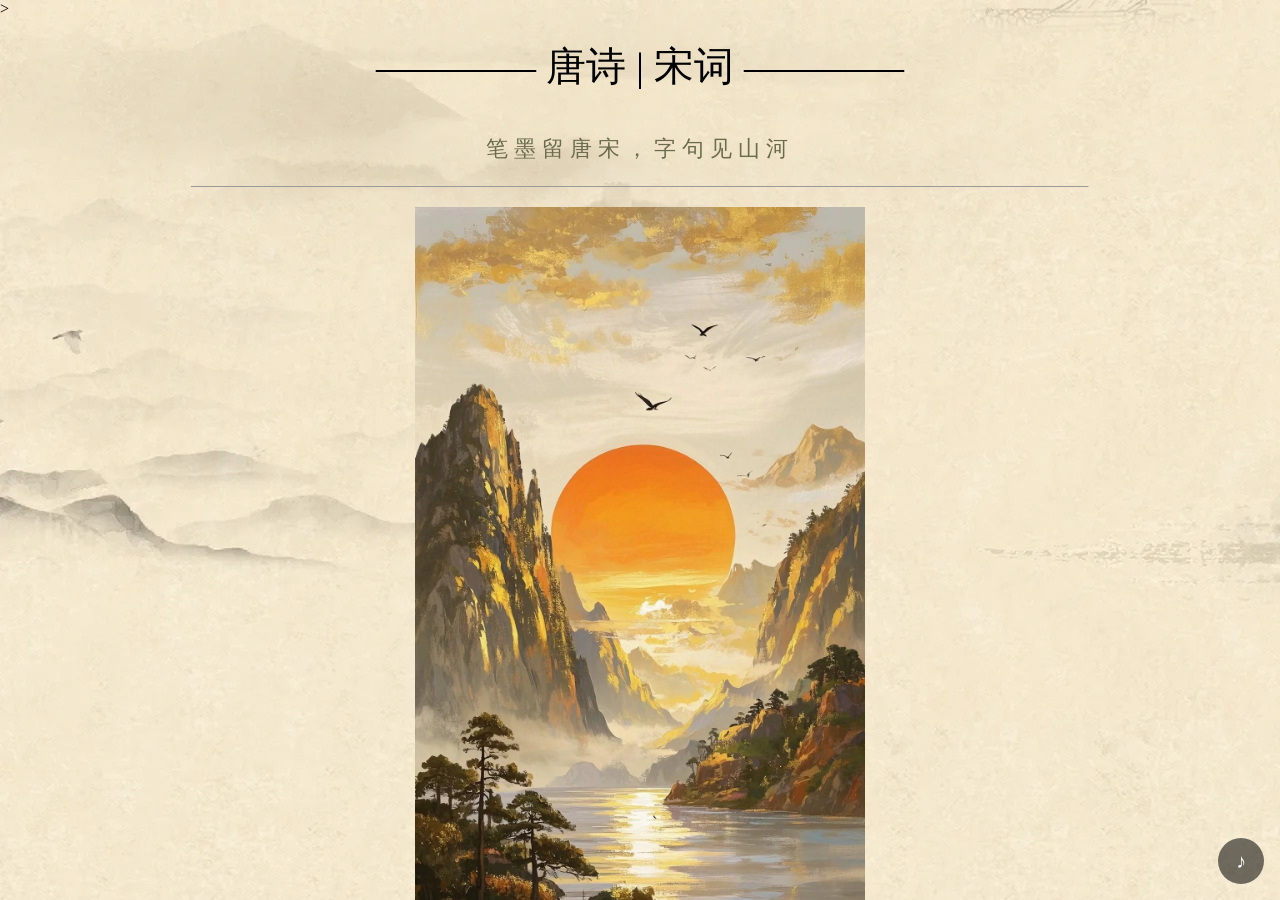
<file: index.html>
<html>
<head>
    <meta charset="utf-8" />
    <title>唐诗宋词-首页</title>
    <link rel="stylesheet" type="text/css" href="mycss.css" />
    <style>
        html, body {
            width: 100%;
            height: 100%;
            margin: 0;
            padding: 0;
            overflow: hidden;
        }
        #homeView {
            position: fixed;
            left: 0;
            top: 0;
            width: 100%;
            height: 100%;
            overflow: auto;
        }
        #contentFrame {
            display: none;
            position: fixed;
            left: 0;
            top: 0;
            width: 100%;
            height: 100%;
            border: 0;
            background: #fff;
        }
        #musicBtn {
            position: fixed;
            right: 16px;
            bottom: 16px;
            z-index: 9999;
            width: 46px;
            height: 46px;
            border: 0;
            border-radius: 50%;
            background: rgba(0, 0, 0, 0.55);
            color: #fff;
            font-size: 20px;
            cursor: pointer;
        }
        #musicBtn:hover {
            background: rgba(0, 0, 0, 0.8);
        }
    </style>
</head>
<body>>
    <audio id="music" src="images/music.mp3" loop preload="auto"></audio>
    <button id="musicBtn" type="button" title="播放/暂停背景音乐">♪</button>

    <div id="homeView">
        <div align="center">
            <h1 align="center" style="font-size:40px;" width="70%">———— <a href="tangshi/tangshi.html">唐诗</a> | <a href="songci/songci.html">宋词</a> ————</h1>
            <p align="center" style="font-size:22px;letter-spacing:6px;color:#6b6b4e;">笔墨留唐宋，字句见山河</p>
            <hr size="1" width="70%">
            <p align="center"><img src="images/sy.jpg" width="450"></p>
            <hr size="1" width="70%">
            <p align="center"><small>&copy;2026年终末列车组 <a href="mailto:564997486@qq.com">联系我们</a></p>
        </div>
    </div>

    <iframe id="contentFrame" name="contentFrame"></iframe>

    <script>
        var music = document.getElementById("music");
        var btn = document.getElementById("musicBtn");
        var homeView = document.getElementById("homeView");
        var contentFrame = document.getElementById("contentFrame");

        function refreshBtn() {
            if (music.paused) {
                btn.textContent = "♪";
                btn.title = "播放背景音乐";
            } else {
                btn.textContent = "♫";
                btn.title = "暂停背景音乐";
            }
        }

        function tryPlay() {
            var p = music.play();
            if (p) {
                p.then(refreshBtn).catch(function () {});
            }
        }

        btn.onclick = function () {
            if (music.paused) {
                tryPlay();
            } else {
                music.pause();
                refreshBtn();
            }
        };

        // 若浏览器自动播放被限制，用户第一次点击页面任意处即可开始播放
        document.addEventListener("click", tryPlay, { once: true });
        tryPlay();

        // 首页点击“唐诗/宋词/诗词问答”时，在框架中打开子页面，页面不刷新，音乐不中断
        var subLinks = document.querySelectorAll(
            '#homeView a[href$="tangshi/tangshi.html"], #homeView a[href$="songci/songci.html"], #homeView a[href$="Q%26A.html"]'
        );
        for (var i = 0; i < subLinks.length; i++) {
            subLinks[i].addEventListener("click", function (e) {
                e.preventDefault();
                contentFrame.src = this.getAttribute("href");
                homeView.style.display = "none";
                contentFrame.style.display = "block";
            });
        }

        // 子页面内点击“首页”时，通过 postMessage 通知外层返回首页内容
        window.addEventListener("message", function (e) {
            if (e.data === "tangsong-go-home") {
                contentFrame.style.display = "none";
                contentFrame.src = "about:blank";
                homeView.style.display = "block";
            }
        });
    </script>
</body>
</html>
</file>
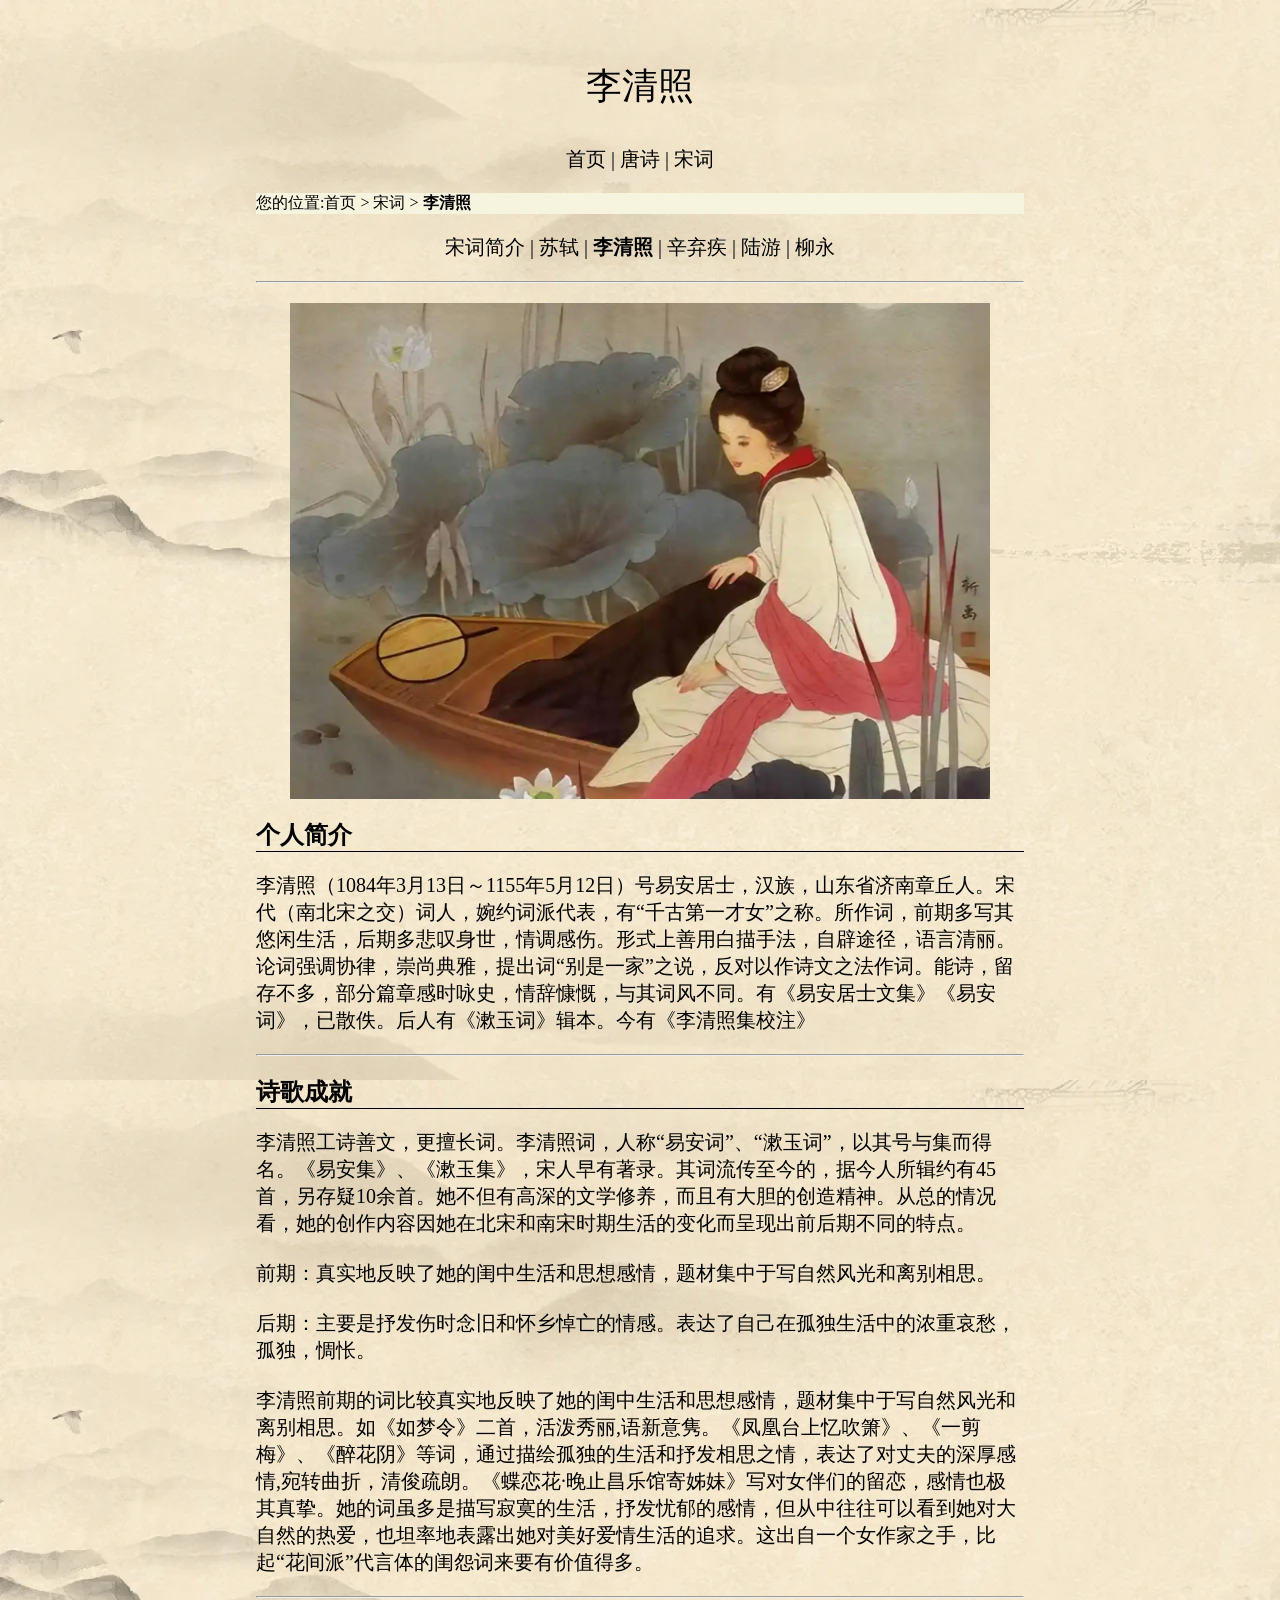
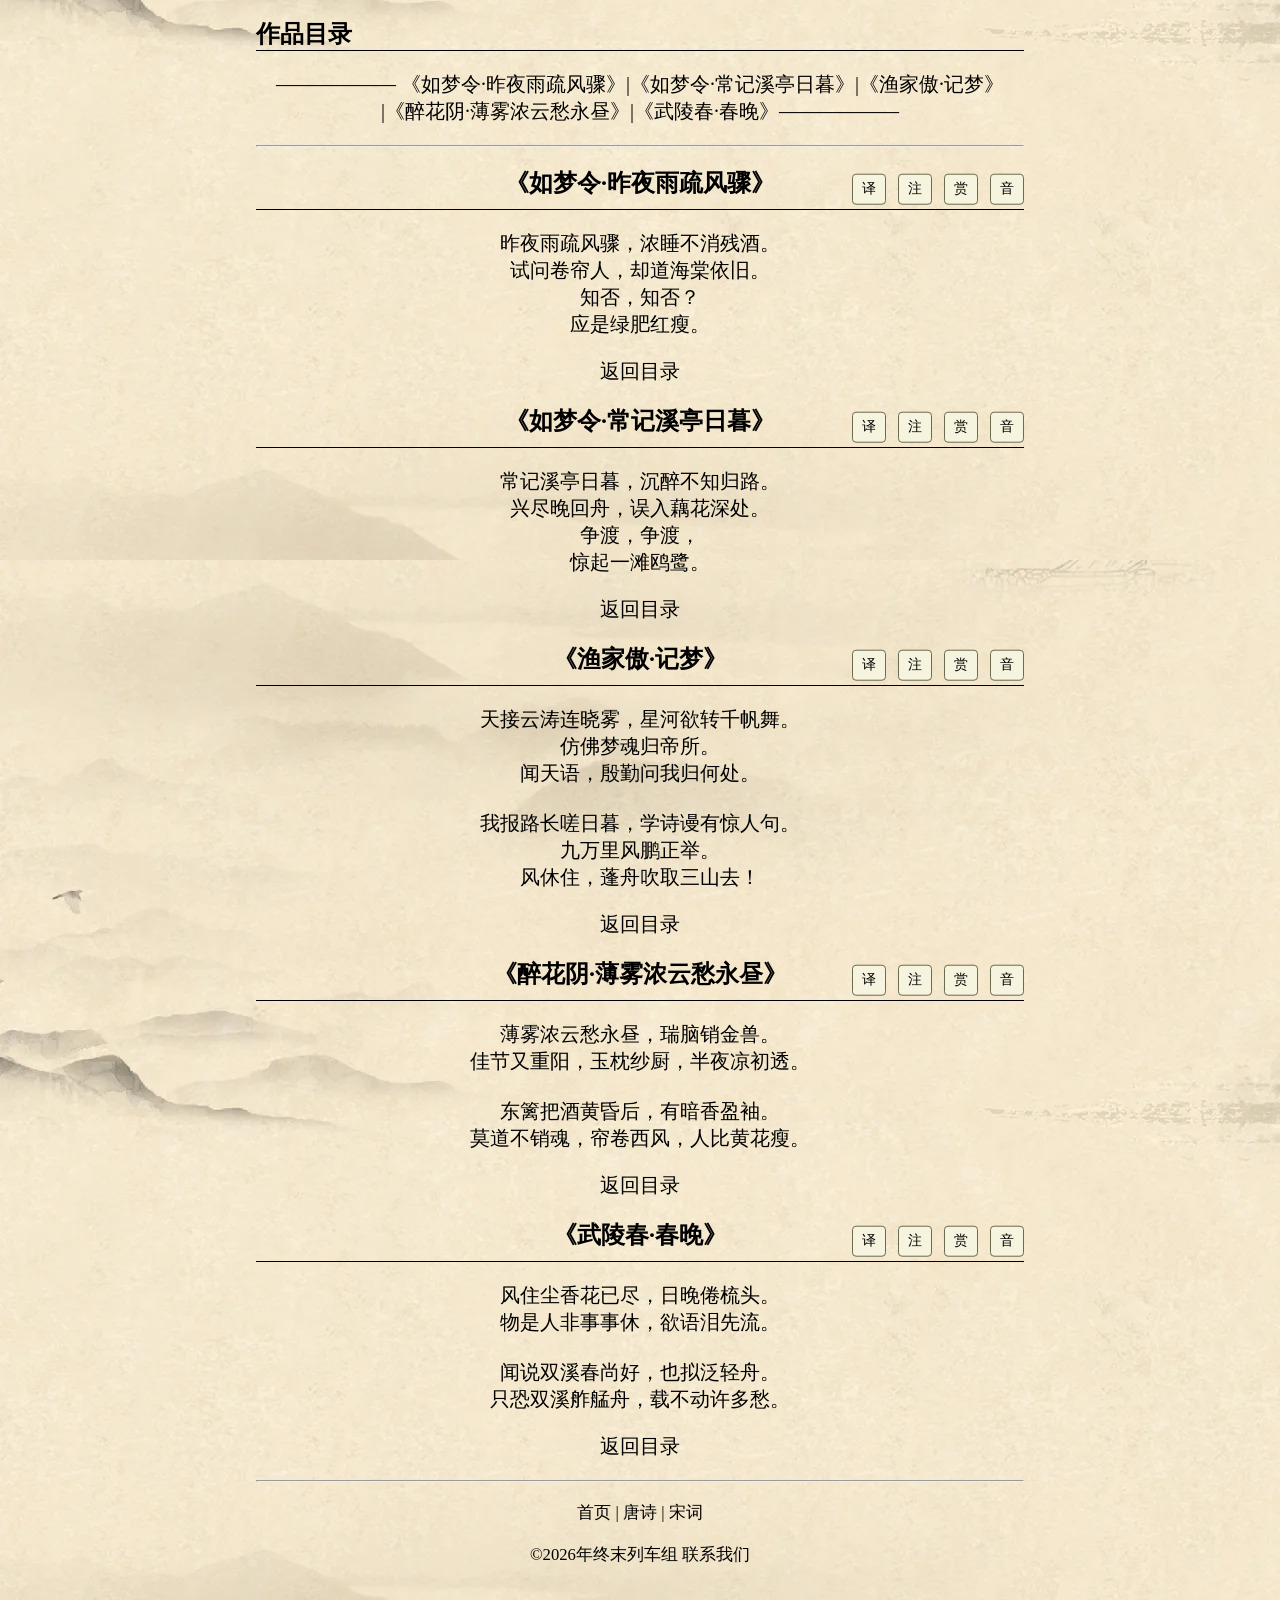
<file: songci/liqingzhao.html>
<html>
    <head><title>李清照</title>
    <link rel="stylesheet" type="text/css" href="../mycss.css" />
    </head>
<body>
    <h1 align="center">李清照</h1>
    <p align="center"><a href="../index.html">首页</a> | <a href="../tangshi/tangshi.html">唐诗</a> | <a href="../songci/songci.html">宋词</a></p>
    <p style="background:#f6f3de;font-family: 楷体;font-size:medium">您的位置:<a href="../index.html">首页</a> > <a href="../songci/songci.html">宋词</a> > <strong>李清照</strong></p>
    <p align="center"><a href="../songci/songci.html">宋词简介</a>  | <a href="sushi.html">苏轼</a> | <strong>李清照</strong> | <a href="xinqiji.html">辛弃疾</a> | <a href="luyou.html">陆游</a> | <a href="liuyong.html">柳永</a></p>
    <hr>
    <p align="center"><img src="../images/liqingzhao.png" width="700"></p>
    <h2>个人简介</h2>
    <p>
       李清照（1084年3月13日～1155年5月12日）号易安居士，汉族，山东省济南章丘人。宋代（南北宋之交）词人，婉约词派代表，有“千古第一才女”之称。所作词，前期多写其悠闲生活，后期多悲叹身世，情调感伤。形式上善用白描手法，自辟途径，语言清丽。论词强调协律，崇尚典雅，提出词“别是一家”之说，反对以作诗文之法作词。能诗，留存不多，部分篇章感时咏史，情辞慷慨，与其词风不同。有《易安居士文集》《易安词》，已散佚。后人有《漱玉词》辑本。今有《李清照集校注》 
    </p>
    <hr>
    <h2>诗歌成就</h2>
    <p>
      李清照工诗善文，更擅长词。李清照词，人称“易安词”、“漱玉词”，以其号与集而得名。《易安集》、《漱玉集》，宋人早有著录。其词流传至今的，据今人所辑约有45首，另存疑10余首。她不但有高深的文学修养，而且有大胆的创造精神。从总的情况看，她的创作内容因她在北宋和南宋时期生活的变化而呈现出前后期不同的特点。
<br><br>前期：真实地反映了她的闺中生活和思想感情，题材集中于写自然风光和离别相思。

<br><br>后期：主要是抒发伤时念旧和怀乡悼亡的情感。表达了自己在孤独生活中的浓重哀愁，孤独，惆怅。

<br><br>李清照前期的词比较真实地反映了她的闺中生活和思想感情，题材集中于写自然风光和离别相思。如《如梦令》二首，活泼秀丽,语新意隽。《凤凰台上忆吹箫》、《一剪梅》、《醉花阴》等词，通过描绘孤独的生活和抒发相思之情，表达了对丈夫的深厚感情,宛转曲折，清俊疏朗。《蝶恋花·晚止昌乐馆寄姊妹》写对女伴们的留恋，感情也极其真挚。她的词虽多是描写寂寞的生活，抒发忧郁的感情，但从中往往可以看到她对大自然的热爱，也坦率地表露出她对美好爱情生活的追求。这出自一个女作家之手，比起“花间派”代言体的闺怨词来要有价值得多。    
    </p>
    <hr>
      <h2><a name="mulu" id="mulu"></a>作品目录</h2>
    <div align="center">   
    <p style="font-size: 20px;">—————— <a href="#zy">《如梦令·昨夜雨疏风骤》</a>|<a href="#cj">《如梦令·常记溪亭日暮》</a>|<a href="#yj">《渔家傲·记梦》</a><br>|<a href="#zhy">《醉花阴·薄雾浓云愁永昼》</a>|<a href="#wlc">《武陵春·春晚》</a>——————</p>
    <hr>
    <h2 class="poem-heading"><a name="zy" id="zy"></a>《如梦令·昨夜雨疏风骤》
        <span class="poem-tools">
            <button type="button" class="tag" title="显示/隐藏译文" onclick="togglePanel('zy-yi', this)">译</button>
            <button type="button" class="tag" title="显示/隐藏注释" onclick="togglePanel('zy-zhu', this)">注</button>
            <button type="button" class="tag" title="显示/隐藏赏析" onclick="togglePanel('zy-shang', this)">赏</button>
            <button type="button" class="tag" title="显示/隐藏拼音" onclick="togglePinyin(this)" data-poem="zy-shi">音</button>
        </span>
    </h2>
    <p id="zy-shi" class="poem-shi">
<span class="ln"><span class="py">zuó yè yǔ shū fēng zhòu，nóng shuì bù xiāo cán jiǔ。</span>昨夜雨疏风骤，浓睡不消残酒。</span>
<span class="ln"><span class="py">shì wèn juǎn lián rén，què dào hǎi táng yī jiù。</span>试问卷帘人，却道海棠依旧。</span>
<span class="ln"><span class="py">zhī fǒu，zhī fǒu？</span>知否，知否？</span>
<span class="ln"><span class="py">yīng shì lǜ féi hóng shòu。</span>应是绿肥红瘦。</span>
    </p>
<div class="poem-info" id="zy-yi">
        <p class="panel-title">译文</p>
<p class="p-para">昨夜雨下得稀疏，风却刮得很急，我酣睡一夜，醒来酒意还未完全消除。</p>
<p class="p-para">试问卷帘的侍女，她却说海棠花依然和以前一样。</p>
<p class="p-para">你可知道，你可知道？此时应是绿叶繁茂、红花凋零了！</p>
        <p class="info-src">译文参考：古诗文网</p>
    </div>
<div class="poem-info" id="zy-zhu">
        <p class="panel-title">注释</p>
<p><b>疏：</b>指稀疏。</p>
<p><b>雨疏风骤：</b>雨点稀疏，晚风急猛。</p>
<p><b>浓睡不消残酒：</b>虽然睡了一夜，仍有余醉未消。</p>
<p><b>浓睡：</b>酣睡 残酒：尚未消散的醉意。</p>
<p><b>卷帘人：</b>有学者认为此指侍女。</p>
<p><b>绿肥红瘦：</b>绿叶繁茂，红花凋零。</p>
        <p class="info-src">注释参考：古诗文网</p>
    </div>
<div class="poem-info" id="zy-shang">
        <p class="panel-title">赏析</p>
<p class="p-para">这首词借宿酒醒后询问花事的描写，委婉地表达了词人怜花惜花的心情，充分体现出她对大自然、对春天的热爱，也流露出其内心的苦闷。全词篇幅虽短，但含蓄蕴藉，意味深长；委曲精工，轻灵新巧，对人物心理情绪的刻画栩栩如生，以对话推动词意发展，跌宕起伏，极尽传神之妙，显示出词人深厚的艺术功力。</p>
        <p class="info-src">赏析参考：古诗文网</p>
    </div>
<p><a href="#mulu">返回目录</a></p>






    <h2 class="poem-heading"><a name="cj" id="cj"></a>《如梦令·常记溪亭日暮》
        <span class="poem-tools">
            <button type="button" class="tag" title="显示/隐藏译文" onclick="togglePanel('cj-yi', this)">译</button>
            <button type="button" class="tag" title="显示/隐藏注释" onclick="togglePanel('cj-zhu', this)">注</button>
            <button type="button" class="tag" title="显示/隐藏赏析" onclick="togglePanel('cj-shang', this)">赏</button>
            <button type="button" class="tag" title="显示/隐藏拼音" onclick="togglePinyin(this)" data-poem="cj-shi">音</button>
        </span>
    </h2>
    <p id="cj-shi" class="poem-shi">
<span class="ln"><span class="py">cháng jì xī tíng rì mù，chén zuì bù zhī guī lù。</span>常记溪亭日暮，沉醉不知归路。</span>
<span class="ln"><span class="py">xīng jǐn wǎn huí zhōu，wù rù ǒu huā shēn chù。</span>兴尽晚回舟，误入藕花深处。</span>
<span class="ln"><span class="py">zhēng dù，zhēng dù，</span>争渡，争渡，</span>
<span class="ln"><span class="py">jīng qǐ yī tān ōu lù。</span>惊起一滩鸥鹭。</span>
    </p>
<div class="poem-info" id="cj-yi">
        <p class="panel-title">译文</p>
<p><span class="yi-ori">常记溪亭日暮，沉醉不知归路。</span><br>
        <span class="yi-txt">时常记起溪边亭中游玩至日色已暮，沉迷在优美的景色中忘记了回家的路。尽了酒宴兴致才乘舟返回，不小心进入藕花深处。奋力把船划出去呀！奋力把船划出去！划船声惊起了一群鸥鹭。</span></p>
<p><span class="yi-ori">兴尽晚回舟，误入藕花深处。</span><br>
        <span class="yi-txt">经常记起在溪边的亭子游玩直到太阳落山的时候，被美景陶醉而流连忘返。游兴满足了，天黑往回划船，不小心划进了荷花池深处。划呀，划呀，惊动满滩的水鸟，都飞起来了。</span></p>
<p><span class="yi-ori">争渡，争渡，惊起一滩鸥鹭。</span><br>
        <span class="yi-txt">曾记得一次溪亭饮酒到日暮，喝得大醉回家找不着了道路。兴尽之后很晚才往回划船，却不小心进入了荷花深处。怎么渡，怎么渡？（最终）惊起水边满滩鸥鹭。</span></p>
        <p class="info-src">译文参考：古诗文网</p>
    </div>
<div class="poem-info" id="cj-zhu">
        <p class="panel-title">注释</p>
<p><b>常记：</b>常常记得。</p>
<p><b>溪亭：</b>溪边的亭子。</p>
<p><b>日暮：</b>黄昏。</p>
<p><b>沉醉：</b>大醉，也指陶醉。</p>
<p><b>不知归路：</b>找不到回去的路。</p>
<p><b>兴尽：</b>尽兴。</p>
<p><b>回舟：</b>划船回去。</p>
<p><b>藕花：</b>荷花。</p>
<p><b>争渡：</b>怎么把船划出去（“争”意为怎）。</p>
<p><b>鸥鹭：</b>沙鸥、白鹭等水鸟。</p>
        <p class="info-src">注释参考：古诗文网</p>
    </div>
<div class="poem-info" id="cj-shang">
        <p class="panel-title">赏析</p>
<p class="p-para">《如梦令·常记溪亭日暮》是一首忆昔词。开头两句，便饱含着沉醉兴奋之情；接着写“兴尽”归家，又“误入”荷塘深处，别有天地，更令人流连；最后一句，纯洁天真，言尽而意未尽。 全词寥寥数语，看似随意而出，实则惜墨如金，每一句都蕴含着深意。其语言不事雕琢，自然流畅，它以女词人特有的细腻笔触，展示出词人早期生活的情趣和心境，洋溢着生活的气息和欢快的旋律。</p>
        <p class="info-src">赏析参考：古诗文网</p>
    </div>
<p><a href="#mulu">返回目录</a></p>






    <h2 class="poem-heading"><a name="yj" id="yj"></a>《渔家傲·记梦》
        <span class="poem-tools">
            <button type="button" class="tag" title="显示/隐藏译文" onclick="togglePanel('yj-yi', this)">译</button>
            <button type="button" class="tag" title="显示/隐藏注释" onclick="togglePanel('yj-zhu', this)">注</button>
            <button type="button" class="tag" title="显示/隐藏赏析" onclick="togglePanel('yj-shang', this)">赏</button>
            <button type="button" class="tag" title="显示/隐藏拼音" onclick="togglePinyin(this)" data-poem="yj-shi">音</button>
        </span>
    </h2>
    <p id="yj-shi" class="poem-shi">
<span class="ln"><span class="py">tiān jiē yún tāo lián xiǎo wù，xīng hé yù zhuǎn qiān fān wǔ。</span>天接云涛连晓雾，星河欲转千帆舞。</span>
<span class="ln"><span class="py">fǎng fú mèng hún guī dì suǒ。</span>仿佛梦魂归帝所。</span>
<span class="ln"><span class="py">wén tiān yǔ，yīn qín wèn wǒ guī hé chù。</span>闻天语，殷勤问我归何处。</span>
<span class="ln">&nbsp;</span>
<span class="ln"><span class="py">wǒ bào lù zhǎng jiē rì mù，xué shī màn yǒu jīng rén jù。</span>我报路长嗟日暮，学诗谩有惊人句。</span>
<span class="ln"><span class="py">jiǔ wàn lǐ fēng péng zhèng jǔ。</span>九万里风鹏正举。</span>
<span class="ln"><span class="py">fēng xiū zhù，péng zhōu chuī qǔ sān shān qù！</span>风休住，蓬舟吹取三山去！</span>
    </p>
<div class="poem-info" id="yj-yi">
        <p class="panel-title">译文</p>
<p class="p-para">水天相接，晨雾蒙蒙笼云涛。银河转动，像无数的船只在舞动风帆。梦魂仿佛回天庭，听见天帝在对我说话。他热情而又有诚意地问我要到哪里去。</p>
<p class="p-para">我回答天帝路途还很漫长，现在已是黄昏却还未到达。即使我学诗能写出惊人的句子，又有什么用呢？长空九万里，大鹏冲天飞正高。风啊！千万别停息，将载着我的这一叶轻舟，直送往蓬莱三仙岛。</p>
        <p class="info-src">译文参考：古诗文网</p>
    </div>
<div class="poem-info" id="yj-zhu">
        <p class="panel-title">注释</p>
<p><b>星河：</b>银河。</p>
<p><b>转：</b>《历代诗余》作“曙”。</p>
<p><b>帝所：</b>天帝居住的地方。</p>
<p><b>天语：</b>天帝的话语。</p>
<p><b>嗟：</b>慨叹。</p>
<p><b>报：</b>回答。</p>
        <p class="info-src">注释参考：古诗文网</p>
    </div>
<div class="poem-info" id="yj-shang">
        <p class="panel-title">赏析</p>
<p class="p-para">这首词气势磅礴，音调豪迈，是婉约派词宗李清照的另类作品。这首词写梦中海天溟蒙的景象及与天帝的问答，隐寓对社会现实的不满与失望和对理想境界的追求和向往。作者把真实的生活感受融入梦境，以浪漫主义的艺术构思、梦游的方式、奇妙的设想去倾述隐衷，寄托情思。全词打破了上片写景下片抒情或情景交错的惯常格局，以故事性情节为主干，以人神对话为内容，实现了梦幻与生活、历史与现实的有机结合，用典巧妙，景象壮阔，充分显示了作者性情中豪放不羁的一面。</p>
        <p class="info-src">赏析参考：古诗文网</p>
    </div>
<p><a href="#mulu">返回目录</a></p>






    <h2 class="poem-heading"><a name="zhy" id="zhy"></a>《醉花阴·薄雾浓云愁永昼》
        <span class="poem-tools">
            <button type="button" class="tag" title="显示/隐藏译文" onclick="togglePanel('zhy-yi', this)">译</button>
            <button type="button" class="tag" title="显示/隐藏注释" onclick="togglePanel('zhy-zhu', this)">注</button>
            <button type="button" class="tag" title="显示/隐藏赏析" onclick="togglePanel('zhy-shang', this)">赏</button>
            <button type="button" class="tag" title="显示/隐藏拼音" onclick="togglePinyin(this)" data-poem="zhy-shi">音</button>
        </span>
    </h2>
    <p id="zhy-shi" class="poem-shi">
<span class="ln"><span class="py">báo wù nóng yún chóu yǒng zhòu，ruì nǎo xiāo jīn shòu。</span>薄雾浓云愁永昼，瑞脑销金兽。</span>
<span class="ln"><span class="py">jiā jié yòu chóng yáng，yù zhěn shā chú，bàn yè liáng chū tòu。</span>佳节又重阳，玉枕纱厨，半夜凉初透。</span>
<span class="ln">&nbsp;</span>
<span class="ln"><span class="py">dōng lí bǎ jiǔ huáng hūn hòu，yǒu àn xiāng yíng xiù。</span>东篱把酒黄昏后，有暗香盈袖。</span>
<span class="ln"><span class="py">mò dào bù xiāo hún，lián juǎn xī fēng，rén bǐ huáng huā shòu。</span>莫道不销魂，帘卷西风，人比黄花瘦。</span>
    </p>
<div class="poem-info" id="zhy-yi">
        <p class="panel-title">译文</p>
<p class="p-para">薄雾弥漫，云层浓密，日子过得郁闷愁烦，金兽香炉内，龙脑香的烟雾袅袅升起。又到了重阳佳节，独自一人躺在玉枕纱帐之间，感受着夜晚的凉意逐渐侵入身体，直至将全身浸透。</p>
<p class="p-para">在东篱边饮酒直到黄昏以后，淡淡的黄菊香气，随着微风，悄然溢满我的双袖。此情此景怎么能不令人伤感呢？秋风乍起，卷帘而入，帘内的人儿因过度思念身形竟比那黄花还要瘦弱。</p>
        <p class="info-src">译文参考：古诗文网</p>
    </div>
<div class="poem-info" id="zhy-zhu">
        <p class="panel-title">注释</p>
<p><b>云：</b>《古今词统》等作“雰”，《全芳备祖》作：“阴”。</p>
<p><b>永昼：</b>漫长的白天。</p>
<p><b>瑞脑：</b>一种薰香名。又称龙脑，即冰片。</p>
<p><b>消：</b>一本作“销”，《花草粹编》等作“喷”。</p>
        <p class="info-src">注释参考：古诗文网</p>
    </div>
<div class="poem-info" id="zhy-shang">
        <p class="panel-title">赏析</p>
<p class="p-para">这首词为词人婚后所作，通过描述重阳节把酒赏菊的情景，烘托了一种凄凉寂寥的氛围，表达了词人思念丈夫而感到孤独、寂寞的心情。全词两阕，上阕咏时节，写别愁；下阕写赏菊情景。词人在自然景物的描写中，倾注自己浓重的情感色彩，使客观环境和自己内心的情绪融合交织。全词含蓄深沉，言有尽而意无穷，历来广为传诵。</p>
        <p class="info-src">赏析参考：古诗文网</p>
    </div>
<p><a href="#mulu">返回目录</a></p>






    <h2 class="poem-heading"><a name="wlc" id="wlc"></a>《武陵春·春晚》
        <span class="poem-tools">
            <button type="button" class="tag" title="显示/隐藏译文" onclick="togglePanel('wlc-yi', this)">译</button>
            <button type="button" class="tag" title="显示/隐藏注释" onclick="togglePanel('wlc-zhu', this)">注</button>
            <button type="button" class="tag" title="显示/隐藏赏析" onclick="togglePanel('wlc-shang', this)">赏</button>
            <button type="button" class="tag" title="显示/隐藏拼音" onclick="togglePinyin(this)" data-poem="wlc-shi">音</button>
        </span>
    </h2>
    <p id="wlc-shi" class="poem-shi">
<span class="ln"><span class="py">fēng zhù chén xiāng huā yǐ jǐn，rì wǎn juàn shū tóu。</span>风住尘香花已尽，日晚倦梳头。</span>
<span class="ln"><span class="py">wù shì rén fēi shì shì xiū，yù yǔ lèi xiān liú。</span>物是人非事事休，欲语泪先流。</span>
<span class="ln">&nbsp;</span>
<span class="ln"><span class="py">wén shuō shuāng xī chūn shàng hǎo，yě nǐ fàn qīng zhōu。</span>闻说双溪春尚好，也拟泛轻舟。</span>
<span class="ln"><span class="py">zhǐ kǒng shuāng xī zé měng zhōu，zài bù dòng xǔ duō chóu。</span>只恐双溪舴艋舟，载不动许多愁。</span>
    </p>
<div class="poem-info" id="wlc-yi">
        <p class="panel-title">译文</p>
<p><span class="yi-ori">风住尘香花已尽，日晚倦梳头。物是人非事事休，欲语泪先流。</span><br>
        <span class="yi-txt">风停了，花儿已凋落殆尽，只有尘土还带有花的香气。抬头看看，日已高，却仍无心梳洗打扮。事物依旧在，人不似往昔了，一切事情都已经完结。想要倾诉自己的感慨，还未开口，眼泪先流下来。</span></p>
<p><span class="yi-ori">闻说双溪春尚好，也拟泛轻舟。只恐双溪舴艋舟，载不动许多愁。</span><br>
        <span class="yi-txt">听说双溪春景尚好，我也打算泛舟前去。只恐怕双溪蚱蜢般的小船，怕是载不动我内心沉重的忧愁啊！</span></p>
        <p class="info-src">译文参考：古诗文网</p>
    </div>
<div class="poem-info" id="wlc-zhu">
        <p class="panel-title">注释</p>
<p><b>武陵春：</b>词牌名，又作“武林春”、“花想容”，双调小令。双调四十八字，上下阕各四句三平韵。这首词为变格。</p>
<p><b>尘香：</b>落花触地，尘土也沾染上落花的香气。花：一作“春”。</p>
<p><b>日晚：</b>一作“日落”，一作“日晓”。梳头：古代的妇女习惯，起床后的第一件事是梳妆打扮。</p>
        <p class="info-src">注释参考：古诗文网</p>
    </div>
<div class="poem-info" id="wlc-shang">
        <p class="panel-title">赏析</p>
<p class="p-para">此词借暮春之景，深刻地揭示了词人内心深处的苦闷和忧愁，塑造了一个在孤苦凄凉环境中流荡无依的才女形象。上片以生动的笔触描绘出眼前暮春景物的破败和凄凉，让人感到无比的心痛和无助；下片则进一步展现出其悲愁的深重，运用新颖的艺术手法，以舴艋舟载不动愁的意象，巧妙地表达出悲愁的重量。词中充满了对故国故人的深沉思念、对物是人非的痛苦感受，情感真挚而深沉，有言尽而意未尽之美。</p>
        <p class="info-src">赏析参考：古诗文网</p>
    </div>
<p><a href="#mulu">返回目录</a></p>






    </div>
    <hr>
    <p align="center"><small><a href="../index.html">首页</a> | <a href="../tangshi/tangshi.html">唐诗</a> | <a href="../songci/songci.html">宋词</a></small></p>
    <p align="center"><small>&copy;2026年终末列车组 <a href="mailto:564997486@qq.com">联系我们</a></p>

<script>
function togglePanel(id, btn) {
    var panel = document.getElementById(id);
    if (!panel) return;
    var show = !panel.classList.contains('show');
    panel.classList.toggle('show', show);
    btn.classList.toggle('on', show);
}
function togglePinyin(btn) {
    var id = btn.getAttribute('data-poem') || 'djm-shi';
    var poem = document.getElementById(id);
    if (!poem) return;
    var show = !poem.classList.contains('showpy');
    poem.classList.toggle('showpy', show);
    btn.classList.toggle('on', show);
}
if (window.top && window.top !== window) {
    var homeLinks = document.querySelectorAll('a[href="../index.html"]');
    for (var i = 0; i < homeLinks.length; i++) {
        homeLinks[i].addEventListener("click", function (e) {
            e.preventDefault();
            window.top.postMessage("tangsong-go-home", "*");
        });
    }
}
</script>
</body>
</html>
</file>
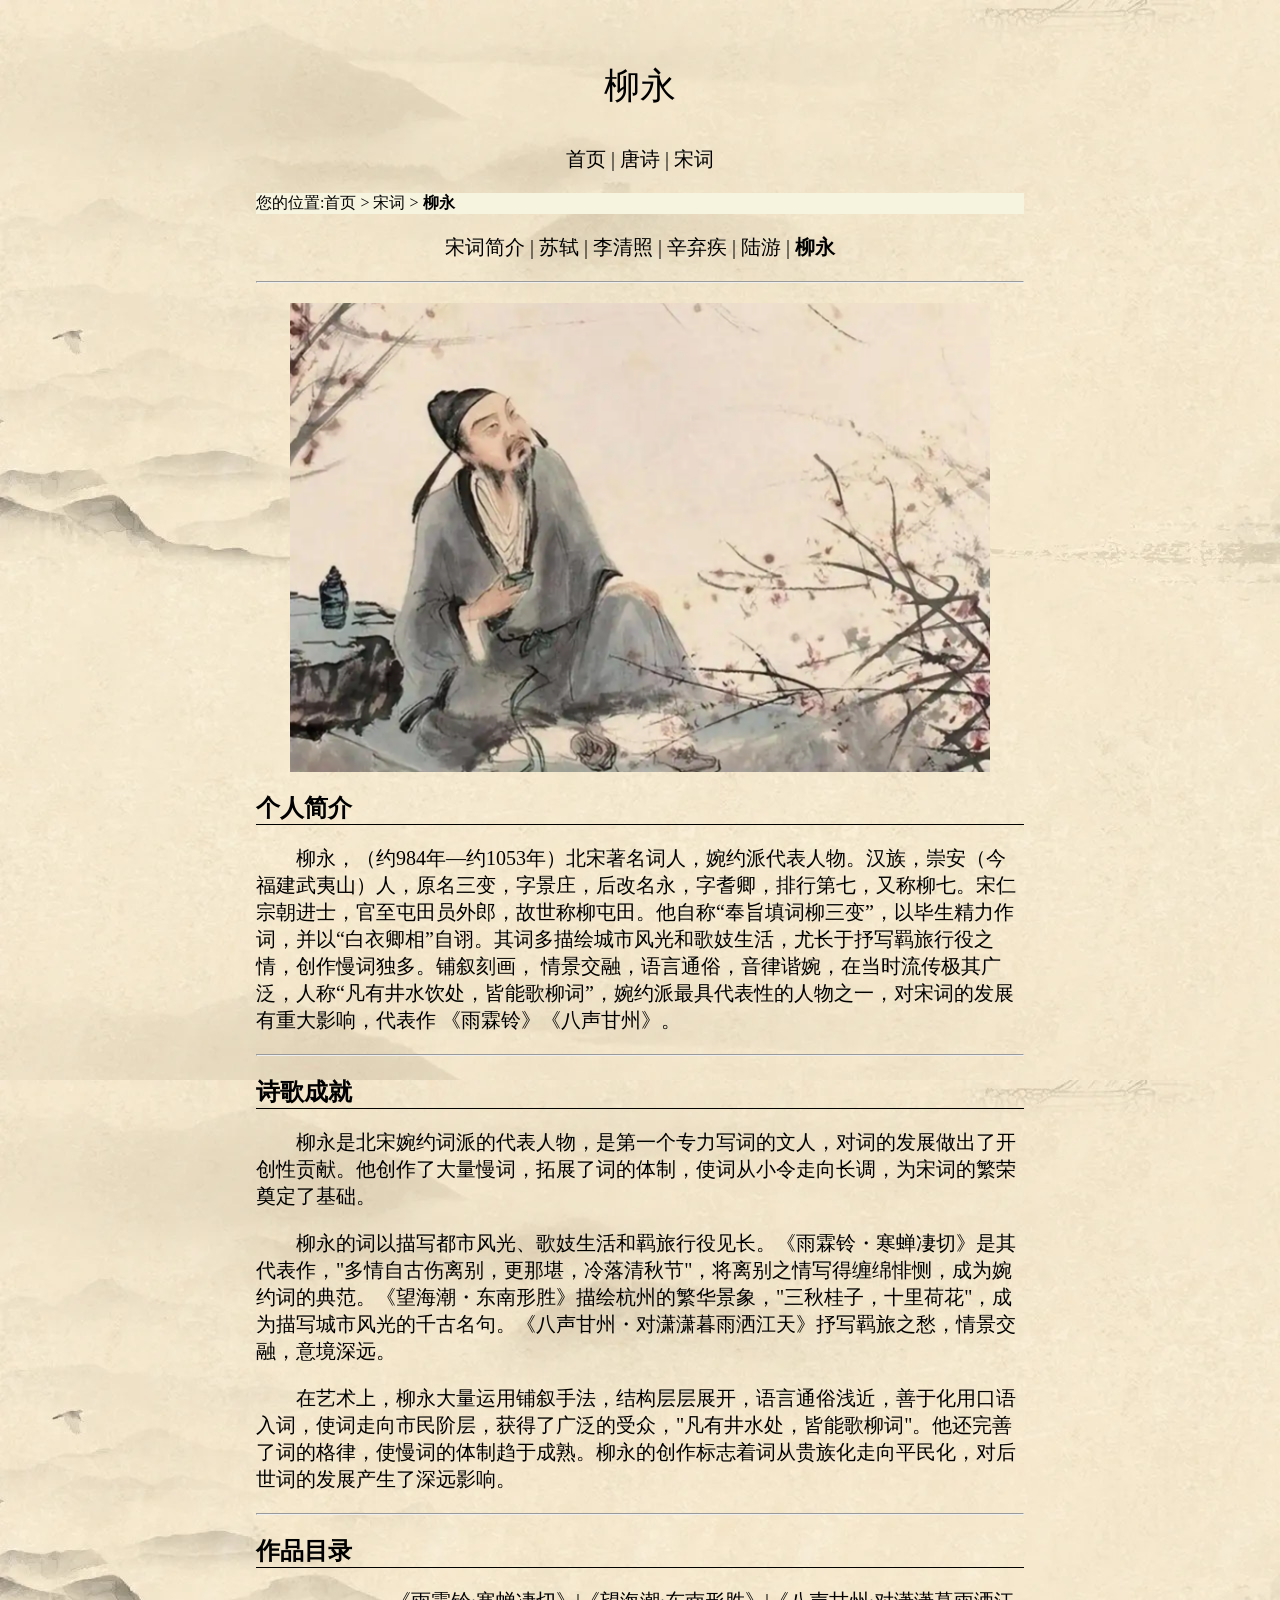
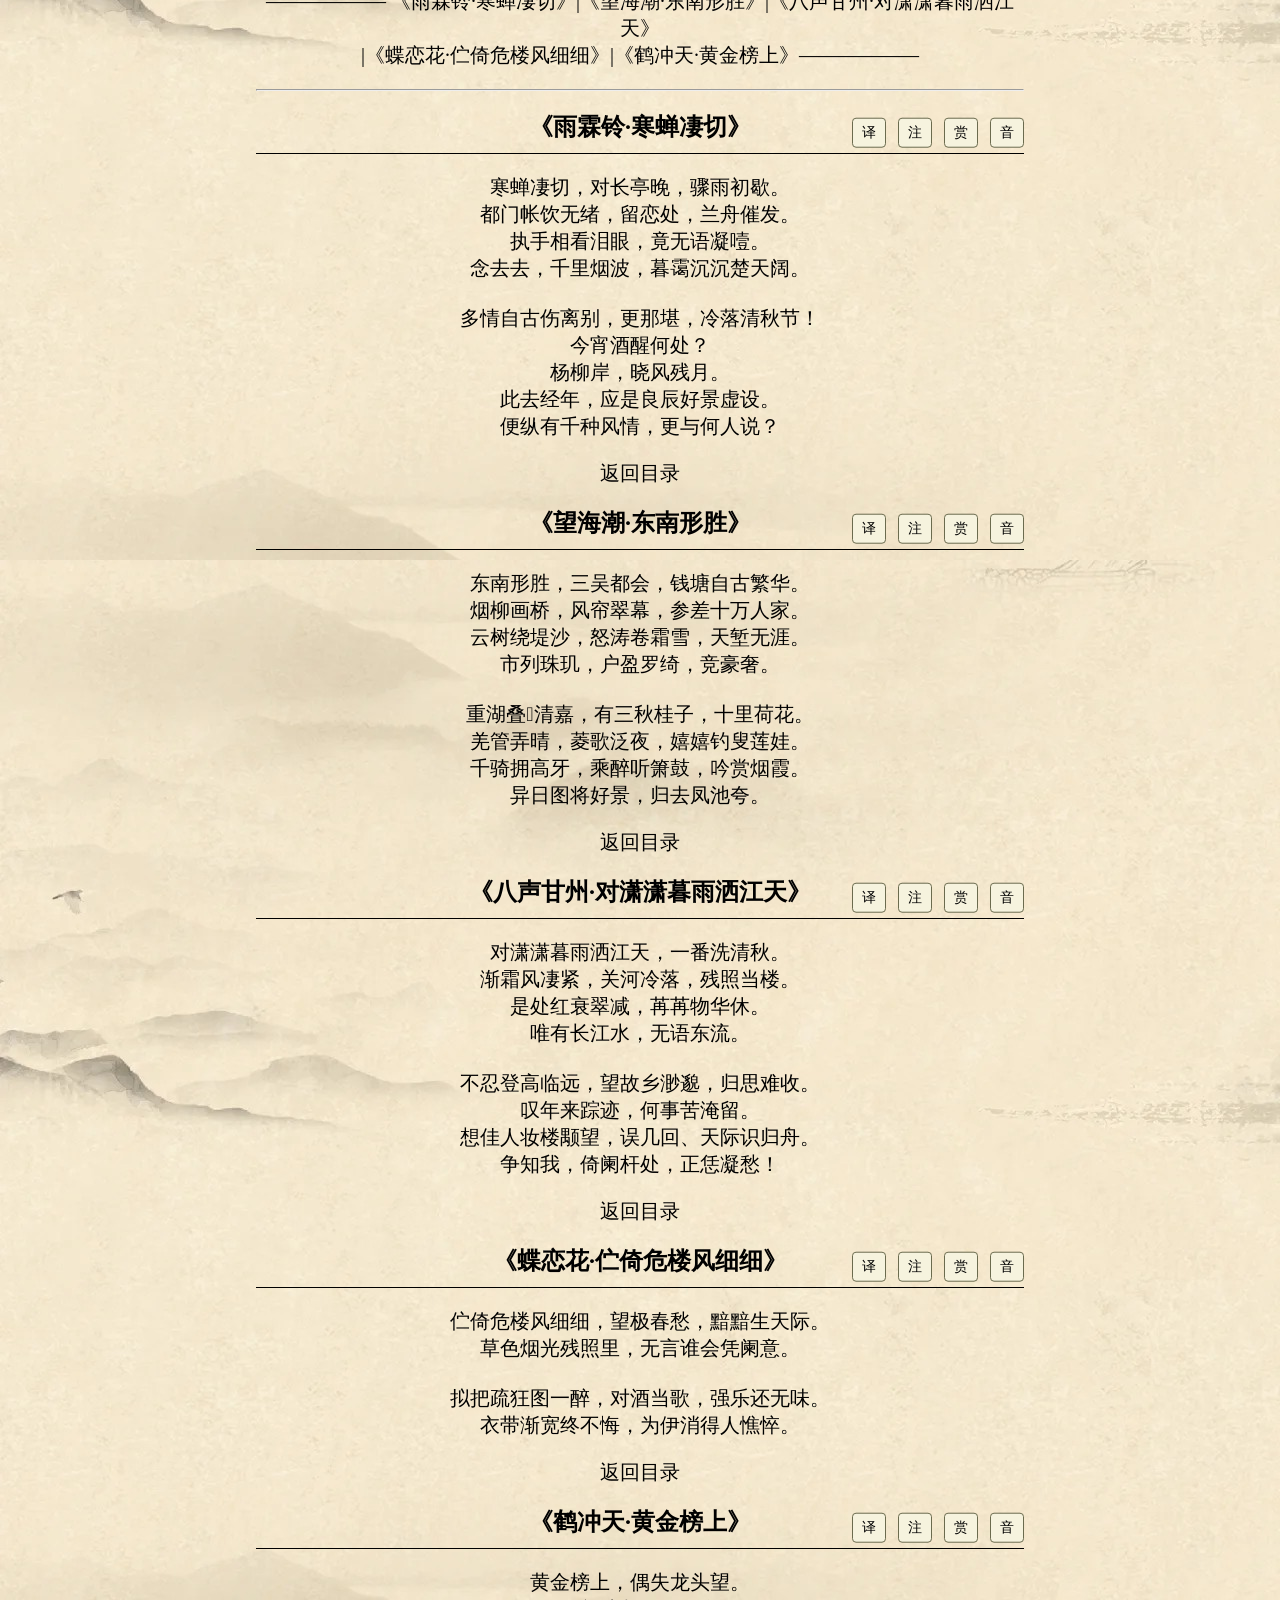
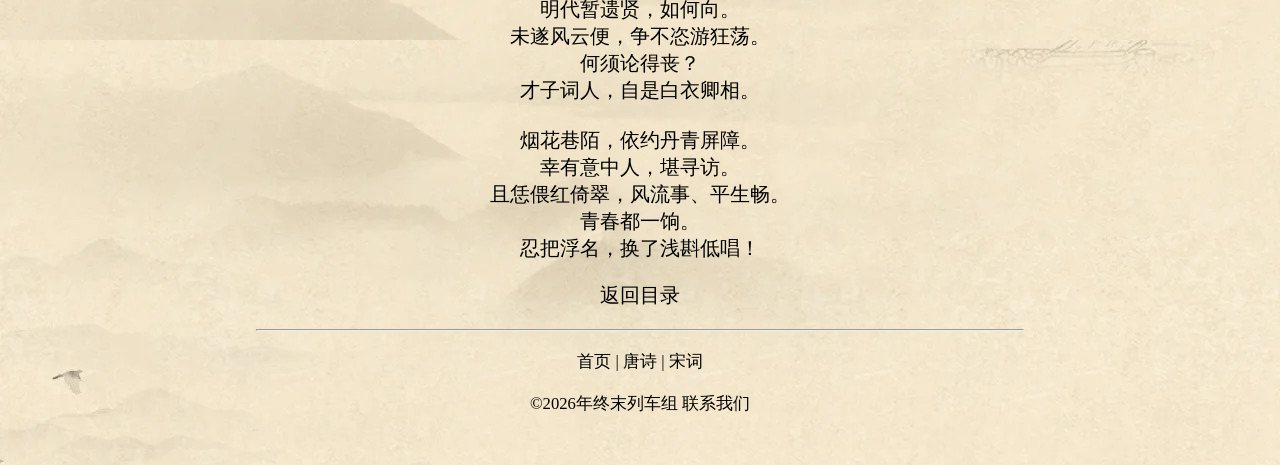
<file: songci/liuyong.html>
<html>
    <head><title>柳永</title>
    <link rel="stylesheet" type="text/css" href="../mycss.css" />
    </head>
<body>
    <h1 align="center">柳永</h1>
    <p align="center"><a href="../index.html">首页</a> | <a href="../tangshi/tangshi.html">唐诗</a> | <a href="../songci/songci.html">宋词</a></p>
    <p style="background:#f6f3de;font-family: 楷体;font-size:medium">您的位置:<a href="../index.html">首页</a> > <a href="../songci/songci.html">宋词</a> > <strong>柳永</strong></p>
    <p align="center"><a href="../songci/songci.html">宋词简介</a>  | <a href="sushi.html">苏轼</a> | <a href="liqingzhao.html">李清照</a> | <a href="xinqiji.html">辛弃疾</a> | <a href="luyou.html">陆游</a> | <strong>柳永</strong></p>
    <hr>
    <p align="center"><img src="../images/liuyong.png" width="700"></p>
    <h2>个人简介</h2>
   <p  style="text-indent: 2em;">
       柳永，（约984年—约1053年）北宋著名词人，婉约派代表人物。汉族，崇安（今福建武夷山）人，原名三变，字景庄，后改名永，字耆卿，排行第七，又称柳七。宋仁宗朝进士，官至屯田员外郎，故世称柳屯田。他自称“奉旨填词柳三变”，以毕生精力作词，并以“白衣卿相”自诩。其词多描绘城市风光和歌妓生活，尤长于抒写羁旅行役之情，创作慢词独多。铺叙刻画，
       情景交融，语言通俗，音律谐婉，在当时流传极其广泛，人称“凡有井水饮处，皆能歌柳词”，婉约派最具代表性的人物之一，对宋词的发展有重大影响，代表作 《雨霖铃》《八声甘州》。 
    </p>
    <hr>
    <h2>诗歌成就</h2>
    <p  style="text-indent: 2em;">
       柳永是北宋婉约词派的代表人物，是第一个专力写词的文人，对词的发展做出了开创性贡献。他创作了大量慢词，拓展了词的体制，使词从小令走向长调，为宋词的繁荣奠定了基础。</p>

<p  style="text-indent: 2em;">柳永的词以描写都市风光、歌妓生活和羁旅行役见长。《雨霖铃・寒蝉凄切》是其代表作，"多情自古伤离别，更那堪，冷落清秋节"，将离别之情写得缠绵悱恻，成为婉约词的典范。《望海潮・东南形胜》描绘杭州的繁华景象，"三秋桂子，十里荷花"，成为描写城市风光的千古名句。《八声甘州・对潇潇暮雨洒江天》抒写羁旅之愁，情景交融，意境深远。</p>

<p  style="text-indent: 2em;">在艺术上，柳永大量运用铺叙手法，结构层层展开，语言通俗浅近，善于化用口语入词，使词走向市民阶层，获得了广泛的受众，"凡有井水处，皆能歌柳词"。他还完善了词的格律，使慢词的体制趋于成熟。柳永的创作标志着词从贵族化走向平民化，对后世词的发展产生了深远影响。   
    </p>
    <hr>
      <h2><a name="mulu" id="mulu"></a>作品目录</h2>
    <div align="center">   
    <p style="font-size: 20px;">—————— <a href="#yll">《雨霖铃·寒蝉凄切》</a>|<a href="#whc">《望海潮·东南形胜》</a>|<a href="#bsgz">《八声甘州·对潇潇暮雨洒江天》</a><br>|<a href="#dlh">《蝶恋花·伫倚危楼风细细》</a>|<a href="#hct">《鹤冲天·黄金榜上》</a>——————</p>
    <hr>
    <h2 class="poem-heading"><a name="yll" id="yll"></a>《雨霖铃·寒蝉凄切》
        <span class="poem-tools">
            <button type="button" class="tag" title="显示/隐藏译文" onclick="togglePanel('yll-yi', this)">译</button>
            <button type="button" class="tag" title="显示/隐藏注释" onclick="togglePanel('yll-zhu', this)">注</button>
            <button type="button" class="tag" title="显示/隐藏赏析" onclick="togglePanel('yll-shang', this)">赏</button>
            <button type="button" class="tag" title="显示/隐藏拼音" onclick="togglePinyin(this)" data-poem="yll-shi">音</button>
        </span>
    </h2>
    <p id="yll-shi" class="poem-shi">
<span class="ln"><span class="py">hán chán qī qiè，duì zhǎng tíng wǎn，zhòu yǔ chū xiē。</span>寒蝉凄切，对长亭晚，骤雨初歇。</span>
<span class="ln"><span class="py">dōu mén zhàng yǐn wú xù，liú liàn chù，lán zhōu cuī fā。</span>都门帐饮无绪，留恋处，兰舟催发。</span>
<span class="ln"><span class="py">zhí shǒu xiāng kàn lèi yǎn，jìng wú yǔ níng yē。</span>执手相看泪眼，竟无语凝噎。</span>
<span class="ln"><span class="py">niàn qù qù，qiān lǐ yān bō，mù ǎi chén chén chǔ tiān kuò。</span>念去去，千里烟波，暮霭沉沉楚天阔。</span>
<span class="ln">&nbsp;</span>
<span class="ln"><span class="py">duō qíng zì gǔ shāng lí bié，gèng nà kān，lěng luò qīng qiū jié！</span>多情自古伤离别，更那堪，冷落清秋节！</span>
<span class="ln"><span class="py">jīn xiāo jiǔ xǐng hé chù？</span>今宵酒醒何处？</span>
<span class="ln"><span class="py">yáng liǔ àn，xiǎo fēng cán yuè。</span>杨柳岸，晓风残月。</span>
<span class="ln"><span class="py">cǐ qù jīng nián，yīng shì liáng chén hǎo jǐng xū shè。</span>此去经年，应是良辰好景虚设。</span>
<span class="ln"><span class="py">biàn zòng yǒu qiān zhǒng fēng qíng，gèng yǔ hé rén shuō？</span>便纵有千种风情，更与何人说？</span>
    </p>
<div class="poem-info" id="yll-yi">
        <p class="panel-title">译文</p>
<p class="p-para">秋蝉的叫声凄凉而急促，傍晚时分，面对着长亭，骤雨刚停。在京都郊外设帐饯行，却没有畅饮的心绪，正在依依不舍的时候，船上的人已催着出发。握着对方的手含着泪对视，哽咽的说不出话来。想到这一去路途遥远，千里烟波渺茫，傍晚的云雾笼罩着天空，深厚广阔，不知尽头 。</p>
<p class="p-para">自古以来，多情的人总是为离别而伤感，更何况是在这冷清、凄凉的秋天！谁知我今夜酒醒时身在何处？怕是只有杨柳岸边，面对凄厉的晨风和黎明的残月了。这一去长年相别，我料想即使遇到好天气、好风景，也如同虚设。即使有满腹的情意，又再同谁去诉说呢？？</p>
        <p class="info-src">译文参考：古诗文网</p>
    </div>
<div class="poem-info" id="yll-zhu">
        <p class="panel-title">注释</p>
<p><b>雨霖铃：</b>词牌名。</p>
<p><b>寒蝉：</b>秋蝉。</p>
<p><b>凄切：</b>凄凉而急促。</p>
<p><b>长亭：</b>古时大道旁供人歇息、送别之处。</p>
<p><b>骤雨：</b>急雨。</p>
<p><b>都门帐饮：</b>在京城门外设帐饯行。</p>
<p><b>无绪：</b>没有心绪。</p>
<p><b>兰舟：</b>木兰木所造之船，是对船的美称。</p>
<p><b>凝噎：</b>因悲伤而哽咽，说不出话。</p>
<p><b>念去去：</b>想到将不断远去。</p>
<p><b>暮霭：</b>傍晚的云气。</p>
<p><b>楚天：</b>南方的天空。</p>
<p><b>更那堪：</b>更怎能忍受。</p>
<p><b>经年：</b>年复一年。</p>
<p><b>便纵有：</b>即使有。</p>
        <p class="info-src">注释参考：古诗文网</p>
    </div>
<div class="poem-info" id="yll-shang">
        <p class="panel-title">赏析</p>
<p class="p-para">此词上片细腻刻画了情人离别的场景，抒发离情别绪；下片着重摹写想象中离别后的凄楚情状。全词遣词造句不着痕迹，绘景直白而富有生命力，场面生动逼真。其中的起承转合优雅从容、情景交融、情感深沉，将情人惜别时的真情实感表达得缠绵悱恻、凄婉动人。这首词在章法上不拘一格、变化多端，使得情感与声韵相得益彰，堪称抒写别情的千古名篇。</p>
        <p class="info-src">赏析参考：古诗文网</p>
    </div>
<p><a href="#mulu">返回目录</a></p>






    <h2 class="poem-heading"><a name="whc" id="whc"></a>《望海潮·东南形胜》
        <span class="poem-tools">
            <button type="button" class="tag" title="显示/隐藏译文" onclick="togglePanel('whc-yi', this)">译</button>
            <button type="button" class="tag" title="显示/隐藏注释" onclick="togglePanel('whc-zhu', this)">注</button>
            <button type="button" class="tag" title="显示/隐藏赏析" onclick="togglePanel('whc-shang', this)">赏</button>
            <button type="button" class="tag" title="显示/隐藏拼音" onclick="togglePinyin(this)" data-poem="whc-shi">音</button>
        </span>
    </h2>
    <p id="whc-shi" class="poem-shi">
<span class="ln"><span class="py">dōng nán xíng shèng，sān wú dōu huì，qián táng zì gǔ fán huá。</span>东南形胜，三吴都会，钱塘自古繁华。</span>
<span class="ln"><span class="py">yān liǔ huà qiáo，fēng lián cuì mù，cēn cī shí wàn rén jiā。</span>烟柳画桥，风帘翠幕，参差十万人家。</span>
<span class="ln"><span class="py">yún shù rào dī shā，nù tāo juǎn shuāng xuě，tiān qiàn wú yá。</span>云树绕堤沙，怒涛卷霜雪，天堑无涯。</span>
<span class="ln"><span class="py">shì liè zhū jī，hù yíng luó qǐ，jìng háo shē。</span>市列珠玑，户盈罗绮，竞豪奢。</span>
<span class="ln">&nbsp;</span>
<span class="ln"><span class="py">chóng hú dié yǎn qīng jiā，yǒu sān qiū guì zi，shí lǐ hé huā。</span>重湖叠𪩘清嘉，有三秋桂子，十里荷花。</span>
<span class="ln"><span class="py">qiāng guǎn nòng qíng，líng gē fàn yè，xī xī diào sǒu lián wá。</span>羌管弄晴，菱歌泛夜，嬉嬉钓叟莲娃。</span>
<span class="ln"><span class="py">qiān jì yōng gāo yá，chéng zuì tīng xiāo gǔ，yín shǎng yān xiá。</span>千骑拥高牙，乘醉听箫鼓，吟赏烟霞。</span>
<span class="ln"><span class="py">yì rì tú jiāng hǎo jǐng，guī qù fèng chí kuā。</span>异日图将好景，归去凤池夸。</span>
    </p>
<div class="poem-info" id="whc-yi">
        <p class="panel-title">译文</p>
<p><span class="yi-ori">东南形胜，三吴都会，钱塘自古繁华。</span><br>
        <span class="yi-txt">杭州地处东南，地理形势优越，是三吴一带的都会，这里自古以来就十分繁华。</span></p>
<p><span class="yi-ori">烟柳画桥，风帘翠幕，参差十万人家。</span><br>
        <span class="yi-txt">如烟的柳色、彩绘的桥梁，挡风的帘子、翠绿的帐幕，楼阁高低错落，约有十万户人家。</span></p>
<p><span class="yi-ori">云树绕堤沙，怒涛卷霜雪，天堑无涯。</span><br>
        <span class="yi-txt">高耸的树木环绕钱塘江堤，怒涛翻卷如霜雪滚动，宽阔的江面一望无涯。</span></p>
<p><span class="yi-ori">市列珠玑，户盈罗绮，竞豪奢。</span><br>
        <span class="yi-txt">市上陈列着珠玉珍宝，家家户户都堆满绫罗绸缎，争相夸耀豪奢。</span></p>
<p><span class="yi-ori">重湖叠𪩘清嘉，有三秋桂子，十里荷花。</span><br>
        <span class="yi-txt">里湖外湖与重重叠叠的山岭清秀美丽，秋天桂花飘香，夏季十里荷花。</span></p>
<p><span class="yi-ori">羌管弄晴，菱歌泛夜，嬉嬉钓叟莲娃。</span><br>
        <span class="yi-txt">晴天羌笛悠扬，夜里菱歌回荡，垂钓的老翁、采莲的姑娘都喜笑颜开。</span></p>
<p><span class="yi-ori">千骑拥高牙，乘醉听箫鼓，吟赏烟霞。</span><br>
        <span class="yi-txt">成队的马簇拥着高高的牙旗，官员乘醉听箫鼓，吟赏烟霞。</span></p>
<p><span class="yi-ori">异日图将好景，归去凤池夸。</span><br>
        <span class="yi-txt">他日把这美景描画下来，回京后好向朝廷夸耀。</span></p>
        <p class="info-src">译文参考：古诗文网</p>
    </div>
<div class="poem-info" id="whc-zhu">
        <p class="panel-title">注释</p>
<p><b>形胜：</b>地理形势优越。</p>
<p><b>三吴：</b>古称吴兴、吴郡、会稽一带。</p>
<p><b>都会：</b>大城市。</p>
<p><b>钱塘：</b>今杭州。</p>
<p><b>烟柳画桥：</b>如烟的柳色与彩绘的桥梁。</p>
<p><b>风帘翠幕：</b>挡风的帘子与翠绿的帐幕。</p>
<p><b>参差：</b>高低错落，形容楼阁众多。</p>
<p><b>天堑：</b>天然的壕沟，指钱塘江。</p>
<p><b>珠玑：</b>珍珠宝玉。</p>
<p><b>罗绮：</b>绫罗绸缎。</p>
<p><b>叠𪩘：</b>重叠的山峰（𪩘同“巘”）。</p>
<p><b>清嘉：</b>清秀美丽。</p>
<p><b>三秋：</b>秋季的三个月。</p>
<p><b>羌管：</b>羌笛。</p>
<p><b>菱歌：</b>采菱人唱的歌。</p>
<p><b>千骑拥高牙：</b>众多马队簇拥着高举的牙旗，指大官出行。</p>
<p><b>图将：</b>描绘下来（“将”为助词）。</p>
<p><b>凤池：</b>凤凰池，代指朝廷中枢。</p>
        <p class="info-src">注释参考：古诗文网</p>
    </div>
<div class="poem-info" id="whc-shang">
        <p class="panel-title">赏析</p>
<p class="p-para">这首词主要表现杭州的富庶与美丽。上片描写杭州的自然风光和都市的繁华；下片写西湖，展现杭州人民和平、宁静、安乐的生活景象。全词以点带面，明暗相间，铺叙晓畅，形容得体，一反柳词惯常的风格，以大开大阖、波澜起伏的笔法，浓墨重彩地铺叙展现了杭州的繁荣、壮丽景象。此词慢声长调之音韵和所抒之情起伏相应，声律协调，情致婉转，堪称佳作。</p>
        <p class="info-src">赏析参考：古诗文网</p>
    </div>
<p><a href="#mulu">返回目录</a></p>






    <h2 class="poem-heading"><a name="bsgz" id="bsgz"></a>《八声甘州·对潇潇暮雨洒江天》
        <span class="poem-tools">
            <button type="button" class="tag" title="显示/隐藏译文" onclick="togglePanel('bsgz-yi', this)">译</button>
            <button type="button" class="tag" title="显示/隐藏注释" onclick="togglePanel('bsgz-zhu', this)">注</button>
            <button type="button" class="tag" title="显示/隐藏赏析" onclick="togglePanel('bsgz-shang', this)">赏</button>
            <button type="button" class="tag" title="显示/隐藏拼音" onclick="togglePinyin(this)" data-poem="bsgz-shi">音</button>
        </span>
    </h2>
    <p id="bsgz-shi" class="poem-shi">
<span class="ln"><span class="py">duì xiāo xiāo mù yǔ sǎ jiāng tiān，yī fān xǐ qīng qiū。</span>对潇潇暮雨洒江天，一番洗清秋。</span>
<span class="ln"><span class="py">jiàn shuāng fēng qī jǐn，guān hé lěng luò，cán zhào dāng lóu。</span>渐霜风凄紧，关河冷落，残照当楼。</span>
<span class="ln"><span class="py">shì chù hóng shuāi cuì jiǎn，rǎn rǎn wù huá xiū。</span>是处红衰翠减，苒苒物华休。</span>
<span class="ln"><span class="py">wéi yǒu zhǎng jiāng shuǐ，wú yǔ dōng liú。</span>唯有长江水，无语东流。</span>
<span class="ln">&nbsp;</span>
<span class="ln"><span class="py">bù rěn dēng gāo lín yuǎn，wàng gù xiāng miǎo miǎo，guī sī nán shōu。</span>不忍登高临远，望故乡渺邈，归思难收。</span>
<span class="ln"><span class="py">tàn nián lái zōng jì，hé shì kǔ yān liú。</span>叹年来踪迹，何事苦淹留。</span>
<span class="ln"><span class="py">xiǎng jiā rén zhuāng lóu yóng wàng，wù jǐ huí、tiān jì shí guī zhōu。</span>想佳人妆楼颙望，误几回、天际识归舟。</span>
<span class="ln"><span class="py">zhēng zhī wǒ，yǐ lán gān chù，zhèng nèn níng chóu！</span>争知我，倚阑杆处，正恁凝愁！</span>
    </p>
<div class="poem-info" id="bsgz-yi">
        <p class="panel-title">译文</p>
<p class="p-para">面对着潇潇暮雨从天空洒落在江面上，经过一番雨洗的秋景，分外寒凉清朗。凄凉的霜风一阵紧似一阵，关山江河一片冷清萧条，落日的余光照耀在高楼上。到处红花凋零翠叶枯落，一切美好的景物渐渐地衰残。只有那滔滔的长江水，不声不响地向东流淌。</p>
<p class="p-para">不忍心登高遥看远方，眺望渺茫遥远的故乡，渴求回家的心思难以收拢。叹息这些年来的行踪，为什么苦苦地长期停留在异乡？想着佳人正在华丽的楼上抬头凝望思念着我，多少次错把远处驶来的船当作心上人回家的船。她哪会知道我，倚着栏杆，愁思正如此的深重。</p>
        <p class="info-src">译文参考：古诗文网</p>
    </div>
<div class="poem-info" id="bsgz-zhu">
        <p class="panel-title">注释</p>
<p><b>潇潇：</b>风雨声。</p>
<p><b>洗清秋：</b>雨洗后的清冷秋景。</p>
<p><b>霜风凄紧：</b>寒风凄凉而紧逼。</p>
<p><b>关河：</b>关隘山河。</p>
<p><b>是处：</b>到处。</p>
<p><b>红衰翠减：</b>花叶凋残（红指花，翠指叶）。</p>
<p><b>苒苒：</b>渐渐。</p>
<p><b>物华休：</b>美好的景物衰败。</p>
<p><b>渺邈：</b>遥远。</p>
<p><b>归思：</b>归乡的心绪。</p>
<p><b>淹留：</b>久留他乡。</p>
<p><b>颙望：</b>抬头凝望。</p>
<p><b>争知：</b>怎知。</p>
<p><b>恁：</b>如此。</p>
<p><b>凝愁：</b>愁绪凝结。</p>
        <p class="info-src">注释参考：古诗文网</p>
    </div>
<div class="poem-info" id="bsgz-shang">
        <p class="panel-title">赏析</p>
<p class="p-para">这首词抒写了词人漂泊江湖的愁思和仕途失意的悲慨。上片描绘了雨后清秋的傍晚，关河冷落夕阳斜照的凄凉之景；下片抒写词人久客他乡而急切归家之情和思乡之意。全词语浅而情深，融写景、抒情为一体，通过描写羁旅行役之苦，表达了强烈的思归情绪，写出封建社会知识分子怀才不遇的典型感受，成为传诵千古的名篇。</p>
        <p class="info-src">赏析参考：古诗文网</p>
    </div>
<p><a href="#mulu">返回目录</a></p>






    <h2 class="poem-heading"><a name="dlh" id="dlh"></a>《蝶恋花·伫倚危楼风细细》
        <span class="poem-tools">
            <button type="button" class="tag" title="显示/隐藏译文" onclick="togglePanel('dlh-yi', this)">译</button>
            <button type="button" class="tag" title="显示/隐藏注释" onclick="togglePanel('dlh-zhu', this)">注</button>
            <button type="button" class="tag" title="显示/隐藏赏析" onclick="togglePanel('dlh-shang', this)">赏</button>
            <button type="button" class="tag" title="显示/隐藏拼音" onclick="togglePinyin(this)" data-poem="dlh-shi">音</button>
        </span>
    </h2>
    <p id="dlh-shi" class="poem-shi">
<span class="ln"><span class="py">zhù yǐ wēi lóu fēng xì xì，wàng jí chūn chóu，àn àn shēng tiān jì。</span>伫倚危楼风细细，望极春愁，黯黯生天际。</span>
<span class="ln"><span class="py">cǎo sè yān guāng cán zhào lǐ，wú yán shuí huì píng lán yì。</span>草色烟光残照里，无言谁会凭阑意。</span>
<span class="ln">&nbsp;</span>
<span class="ln"><span class="py">nǐ bǎ shū kuáng tú yī zuì，duì jiǔ dāng gē，qiǎng lè hái wú wèi。</span>拟把疏狂图一醉，对酒当歌，强乐还无味。</span>
<span class="ln"><span class="py">yī dài jiàn kuān zhōng bù huǐ，wèi yī xiāo dé rén qiáo cuì。</span>衣带渐宽终不悔，为伊消得人憔悴。</span>
    </p>
<div class="poem-info" id="dlh-yi">
        <p class="panel-title">译文</p>
<p class="p-para">我长时间倚靠在高楼的栏杆上，微风拂面一丝丝一细细，望不尽的春日离愁，沮丧忧愁从遥远无边的天际升起。碧绿的草色，飘忽缭绕的云霭雾气掩映在落日余晖里，默默无言谁理解我靠在栏杆上的心情。</p>
<p class="p-para">本想尽情放纵喝个一醉方休，举杯高歌，勉强欢笑反而觉得毫无意味。我日渐消瘦下去却始终不感到懊悔，宁愿为她消瘦得精神萎靡神色憔悴。</p>
        <p class="info-src">译文参考：古诗文网</p>
    </div>
<div class="poem-info" id="dlh-zhu">
        <p class="panel-title">注释</p>
<p><b>伫倚危楼：</b>久久站立，靠着高楼。</p>
<p><b>望极：</b>极目远望。</p>
<p><b>黯黯：</b>心情黯然。</p>
<p><b>烟光：</b>烟雾笼罩的暮色。</p>
<p><b>凭阑意：</b>倚栏远眺时的心意。</p>
<p><b>拟把疏狂图一醉：</b>打算以狂放之态求一醉（疏狂：狂放不羁）。</p>
<p><b>强乐还无味：</b>勉强作乐仍觉无味（还：仍然）。</p>
<p><b>衣带渐宽：</b>衣带渐渐宽松，指人渐渐消瘦。</p>
<p><b>为伊消得人憔悴：</b>为了她，甘愿变得憔悴（消得：值得、甘愿）。</p>
        <p class="info-src">注释参考：古诗文网</p>
    </div>
<div class="poem-info" id="dlh-shang">
        <p class="panel-title">赏析</p>
<p class="p-para">这首词情景交融，感情真挚，成功地刻画了一个志诚男子的形象。此词上片写男子登高望远所引起的无尽离愁，通过迷离的景物描写渲染出凄楚悲凉的气氛；下片则讲述了他为消释离愁决意痛饮狂歌，但强颜为欢终觉无味，最后以健笔写柔情，其自誓甘愿为思念伊人而日渐消瘦憔悴。全词巧妙地把飘泊异乡的落魄感受同怀恋意中人的缠绵情思融为一体，展现出其坚毅的性格与执着的态度。</p>
        <p class="info-src">赏析参考：古诗文网</p>
    </div>
<p><a href="#mulu">返回目录</a></p>






    <h2 class="poem-heading"><a name="hct" id="hct"></a>《鹤冲天·黄金榜上》
        <span class="poem-tools">
            <button type="button" class="tag" title="显示/隐藏译文" onclick="togglePanel('hct-yi', this)">译</button>
            <button type="button" class="tag" title="显示/隐藏注释" onclick="togglePanel('hct-zhu', this)">注</button>
            <button type="button" class="tag" title="显示/隐藏赏析" onclick="togglePanel('hct-shang', this)">赏</button>
            <button type="button" class="tag" title="显示/隐藏拼音" onclick="togglePinyin(this)" data-poem="hct-shi">音</button>
        </span>
    </h2>
    <p id="hct-shi" class="poem-shi">
<span class="ln"><span class="py">huáng jīn bǎng shàng，ǒu shī lóng tóu wàng。</span>黄金榜上，偶失龙头望。</span>
<span class="ln"><span class="py">míng dài zàn yí xián，rú hé xiàng。</span>明代暂遗贤，如何向。</span>
<span class="ln"><span class="py">wèi suì fēng yún biàn，zhēng bù zì yóu kuáng dàng。</span>未遂风云便，争不恣游狂荡。</span>
<span class="ln"><span class="py">hé xū lùn dé sàng？</span>何须论得丧？</span>
<span class="ln"><span class="py">cái zi cí rén，zì shì bái yī qīng xiāng。</span>才子词人，自是白衣卿相。</span>
<span class="ln">&nbsp;</span>
<span class="ln"><span class="py">yān huā xiàng mò，yī yuē dān qīng píng zhàng。</span>烟花巷陌，依约丹青屏障。</span>
<span class="ln"><span class="py">xìng yǒu yì zhōng rén，kān xún fǎng。</span>幸有意中人，堪寻访。</span>
<span class="ln"><span class="py">qiě nèn wēi hóng yǐ cuì，fēng liú shì、píng shēng chàng。</span>且恁偎红倚翠，风流事、平生畅。</span>
<span class="ln"><span class="py">qīng chūn dōu yī xiǎng。</span>青春都一饷。</span>
<span class="ln"><span class="py">rěn bǎ fú míng，huàn le qiǎn zhēn dī chàng！</span>忍把浮名，换了浅斟低唱！</span>
    </p>
<div class="poem-info" id="hct-yi">
        <p class="panel-title">译文</p>
<p class="p-para">在黄金榜上，我只不过是偶然失去皇帝的题名。圣明的时代失去了如我一般的贤能之士，未来又会走向何处？既然没有得到好的机遇，为什么不随心所欲地游乐呢！何必为功名患得患失？做一个风流才子为歌姬谱写词章，即使身着白衣，也不亚于公卿将相。</p>
<p class="p-para">在歌姬居住的街巷里，有摆放着丹青画屏的绣房。幸运的是那里住着我的意中人，值得我细细地追求寻访。与她们依偎，享受这风流的生活，才是我平生最大的欢乐。青春不过是片刻时间，我宁愿把功名，换成手中浅浅的一杯酒和耳畔低徊婉转的歌唱。</p>
        <p class="info-src">译文参考：古诗文网</p>
    </div>
<div class="poem-info" id="hct-zhu">
        <p class="panel-title">注释</p>
<p><b>鹤冲天：</b>词牌名。</p>
<p><b>黄金榜：</b>进士榜，即金榜。</p>
<p><b>龙头：</b>状元。</p>
<p><b>明代：</b>圣明的时代。</p>
<p><b>遗贤：</b>遗漏贤才。</p>
<p><b>风云便：</b>风云际会的机会。</p>
<p><b>恣狂荡：</b>纵情狂放。</p>
<p><b>得丧：</b>得失。</p>
<p><b>白衣卿相：</b>没有功名却自比卿相。</p>
<p><b>烟花巷陌：</b>歌楼妓馆所在之处。</p>
<p><b>丹青屏障：</b>绘有图画的屏风。</p>
<p><b>偎红倚翠：</b>依偎歌妓（红、翠指歌妓服饰）。</p>
<p><b>一饷：</b>片刻（“饷”通“晌”）。</p>
<p><b>浅斟低唱：</b>浅浅地饮酒、低声吟唱。</p>
        <p class="info-src">注释参考：古诗文网</p>
    </div>
<div class="poem-info" id="hct-shang">
        <p class="panel-title">赏析</p>
<p class="p-para">这首词上片叙述了词人落第后的失意不满，下片叙写他放浪形骸、频繁出入风月场中的生活。全词表现出词人恃才傲物、狂放不羁的个性与怀才不第的牢骚和感慨，带有一种消极反抗的情绪。它正面倡导文人士大夫与统治者分离，与下层人民，尤其是歌妓等群体更加亲近，这不仅展现了词人自身的漂泊身世之感，还显露出其蔑视功名、鄙薄卿相的倾向。</p>
        <p class="info-src">赏析参考：古诗文网</p>
    </div>
<p><a href="#mulu">返回目录</a></p>






    </div>
    <hr>
    <p align="center"><small><a href="../index.html">首页</a> | <a href="../tangshi/tangshi.html">唐诗</a> | <a href="../songci/songci.html">宋词</a></small></p>
    <p align="center"><small>&copy;2026年终末列车组 <a href="mailto:564997486@qq.com">联系我们</a></p>

<script>
function togglePanel(id, btn) {
    var panel = document.getElementById(id);
    if (!panel) return;
    var show = !panel.classList.contains('show');
    panel.classList.toggle('show', show);
    btn.classList.toggle('on', show);
}
function togglePinyin(btn) {
    var id = btn.getAttribute('data-poem') || 'djm-shi';
    var poem = document.getElementById(id);
    if (!poem) return;
    var show = !poem.classList.contains('showpy');
    poem.classList.toggle('showpy', show);
    btn.classList.toggle('on', show);
}
if (window.top && window.top !== window) {
    var homeLinks = document.querySelectorAll('a[href="../index.html"]');
    for (var i = 0; i < homeLinks.length; i++) {
        homeLinks[i].addEventListener("click", function (e) {
            e.preventDefault();
            window.top.postMessage("tangsong-go-home", "*");
        });
    }
}
</script>
</body>
</html>
</file>
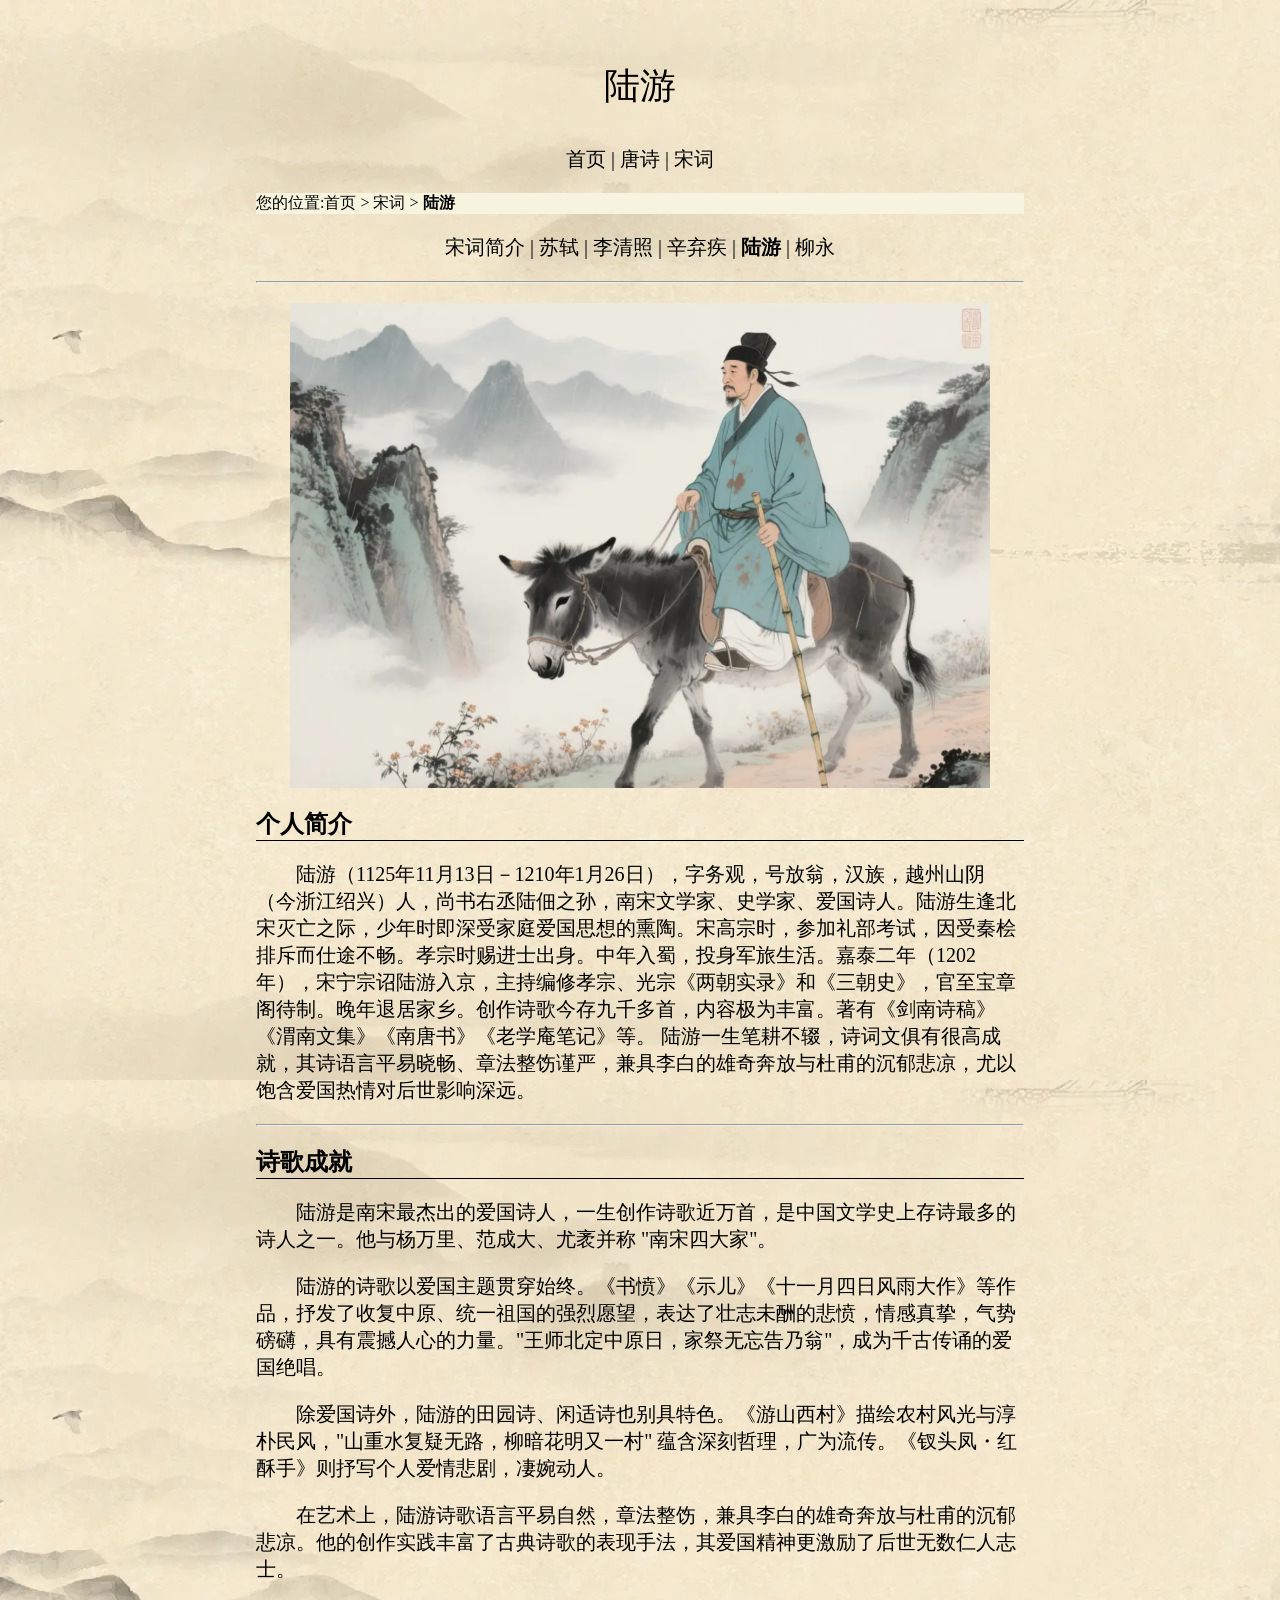
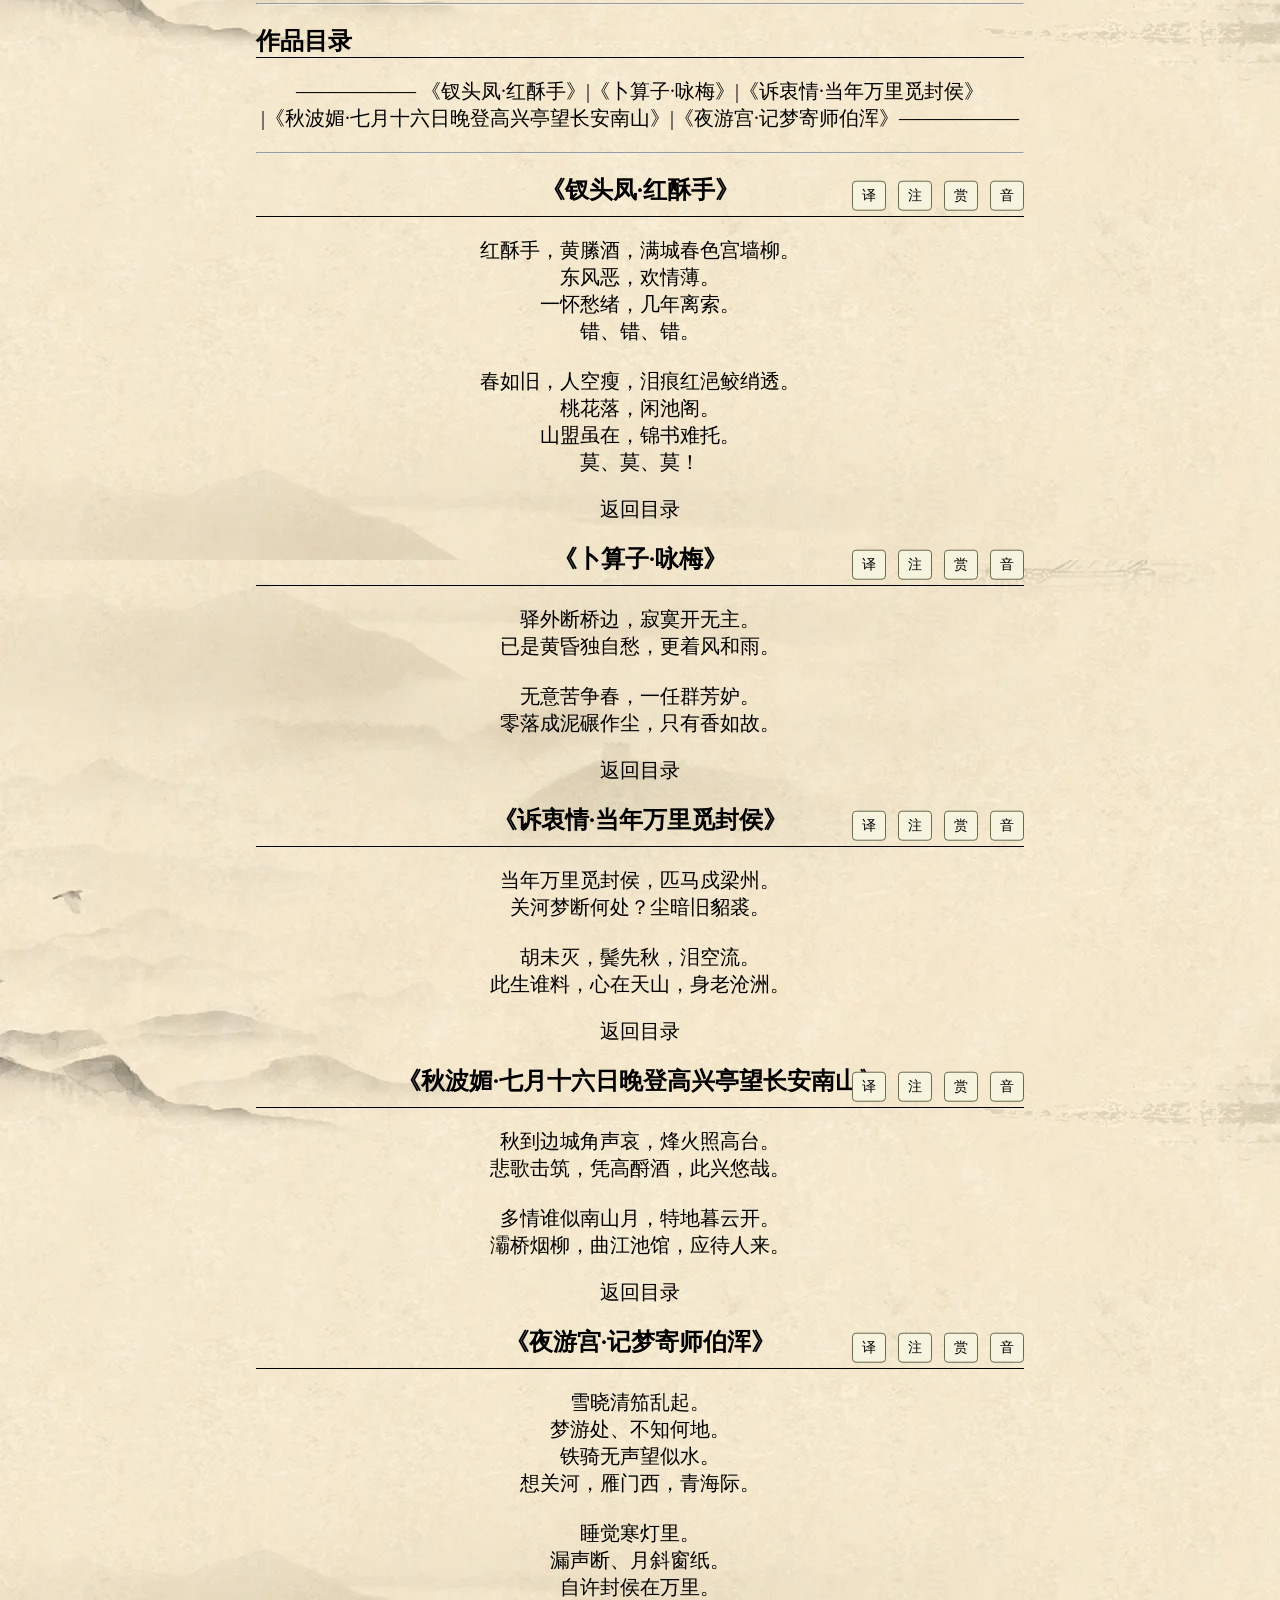
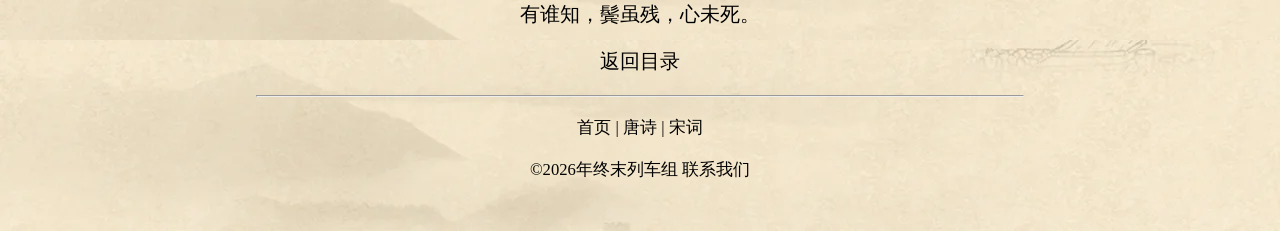
<file: songci/luyou.html>
<html>
    <head><title>陆游</title>
    <link rel="stylesheet" type="text/css" href="../mycss.css" />
    </head>
<body>
    <h1 align="center">陆游</h1>
    <p align="center"><a href="../index.html">首页</a> | <a href="../tangshi/tangshi.html">唐诗</a> | <a href="../songci/songci.html">宋词</a></p>
    <p style="background:#f6f3de;font-family: 楷体;font-size:medium">您的位置:<a href="../index.html">首页</a> > <a href="../songci/songci.html">宋词</a> > <strong>陆游</strong></p>
    <p align="center"><a href="../songci/songci.html">宋词简介</a>  | <a href="sushi.html">苏轼</a> | <a href="liqingzhao.html">李清照</a> | <a href="xinqiji.html">辛弃疾</a> | <strong>陆游</strong> | <a href="liuyong.html">柳永</a></p>
    <hr>
    <p align="center"><img src="../images/luyou.png" width="700"></p>
    <h2>个人简介</h2>
    <p  style="text-indent: 2em;">
       陆游（1125年11月13日－1210年1月26日），字务观，号放翁，汉族，越州山阴（今浙江绍兴）人，尚书右丞陆佃之孙，南宋文学家、史学家、爱国诗人。陆游生逢北宋灭亡之际，少年时即深受家庭爱国思想的熏陶。宋高宗时，参加礼部考试，因受秦桧排斥而仕途不畅。孝宗时赐进士出身。中年入蜀，投身军旅生活。嘉泰二年（1202年），宋宁宗诏陆游入京，主持编修孝宗、光宗《两朝实录》和《三朝史》，官至宝章阁待制。晚年退居家乡。创作诗歌今存九千多首，内容极为丰富。著有《剑南诗稿》《渭南文集》《南唐书》《老学庵笔记》等。
        陆游一生笔耕不辍，诗词文俱有很高成就，其诗语言平易晓畅、章法整饬谨严，兼具李白的雄奇奔放与杜甫的沉郁悲凉，尤以饱含爱国热情对后世影响深远。
    </p>
    <hr>
    <h2>诗歌成就</h2>
    <p  style="text-indent: 2em;">
        陆游是南宋最杰出的爱国诗人，一生创作诗歌近万首，是中国文学史上存诗最多的诗人之一。他与杨万里、范成大、尤袤并称 "南宋四大家"。</p>

<p  style="text-indent: 2em;">陆游的诗歌以爱国主题贯穿始终。《书愤》《示儿》《十一月四日风雨大作》等作品，抒发了收复中原、统一祖国的强烈愿望，表达了壮志未酬的悲愤，情感真挚，气势磅礴，具有震撼人心的力量。"王师北定中原日，家祭无忘告乃翁"，成为千古传诵的爱国绝唱。</p>

<p  style="text-indent: 2em;">除爱国诗外，陆游的田园诗、闲适诗也别具特色。《游山西村》描绘农村风光与淳朴民风，"山重水复疑无路，柳暗花明又一村" 蕴含深刻哲理，广为流传。《钗头凤・红酥手》则抒写个人爱情悲剧，凄婉动人。</p>

<p  style="text-indent: 2em;">在艺术上，陆游诗歌语言平易自然，章法整饬，兼具李白的雄奇奔放与杜甫的沉郁悲凉。他的创作实践丰富了古典诗歌的表现手法，其爱国精神更激励了后世无数仁人志士。  
    </p>
    <hr>
      <h2><a name="mulu" id="mulu"></a>作品目录</h2>
    <div align="center">   
    <p style="font-size:20px;">—————— <a href="#ctf">《钗头凤·红酥手》</a>|<a href="#bss">《卜算子·咏梅》</a>|<a href="#szq">《诉衷情·当年万里觅封侯》</a><br>|<a href="#qbm">《秋波媚·七月十六日晚登高兴亭望长安南山》</a>|<a href="#yyg">《夜游宫·记梦寄师伯浑》</a>——————</p>
    <hr>
    <h2 class="poem-heading"><a name="ctf" id="ctf"></a>《钗头凤·红酥手》
        <span class="poem-tools">
            <button type="button" class="tag" title="显示/隐藏译文" onclick="togglePanel('ctf-yi', this)">译</button>
            <button type="button" class="tag" title="显示/隐藏注释" onclick="togglePanel('ctf-zhu', this)">注</button>
            <button type="button" class="tag" title="显示/隐藏赏析" onclick="togglePanel('ctf-shang', this)">赏</button>
            <button type="button" class="tag" title="显示/隐藏拼音" onclick="togglePinyin(this)" data-poem="ctf-shi">音</button>
        </span>
    </h2>
    <p id="ctf-shi" class="poem-shi">
<span class="ln"><span class="py">hóng sū shǒu，huáng téng jiǔ，mǎn chéng chūn sè gōng qiáng liǔ。</span>红酥手，黄縢酒，满城春色宫墙柳。</span>
<span class="ln"><span class="py">dōng fēng è，huān qíng báo。</span>东风恶，欢情薄。</span>
<span class="ln"><span class="py">yī huái chóu xù，jǐ nián lí suǒ。</span>一怀愁绪，几年离索。</span>
<span class="ln"><span class="py">cuò、cuò、cuò。</span>错、错、错。</span>
<span class="ln">&nbsp;</span>
<span class="ln"><span class="py">chūn rú jiù，rén kōng shòu，lèi hén hóng yì jiāo xiāo tòu。</span>春如旧，人空瘦，泪痕红浥鲛绡透。</span>
<span class="ln"><span class="py">táo huā luò，xián chí gé。</span>桃花落，闲池阁。</span>
<span class="ln"><span class="py">shān méng suī zài，jǐn shū nán tuō。</span>山盟虽在，锦书难托。</span>
<span class="ln"><span class="py">mò、mò、mò！</span>莫、莫、莫！</span>
    </p>
<div class="poem-info" id="ctf-yi">
        <p class="panel-title">译文</p>
<p class="p-para">你红润酥腻的手里，捧着盛上黄縢酒的杯子。春色满城，你却早已像宫墙中的绿柳那般遥不可及。春风多么可恶，将欢情吹得那样稀薄。满怀的忧愁情绪，离别几年来的生活十分萧索。遥想当初，只能感叹：错，错，错！</p>
<p class="p-para">春景依旧，只是人却憔悴消瘦。泪水洗尽脸上的胭脂，又把薄绸的手帕全都湿透。桃花被风吹落，洒满清冷的池塘楼阁上。永远相爱的誓言还在，可是锦文书信再也难以交付。遥想当初，只能感叹：莫，莫，莫！</p>
        <p class="info-src">译文参考：古诗文网</p>
    </div>
<div class="poem-info" id="ctf-zhu">
        <p class="panel-title">注释</p>
<p><b>钗头凤：</b>词牌名。</p>
<p><b>红酥手：</b>红润柔软的手。</p>
<p><b>黄縢酒：</b>黄纸封口的酒（縢：封缄）。</p>
<p><b>宫墙柳：</b>绍兴沈园内宫墙旁的柳树。</p>
<p><b>东风恶：</b>喻指拆散他们姻缘的势力。</p>
<p><b>离索：</b>离散、孤独。</p>
<p><b>鲛绡：</b>传说中鲛人所织的薄纱，代指手帕。</p>
<p><b>山盟：</b>山一样的誓言。</p>
<p><b>锦书：</b>书信的美称。</p>
        <p class="info-src">注释参考：古诗文网</p>
    </div>
<div class="poem-info" id="ctf-shang">
        <p class="panel-title">赏析</p>
<p class="p-para">这首词描写了词人与原配唐氏的爱情悲剧，词的上片通过追忆往昔美满的爱情生活，感叹被迫离异的痛苦；词的下片，由感慨往事回到现实，进一步抒写内心的巨大哀痛。全词展现了他们的眷恋之深和相思之切，抒发了词人怨恨愁苦而又难以言状的凄楚痴情，全词情感真挚，多用对比，节奏急促，声韵凄紧，是一首别开生面、催人泪下的词作。</p>
        <p class="info-src">赏析参考：古诗文网</p>
    </div>
<p><a href="#mulu">返回目录</a></p>






    <h2 class="poem-heading"><a name="bss" id="bss"></a>《卜算子·咏梅》
        <span class="poem-tools">
            <button type="button" class="tag" title="显示/隐藏译文" onclick="togglePanel('bss-yi', this)">译</button>
            <button type="button" class="tag" title="显示/隐藏注释" onclick="togglePanel('bss-zhu', this)">注</button>
            <button type="button" class="tag" title="显示/隐藏赏析" onclick="togglePanel('bss-shang', this)">赏</button>
            <button type="button" class="tag" title="显示/隐藏拼音" onclick="togglePinyin(this)" data-poem="bss-shi">音</button>
        </span>
    </h2>
    <p id="bss-shi" class="poem-shi">
<span class="ln"><span class="py">yì wài duàn qiáo biān，jì mò kāi wú zhǔ。</span>驿外断桥边，寂寞开无主。</span>
<span class="ln"><span class="py">yǐ shì huáng hūn dú zì chóu，gèng zhe fēng hé yǔ。</span>已是黄昏独自愁，更着风和雨。</span>
<span class="ln">&nbsp;</span>
<span class="ln"><span class="py">wú yì kǔ zhēng chūn，yī rèn qún fāng dù。</span>无意苦争春，一任群芳妒。</span>
<span class="ln"><span class="py">líng luò chéng ní niǎn zuò chén，zhǐ yǒu xiāng rú gù。</span>零落成泥碾作尘，只有香如故。</span>
    </p>
<div class="poem-info" id="bss-yi">
        <p class="panel-title">译文</p>
<p><span class="yi-ori">驿外断桥边，寂寞开无主。已是黄昏独自愁，更着风和雨。</span><br>
        <span class="yi-txt">驿站外的断桥边，梅花孤单冷清的绽放着，无人过问。已是日落黄昏，她正独自忧愁感伤，却又遭到了风雨的摧残。</span></p>
<p><span class="yi-ori">无意苦争春，一任群芳妒。零落成泥碾作尘，只有香如故。</span><br>
        <span class="yi-txt">梅花并不想费尽心思与百花争奇斗艳，任凭百花嫉妒。即使凋零被碾作泥土，又化作尘土，它仍和往常一样散发出缕缕清香。</span></p>
        <p class="info-src">译文参考：古诗文网</p>
    </div>
<div class="poem-info" id="bss-zhu">
        <p class="panel-title">注释</p>
<p><b>驿外：</b>驿站之外。</p>
<p><b>断桥：</b>残破的桥。</p>
<p><b>寂寞开无主：</b>梅花孤独开放，无人欣赏照料。</p>
<p><b>更著：</b>又遭受（“著”同“着”）。</p>
<p><b>苦争春：</b>苦苦与百花争抢春光。</p>
<p><b>一任：</b>完全任凭。</p>
<p><b>群芳：</b>百花。</p>
<p><b>妒：</b>嫉妒。</p>
<p><b>零落成泥碾作尘：</b>凋落在地，被碾成尘土。</p>
<p><b>香如故：</b>香气依然如旧。</p>
        <p class="info-src">注释参考：古诗文网</p>
    </div>
<div class="poem-info" id="bss-shang">
        <p class="panel-title">赏析</p>
<p class="p-para">此词是一首咏梅词，上片集中写了梅花的困难处境，下片写梅花的灵魂及生死观。词人以物喻人，托物言志，他以梅花自况，借咏梅的凄苦来发泄心中的郁愤，感叹人生的失意坎坷；赞梅的精神，同时又表达了青春无悔的信念以及对自己爱国情操和坚贞人格的自许。这首词真正达到了物我融一的境界，笔致细腻，意味深隽，是咏梅词中的绝唱。</p>
        <p class="info-src">赏析参考：古诗文网</p>
    </div>
<p><a href="#mulu">返回目录</a></p>






    <h2 class="poem-heading"><a name="szq" id="szq"></a>《诉衷情·当年万里觅封侯》
        <span class="poem-tools">
            <button type="button" class="tag" title="显示/隐藏译文" onclick="togglePanel('szq-yi', this)">译</button>
            <button type="button" class="tag" title="显示/隐藏注释" onclick="togglePanel('szq-zhu', this)">注</button>
            <button type="button" class="tag" title="显示/隐藏赏析" onclick="togglePanel('szq-shang', this)">赏</button>
            <button type="button" class="tag" title="显示/隐藏拼音" onclick="togglePinyin(this)" data-poem="szq-shi">音</button>
        </span>
    </h2>
    <p id="szq-shi" class="poem-shi">
<span class="ln"><span class="py">dāng nián wàn lǐ mì fēng hóu，pǐ mǎ shù liáng zhōu。</span>当年万里觅封侯，匹马戍梁州。</span>
<span class="ln"><span class="py">guān hé mèng duàn hé chù？chén àn jiù diāo qiú。</span>关河梦断何处？尘暗旧貂裘。</span>
<span class="ln">&nbsp;</span>
<span class="ln"><span class="py">hú wèi miè，bìn xiān qiū，lèi kōng liú。</span>胡未灭，鬓先秋，泪空流。</span>
<span class="ln"><span class="py">cǐ shēng shuí liào，xīn zài tiān shān，shēn lǎo cāng zhōu。</span>此生谁料，心在天山，身老沧洲。</span>
    </p>
<div class="poem-info" id="szq-yi">
        <p class="panel-title">译文</p>
<p><span class="yi-ori">当年万里觅封侯，匹马戍梁州。关河梦断何处？尘暗旧貂裘。</span><br>
        <span class="yi-txt">回想当年为了建功立业驰骋万里，单枪匹马奔赴边境戍守梁州。如今防守边疆要塞的从军生活只能在梦中出现，梦一醒不知身在何处？唯有曾穿过的貂裘，已积满灰尘变得又暗又旧。</span></p>
<p><span class="yi-ori">胡未灭，鬓先秋，泪空流。此生谁料，心在天山，身老沧洲。</span><br>
        <span class="yi-txt">胡人还未消灭，自己的双鬓却早已白如秋霜，只能任忧国的眼泪白白地流淌。谁能料我这一生，心始终在前线抗敌，人却老死在沧洲！</span></p>
        <p class="info-src">译文参考：古诗文网</p>
    </div>
<div class="poem-info" id="szq-zhu">
        <p class="panel-title">注释</p>
<p><b>诉衷情：</b>词牌名。</p>
<p><b>万里觅封侯：</b>奔赴万里外的疆场，寻找建功立业的机会。</p>
<p><b>戍（shù）：</b>守边。</p>
<p><b>梁州：</b>治所在南郑。陆游著作中，称其参加四川宣抚使幕府所在地，常杂用以上地名。</p>
        <p class="info-src">注释参考：古诗文网</p>
    </div>
<div class="poem-info" id="szq-shang">
        <p class="panel-title">赏析</p>
<p class="p-para">这首词追忆词人一生中最值得怀念的峥嵘岁月，通过今昔对比，反映了一位爱国志士的坎坷经历和不幸遭遇，表达了其壮志未酬、报国无门的悲愤不平之情。上片开头思忆词人昔日戎马疆场的意气风发，接着转写其当年宏愿只能在梦中实现的失望；下片抒发敌人尚未消灭但英雄却已迟暮的感叹，词人的阑干老泪中融汇了对祖国炽热的感情。全词格调苍凉悲壮，语言明白晓畅，用典自然，不着痕迹，不加雕饰，如叹如诉，有强烈的艺术感染力。</p>
        <p class="info-src">赏析参考：古诗文网</p>
    </div>
<p><a href="#mulu">返回目录</a></p>






    <h2 class="poem-heading"><a name="qbm" id="qbm"></a>《秋波媚·七月十六日晚登高兴亭望长安南山》
        <span class="poem-tools">
            <button type="button" class="tag" title="显示/隐藏译文" onclick="togglePanel('qbm-yi', this)">译</button>
            <button type="button" class="tag" title="显示/隐藏注释" onclick="togglePanel('qbm-zhu', this)">注</button>
            <button type="button" class="tag" title="显示/隐藏赏析" onclick="togglePanel('qbm-shang', this)">赏</button>
            <button type="button" class="tag" title="显示/隐藏拼音" onclick="togglePinyin(this)" data-poem="qbm-shi">音</button>
        </span>
    </h2>
    <p id="qbm-shi" class="poem-shi">
<span class="ln"><span class="py">qiū dào biān chéng jiǎo shēng āi，fēng huǒ zhào gāo tái。</span>秋到边城角声哀，烽火照高台。</span>
<span class="ln"><span class="py">bēi gē jī zhù，píng gāo lèi jiǔ，cǐ xīng yōu zāi。</span>悲歌击筑，凭高酹酒，此兴悠哉。</span>
<span class="ln">&nbsp;</span>
<span class="ln"><span class="py">duō qíng shuí shì nán shān yuè，tè dì mù yún kāi。</span>多情谁似南山月，特地暮云开。</span>
<span class="ln"><span class="py">bà qiáo yān liǔ，qū jiāng chí guǎn，yīng dài rén lái。</span>灞桥烟柳，曲江池馆，应待人来。</span>
    </p>
<div class="poem-info" id="qbm-yi">
        <p class="panel-title">译文</p>
<p><span class="yi-ori">秋到边城角声哀，烽火照高台。悲歌击筑，凭高酹酒，此兴悠哉。</span><br>
        <span class="yi-txt">秋意来到边城，声声号角哀鸣，平安烽火映照着高兴亭。击筑高歌，站在高处把酒洒向国土，引起了收复关中的无限兴致。</span></p>
<p><span class="yi-ori">多情谁似南山月，特地暮云开。灞桥烟柳，曲江池馆，应待人来。</span><br>
        <span class="yi-txt">谁能像多情的南山明月，把层层的暮云都推开？灞桥边的如烟翠柳，曲江池畔的美丽楼台，应该在月下伫立，等待着我军收复失地，胜利归来。</span></p>
        <p class="info-src">译文参考：古诗文网</p>
    </div>
<div class="poem-info" id="qbm-zhu">
        <p class="panel-title">注释</p>
<p><b>秋波媚：</b>词牌名。双调四十八字，前片三平韵，后片两平韵。</p>
<p><b>高兴亭：</b>亭名，在南郑（今属陕西）内城西北，正对当时在金占领区的长安南山。南郑地处南宋抗金前线，当时陆游在南郑任上。</p>
<p><b>角声：</b>行军打仗用的鼓角之声。</p>
        <p class="info-src">注释参考：古诗文网</p>
    </div>
<div class="poem-info" id="qbm-shang">
        <p class="panel-title">赏析</p>
<p class="p-para">这首词上片从角声烽火写起，高歌击筑，凭高洒酒，引起收复关中成功在望的无限高兴；下片从上片的“凭高”和“此兴悠哉”过渡，全面表达了“高兴”的“兴”。全词充溢着乐观气氛和胜利在望的情绪，情调昂扬，表达了词人对收复失地的渴望以及强烈的爱国精神。</p>
        <p class="info-src">赏析参考：古诗文网</p>
    </div>
<p><a href="#mulu">返回目录</a></p>






    <h2 class="poem-heading"><a name="yyg" id="yyg"></a>《夜游宫·记梦寄师伯浑》
        <span class="poem-tools">
            <button type="button" class="tag" title="显示/隐藏译文" onclick="togglePanel('yyg-yi', this)">译</button>
            <button type="button" class="tag" title="显示/隐藏注释" onclick="togglePanel('yyg-zhu', this)">注</button>
            <button type="button" class="tag" title="显示/隐藏赏析" onclick="togglePanel('yyg-shang', this)">赏</button>
            <button type="button" class="tag" title="显示/隐藏拼音" onclick="togglePinyin(this)" data-poem="yyg-shi">音</button>
        </span>
    </h2>
    <p id="yyg-shi" class="poem-shi">
<span class="ln"><span class="py">xuě xiǎo qīng jiā luàn qǐ。</span>雪晓清笳乱起。</span>
<span class="ln"><span class="py">mèng yóu chù、bù zhī hé dì。</span>梦游处、不知何地。</span>
<span class="ln"><span class="py">tiě jì wú shēng wàng sì shuǐ。</span>铁骑无声望似水。</span>
<span class="ln"><span class="py">xiǎng guān hé，yàn mén xī，qīng hǎi jì。</span>想关河，雁门西，青海际。</span>
<span class="ln">&nbsp;</span>
<span class="ln"><span class="py">shuì jiào hán dēng lǐ。</span>睡觉寒灯里。</span>
<span class="ln"><span class="py">lòu shēng duàn、yuè xié chuāng zhǐ。</span>漏声断、月斜窗纸。</span>
<span class="ln"><span class="py">zì xǔ fēng hóu zài wàn lǐ。</span>自许封侯在万里。</span>
<span class="ln"><span class="py">yǒu shuí zhī，bìn suī cán，xīn wèi sǐ。</span>有谁知，鬓虽残，心未死。</span>
    </p>
<div class="poem-info" id="yyg-yi">
        <p class="panel-title">译文</p>
<p class="p-para">下过雪的清晨，有清幽笳声响起，梦中所游之地，不知道是什么地方。铁骑无声，望过去如水流淌一般绵延不绝。我猜想这样的关河，应该在雁门关西边，青海的边际。</p>
<p class="p-para">在寒灯照射下睡醒时，更漏声已经滴断了，月光斜斜透过窗纸。我自许可在万里之外的战场封侯，但有谁能知道呢？我鬓发虽残败灰白，可我（在战场杀敌立功报效祖国的）心却并未死去！</p>
        <p class="info-src">译文参考：古诗文网</p>
    </div>
<div class="poem-info" id="yyg-zhu">
        <p class="panel-title">注释</p>
<p><b>记梦：</b>记录梦境；师伯浑，词人的朋友。</p>
<p><b>雪晓清笳乱起：</b>大雪飘飞的清早笳声乱起。笳，古代军队中用的一种管乐器。</p>
<p><b>想关河：</b>想必这样的边关河防。</p>
<p><b>雁门：</b>雁门关，在今山西省代县西北。</p>
        <p class="info-src">注释参考：古诗文网</p>
    </div>
<div class="poem-info" id="yyg-shang">
        <p class="panel-title">赏析</p>
<p class="p-para">这首词上片记梦，写梦游中词人来到前线，清笳四起，铁骑无声，关塞雄丽，一派清寒肃穆的边塞军旅生活场面；下片抒情，对孤苦寒灯，听凄切漏声，看斜月清冷，感慨功名未就，悲叹鬓发花白，却依然执着自信，壮志不老。全词以梦境与现实的交织对比，来抒写词人至死不衰的爱国激情，颇具沉雄悲壮之美。</p>
        <p class="info-src">赏析参考：古诗文网</p>
    </div>
<p><a href="#mulu">返回目录</a></p>






    </div>
    <hr>
    <p align="center"><small><a href="../index.html">首页</a> | <a href="../tangshi/tangshi.html">唐诗</a> | <a href="../songci/songci.html">宋词</a></small></p>
    <p align="center"><small>&copy;2026年终末列车组 <a href="mailto:564997486@qq.com">联系我们</a></p>

<script>
function togglePanel(id, btn) {
    var panel = document.getElementById(id);
    if (!panel) return;
    var show = !panel.classList.contains('show');
    panel.classList.toggle('show', show);
    btn.classList.toggle('on', show);
}
function togglePinyin(btn) {
    var id = btn.getAttribute('data-poem') || 'djm-shi';
    var poem = document.getElementById(id);
    if (!poem) return;
    var show = !poem.classList.contains('showpy');
    poem.classList.toggle('showpy', show);
    btn.classList.toggle('on', show);
}
if (window.top && window.top !== window) {
    var homeLinks = document.querySelectorAll('a[href="../index.html"]');
    for (var i = 0; i < homeLinks.length; i++) {
        homeLinks[i].addEventListener("click", function (e) {
            e.preventDefault();
            window.top.postMessage("tangsong-go-home", "*");
        });
    }
}
</script>
</body>
</html>
</file>
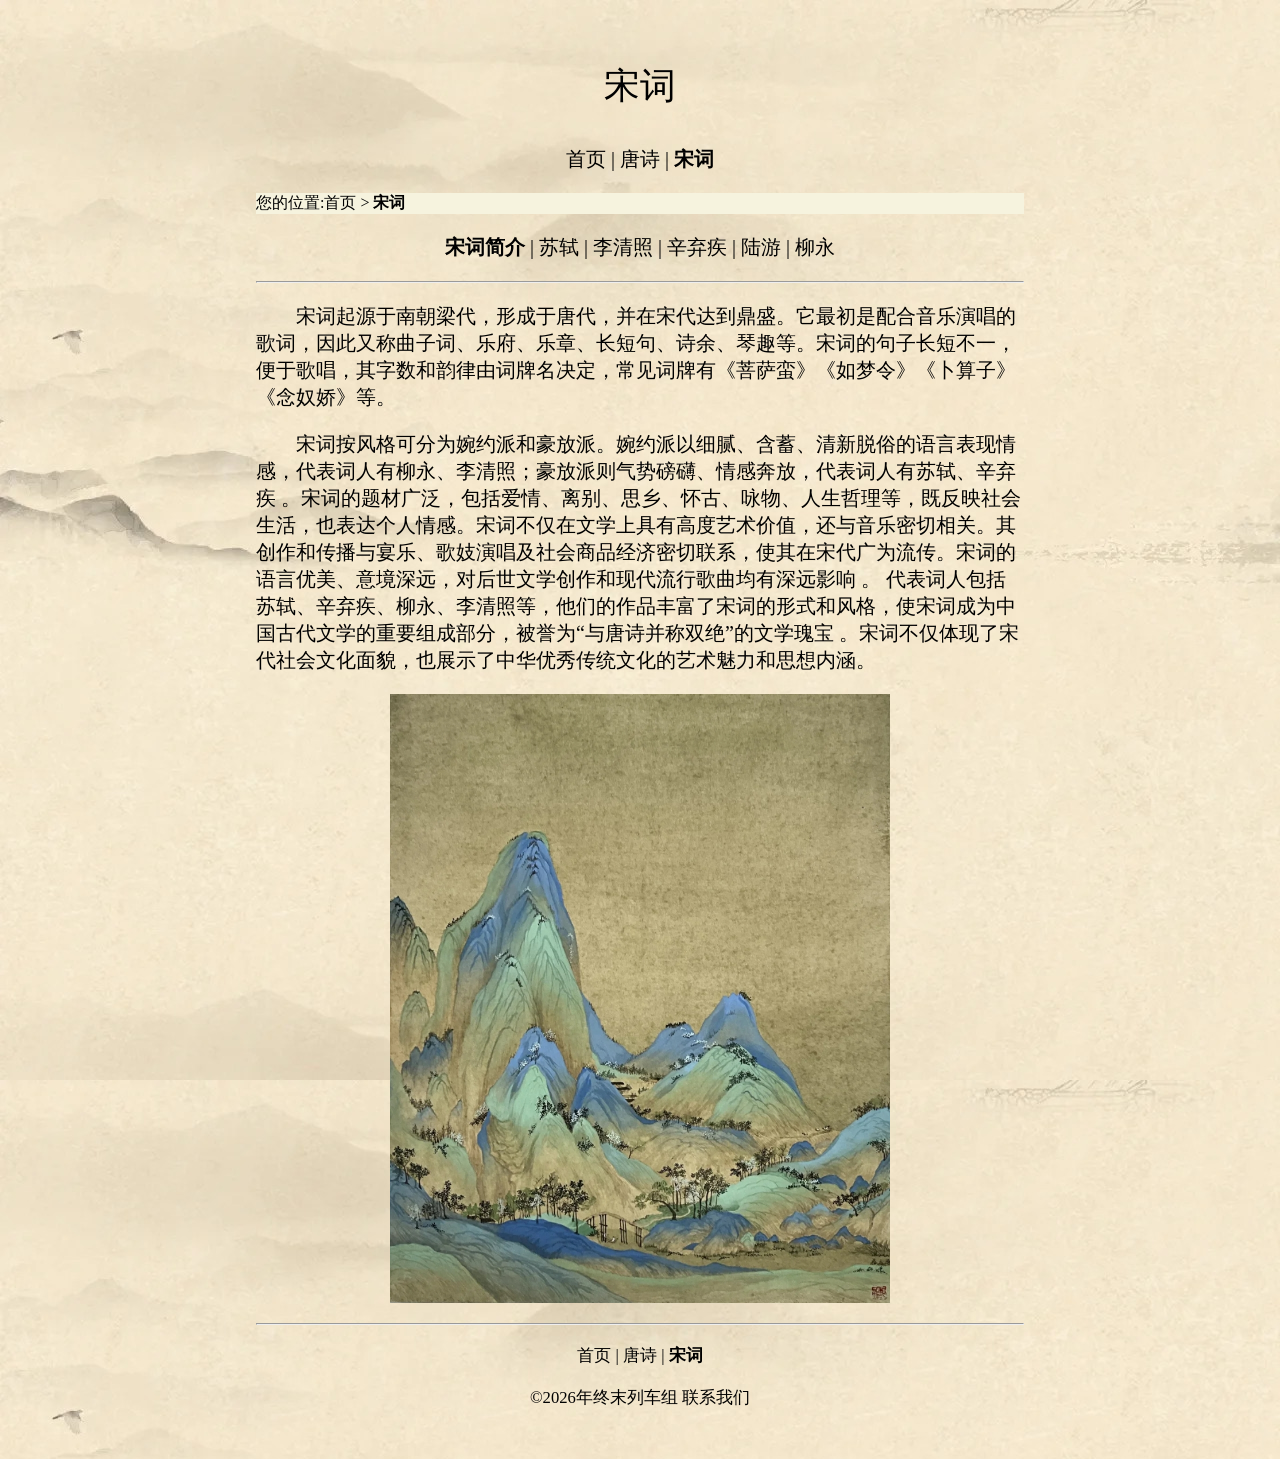
<file: songci/songci.html>
<html>
    <head><title>宋词简介</title>
    <link rel="stylesheet" type="text/css" href="../mycss.css" />
    </head>
<body>
    <h1 align="center">宋词</h1>
    <p align="center"><a href="../index.html">首页</a> | <a href="../tangshi/tangshi.html">唐诗</a> | <strong>宋词</strong></p>
    <p style="background:#f6f3de;font-family: 楷体;font-size:medium">您的位置:<a href="../index.html">首页</a> > <strong>宋词</strong></p>
    <p align="center"><strong>宋词简介</strong> | <a href="sushi.html">苏轼</a> | <a href="liqingzhao.html">李清照</a> | <a href="xinqiji.html">辛弃疾</a> | <a href="luyou.html">陆游</a> | <a href="liuyong.html">柳永</a></p>
    <hr>
    <p  style="text-indent: 2em;">宋词起源于南朝梁代，形成于唐代，并在宋代达到鼎盛。它最初是配合音乐演唱的歌词，因此又称曲子词、乐府、乐章、长短句、诗余、琴趣等。宋词的句子长短不一，便于歌唱，其字数和韵律由词牌名决定，常见词牌有《菩萨蛮》《如梦令》《卜算子》《念奴娇》等。 </p>
<p  style="text-indent: 2em;">宋词按风格可分为婉约派和豪放派。婉约派以细腻、含蓄、清新脱俗的语言表现情感，代表词人有柳永、李清照；豪放派则气势磅礴、情感奔放，代表词人有苏轼、辛弃疾 。宋词的题材广泛，包括爱情、离别、思乡、怀古、咏物、人生哲理等，既反映社会生活，也表达个人情感。宋词不仅在文学上具有高度艺术价值，还与音乐密切相关。其创作和传播与宴乐、歌妓演唱及社会商品经济密切联系，使其在宋代广为流传。宋词的语言优美、意境深远，对后世文学创作和现代流行歌曲均有深远影响 。
代表词人包括苏轼、辛弃疾、柳永、李清照等，他们的作品丰富了宋词的形式和风格，使宋词成为中国古代文学的重要组成部分，被誉为“与唐诗并称双绝”的文学瑰宝 。宋词不仅体现了宋代社会文化面貌，也展示了中华优秀传统文化的艺术魅力和思想内涵。</p>
    <p align="center"><img src="../images/songci.jpeg" width="500"></p>
    <hr>
    <p align="center"><small><a href="../index.html">首页</a> | <a href="../tangshi/tangshi.html">唐诗</a> | <strong>宋词</strong></small></p>
    <p align="center"><small>&copy;2026年终末列车组 <a href="mailto:564997486@qq.com">联系我们</a></p>

<script>
if (window.top && window.top !== window) {
    var homeLinks = document.querySelectorAll('a[href="../index.html"]');
    for (var i = 0; i < homeLinks.length; i++) {
        homeLinks[i].addEventListener("click", function (e) {
            e.preventDefault();
            window.top.postMessage("tangsong-go-home", "*");
        });
    }
}
</script>
</body>
</html>
</file>
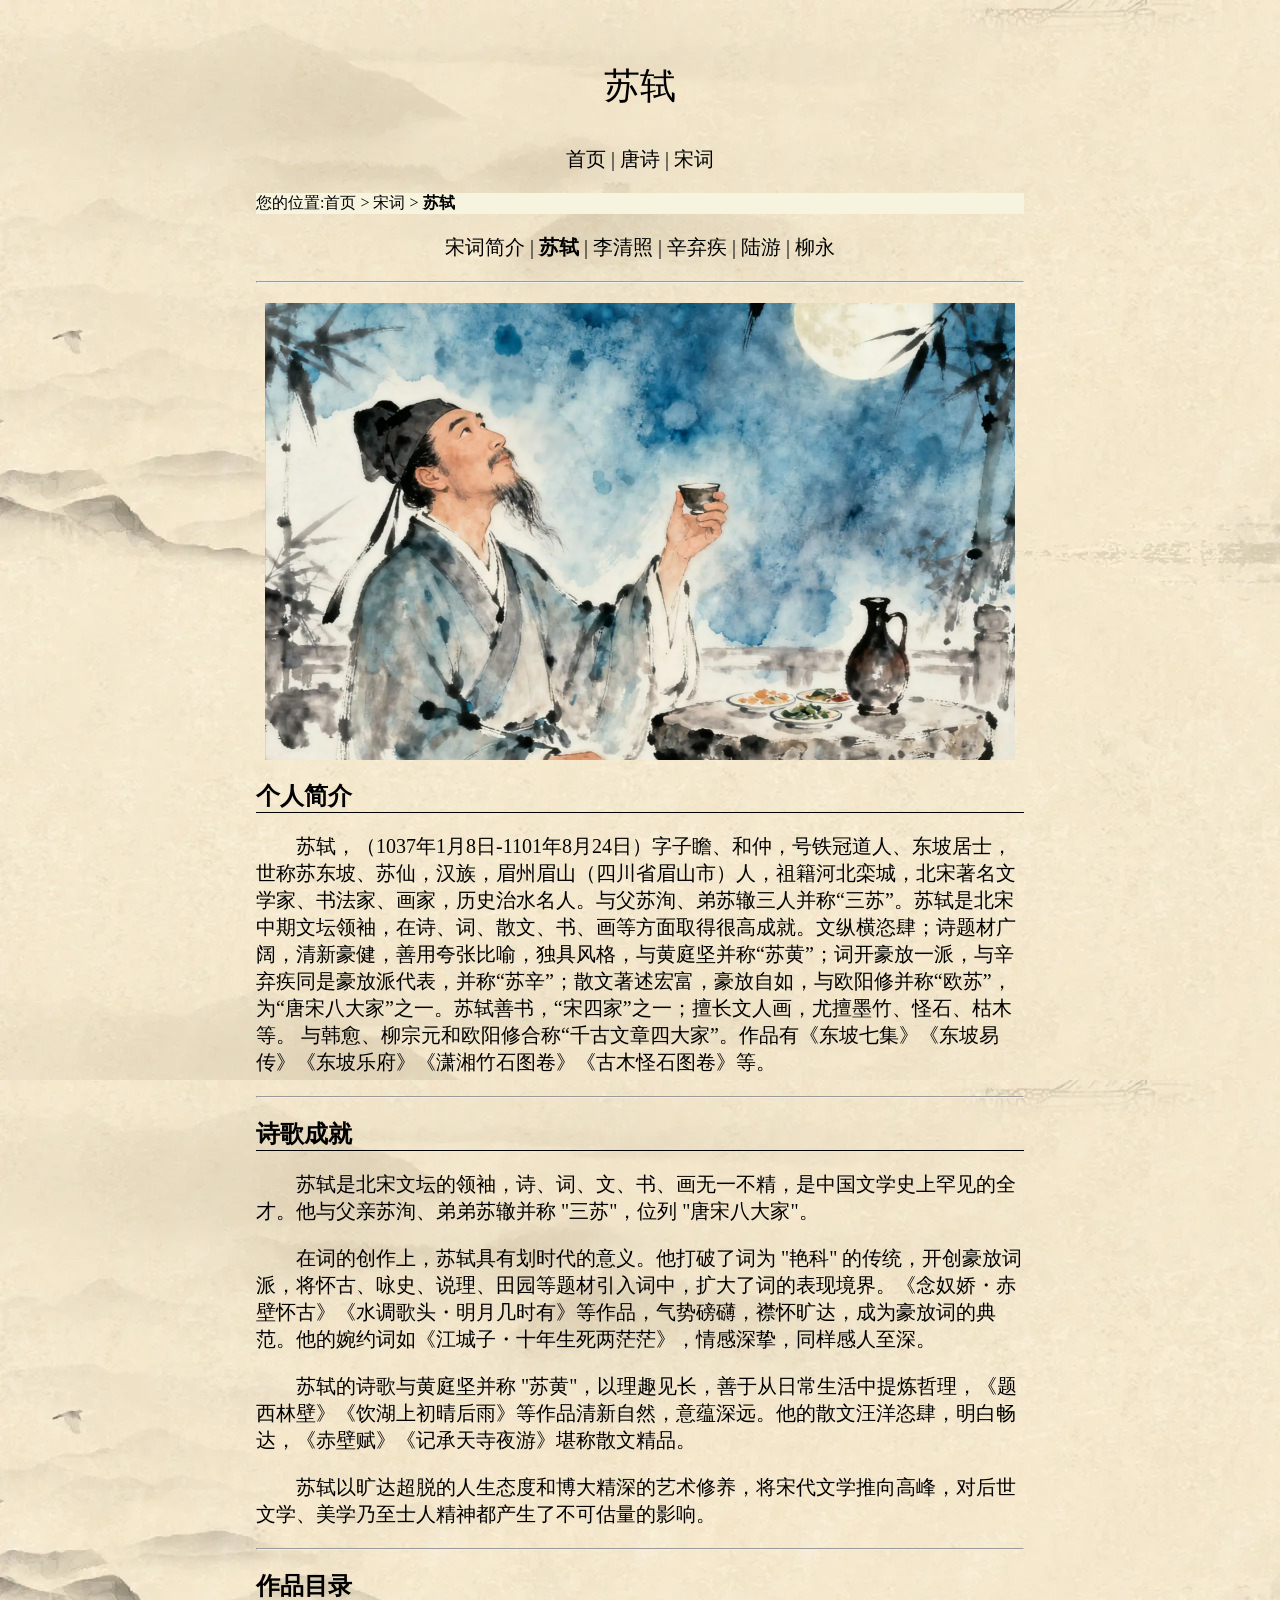
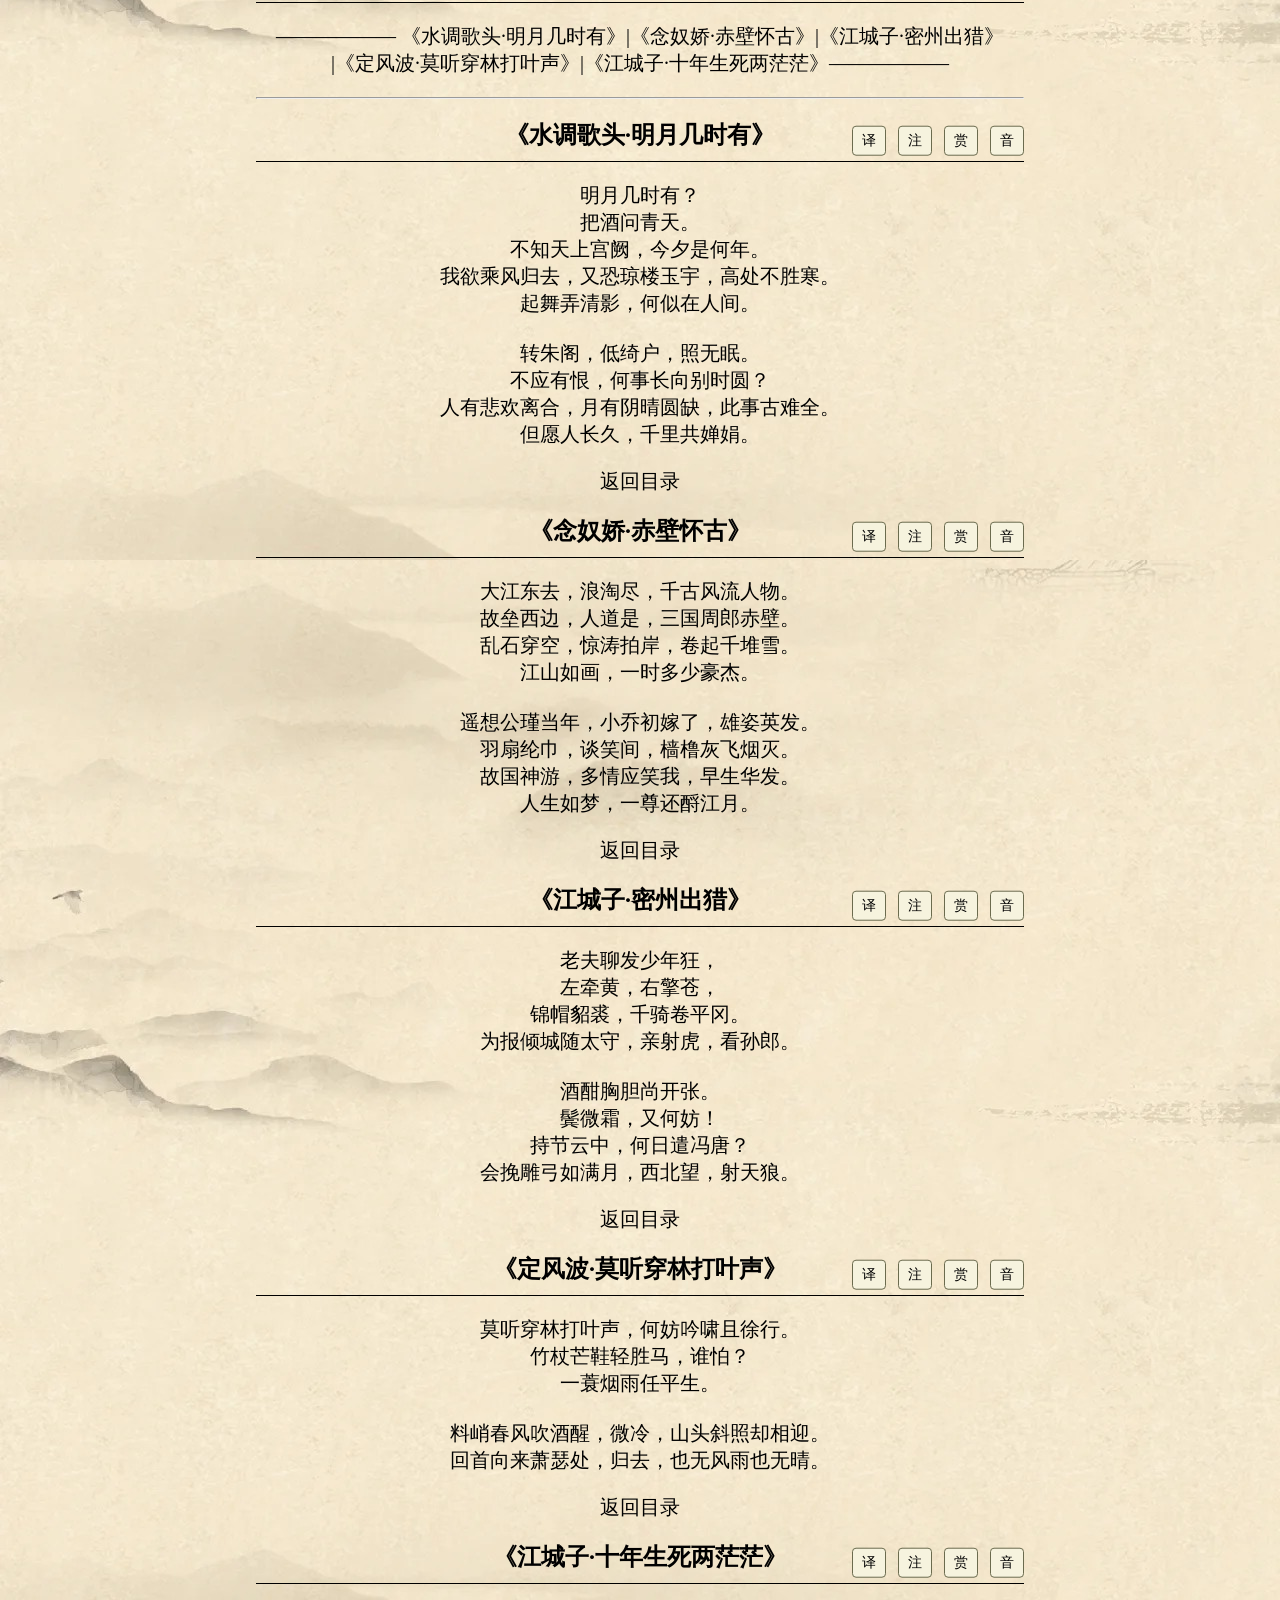
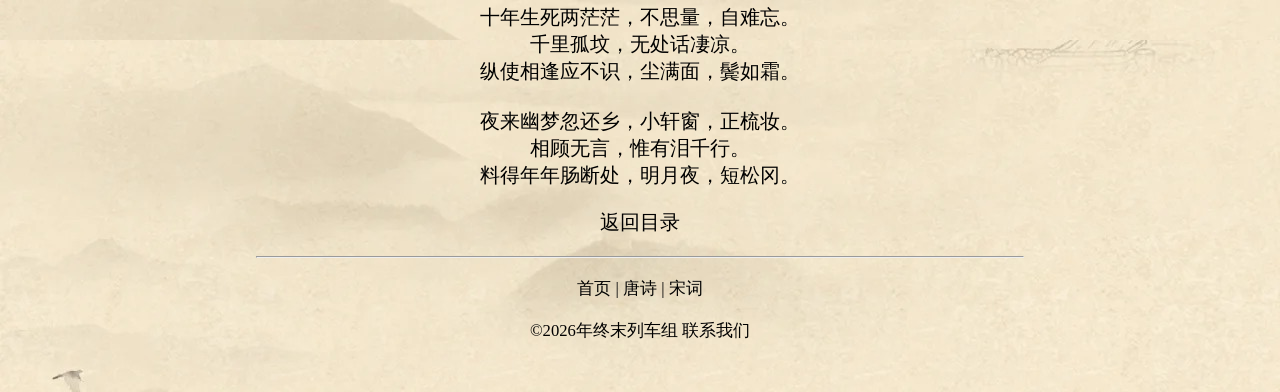
<file: songci/sushi.html>
<html>
    <head><title>苏轼</title>
    <link rel="stylesheet" type="text/css" href="../mycss.css" />
    </head>
<body>
    <h1 align="center">苏轼</h1>
    <p align="center"><a href="../index.html">首页</a> | <a href="../tangshi/tangshi.html">唐诗</a> | <a href="../songci/songci.html">宋词</a></p>
    <p style="background:#f6f3de;font-family: 楷体;font-size:medium">您的位置:<a href="../index.html">首页</a> > <a href="../songci/songci.html">宋词</a> > <strong>苏轼</strong></p>
    <p align="center"><a href="../songci/songci.html">宋词简介</a>  | <strong>苏轼</strong> | <a href="liqingzhao.html">李清照</a> | <a href="xinqiji.html">辛弃疾</a> | <a href="luyou.html">陆游</a> | <a href="liuyong.html">柳永</a></p>
    <hr>
    <p align="center"><img src="../images/sushi.png" width="750"></p>
    <h2>个人简介</h2>
    <p  style="text-indent: 2em;">
        苏轼，（1037年1月8日-1101年8月24日）字子瞻、和仲，号铁冠道人、东坡居士，世称苏东坡、苏仙，汉族，眉州眉山（四川省眉山市）人，祖籍河北栾城，北宋著名文学家、书法家、画家，历史治水名人。与父苏洵、弟苏辙三人并称“三苏”。苏轼是北宋中期文坛领袖，在诗、词、散文、书、画等方面取得很高成就。文纵横恣肆；诗题材广阔，清新豪健，善用夸张比喻，独具风格，与黄庭坚并称“苏黄”；词开豪放一派，与辛弃疾同是豪放派代表，并称“苏辛”；散文著述宏富，豪放自如，与欧阳修并称“欧苏”，为“唐宋八大家”之一。苏轼善书，“宋四家”之一；擅长文人画，尤擅墨竹、怪石、枯木等。
        与韩愈、柳宗元和欧阳修合称“千古文章四大家”。作品有《东坡七集》《东坡易传》《东坡乐府》《潇湘竹石图卷》《古木怪石图卷》等。
    </p>
    <hr>
    <h2>诗歌成就</h2>
    <p  style="text-indent: 2em;">
         苏轼是北宋文坛的领袖，诗、词、文、书、画无一不精，是中国文学史上罕见的全才。他与父亲苏洵、弟弟苏辙并称 "三苏"，位列 "唐宋八大家"。</p>

<p  style="text-indent: 2em;">在词的创作上，苏轼具有划时代的意义。他打破了词为 "艳科" 的传统，开创豪放词派，将怀古、咏史、说理、田园等题材引入词中，扩大了词的表现境界。《念奴娇・赤壁怀古》《水调歌头・明月几时有》等作品，气势磅礴，襟怀旷达，成为豪放词的典范。他的婉约词如《江城子・十年生死两茫茫》，情感深挚，同样感人至深。</p>

<p  style="text-indent: 2em;">苏轼的诗歌与黄庭坚并称 "苏黄"，以理趣见长，善于从日常生活中提炼哲理，《题西林壁》《饮湖上初晴后雨》等作品清新自然，意蕴深远。他的散文汪洋恣肆，明白畅达，《赤壁赋》《记承天寺夜游》堪称散文精品。</p>

<p  style="text-indent: 2em;">苏轼以旷达超脱的人生态度和博大精深的艺术修养，将宋代文学推向高峰，对后世文学、美学乃至士人精神都产生了不可估量的影响。 
    </p>
    <hr>
      <h2><a name="mulu" id="mulu"></a>作品目录</h2>
    <div align="center">   
    <p style="font-size: 20px;">—————— <a href="#myjs">《水调歌头·明月几时有》</a>|<a href="#cbhg">《念奴娇·赤壁怀古》</a>|<a href="#mzcl">《江城子·密州出猎》</a><br>|<a href="#dfb">《定风波·莫听穿林打叶声》</a>|<a href="#snss">《江城子·十年生死两茫茫》</a>——————</p>
    <hr>
    <h2 class="poem-heading"><a name="myjs" id="myjs"></a>《水调歌头·明月几时有》
        <span class="poem-tools">
            <button type="button" class="tag" title="显示/隐藏译文" onclick="togglePanel('myjs-yi', this)">译</button>
            <button type="button" class="tag" title="显示/隐藏注释" onclick="togglePanel('myjs-zhu', this)">注</button>
            <button type="button" class="tag" title="显示/隐藏赏析" onclick="togglePanel('myjs-shang', this)">赏</button>
            <button type="button" class="tag" title="显示/隐藏拼音" onclick="togglePinyin(this)" data-poem="myjs-shi">音</button>
        </span>
    </h2>
    <p id="myjs-shi" class="poem-shi">
<span class="ln"><span class="py">míng yuè jǐ shí yǒu？</span>明月几时有？</span>
<span class="ln"><span class="py">bǎ jiǔ wèn qīng tiān。</span>把酒问青天。</span>
<span class="ln"><span class="py">bù zhī tiān shàng gōng quē，jīn xī shì hé nián。</span>不知天上宫阙，今夕是何年。</span>
<span class="ln"><span class="py">wǒ yù chéng fēng guī qù，yòu kǒng qióng lóu yù yǔ，gāo chù bù shèng hán。</span>我欲乘风归去，又恐琼楼玉宇，高处不胜寒。</span>
<span class="ln"><span class="py">qǐ wǔ nòng qīng yǐng，hé shì zài rén jiān。</span>起舞弄清影，何似在人间。</span>
<span class="ln">&nbsp;</span>
<span class="ln"><span class="py">zhuǎn zhū gé，dī qǐ hù，zhào wú mián。</span>转朱阁，低绮户，照无眠。</span>
<span class="ln"><span class="py">bù yīng yǒu hèn，hé shì zhǎng xiàng bié shí yuán？</span>不应有恨，何事长向别时圆？</span>
<span class="ln"><span class="py">rén yǒu bēi huān lí hé，yuè yǒu yīn qíng yuán quē，cǐ shì gǔ nán quán。</span>人有悲欢离合，月有阴晴圆缺，此事古难全。</span>
<span class="ln"><span class="py">dàn yuàn rén zhǎng jiǔ，qiān lǐ gòng chán juān。</span>但愿人长久，千里共婵娟。</span>
    </p>
<div class="poem-info" id="myjs-yi">
        <p class="panel-title">译文</p>
<p class="p-para">明月从什么时候才开始出现的？我端起酒杯遥问苍天。不知道在天上的宫殿，今天晚上是何月何年。我想要乘御清风回到天上，又恐怕在美玉砌成的楼宇中，受不住高耸九天的寒冷。此刻在月光下翩翩起舞玩赏着自己的清影，天上哪里比得上人世间？</p>
        <p class="info-src">译文参考：古诗文网</p>
    </div>
<div class="poem-info" id="myjs-zhu">
        <p class="panel-title">注释</p>
<p><b>丙辰：</b>宋神宗熙宁九年（1076年）。</p>
<p><b>达旦：</b>直到天亮。</p>
<p><b>子由：</b>苏轼的弟弟苏辙，字子由。</p>
<p><b>把酒：</b>端起酒杯。</p>
<p><b>宫阙：</b>宫殿楼阁，这里指月宫。</p>
<p><b>琼楼玉宇：</b>美玉砌成的楼宇，指想象中的月宫。</p>
<p><b>不胜寒：</b>经受不住寒冷。</p>
<p><b>弄清影：</b>在月光下起舞，与影子嬉戏。</p>
<p><b>何似：</b>哪里比得上。</p>
<p><b>转朱阁，低绮户：</b>月光转过朱红的楼阁，低低照进雕花的窗户。</p>
<p><b>不应有恨，何事长向别时圆：</b>月亮不该有什么怨恨，为什么总在人们离别时圆呢？</p>
<p><b>婵娟：</b>指月亮。</p>
        <p class="info-src">注释参考：古诗文网</p>
    </div>
<div class="poem-info" id="myjs-shang">
        <p class="panel-title">赏析</p>
<p class="p-para">全词以咏月为中心，展现出游仙“归去”与直舞“人间”、离欲与入世的矛盾和困惑；同时表达了人生长久、乐观和美好的愿望。词中运用形象的描绘手法，创造出一个皓月当空、亲人千里、孤高旷远的意境，表达了词人对亲人的思念和美好祝愿，也显示出他在仕途失意时旷达超脱的胸怀和乐观的情致，典型地体现了苏词清雄旷达的风格。</p>
        <p class="info-src">赏析参考：古诗文网</p>
    </div>
<p><a href="#mulu">返回目录</a></p>






    <h2 class="poem-heading"><a name="cbhg" id="cbhg"></a>《念奴娇·赤壁怀古》
        <span class="poem-tools">
            <button type="button" class="tag" title="显示/隐藏译文" onclick="togglePanel('cbhg-yi', this)">译</button>
            <button type="button" class="tag" title="显示/隐藏注释" onclick="togglePanel('cbhg-zhu', this)">注</button>
            <button type="button" class="tag" title="显示/隐藏赏析" onclick="togglePanel('cbhg-shang', this)">赏</button>
            <button type="button" class="tag" title="显示/隐藏拼音" onclick="togglePinyin(this)" data-poem="cbhg-shi">音</button>
        </span>
    </h2>
    <p id="cbhg-shi" class="poem-shi">
<span class="ln"><span class="py">dà jiāng dōng qù，làng táo jǐn，qiān gǔ fēng liú rén wù。</span>大江东去，浪淘尽，千古风流人物。</span>
<span class="ln"><span class="py">gù lěi xī biān，rén dào shì，sān guó zhōu láng chì bì。</span>故垒西边，人道是，三国周郎赤壁。</span>
<span class="ln"><span class="py">luàn shí chuān kōng，jīng tāo pāi àn，juǎn qǐ qiān duī xuě。</span>乱石穿空，惊涛拍岸，卷起千堆雪。</span>
<span class="ln"><span class="py">jiāng shān rú huà，yī shí duō shǎo háo jié。</span>江山如画，一时多少豪杰。</span>
<span class="ln">&nbsp;</span>
<span class="ln"><span class="py">yáo xiǎng gōng jǐn dāng nián，xiǎo qiáo chū jià le，xióng zī yīng fā。</span>遥想公瑾当年，小乔初嫁了，雄姿英发。</span>
<span class="ln"><span class="py">yǔ shàn guān jīn，tán xiào jiān，qiáng lǔ huī fēi yān miè。</span>羽扇纶巾，谈笑间，樯橹灰飞烟灭。</span>
<span class="ln"><span class="py">gù guó shén yóu，duō qíng yīng xiào wǒ，zǎo shēng huá fā。</span>故国神游，多情应笑我，早生华发。</span>
<span class="ln"><span class="py">rén shēng rú mèng，yī zūn hái lèi jiāng yuè。</span>人生如梦，一尊还酹江月。</span>
    </p>
<div class="poem-info" id="cbhg-yi">
        <p class="panel-title">译文</p>
<p class="p-para">滚滚长江向东奔流而去，千百年来奔腾不息的滔滔巨浪，淘尽了多少杰出的英雄人物。</p>
<p class="p-para">旧日营垒的西边，人们说，那就是三国时周瑜大破曹军的赤壁。</p>
<p class="p-para">陡峭纷乱的岩壁高耸入云，汹涌的巨浪拍打江岸，卷起无数堆雪白的浪花。</p>
<p class="p-para">江山壮丽如画，一时间涌现出多少英雄豪杰。</p>
<p class="p-para">遥想当年的周公瑾，美丽的小乔刚嫁给他，他英姿勃发、风度翩翩。</p>
<p class="p-para">手摇羽扇、头戴纶巾，谈笑之间，曹军战船便已灰飞烟灭。</p>
<p class="p-para">神游于这古战场，应笑我太多愁善感，以致过早生出了白发。</p>
<p class="p-para">人生如梦，还是举起一杯酒，祭奠江中的明月吧。</p>
        <p class="info-src">译文参考：古诗文网</p>
    </div>
<div class="poem-info" id="cbhg-zhu">
        <p class="panel-title">注释</p>
<p><b>赤壁：</b>黄州城外长江边的一处红色山崖（赤鼻矶），并非赤壁之战旧址。</p>
<p><b>浪淘尽：</b>浪涛冲洗净尽，指英雄人物随历史长河逝去。</p>
<p><b>故垒：</b>旧时的营垒。</p>
<p><b>周郎：</b>周瑜，曾任吴国大都督。</p>
<p><b>乱石穿空：</b>陡峭错落的石壁高插云霄。</p>
<p><b>千堆雪：</b>形容浪花如雪。</p>
<p><b>小乔初嫁了：</b>小乔刚刚嫁给他（周瑜）。</p>
<p><b>雄姿英发：</b>姿容雄伟、英气勃发。</p>
<p><b>羽扇纶巾：</b>手持羽扇、头戴纶巾，形容周瑜的儒将风度。</p>
<p><b>樯橹：</b>桅杆与船桨，代指曹军战船。</p>
<p><b>灰飞烟灭：</b>指曹军被火烧得化为灰烬。</p>
<p><b>华发：</b>花白的头发。</p>
<p><b>酹：</b>把酒洒在地上祭奠。</p>
        <p class="info-src">注释参考：古诗文网</p>
    </div>
<div class="poem-info" id="cbhg-shang">
        <p class="panel-title">赏析</p>
<p class="p-para">《念奴娇·赤壁怀古》是豪放词的代表作之一。词人以壮美的月夜江景为引，又借对古代战场的凭吊和对风流人物才略、气度、功业的追念，曲折地表达了怀才不遇、功业未就、老大无成的忧愤之情，也展现了他对历史的深邃思考和对人生的旷达态度。全词借古抒怀，雄浑苍凉，气韵磅礴，笔力遒劲，境界宏阔，将写景、咏史、抒情融为一体，给人以撼魂荡魄的艺术力量，被誉为“古今绝唱”。</p>
        <p class="info-src">赏析参考：古诗文网</p>
    </div>
<p><a href="#mulu">返回目录</a></p>






    <h2 class="poem-heading"><a name="mzcl" id="mzcl"></a>《江城子·密州出猎》
        <span class="poem-tools">
            <button type="button" class="tag" title="显示/隐藏译文" onclick="togglePanel('mzcl-yi', this)">译</button>
            <button type="button" class="tag" title="显示/隐藏注释" onclick="togglePanel('mzcl-zhu', this)">注</button>
            <button type="button" class="tag" title="显示/隐藏赏析" onclick="togglePanel('mzcl-shang', this)">赏</button>
            <button type="button" class="tag" title="显示/隐藏拼音" onclick="togglePinyin(this)" data-poem="mzcl-shi">音</button>
        </span>
    </h2>
    <p id="mzcl-shi" class="poem-shi">
<span class="ln"><span class="py">lǎo fū liáo fā shào nián kuáng，</span>老夫聊发少年狂，</span>
<span class="ln"><span class="py">zuǒ qiān huáng，yòu qíng cāng，</span>左牵黄，右擎苍，</span>
<span class="ln"><span class="py">jǐn mào diāo qiú，qiān jì juǎn píng gāng。</span>锦帽貂裘，千骑卷平冈。</span>
<span class="ln"><span class="py">wèi bào qīng chéng suí tài shǒu，qīn shè hǔ，kàn sūn láng。</span>为报倾城随太守，亲射虎，看孙郎。</span>
<span class="ln">&nbsp;</span>
<span class="ln"><span class="py">jiǔ hān xiōng dǎn shàng kāi zhāng。</span>酒酣胸胆尚开张。</span>
<span class="ln"><span class="py">bìn wēi shuāng，yòu hé fáng！</span>鬓微霜，又何妨！</span>
<span class="ln"><span class="py">chí jié yún zhōng，hé rì qiǎn féng táng？</span>持节云中，何日遣冯唐？</span>
<span class="ln"><span class="py">huì wǎn diāo gōng rú mǎn yuè，xī běi wàng，shè tiān láng。</span>会挽雕弓如满月，西北望，射天狼。</span>
    </p>
<div class="poem-info" id="mzcl-yi">
        <p class="panel-title">译文</p>
<p class="p-para">我姑且抒发一下少年的豪情壮志，左手牵着黄犬，右臂托起苍鹰，头戴华美鲜艳的帽子，身穿貂鼠皮衣，带着浩浩荡荡的大部队像疾风一样，席卷平坦的山冈。为了报答百姓随行出猎的厚意，我决心亲自射杀老虎，让大家看看孙权当年搏虎的英姿。</p>
<p class="p-para">我痛饮美酒，心胸开阔，胆气更为豪壮，两鬓微微发白，这又有何妨？什么时候皇帝会派人下来，就像汉文帝派遣冯唐去云中赦免魏尚一样信任我呢？那时我将使尽力气拉满雕弓就像满月一样，瞄准西北，射向西夏军队。</p>
        <p class="info-src">译文参考：古诗文网</p>
    </div>
<div class="poem-info" id="mzcl-zhu">
        <p class="panel-title">注释</p>
<p><b>江城子：</b>词牌名。</p>
<p><b>密州：</b>今山东诸城。</p>
<p><b>老夫：</b>作者自称。</p>
<p><b>聊：</b>姑且，暂且。</p>
        <p class="info-src">注释参考：古诗文网</p>
    </div>
<div class="poem-info" id="mzcl-shang">
        <p class="panel-title">赏析</p>
<p class="p-para">这首词表达了词人强国抗敌的政治主张，抒写了其渴望报效朝廷的慷慨意气和壮志豪情。词人在上片开头直出会猎题意；次写围猎时的装束和盛况；然后转写自己的感想：坚定了亲手猎杀猛虎的决心，以回报全城军民的深厚情意。下片他叙述猎后的开怀畅饮，并以古代英雄魏尚自比，期望能担负起保卫国家、守卫边疆的重任。结尾直抒胸臆，展示出词人无畏的战斗精神和杀敌报国的豪情。全词“狂”态毕露，虽不乏郁愤之情，但气象恢弘、声势浩大、情志激越，呈现出刚健壮美的独特韵味。</p>
        <p class="info-src">赏析参考：古诗文网</p>
    </div>
<p><a href="#mulu">返回目录</a></p>






    <h2 class="poem-heading"><a name="dfb" id="dfb"></a>《定风波·莫听穿林打叶声》
        <span class="poem-tools">
            <button type="button" class="tag" title="显示/隐藏译文" onclick="togglePanel('dfb-yi', this)">译</button>
            <button type="button" class="tag" title="显示/隐藏注释" onclick="togglePanel('dfb-zhu', this)">注</button>
            <button type="button" class="tag" title="显示/隐藏赏析" onclick="togglePanel('dfb-shang', this)">赏</button>
            <button type="button" class="tag" title="显示/隐藏拼音" onclick="togglePinyin(this)" data-poem="dfb-shi">音</button>
        </span>
    </h2>
    <p id="dfb-shi" class="poem-shi">
<span class="ln"><span class="py">mò tīng chuān lín dǎ yè shēng，hé fáng yín xiào qiě xú xíng。</span>莫听穿林打叶声，何妨吟啸且徐行。</span>
<span class="ln"><span class="py">zhú zhàng máng xié qīng shèng mǎ，shuí pà？</span>竹杖芒鞋轻胜马，谁怕？</span>
<span class="ln"><span class="py">yī suō yān yǔ rèn píng shēng。</span>一蓑烟雨任平生。</span>
<span class="ln">&nbsp;</span>
<span class="ln"><span class="py">liào qiào chūn fēng chuī jiǔ xǐng，wēi lěng，shān tóu xié zhào què xiāng yíng。</span>料峭春风吹酒醒，微冷，山头斜照却相迎。</span>
<span class="ln"><span class="py">huí shǒu xiàng lái xiāo sè chù，guī qù，yě wú fēng yǔ yě wú qíng。</span>回首向来萧瑟处，归去，也无风雨也无晴。</span>
    </p>
<div class="poem-info" id="dfb-yi">
        <p class="panel-title">译文</p>
<p class="p-para">不用注意那穿林打叶的雨声，何妨放开喉咙吟咏长啸从容而行。拄竹杖、穿芒鞋，走得比骑马还轻便，一身蓑衣任凭风吹雨打，照样过我的一生！</p>
<p class="p-para">春风微凉吹醒我的酒意，微微有些冷，山头初晴的斜阳却应时相迎。回头望一眼走过来的风雨萧瑟的地方，我信步归去，不管它是风雨还是放晴。</p>
        <p class="info-src">译文参考：古诗文网</p>
    </div>
<div class="poem-info" id="dfb-zhu">
        <p class="panel-title">注释</p>
<p><b>定风波：</b>词牌名。</p>
<p><b>吟啸：</b>吟咏长啸，形容意态潇洒。</p>
<p><b>芒鞋：</b>草鞋。</p>
<p><b>轻胜马：</b>比骑马还轻便。</p>
<p><b>一蓑烟雨任平生：</b>披着蓑衣在风雨中过一生，任何风浪都不在乎。</p>
<p><b>料峭：</b>形容春风微寒。</p>
<p><b>向来：</b>刚才。</p>
<p><b>萧瑟处：</b>指刚才风雨吹打的地方。</p>
<p><b>也无风雨也无晴：</b>既无所谓风雨，也无所谓晴天，暗含超脱得失的人生态度。</p>
        <p class="info-src">注释参考：古诗文网</p>
    </div>
<div class="poem-info" id="dfb-shang">
        <p class="panel-title">赏析</p>
<p class="p-para">《定风波·莫听穿林打叶声》为一篇醉归遇雨抒怀之作，全词即景生情，语言诙谐。词中通过野外途中偶遇风雨这一生活中的小事映射出一位正直文人在坎坷人生中力求解脱之道。词人借雨中潇洒徐行之举动，表现了其虽处逆境、屡遭挫折仍不畏惧、不颓丧的倔强性格和旷达胸怀。这首词于简朴中见深意，于寻常处生奇景，篇幅虽短，但意境深邃、内蕴丰富。</p>
        <p class="info-src">赏析参考：古诗文网</p>
    </div>
<p><a href="#mulu">返回目录</a></p>






    <h2 class="poem-heading"><a name="snss" id="snss"></a>《江城子·十年生死两茫茫》
        <span class="poem-tools">
            <button type="button" class="tag" title="显示/隐藏译文" onclick="togglePanel('snss-yi', this)">译</button>
            <button type="button" class="tag" title="显示/隐藏注释" onclick="togglePanel('snss-zhu', this)">注</button>
            <button type="button" class="tag" title="显示/隐藏赏析" onclick="togglePanel('snss-shang', this)">赏</button>
            <button type="button" class="tag" title="显示/隐藏拼音" onclick="togglePinyin(this)" data-poem="snss-shi">音</button>
        </span>
    </h2>
    <p id="snss-shi" class="poem-shi">
<span class="ln"><span class="py">shí nián shēng sǐ liǎng máng máng，bù sī liàng，zì nán wàng。</span>十年生死两茫茫，不思量，自难忘。</span>
<span class="ln"><span class="py">qiān lǐ gū fén，wú chù huà qī liáng。</span>千里孤坟，无处话凄凉。</span>
<span class="ln"><span class="py">zòng shǐ xiāng féng yīng bù shí，chén mǎn miàn，bìn rú shuāng。</span>纵使相逢应不识，尘满面，鬓如霜。</span>
<span class="ln">&nbsp;</span>
<span class="ln"><span class="py">yè lái yōu mèng hū hái xiāng，xiǎo xuān chuāng，zhèng shū zhuāng。</span>夜来幽梦忽还乡，小轩窗，正梳妆。</span>
<span class="ln"><span class="py">xiāng gù wú yán，wéi yǒu lèi qiān xíng。</span>相顾无言，惟有泪千行。</span>
<span class="ln"><span class="py">liào dé nián nián cháng duàn chù，míng yuè yè，duǎn sōng gāng。</span>料得年年肠断处，明月夜，短松冈。</span>
    </p>
<div class="poem-info" id="snss-yi">
        <p class="panel-title">译文</p>
<p class="p-para">你我夫妻诀别已经整整十年，强忍不去思念可终究难以忘怀。你的坟墓远在千里之外，没有地方能诉说我心中的悲伤凄凉。即使你我夫妻相逢怕是也认不出我来了，我四处奔波早已是灰尘满面两鬓如霜。</p>
<p class="p-para">昨夜在梦中回到了家乡，看见你正在小室的窗前对镜梳妆。你我二人默默相对无言，只有泪落千行。料想你年年都为我柔肠寸断，在那凄冷的月明之夜，在那长满矮松的山冈上。</p>
        <p class="info-src">译文参考：古诗文网</p>
    </div>
<div class="poem-info" id="snss-zhu">
        <p class="panel-title">注释</p>
<p><b>乙卯：</b>公元1075年，即北宋熙宁八年。</p>
<p><b>十年：</b>指结发妻子王弗去世已十年。</p>
<p><b>思量：</b>想念。</p>
<p><b>千里：</b>王弗葬地四川眉山与苏轼任所山东密州，相隔遥远，故称“千里”。</p>
        <p class="info-src">注释参考：古诗文网</p>
    </div>
<div class="poem-info" id="snss-shang">
        <p class="panel-title">赏析</p>
<p class="p-para">《江城子·乙卯正月二十日夜记梦》表现了词人对亡妻的深沉思念和无尽哀伤。此词情意缠绵，字字血泪。上阕写词人对亡妻深沉的思念，是写实的笔法；下阕则通过记述梦境，抒发了词人对亡妻的执着不舍之情，为写虚的笔法。上阕记实，下阕记梦，虚实结合，更加强化了对亡妻的思念之情，使得全词的悲伤氛围更加浓厚。整首词采用了朴素自然的白描手法，语言质朴如话家常，但字字深入肺腑，情感真挚而深刻。全词于平淡言语中寄寓真淳，思致委婉，层次丰富，意境深远。</p>
        <p class="info-src">赏析参考：古诗文网</p>
    </div>
<p><a href="#mulu">返回目录</a></p>






    </div>
    <hr>
    <p align="center"><small><a href="../index.html">首页</a> | <a href="../tangshi/tangshi.html">唐诗</a> | <a href="../songci/songci.html">宋词</a></small></p>
    <p align="center"><small>&copy;2026年终末列车组 <a href="mailto:564997486@qq.com">联系我们</a></p>

<script>
function togglePanel(id, btn) {
    var panel = document.getElementById(id);
    if (!panel) return;
    var show = !panel.classList.contains('show');
    panel.classList.toggle('show', show);
    btn.classList.toggle('on', show);
}
function togglePinyin(btn) {
    var id = btn.getAttribute('data-poem') || 'djm-shi';
    var poem = document.getElementById(id);
    if (!poem) return;
    var show = !poem.classList.contains('showpy');
    poem.classList.toggle('showpy', show);
    btn.classList.toggle('on', show);
}
if (window.top && window.top !== window) {
    var homeLinks = document.querySelectorAll('a[href="../index.html"]');
    for (var i = 0; i < homeLinks.length; i++) {
        homeLinks[i].addEventListener("click", function (e) {
            e.preventDefault();
            window.top.postMessage("tangsong-go-home", "*");
        });
    }
}
</script>
</body>
</html>
</file>
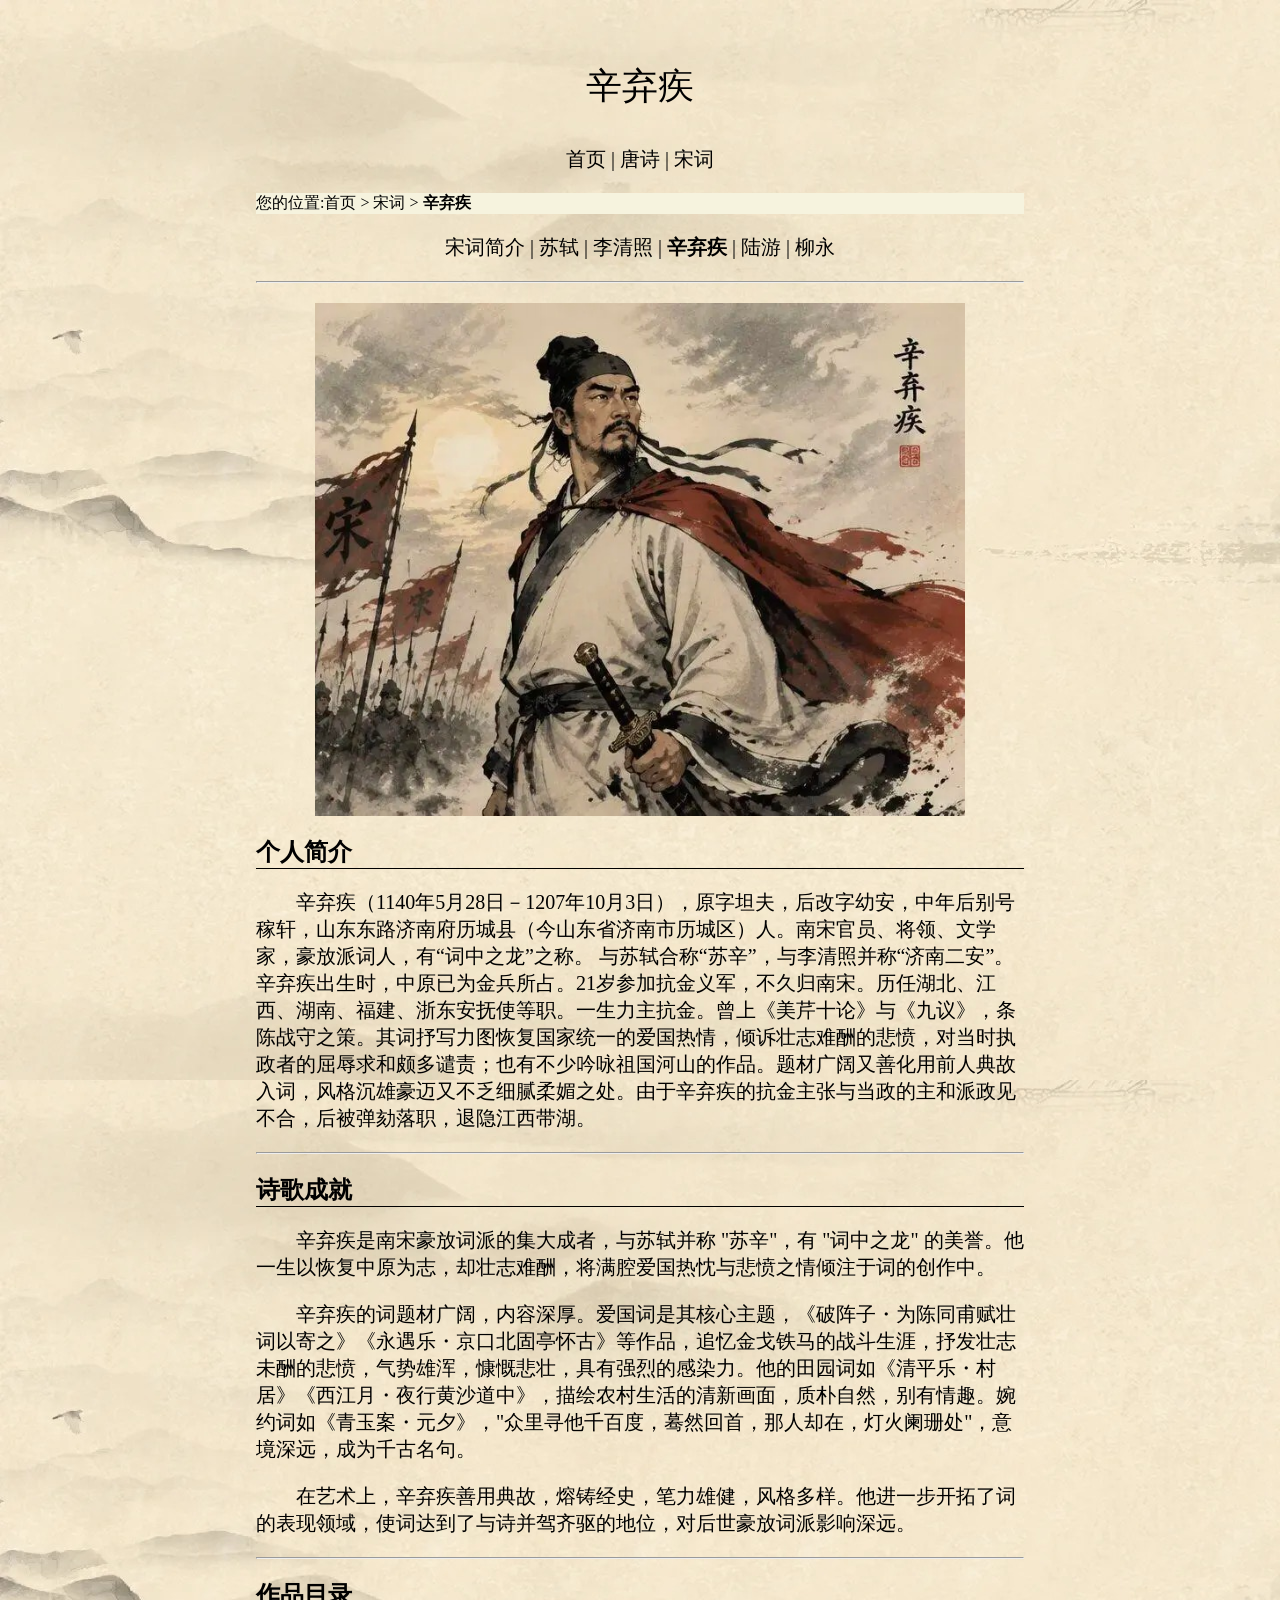
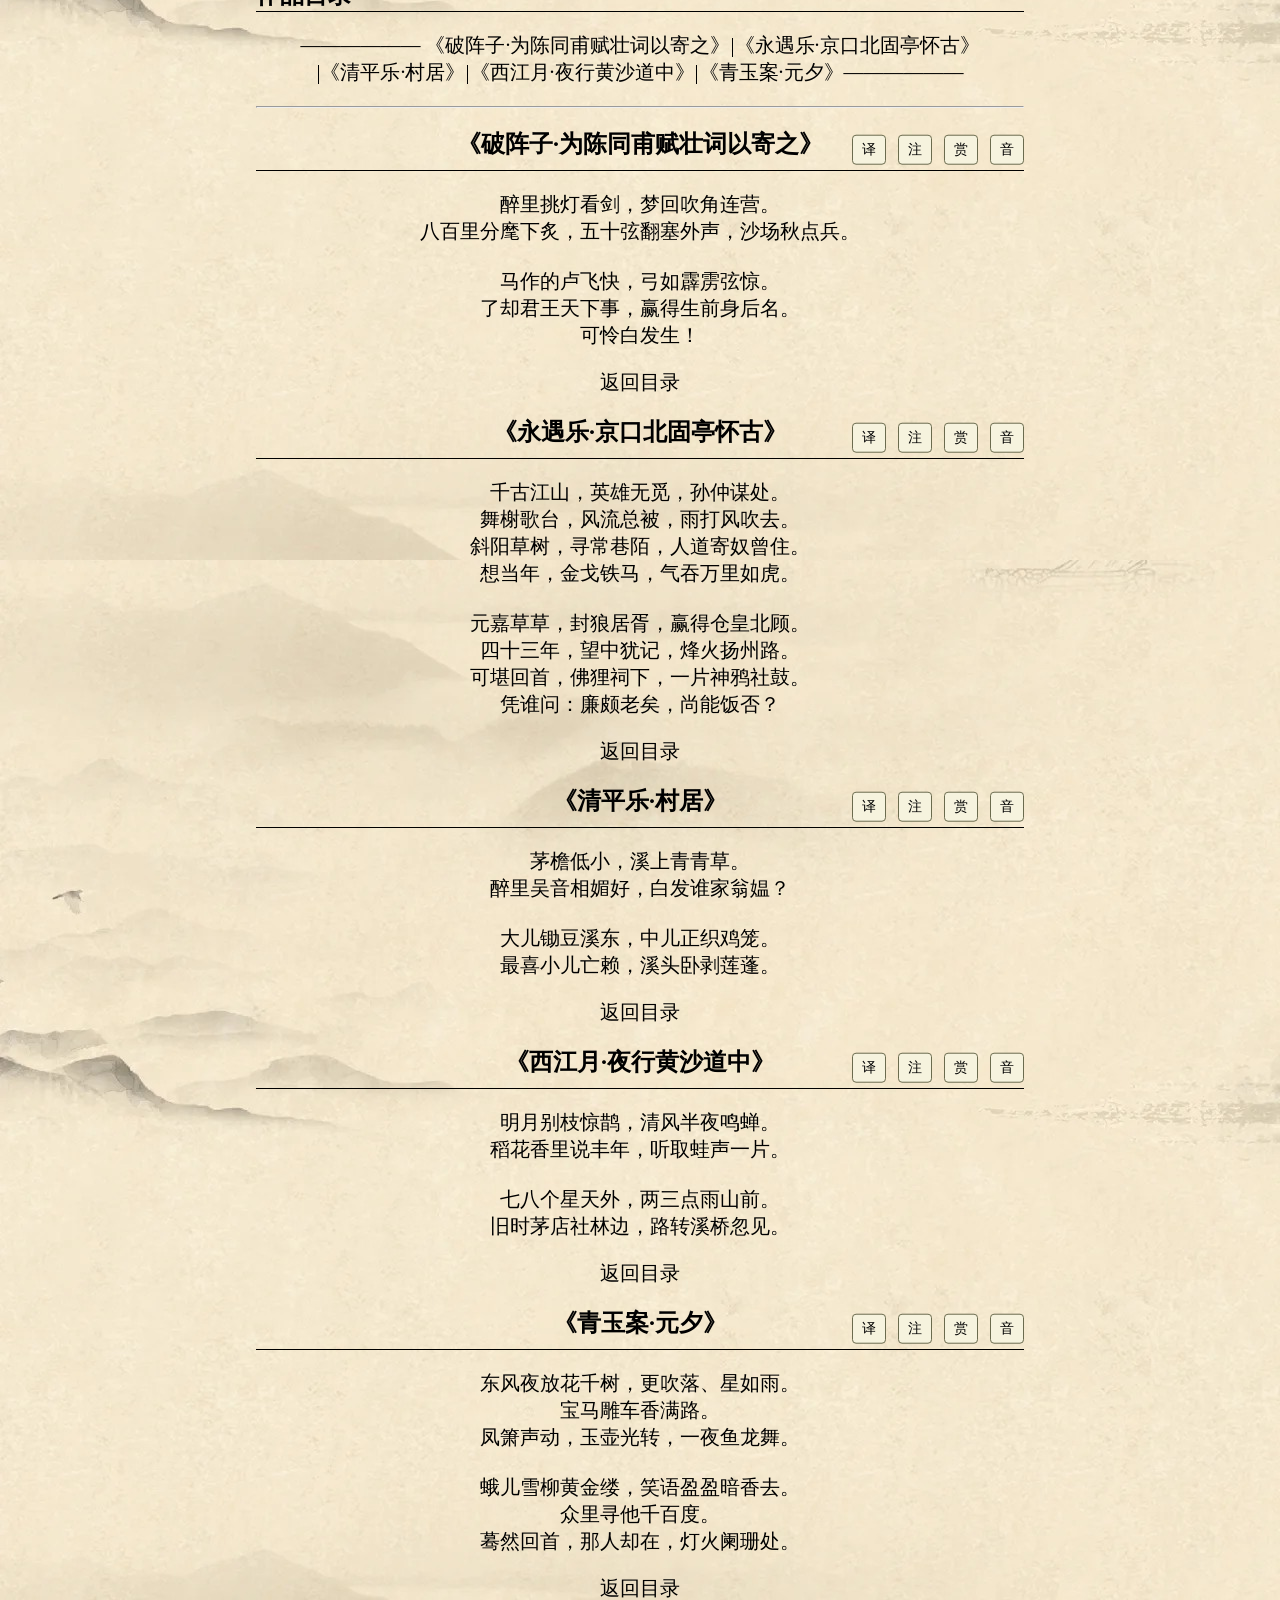
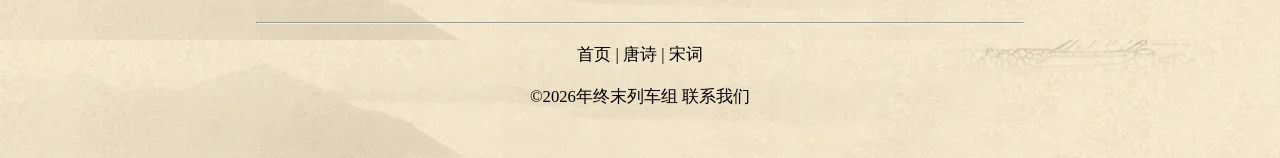
<file: songci/xinqiji.html>
<html>
    <head><title>辛弃疾</title>
    <link rel="stylesheet" type="text/css" href="../mycss.css" />
    </head>
<body>
    <h1 align="center">辛弃疾</h1>
    <p align="center"><a href="../index.html">首页</a> | <a href="../tangshi/tangshi.html">唐诗</a> | <a href="../songci/songci.html">宋词</a></p>
    <p style="background:#f6f3de;font-family: 楷体;font-size:medium">您的位置:<a href="../index.html">首页</a> > <a href="../songci/songci.html">宋词</a> > <strong>辛弃疾</strong></p>
    <p align="center"><a href="../songci/songci.html">宋词简介</a>  | <a href="sushi.html">苏轼</a> | <a href="liqingzhao.html">李清照</a> | <strong>辛弃疾</strong> | <a href="luyou.html">陆游</a> | <a href="liuyong.html">柳永</a></p>
    <hr>
    <p align="center"><img src="../images/xinqiji.jpg" width="650"></p>
    <h2>个人简介</h2>
    <p  style="text-indent: 2em;">
        辛弃疾（1140年5月28日－1207年10月3日），原字坦夫，后改字幼安，中年后别号稼轩，山东东路济南府历城县（今山东省济南市历城区）人。南宋官员、将领、文学家，豪放派词人，有“词中之龙”之称。
        与苏轼合称“苏辛”，与李清照并称“济南二安”。辛弃疾出生时，中原已为金兵所占。21岁参加抗金义军，不久归南宋。历任湖北、江西、湖南、福建、浙东安抚使等职。一生力主抗金。曾上《美芹十论》与《九议》，条陈战守之策。其词抒写力图恢复国家统一的爱国热情，倾诉壮志难酬的悲愤，对当时执政者的屈辱求和颇多谴责；也有不少吟咏祖国河山的作品。题材广阔又善化用前人典故入词，风格沉雄豪迈又不乏细腻柔媚之处。由于辛弃疾的抗金主张与当政的主和派政见不合，后被弹劾落职，退隐江西带湖。
    </p>
    <hr>
    <h2>诗歌成就</h2>
    <p  style="text-indent: 2em;">
       辛弃疾是南宋豪放词派的集大成者，与苏轼并称 "苏辛"，有 "词中之龙" 的美誉。他一生以恢复中原为志，却壮志难酬，将满腔爱国热忱与悲愤之情倾注于词的创作中。</p>

<p  style="text-indent: 2em;">辛弃疾的词题材广阔，内容深厚。爱国词是其核心主题，《破阵子・为陈同甫赋壮词以寄之》《永遇乐・京口北固亭怀古》等作品，追忆金戈铁马的战斗生涯，抒发壮志未酬的悲愤，气势雄浑，慷慨悲壮，具有强烈的感染力。他的田园词如《清平乐・村居》《西江月・夜行黄沙道中》，描绘农村生活的清新画面，质朴自然，别有情趣。婉约词如《青玉案・元夕》，"众里寻他千百度，蓦然回首，那人却在，灯火阑珊处"，意境深远，成为千古名句。</p>

<p  style="text-indent: 2em;">在艺术上，辛弃疾善用典故，熔铸经史，笔力雄健，风格多样。他进一步开拓了词的表现领域，使词达到了与诗并驾齐驱的地位，对后世豪放词派影响深远。   </p>
    </p>
    <hr>
      <h2><a name="mulu" id="mulu"></a>作品目录</h2>
    <div align="center">   
    <p style="font-size: 20px;">—————— <a href="#pzz">《破阵子·为陈同甫赋壮词以寄之》</a>|<a href="#yyl">《永遇乐·京口北固亭怀古》</a><br>|<a href="#qpl">《清平乐·村居》</a>|<a href="#xjy">《西江月·夜行黄沙道中》</a>|<a href="#qya">《青玉案·元夕》</a>——————</p>
    <hr>
    <h2 class="poem-heading"><a name="pzz" id="pzz"></a>《破阵子·为陈同甫赋壮词以寄之》
        <span class="poem-tools">
            <button type="button" class="tag" title="显示/隐藏译文" onclick="togglePanel('pzz-yi', this)">译</button>
            <button type="button" class="tag" title="显示/隐藏注释" onclick="togglePanel('pzz-zhu', this)">注</button>
            <button type="button" class="tag" title="显示/隐藏赏析" onclick="togglePanel('pzz-shang', this)">赏</button>
            <button type="button" class="tag" title="显示/隐藏拼音" onclick="togglePinyin(this)" data-poem="pzz-shi">音</button>
        </span>
    </h2>
    <p id="pzz-shi" class="poem-shi">
<span class="ln"><span class="py">zuì lǐ tiāo dēng kàn jiàn，mèng huí chuī jiǎo lián yíng。</span>醉里挑灯看剑，梦回吹角连营。</span>
<span class="ln"><span class="py">bā bǎi lǐ fēn huī xià zhì，wǔ shí xián fān sāi wài shēng，shā chǎng qiū diǎn bīng。</span>八百里分麾下炙，五十弦翻塞外声，沙场秋点兵。</span>
<span class="ln">&nbsp;</span>
<span class="ln"><span class="py">mǎ zuò de lú fēi kuài，gōng rú pī lì xián jīng。</span>马作的卢飞快，弓如霹雳弦惊。</span>
<span class="ln"><span class="py">le què jūn wáng tiān xià shì，yíng dé shēng qián shēn hòu míng。</span>了却君王天下事，赢得生前身后名。</span>
<span class="ln"><span class="py">kě lián bái fā shēng！</span>可怜白发生！</span>
    </p>
<div class="poem-info" id="pzz-yi">
        <p class="panel-title">译文</p>
<p class="p-para">醉梦里挑亮油灯观看宝剑，恍惚间又回到了当年，各个军营里接连不断地响起号角声。把酒食分给部下享用，让乐器奏起雄壮的军乐鼓舞士气。这是秋天在战场上阅兵。</p>
<p class="p-para">战马像的卢马一样跑得飞快，弓箭像惊雷一样震耳离弦。我一心想替君主完成收复国家失地的大业，取得世代相传的美名。一梦醒来，可惜已是白发人！</p>
        <p class="info-src">译文参考：古诗文网</p>
    </div>
<div class="poem-info" id="pzz-zhu">
        <p class="panel-title">注释</p>
<p><b>醉里：</b>醉酒之中。</p>
<p><b>挑灯：</b>拨动灯火，点灯。 看剑：查看宝剑。准备上战场杀敌的形象。说明作者即使在醉酒之际也不忘抗敌。</p>
        <p class="info-src">注释参考：古诗文网</p>
    </div>
<div class="poem-info" id="pzz-shang">
        <p class="panel-title">赏析</p>
<p class="p-para">这首词通过创造雄奇的意境，生动地描绘出一位披肝沥胆、忠诚不二、勇往直前的将军形象。词人通过追忆早年抗金部队的阵容气概以及自己浴血奋战的沙场岁月，表达了对杀敌报国、收复失地的坚定信念，抒发了壮志难酬、英雄迟暮的悲愤心情。全词在结构上打破传统规则，前九句与末一句形成鲜明对比。前九句情感浓烈，刻画生动，为末一句的失望之情做了充分的铺垫和渲染。这种独特的艺术手法，展现出辛词的豪放风格和独创精神。</p>
        <p class="info-src">赏析参考：古诗文网</p>
    </div>
<p><a href="#mulu">返回目录</a></p>






    <h2 class="poem-heading"><a name="yyl" id="yyl"></a>《永遇乐·京口北固亭怀古》
        <span class="poem-tools">
            <button type="button" class="tag" title="显示/隐藏译文" onclick="togglePanel('yyl-yi', this)">译</button>
            <button type="button" class="tag" title="显示/隐藏注释" onclick="togglePanel('yyl-zhu', this)">注</button>
            <button type="button" class="tag" title="显示/隐藏赏析" onclick="togglePanel('yyl-shang', this)">赏</button>
            <button type="button" class="tag" title="显示/隐藏拼音" onclick="togglePinyin(this)" data-poem="yyl-shi">音</button>
        </span>
    </h2>
    <p id="yyl-shi" class="poem-shi">
<span class="ln"><span class="py">qiān gǔ jiāng shān，yīng xióng wú mì，sūn zhòng móu chù。</span>千古江山，英雄无觅，孙仲谋处。</span>
<span class="ln"><span class="py">wǔ xiè gē tái，fēng liú zǒng bèi，yǔ dǎ fēng chuī qù。</span>舞榭歌台，风流总被，雨打风吹去。</span>
<span class="ln"><span class="py">xié yáng cǎo shù，xún cháng xiàng mò，rén dào jì nú céng zhù。</span>斜阳草树，寻常巷陌，人道寄奴曾住。</span>
<span class="ln"><span class="py">xiǎng dāng nián，jīn gē tiě mǎ，qì tūn wàn lǐ rú hǔ。</span>想当年，金戈铁马，气吞万里如虎。</span>
<span class="ln">&nbsp;</span>
<span class="ln"><span class="py">yuán jiā cǎo cǎo，fēng láng jū xū，yíng dé cāng huáng běi gù。</span>元嘉草草，封狼居胥，赢得仓皇北顾。</span>
<span class="ln"><span class="py">sì shí sān nián，wàng zhōng yóu jì，fēng huǒ yáng zhōu lù。</span>四十三年，望中犹记，烽火扬州路。</span>
<span class="ln"><span class="py">kě kān huí shǒu，bì lí cí xià，yī piàn shén yā shè gǔ。</span>可堪回首，佛狸祠下，一片神鸦社鼓。</span>
<span class="ln"><span class="py">píng shuí wèn：lián pǒ lǎo yǐ，shàng néng fàn fǒu？</span>凭谁问：廉颇老矣，尚能饭否？</span>
    </p>
<div class="poem-info" id="yyl-yi">
        <p class="panel-title">译文</p>
<p class="p-para">历经千古的江山，再也难以寻觅到像孙权那样的英雄。当年的舞榭歌台还在，英雄人物却早已随着岁月的流逝不复存在了。斜阳照着长满草树的普通街道，人们说那里是刘裕曾经住过的地方。遥想当年，他指挥着强劲精良的兵马，气吞骄虏一如猛虎！</p>
<p class="p-para">宋文帝兴兵北伐多么轻率鲁莽，想建立不朽战功封狼居胥，却落得仓皇逃命，北望追兵泪下无数的结果。四十三年过去了，如今瞭望长江北岸，仍然记得当年扬州地区金兵南侵时烽火连天的情景。哪里能忍心回头看啊？拓跋焘的行宫下，神鸦叫声应和着喧闹的社鼓。还有谁会询问，廉颇将军已老，他的身体是否强健如故？</p>
        <p class="info-src">译文参考：古诗文网</p>
    </div>
<div class="poem-info" id="yyl-zhu">
        <p class="panel-title">注释</p>
<p><b>京口：</b>今江苏镇江。</p>
<p><b>北固亭：</b>在今镇江北固山上，又名北顾亭。</p>
<p><b>孙仲谋：</b>孙权，字仲谋，曾在京口建都。</p>
<p><b>寄奴：</b>南朝宋武帝刘裕的小名。</p>
<p><b>舞榭歌台：</b>歌舞楼台，代指往日的繁华。</p>
<p><b>金戈铁马：</b>代指精锐军队。</p>
<p><b>元嘉草草：</b>指南朝宋文帝元嘉年间草率北伐。</p>
<p><b>封狼居胥：</b>西汉霍去病追击匈奴至狼居胥山，筑坛祭天，代指北伐立功。</p>
<p><b>仓皇北顾：</b>仓皇败退，回头北望。</p>
<p><b>四十三年：</b>辛弃疾南归到写此词约四十三年。</p>
<p><b>佛狸祠：</b>北魏太武帝拓跋焘（小名佛狸，读 bì lí）驻军处所建的祠庙。</p>
<p><b>神鸦社鼓：</b>社日祭神的鼓声，指沦陷区民众安于异族统治。</p>
<p><b>廉颇老矣，尚能饭否：</b>用战国廉颇典故，表达自己虽老仍想报国却无人重用的悲愤。</p>
        <p class="info-src">注释参考：古诗文网</p>
    </div>
<div class="poem-info" id="yyl-shang">
        <p class="panel-title">赏析</p>
<p class="p-para">《永遇乐·京口北固亭怀古》是词人登临京口北固亭怀古忆昔所作，他怀着深重的忧虑和一腔悲愤写就此词。上片赞扬了在京口建立霸业的孙权和率军北伐气吞胡虏的刘裕，表示要像他们一样金戈铁马为国立功。下片，词人借讽刺刘义隆来表明自己坚决主张抗金但反对冒进误国的立场和态度。全词豪壮悲凉，义重情深，闪耀着爱国主义的思想光辉。全词用典贴切自然，紧扣题旨，增强了词篇的说服力和意境美。</p>
        <p class="info-src">赏析参考：古诗文网</p>
    </div>
<p><a href="#mulu">返回目录</a></p>






    <h2 class="poem-heading"><a name="qpl" id="qpl"></a>《清平乐·村居》
        <span class="poem-tools">
            <button type="button" class="tag" title="显示/隐藏译文" onclick="togglePanel('qpl-yi', this)">译</button>
            <button type="button" class="tag" title="显示/隐藏注释" onclick="togglePanel('qpl-zhu', this)">注</button>
            <button type="button" class="tag" title="显示/隐藏赏析" onclick="togglePanel('qpl-shang', this)">赏</button>
            <button type="button" class="tag" title="显示/隐藏拼音" onclick="togglePinyin(this)" data-poem="qpl-shi">音</button>
        </span>
    </h2>
    <p id="qpl-shi" class="poem-shi">
<span class="ln"><span class="py">máo yán dī xiǎo，xī shàng qīng qīng cǎo。</span>茅檐低小，溪上青青草。</span>
<span class="ln"><span class="py">zuì lǐ wú yīn xiāng mèi hǎo，bái fā shuí jiā wēng ǎo？</span>醉里吴音相媚好，白发谁家翁媪？</span>
<span class="ln">&nbsp;</span>
<span class="ln"><span class="py">dà ér chú dòu xī dōng，zhōng ér zhèng zhī jī lóng。</span>大儿锄豆溪东，中儿正织鸡笼。</span>
<span class="ln"><span class="py">zuì xǐ xiǎo ér wú lài，xī tóu wò bō lián péng。</span>最喜小儿亡赖，溪头卧剥莲蓬。</span>
    </p>
<div class="poem-info" id="qpl-yi">
        <p class="panel-title">译文</p>
<p><span class="yi-ori">茅檐低小，溪上青青草。醉里吴音相媚好，白发谁家翁媪？</span><br>
        <span class="yi-txt">茅屋矮小，溪边长满了翠绿的小草。含有醉意的吴地方音，听起来温柔又美好，那满头白发的是谁家的公婆父老？</span></p>
<p><span class="yi-ori">大儿锄豆溪东，中儿正织鸡笼。最喜小儿亡赖，溪头卧剥莲蓬。</span><br>
        <span class="yi-txt">大儿子在小溪东边的豆田锄草，二儿子正在家里编织鸡笼。最喜欢的顽皮的小儿子，他正横卧在溪头草丛，剥着刚摘下的莲蓬。</span></p>
        <p class="info-src">译文参考：古诗文网</p>
    </div>
<div class="poem-info" id="qpl-zhu">
        <p class="panel-title">注释</p>
<p><b>清平乐：</b>词牌名。</p>
<p><b>村居：</b>题目。</p>
<p><b>茅檐：</b>代指茅屋。</p>
<p><b>吴音：</b>吴地的方言。作者当时住在信州（今上饶），这一带的方言为吴音。</p>
<p><b>相媚好：</b>指相互逗趣，取乐。</p>
<p><b>翁媪：</b>老翁、老妇。</p>
<p><b>锄豆：</b>锄掉豆田里的草。</p>
<p><b>织：</b>编织，指编织鸡笼。</p>
        <p class="info-src">注释参考：古诗文网</p>
    </div>
<div class="poem-info" id="qpl-shang">
        <p class="panel-title">赏析</p>
<p class="p-para">这首词描绘了农村一个五口之家的生活环境和情景，借此表现人情之美和生活之趣。词中把这家老小的不同面貌、情态，以及他们美好的农家生活描写得有声有色，惟妙惟肖，活灵活现，具有浓厚的生活气息，透出词人对农村和平宁静生活的喜爱，呈现了一种清新宁馨的风格。</p>
        <p class="info-src">赏析参考：古诗文网</p>
    </div>
<p><a href="#mulu">返回目录</a></p>






    <h2 class="poem-heading"><a name="xjy" id="xjy"></a>《西江月·夜行黄沙道中》
        <span class="poem-tools">
            <button type="button" class="tag" title="显示/隐藏译文" onclick="togglePanel('xjy-yi', this)">译</button>
            <button type="button" class="tag" title="显示/隐藏注释" onclick="togglePanel('xjy-zhu', this)">注</button>
            <button type="button" class="tag" title="显示/隐藏赏析" onclick="togglePanel('xjy-shang', this)">赏</button>
            <button type="button" class="tag" title="显示/隐藏拼音" onclick="togglePinyin(this)" data-poem="xjy-shi">音</button>
        </span>
    </h2>
    <p id="xjy-shi" class="poem-shi">
<span class="ln"><span class="py">míng yuè bié zhī jīng què，qīng fēng bàn yè míng chán。</span>明月别枝惊鹊，清风半夜鸣蝉。</span>
<span class="ln"><span class="py">dào huā xiāng lǐ shuō fēng nián，tīng qǔ wā shēng yī piàn。</span>稻花香里说丰年，听取蛙声一片。</span>
<span class="ln">&nbsp;</span>
<span class="ln"><span class="py">qī bā gè xīng tiān wài，liǎng sān diǎn yǔ shān qián。</span>七八个星天外，两三点雨山前。</span>
<span class="ln"><span class="py">jiù shí máo diàn shè lín biān，lù zhuǎn xī qiáo hū xiàn。</span>旧时茅店社林边，路转溪桥忽见。</span>
    </p>
<div class="poem-info" id="xjy-yi">
        <p class="panel-title">译文</p>
<p><span class="yi-ori">明月别枝惊鹊，清风半夜鸣蝉。稻花香里说丰年，听取蛙声一片。</span><br>
        <span class="yi-txt">皎洁的月光从树枝间掠过，惊飞了枝头喜鹊，清凉的晚风吹来仿佛听见了远处的蝉叫声。田里稻花飘香，蛙声阵阵，似乎在告诉人们今年是一个丰收年。</span></p>
<p><span class="yi-ori">七八个星天外，两三点雨山前。旧时茅店社林边，路转溪桥忽见。</span><br>
        <span class="yi-txt">天边几颗星星忽明忽暗，山前下起了淅淅沥沥的小雨。往日的小茅草屋还在土地庙的树林旁，道路转过溪水的源头，它便忽然出现在眼前。</span></p>
        <p class="info-src">译文参考：古诗文网</p>
    </div>
<div class="poem-info" id="xjy-zhu">
        <p class="panel-title">注释</p>
<p><b>西江月：</b>词牌名。</p>
<p><b>黄沙：</b>黄沙岭，在江西上饶的西面。</p>
<p><b>别枝惊鹊：</b>惊动喜鹊飞离树枝。</p>
<p><b>鸣蝉：</b>蝉叫声。</p>
<p><b>旧时：</b>往日。</p>
<p><b>茅店：</b>茅草盖的乡村客店。</p>
<p><b>社林：</b>土地庙附近的树林。社，土地神庙。古时，村有社树，为祀神处，故曰社林。</p>
        <p class="info-src">注释参考：古诗文网</p>
    </div>
<div class="poem-info" id="xjy-shang">
        <p class="panel-title">赏析</p>
<p class="p-para">《西江月·夜行黄沙道中》展现了稼轩词在雄浑豪迈之外的另一种境界，别具韵味。词人着意描写黄沙岭的夜景：明月清风，疏星稀雨，鹊惊蝉鸣，稻花飘香，蛙声一片。词中围绕着夜行的特点，展现出夏夜乡村田野的幽美景色及词人对丰收年景的由衷喜悦。全词从视觉、听觉和嗅觉三方面抒写夏夜的山村田园风光，其幽美如画，恬静自然，生动逼真，于平易中见真切、浑沦中见准确、连绵中呈陡转，是宋词中以农村生活为题材的佳作。</p>
        <p class="info-src">赏析参考：古诗文网</p>
    </div>
<p><a href="#mulu">返回目录</a></p>






    <h2 class="poem-heading"><a name="qya" id="qya"></a>《青玉案·元夕》
        <span class="poem-tools">
            <button type="button" class="tag" title="显示/隐藏译文" onclick="togglePanel('qya-yi', this)">译</button>
            <button type="button" class="tag" title="显示/隐藏注释" onclick="togglePanel('qya-zhu', this)">注</button>
            <button type="button" class="tag" title="显示/隐藏赏析" onclick="togglePanel('qya-shang', this)">赏</button>
            <button type="button" class="tag" title="显示/隐藏拼音" onclick="togglePinyin(this)" data-poem="qya-shi">音</button>
        </span>
    </h2>
    <p id="qya-shi" class="poem-shi">
<span class="ln"><span class="py">dōng fēng yè fàng huā qiān shù，gèng chuī luò、xīng rú yǔ。</span>东风夜放花千树，更吹落、星如雨。</span>
<span class="ln"><span class="py">bǎo mǎ diāo chē xiāng mǎn lù。</span>宝马雕车香满路。</span>
<span class="ln"><span class="py">fèng xiāo shēng dòng，yù hú guāng zhuǎn，yī yè yú lóng wǔ。</span>凤箫声动，玉壶光转，一夜鱼龙舞。</span>
<span class="ln">&nbsp;</span>
<span class="ln"><span class="py">é ér xuě liǔ huáng jīn lǚ，xiào yǔ yíng yíng àn xiāng qù。</span>蛾儿雪柳黄金缕，笑语盈盈暗香去。</span>
<span class="ln"><span class="py">zhòng lǐ xún tā qiān bǎi dù。</span>众里寻他千百度。</span>
<span class="ln"><span class="py">mò rán huí shǒu，nà rén què zài，dēng huǒ lán shān chù。</span>蓦然回首，那人却在，灯火阑珊处。</span>
    </p>
<div class="poem-info" id="qya-yi">
        <p class="panel-title">译文</p>
<p class="p-para">东风吹开了元宵夜的火树银花，花灯灿烂，就像千树花开。从天而降的礼花，犹如星雨。豪华的马车在飘香的街道行过。悠扬的凤箫声四处回荡，玉壶般的明月渐渐转向西边，一夜舞动鱼灯、龙灯不停歇。</p>
<p class="p-para">美人头上都戴着华丽的饰物，笑语盈盈地随人群走过，只有衣香犹在暗中飘散。我在人群中寻找她千百回，猛然回头，不经意间却在灯火将尽未尽之处发现了她。</p>
        <p class="info-src">译文参考：古诗文网</p>
    </div>
<div class="poem-info" id="qya-zhu">
        <p class="panel-title">注释</p>
<p><b>元夕：</b>元宵节。</p>
<p><b>花千树：</b>形容花灯之多，如千树花开。</p>
<p><b>星如雨：</b>烟火纷纷坠落，如流星雨。</p>
<p><b>宝马雕车：</b>装饰华美的马车。</p>
<p><b>凤箫：</b>排箫一类乐器，这里指乐声。</p>
<p><b>玉壶：</b>比喻明月，一说指精美的灯。</p>
<p><b>鱼龙舞：</b>舞动鱼形、龙形的彩灯。</p>
<p><b>蛾儿雪柳黄金缕：</b>古代女子元宵节戴的饰物。</p>
<p><b>盈盈：</b>形容仪态美好、笑语轻盈。</p>
<p><b>蓦然：</b>猛然、忽然。</p>
<p><b>阑珊：</b>零落、稀疏。</p>
        <p class="info-src">注释参考：古诗文网</p>
    </div>
<div class="poem-info" id="qya-shang">
        <p class="panel-title">赏析</p>
<p class="p-para">《青玉案·元夕》是古代词作中描写“上元佳节”主题的佳作。整首词巧妙地运用了对比手法，上阕描绘了花灯璀璨、乐声悠扬的元夕盛况，犹如一幅繁华热闹的画卷。而下阕则以寻找孤高女子为中心，透过灯火阑珊的细节，展现了她的独特魅力，这样的描写方式构思精妙，语言精致，含蓄婉转，余味无穷。词人从极力渲染元宵节绚丽多彩的热闹场面入手，反衬出一个孤高淡泊、超群拔俗、不同于金翠脂粉的女性形象，寄托着作者政治失意后不愿与世俗同流合污的孤高品格。</p>
        <p class="info-src">赏析参考：古诗文网</p>
    </div>
<p><a href="#mulu">返回目录</a></p>






    </div>
    <hr>
    <p align="center"><small><a href="../index.html">首页</a> | <a href="../tangshi/tangshi.html">唐诗</a> | <a href="../songci/songci.html">宋词</a></small></p>
    <p align="center"><small>&copy;2026年终末列车组 <a href="mailto:564997486@qq.com">联系我们</a></p>

<script>
function togglePanel(id, btn) {
    var panel = document.getElementById(id);
    if (!panel) return;
    var show = !panel.classList.contains('show');
    panel.classList.toggle('show', show);
    btn.classList.toggle('on', show);
}
function togglePinyin(btn) {
    var id = btn.getAttribute('data-poem') || 'djm-shi';
    var poem = document.getElementById(id);
    if (!poem) return;
    var show = !poem.classList.contains('showpy');
    poem.classList.toggle('showpy', show);
    btn.classList.toggle('on', show);
}
if (window.top && window.top !== window) {
    var homeLinks = document.querySelectorAll('a[href="../index.html"]');
    for (var i = 0; i < homeLinks.length; i++) {
        homeLinks[i].addEventListener("click", function (e) {
            e.preventDefault();
            window.top.postMessage("tangsong-go-home", "*");
        });
    }
}
</script>
</body>
</html>
</file>
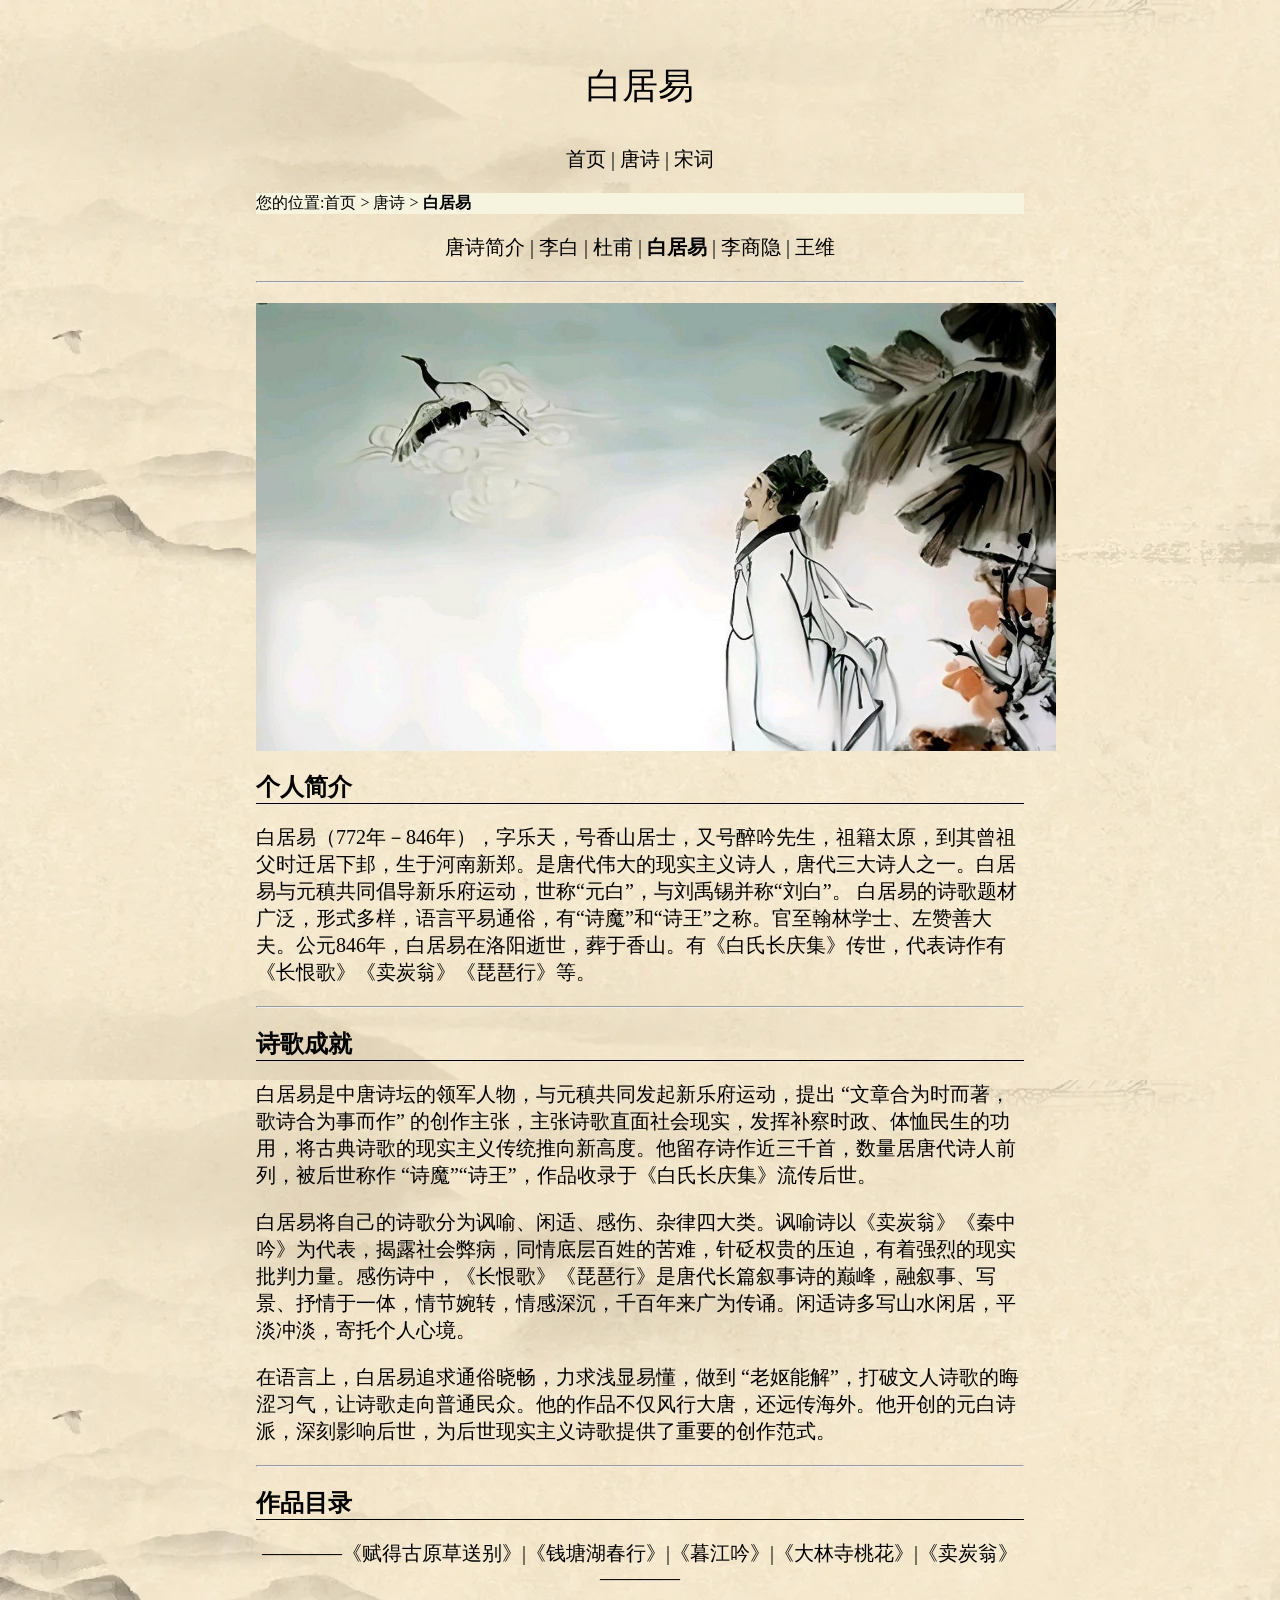
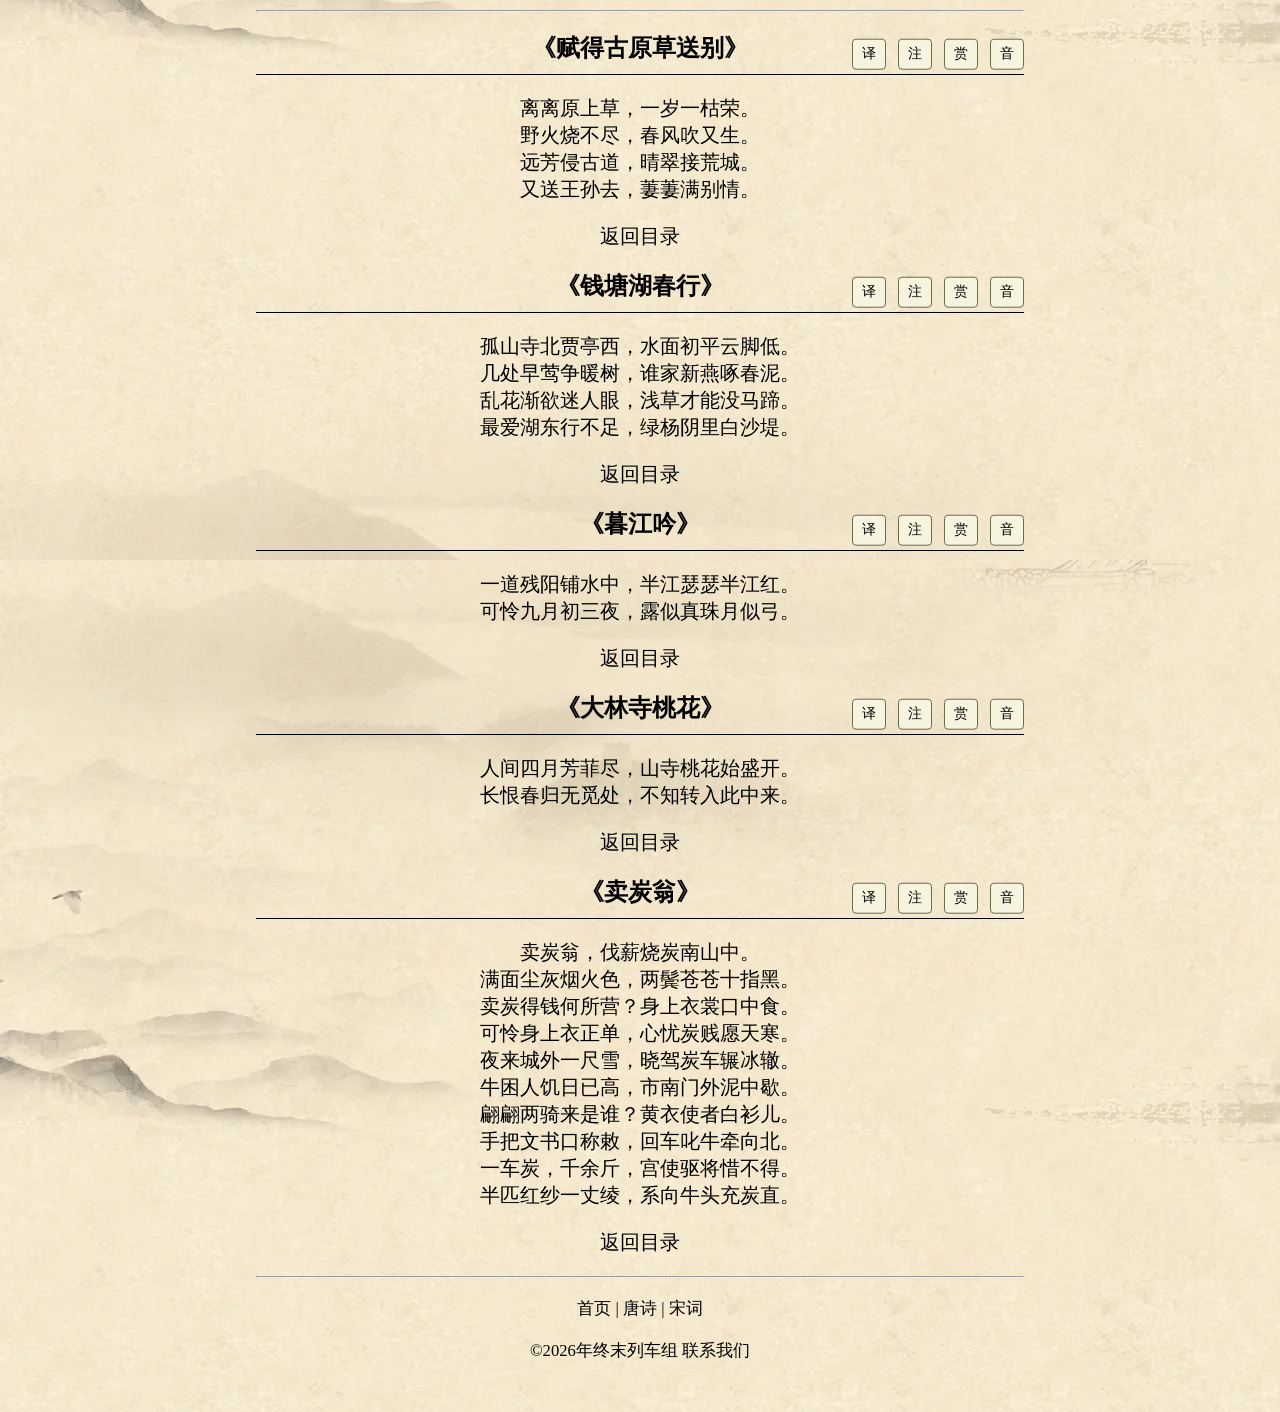
<file: tangshi/baijvyi.html>
<html>
    <head><title>白居易</title>
    <link rel="stylesheet" type="text/css" href="../mycss.css" />
    </head>
<body>
    <h1 align="center">白居易</h1>
    <p align="center"><a href="../index.html">首页</a> | <a href="../tangshi/tangshi.html">唐诗</a> | <a href="../songci/songci.html">宋词</a></p>
    <p style="background:#f6f3de;font-family: 楷体;font-size:medium">您的位置:<a href="../index.html">首页</a> > <a href="../tangshi/tangshi.html">唐诗</a> > <strong>白居易</strong></p>
    <p align="center"><a href="../tangshi/tangshi.html">唐诗简介</a>   | <a href="libai.html">李白</a> | <a href="dufu.html">杜甫</a> | <strong>白居易</strong> | <a href="lishangyin.html">李商隐</a> | <a href="wang.html">王维</a></p>
    <hr>
   <p style="text-align: center; text-indent: 0;"><img src="../images/baijvyi.jpeg" width="800"></p>
    <h2>个人简介</h2>
    <p>
       白居易（772年－846年），字乐天，号香山居士，又号醉吟先生，祖籍太原，到其曾祖父时迁居下邽，生于河南新郑。是唐代伟大的现实主义诗人，唐代三大诗人之一。白居易与元稹共同倡导新乐府运动，世称“元白”，与刘禹锡并称“刘白”。
       白居易的诗歌题材广泛，形式多样，语言平易通俗，有“诗魔”和“诗王”之称。官至翰林学士、左赞善大夫。公元846年，白居易在洛阳逝世，葬于香山。有《白氏长庆集》传世，代表诗作有《长恨歌》《卖炭翁》《琵琶行》等。
    </p>
    <hr>
    <h2>诗歌成就</h2>
    <p>白居易是中唐诗坛的领军人物，与元稹共同发起新乐府运动，提出 “文章合为时而著，歌诗合为事而作” 的创作主张，主张诗歌直面社会现实，发挥补察时政、体恤民生的功用，将古典诗歌的现实主义传统推向新高度。他留存诗作近三千首，数量居唐代诗人前列，被后世称作 “诗魔”“诗王”，作品收录于《白氏长庆集》流传后世。</p>
    <p>白居易将自己的诗歌分为讽喻、闲适、感伤、杂律四大类。讽喻诗以《卖炭翁》《秦中吟》为代表，揭露社会弊病，同情底层百姓的苦难，针砭权贵的压迫，有着强烈的现实批判力量。感伤诗中，《长恨歌》《琵琶行》是唐代长篇叙事诗的巅峰，融叙事、写景、抒情于一体，情节婉转，情感深沉，千百年来广为传诵。闲适诗多写山水闲居，平淡冲淡，寄托个人心境。</p>
    <p>在语言上，白居易追求通俗晓畅，力求浅显易懂，做到 “老妪能解”，打破文人诗歌的晦涩习气，让诗歌走向普通民众。他的作品不仅风行大唐，还远传海外。他开创的元白诗派，深刻影响后世，为后世现实主义诗歌提供了重要的创作范式。</p>
    <hr>
      <h2><a name="mulu" id="mulu"></a>作品目录</h2>
<div style="text-align: center;">   
    <p style="font-size: 20px;text-indent:0;">————<a href="#fdgycsb">《赋得古原草送别》</a>|<a href="#qthcx">《钱塘湖春行》</a>|<a href="#mjy">《暮江吟》</a>|<a href="#dlsth">《大林寺桃花》</a>|<a href="#mtw">《卖炭翁》</a>————</p>
    <hr>

    <h2 class="poem-heading"><a name="fdgycsb" id="fdgycsb"></a>《赋得古原草送别》
        <span class="poem-tools">
            <button type="button" class="tag" title="显示/隐藏译文" onclick="togglePanel('fdgycsb-yi', this)">译</button>
            <button type="button" class="tag" title="显示/隐藏注释" onclick="togglePanel('fdgycsb-zhu', this)">注</button>
            <button type="button" class="tag" title="显示/隐藏赏析" onclick="togglePanel('fdgycsb-shang', this)">赏</button>
            <button type="button" class="tag" title="显示/隐藏拼音" onclick="togglePinyin(this)" data-poem="fdgycsb-shi">音</button>
        </span>
    </h2>
    <p id="fdgycsb-shi" class="poem-shi">
<span class="ln"><span class="py">lí lí yuán shàng cǎo，yī suì yī kū róng。</span>离离原上草，一岁一枯荣。</span>
<span class="ln"><span class="py">yě huǒ shāo bù jǐn，chūn fēng chuī yòu shēng。</span>野火烧不尽，春风吹又生。</span>
<span class="ln"><span class="py">yuǎn fāng qīn gǔ dào，qíng cuì jiē huāng chéng。</span>远芳侵古道，晴翠接荒城。</span>
<span class="ln"><span class="py">yòu sòng wáng sūn qù，qī qī mǎn bié qíng。</span>又送王孙去，萋萋满别情。</span>
    </p>
<div class="poem-info" id="fdgycsb-yi">
        <p class="panel-title">译文</p>
<p><span class="yi-ori">离离原上草，一岁一枯荣。</span><br>
        <span class="yi-txt">原野上长满茂盛的青草，年年岁岁枯萎了又再度繁荣。</span></p>
<p><span class="yi-ori">野火烧不尽，春风吹又生。</span><br>
        <span class="yi-txt">野火无法烧尽满地的野草，春风一吹，它又会再一次生长出来。</span></p>
<p><span class="yi-ori">远芳侵古道，晴翠接荒城。</span><br>
        <span class="yi-txt">远处芬芳的野草遮没了古道，阳光照耀下，明丽翠绿的草原连接着荒城。</span></p>
<p><span class="yi-ori">又送王孙去，萋萋满别情。</span><br>
        <span class="yi-txt">今天我又来送别老朋友，连繁茂的草儿也满怀离别之情。</span></p>
        <p class="info-src">译文参考：古诗文网</p>
    </div>
<div class="poem-info" id="fdgycsb-zhu">
        <p class="panel-title">注释</p>
<p><b>赋得：</b>借古人诗句或成语命题作诗。诗题前一般都冠以“赋得”二字。这是古代人学习作诗或文人聚会分题作诗或科举考试时命题作诗的一种方式，称为"赋得体"。</p>
<p><b>离离：</b>青草茂盛的样子。</p>
<p><b>一岁一枯荣：</b>枯，枯萎。荣，茂盛。野草每年都会茂盛一次，枯萎一次。</p>
        <p class="info-src">注释参考：古诗文网</p>
    </div>
<div class="poem-info" id="fdgycsb-shang">
        <p class="panel-title">赏析</p>
<p class="p-para">《赋得古原草送别》是白居易的成名作。此诗通过对古原上野草的描绘，抒发诗人送别友人时的依依惜别之情。它是一曲野草颂，也是生命的颂歌。前四句侧重表现野草生命的历时之美，后四句侧重表现其共时之美。全诗章法谨严，用语自然流畅，对仗工整，写景抒情水乳交融，意境浑成，是“赋得体”中的绝唱。</p>
        <p class="info-src">赏析参考：古诗文网</p>
    </div>
<p><a href="#mulu">返回目录</a></p>







    <h2 class="poem-heading"><a name="qthcx" id="qthcx"></a>《钱塘湖春行》
        <span class="poem-tools">
            <button type="button" class="tag" title="显示/隐藏译文" onclick="togglePanel('qthcx-yi', this)">译</button>
            <button type="button" class="tag" title="显示/隐藏注释" onclick="togglePanel('qthcx-zhu', this)">注</button>
            <button type="button" class="tag" title="显示/隐藏赏析" onclick="togglePanel('qthcx-shang', this)">赏</button>
            <button type="button" class="tag" title="显示/隐藏拼音" onclick="togglePinyin(this)" data-poem="qthcx-shi">音</button>
        </span>
    </h2>
    <p id="qthcx-shi" class="poem-shi">
<span class="ln"><span class="py">gū shān sì běi jiǎ tíng xī，shuǐ miàn chū píng yún jiǎo dī。</span>孤山寺北贾亭西，水面初平云脚低。</span>
<span class="ln"><span class="py">jǐ chù zǎo yīng zhēng nuǎn shù，shuí jiā xīn yàn zhuó chūn ní。</span>几处早莺争暖树，谁家新燕啄春泥。</span>
<span class="ln"><span class="py">luàn huā jiàn yù mí rén yǎn，qiǎn cǎo cái néng mò mǎ tí。</span>乱花渐欲迷人眼，浅草才能没马蹄。</span>
<span class="ln"><span class="py">zuì ài hú dōng xíng bù zú，lǜ yáng yīn lǐ bái shā dī。</span>最爱湖东行不足，绿杨阴里白沙堤。</span>
    </p>
<div class="poem-info" id="qthcx-yi">
        <p class="panel-title">译文</p>
<p><span class="yi-ori">孤山寺北贾亭西，水面初平云脚低。</span><br>
        <span class="yi-txt">从孤山寺的北面到贾亭的西面，春水初涨，湖水刚与堤岸齐平，低垂的白云同湖面连成一片。</span></p>
<p><span class="yi-ori">几处早莺争暖树，谁家新燕啄春泥。</span><br>
        <span class="yi-txt">几只早出的黄莺争相飞往向阳的树木，谁家新飞来的燕子忙着筑巢衔泥。</span></p>
<p><span class="yi-ori">乱花渐欲迷人眼，浅草才能没马蹄。</span><br>
        <span class="yi-txt">纷繁的花朵渐渐开放使人眼花缭乱，浅浅的青草刚刚够上遮没马蹄。</span></p>
<p><span class="yi-ori">最爱湖东行不足，绿杨阴里白沙堤。</span><br>
        <span class="yi-txt">最爱的湖东美景百游不厌，杨柳成排绿荫中穿过一条白沙堤。</span></p>
        <p class="info-src">译文参考：古诗文网</p>
    </div>
<div class="poem-info" id="qthcx-zhu">
        <p class="panel-title">注释</p>
<p><b>钱塘湖：</b>即杭州西湖。</p>
<p><b>孤山寺：</b>西湖孤山上的寺院。</p>
<p><b>贾亭：</b>贾公亭，唐代贾全任杭州刺史时所建。</p>
<p><b>水面初平：</b>湖水初涨，水面与堤岸齐平。</p>
<p><b>云脚低：</b>白云低垂，与湖面相连。</p>
<p><b>早莺：</b>初春的黄莺。</p>
<p><b>争暖树：</b>争着飞向向阳的树枝。</p>
<p><b>新燕：</b>刚从南方飞回的燕子。</p>
<p><b>乱花：</b>纷繁开放的花。</p>
<p><b>没马蹄：</b>春草初长，刚刚没过马蹄。</p>
<p><b>白沙堤：</b>即白堤，西湖中的长堤。</p>
        <p class="info-src">注释参考：古诗文网</p>
    </div>
<div class="poem-info" id="qthcx-shang">
        <p class="panel-title">赏析</p>
<p class="p-para">《钱塘湖春行》是一首七言律诗，为历代吟咏西湖的名篇。此诗通过对杭州西湖早春明媚风光的描绘，抒发了诗人早春游湖的喜悦和对西湖风景的喜爱，更表达了诗人对于自然之美的热爱之情。西湖春行的景色，在中间四句中得到了细致的描绘，形象活现，诗人即景寓情，巧妙地表现了自然之物的活泼情趣和雅致闲情。全诗结构谨严，衔接自然，对仗工整；语言质朴而不失优美，用词准确，气质清新，为不可多得的写景佳作。</p>
        <p class="info-src">赏析参考：古诗文网</p>
    </div>
<p><a href="#mulu">返回目录</a></p>







    <h2 class="poem-heading"><a name="mjy" id="mjy"></a>《暮江吟》
        <span class="poem-tools">
            <button type="button" class="tag" title="显示/隐藏译文" onclick="togglePanel('mjy-yi', this)">译</button>
            <button type="button" class="tag" title="显示/隐藏注释" onclick="togglePanel('mjy-zhu', this)">注</button>
            <button type="button" class="tag" title="显示/隐藏赏析" onclick="togglePanel('mjy-shang', this)">赏</button>
            <button type="button" class="tag" title="显示/隐藏拼音" onclick="togglePinyin(this)" data-poem="mjy-shi">音</button>
        </span>
    </h2>
    <p id="mjy-shi" class="poem-shi">
<span class="ln"><span class="py">yī dào cán yáng pù shuǐ zhōng，bàn jiāng sè sè bàn jiāng hóng。</span>一道残阳铺水中，半江瑟瑟半江红。</span>
<span class="ln"><span class="py">kě lián jiǔ yuè chū sān yè，lù shì zhēn zhū yuè shì gōng。</span>可怜九月初三夜，露似真珠月似弓。</span>
    </p>
<div class="poem-info" id="mjy-yi">
        <p class="panel-title">译文</p>
<p><span class="yi-ori">一道残阳铺水中，半江瑟瑟半江红。</span><br>
        <span class="yi-txt">残阳倒映在江面上，霞光洒下，波光粼粼；江水一半呈现出深深的碧色，一半呈现出红色。</span></p>
<p><span class="yi-ori">可怜九月初三夜，露似真珠月似弓。</span><br>
        <span class="yi-txt">最可爱的是那九月初三之夜，露水像珍珠一样晶莹光亮，朗朗新月形如弯弓。</span></p>
        <p class="info-src">译文参考：古诗文网</p>
    </div>
<div class="poem-info" id="mjy-zhu">
        <p class="panel-title">注释</p>
<p><b>暮江吟：</b>黄昏时分在江边所作的诗。吟，古代诗歌的一种形式。</p>
<p><b>残阳：</b>快落山的太阳的光。也指晚霞。</p>
<p><b>瑟瑟：</b>原意为碧色珍宝，此处指碧绿色 。</p>
<p><b>可怜：</b>可爱。</p>
<p><b>九月初三：</b>农历九月初三的时候。</p>
<p><b>真珠：</b>即珍珠。</p>
<p><b>月似弓：</b>月亮其弯如弓。</p>
        <p class="info-src">注释参考：古诗文网</p>
    </div>
<div class="poem-info" id="mjy-shang">
        <p class="panel-title">赏析</p>
<p class="p-para">《暮江吟》是白居易“杂律诗”中的一首，为不可多得的写景佳作。诗人选取了红日西沉到新月东升这一段时间里的两组景物进行描写，其分开看各具佳景，合起来读更显精妙，诗人还在其间运用新颖巧妙的比喻，创造出和谐、宁静的意境，通过吟咏表现出内心深处的情思和对大自然的热爱之情，也渗透了他自愿远离朝廷后轻松愉悦的解放情绪和个性色彩。全诗语言清丽流畅，格调清新，绘影绘色，细致真切，其写景之精妙，历来备受称道。</p>
        <p class="info-src">赏析参考：古诗文网</p>
    </div>
<p><a href="#mulu">返回目录</a></p>







    <h2 class="poem-heading"><a name="dlsth" id="dlsth"></a>《大林寺桃花》
        <span class="poem-tools">
            <button type="button" class="tag" title="显示/隐藏译文" onclick="togglePanel('dlsth-yi', this)">译</button>
            <button type="button" class="tag" title="显示/隐藏注释" onclick="togglePanel('dlsth-zhu', this)">注</button>
            <button type="button" class="tag" title="显示/隐藏赏析" onclick="togglePanel('dlsth-shang', this)">赏</button>
            <button type="button" class="tag" title="显示/隐藏拼音" onclick="togglePinyin(this)" data-poem="dlsth-shi">音</button>
        </span>
    </h2>
    <p id="dlsth-shi" class="poem-shi">
<span class="ln"><span class="py">rén jiān sì yuè fāng fēi jǐn，shān sì táo huā shǐ shèng kāi。</span>人间四月芳菲尽，山寺桃花始盛开。</span>
<span class="ln"><span class="py">zhǎng hèn chūn guī wú mì chù，bù zhī zhuǎn rù cǐ zhōng lái。</span>长恨春归无觅处，不知转入此中来。</span>
    </p>
<div class="poem-info" id="dlsth-yi">
        <p class="panel-title">译文</p>
<p><span class="yi-ori">人间四月芳菲尽，山寺桃花始盛开。</span><br>
        <span class="yi-txt">四月正是平地上百花凋零殆尽的时候，高山古寺中的桃花才刚刚盛放。</span></p>
<p><span class="yi-ori">长恨春归无觅处，不知转入此中来。</span><br>
        <span class="yi-txt">我常为春光逝去无处寻觅而惋惜，却不知它已经转到这里来。</span></p>
        <p class="info-src">译文参考：古诗文网</p>
    </div>
<div class="poem-info" id="dlsth-zhu">
        <p class="panel-title">注释</p>
<p><b>大林寺：</b>在在庐山大林峰，相传为晋代僧人昙诜所建，为中国佛教胜地之一。</p>
<p><b>人间：</b>指庐山下的平地村落。芳菲：盛开的花，亦可泛指花，花草艳盛的阳春景色。尽：指花凋谢了。</p>
<p><b>山寺：</b>指大林寺。始：才；刚刚。</p>
<p><b>长恨：</b>常常惋惜。春归：春天回去了。觅：寻找。</p>
<p><b>不知：</b>岂料，想不到。转：反。此中：这深山的寺庙里。</p>
        <p class="info-src">注释参考：古诗文网</p>
    </div>
<div class="poem-info" id="dlsth-shang">
        <p class="panel-title">赏析</p>
<p class="p-para">《大林寺桃花》是一首纪游诗。此诗说初夏四月诗人来到大林寺，此时山下芳菲已尽，而不期在山寺中遇上了一片刚刚盛开的桃花。诗中生动表达了作者触目所见的感受，突出展示了其偶然发现桃林的惊喜之情。全诗把山寺春光描写得生动具体，天真可爱，活灵活现；其立意新颖，构思巧妙，趣味横生，是唐人绝句中一首珍品。</p>
        <p class="info-src">赏析参考：古诗文网</p>
    </div>
<p><a href="#mulu">返回目录</a></p>







    <h2 class="poem-heading"><a name="mtw" id="mtw"></a>《卖炭翁》
        <span class="poem-tools">
            <button type="button" class="tag" title="显示/隐藏译文" onclick="togglePanel('mtw-yi', this)">译</button>
            <button type="button" class="tag" title="显示/隐藏注释" onclick="togglePanel('mtw-zhu', this)">注</button>
            <button type="button" class="tag" title="显示/隐藏赏析" onclick="togglePanel('mtw-shang', this)">赏</button>
            <button type="button" class="tag" title="显示/隐藏拼音" onclick="togglePinyin(this)" data-poem="mtw-shi">音</button>
        </span>
    </h2>
    <p id="mtw-shi" class="poem-shi">
<span class="ln"><span class="py">mài tàn wēng，fá xīn shāo tàn nán shān zhōng。</span>卖炭翁，伐薪烧炭南山中。</span>
<span class="ln"><span class="py">mǎn miàn chén huī yān huǒ sè，liǎng bìn cāng cāng shí zhǐ hēi。</span>满面尘灰烟火色，两鬓苍苍十指黑。</span>
<span class="ln"><span class="py">mài tàn dé qián hé suǒ yíng？shēn shàng yī shang kǒu zhōng shí。</span>卖炭得钱何所营？身上衣裳口中食。</span>
<span class="ln"><span class="py">kě lián shēn shàng yī zhèng dān，xīn yōu tàn jiàn yuàn tiān hán。</span>可怜身上衣正单，心忧炭贱愿天寒。</span>
<span class="ln"><span class="py">yè lái chéng wài yī chǐ xuě，xiǎo jià tàn chē niǎn bīng zhé。</span>夜来城外一尺雪，晓驾炭车辗冰辙。</span>
<span class="ln"><span class="py">niú kùn rén jī rì yǐ gāo，shì nán mén wài ní zhōng xiē。</span>牛困人饥日已高，市南门外泥中歇。</span>
<span class="ln"><span class="py">piān piān liǎng jì lái shì shuí？huáng yī shǐ zhě bái shān ér。</span>翩翩两骑来是谁？黄衣使者白衫儿。</span>
<span class="ln"><span class="py">shǒu bǎ wén shū kǒu chēng chì，huí chē chì niú qiān xiàng běi。</span>手把文书口称敕，回车叱牛牵向北。</span>
<span class="ln"><span class="py">yī chē tàn，qiān yú jīn，gōng shǐ qū jiāng xī bù dé。</span>一车炭，千余斤，宫使驱将惜不得。</span>
<span class="ln"><span class="py">bàn pǐ hóng shā yī zhàng líng，jì xiàng niú tóu chōng tàn zhí。</span>半匹红纱一丈绫，系向牛头充炭直。</span>
    </p>
<div class="poem-info" id="mtw-yi">
        <p class="panel-title">译文</p>
<p><span class="yi-ori">卖炭翁，伐薪烧炭南山中。</span><br>
        <span class="yi-txt">有位卖炭的老翁，在终南山里砍柴烧炭。</span></p>
<p><span class="yi-ori">满面尘灰烟火色，两鬓苍苍十指黑。</span><br>
        <span class="yi-txt">他满脸灰尘，显出烟火熏过的颜色，两鬓灰白，十个手指乌黑。</span></p>
<p><span class="yi-ori">卖炭得钱何所营？身上衣裳口中食。</span><br>
        <span class="yi-txt">卖炭得来的钱用来做什么？不过是身上的衣裳、口中的食物。</span></p>
<p><span class="yi-ori">可怜身上衣正单，心忧炭贱愿天寒。</span><br>
        <span class="yi-txt">可怜他身上穿着单薄的衣裳，却担心炭价太低，盼望着天气更冷些。</span></p>
<p><span class="yi-ori">夜来城外一尺雪，晓驾炭车辗冰辙。</span><br>
        <span class="yi-txt">夜里城外下了一尺厚的大雪，清晨他赶着炭车轧着结冰的车辙前行。</span></p>
<p><span class="yi-ori">牛困人饥日已高，市南门外泥中歇。</span><br>
        <span class="yi-txt">牛困人饥，太阳已经很高了，他就在集市南门外泥泞中歇息。</span></p>
<p><span class="yi-ori">翩翩两骑来是谁？黄衣使者白衫儿。</span><br>
        <span class="yi-txt">那两个轻快骑马而来的人是谁？是穿黄衣的太监和穿白衫的爪牙。</span></p>
<p><span class="yi-ori">手把文书口称敕，回车叱牛牵向北。</span><br>
        <span class="yi-txt">他们手拿文书，口称皇帝的命令，掉转车头，吆喝着牛朝皇宫牵去。</span></p>
<p><span class="yi-ori">一车炭，千余斤，宫使驱将惜不得。</span><br>
        <span class="yi-txt">一车炭，一千多斤，宫使们赶走了它，老翁心疼也舍不得却没有办法。</span></p>
<p><span class="yi-ori">半匹红纱一丈绫，系向牛头充炭直。</span><br>
        <span class="yi-txt">他们只给半匹红绡一丈绫，系在牛头上充当炭钱。</span></p>
        <p class="info-src">译文参考：古诗文网</p>
    </div>
<div class="poem-info" id="mtw-zhu">
        <p class="panel-title">注释</p>
<p><b>伐薪：</b>砍柴。</p>
<p><b>南山：</b>终南山。</p>
<p><b>烟火色：</b>烟熏火燎的脸色。</p>
<p><b>苍苍：</b>灰白色。</p>
<p><b>何所营：</b>做什么用（营：谋求）。</p>
<p><b>衣正单：</b>衣服正单薄。</p>
<p><b>愿天寒：</b>盼望天气更冷（炭才好卖）。</p>
<p><b>辗：</b>碾压。</p>
<p><b>冰辙：</b>结冰的车辙。</p>
<p><b>翩翩：</b>本指轻快的样子，此处形容宦官爪牙趾高气扬。</p>
<p><b>两骑：</b>两个骑马的人（“骑”读 jì）。</p>
<p><b>黄衣使者白衫儿：</b>穿黄衣的太监和穿白衫的差役。</p>
<p><b>敕：</b>皇帝的命令。</p>
<p><b>叱：</b>大声呵斥。</p>
<p><b>宫使：</b>皇宫派出的使者。</p>
<p><b>驱将：</b>赶着走（“将”为助词）。</p>
<p><b>惜不得：</b>舍不得也没有办法。</p>
<p><b>充炭直：</b>充当炭钱（“直”通“值”）。</p>
        <p class="info-src">注释参考：古诗文网</p>
    </div>
<div class="poem-info" id="mtw-shang">
        <p class="panel-title">赏析</p>
<p class="p-para">《卖炭翁》是《新乐府五十首》中第三十二首诗，为一首讽喻诗。此诗以个别事例来表现普遍情况，描写了一个烧木炭的老人艰难谋生，通过卖炭翁的遭遇，深刻地揭露了“宫市”的腐败本质，对统治者掠夺人民的罪行给予了有力的鞭挞与抨击，讽刺了当时腐败的社会现实，表达作者对下层劳动人民的深切同情，有很强的社会典型意义。全诗描写具体生动，历历如绘，结尾戛然而止，含蓄有力，事物细节的选择和对人物心理的刻画都匠心独具。</p>
        <p class="info-src">赏析参考：古诗文网</p>
    </div>
<p><a href="#mulu">返回目录</a></p>






</div>
    <hr>
    <p align="center"><small><a href="../index.html">首页</a> | <a href="../tangshi/tangshi.html">唐诗</a> | <a href="../songci/songci.html">宋词</a></small></p>
    <p align="center"><small>&copy;2026年终末列车组 <a href="mailto:564997486@qq.com">联系我们</a></p>

<script>
function togglePanel(id, btn) {
    var panel = document.getElementById(id);
    if (!panel) return;
    var show = !panel.classList.contains('show');
    panel.classList.toggle('show', show);
    btn.classList.toggle('on', show);
}
function togglePinyin(btn) {
    var id = btn.getAttribute('data-poem') || 'djm-shi';
    var poem = document.getElementById(id);
    if (!poem) return;
    var show = !poem.classList.contains('showpy');
    poem.classList.toggle('showpy', show);
    btn.classList.toggle('on', show);
}
if (window.top && window.top !== window) {
    var homeLinks = document.querySelectorAll('a[href="../index.html"]');
    for (var i = 0; i < homeLinks.length; i++) {
        homeLinks[i].addEventListener("click", function (e) {
            e.preventDefault();
            window.top.postMessage("tangsong-go-home", "*");
        });
    }
}
</script>
</body>
</html>
</file>
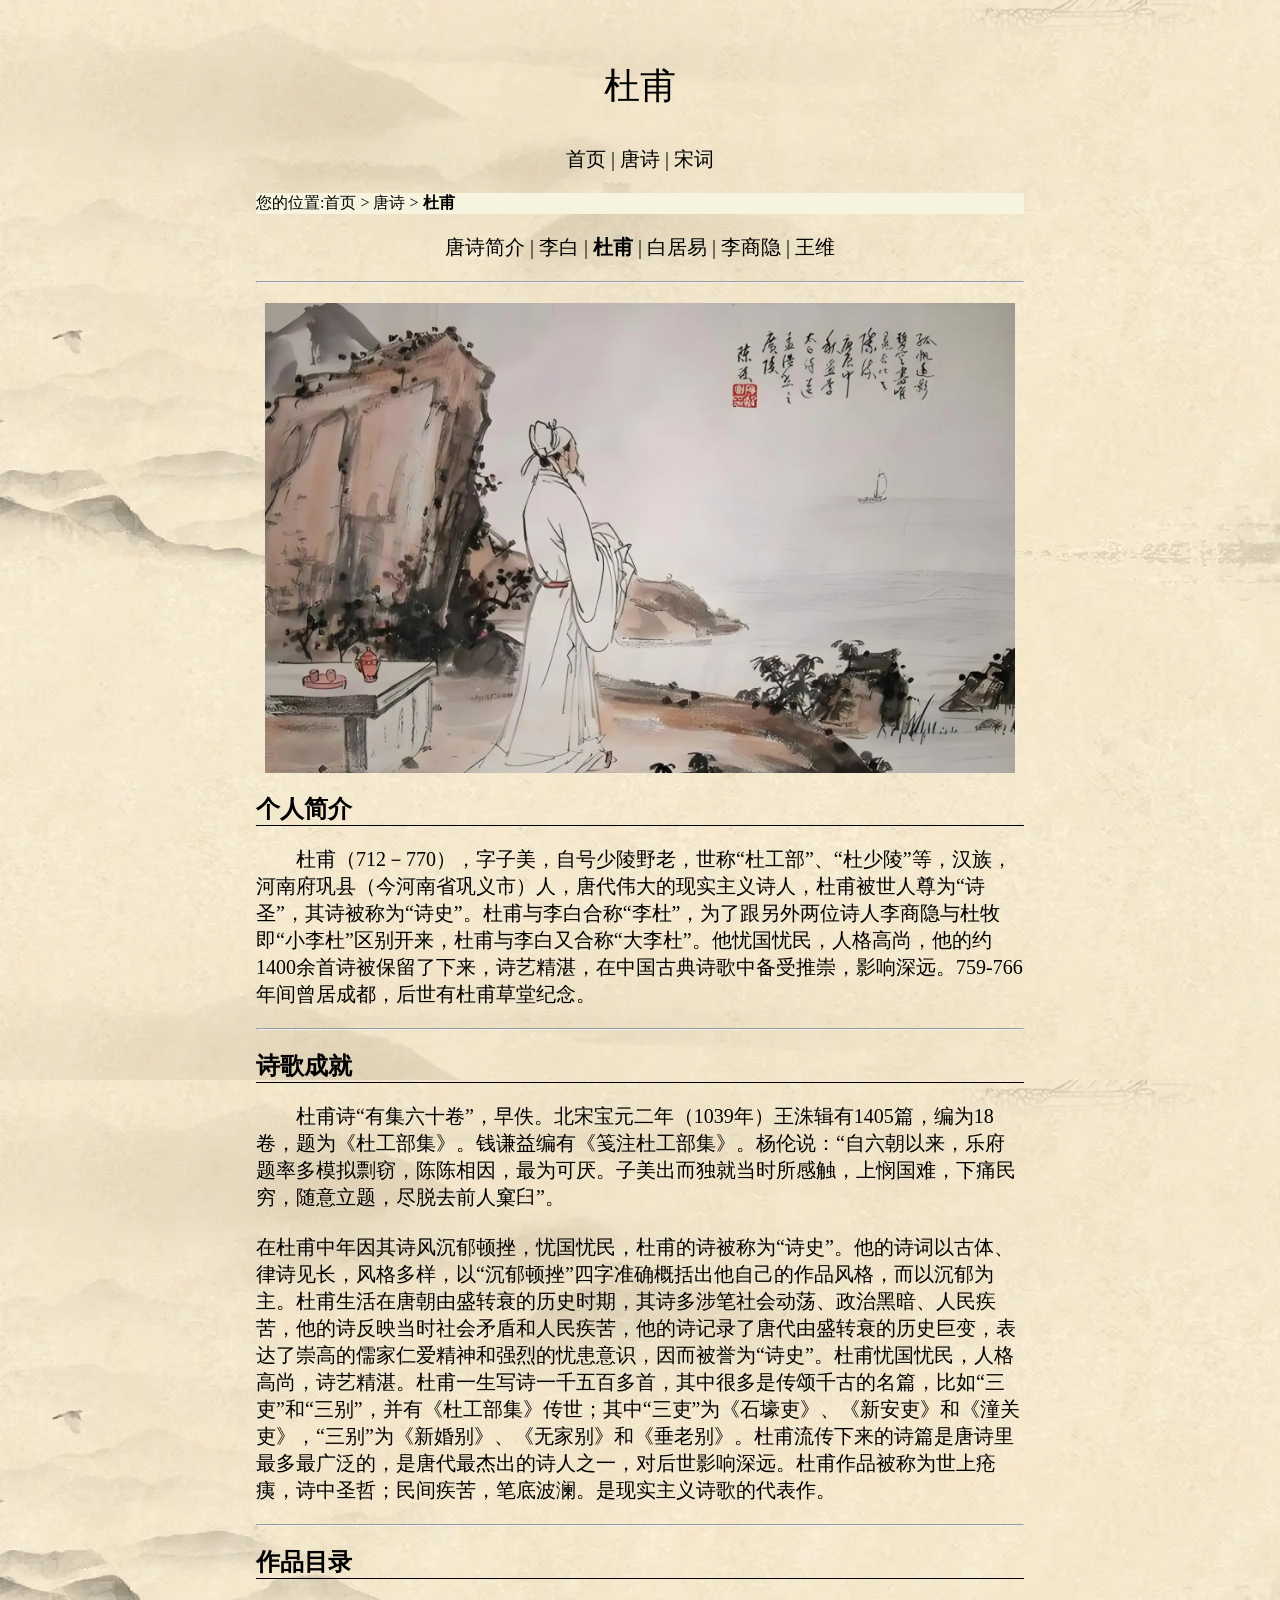
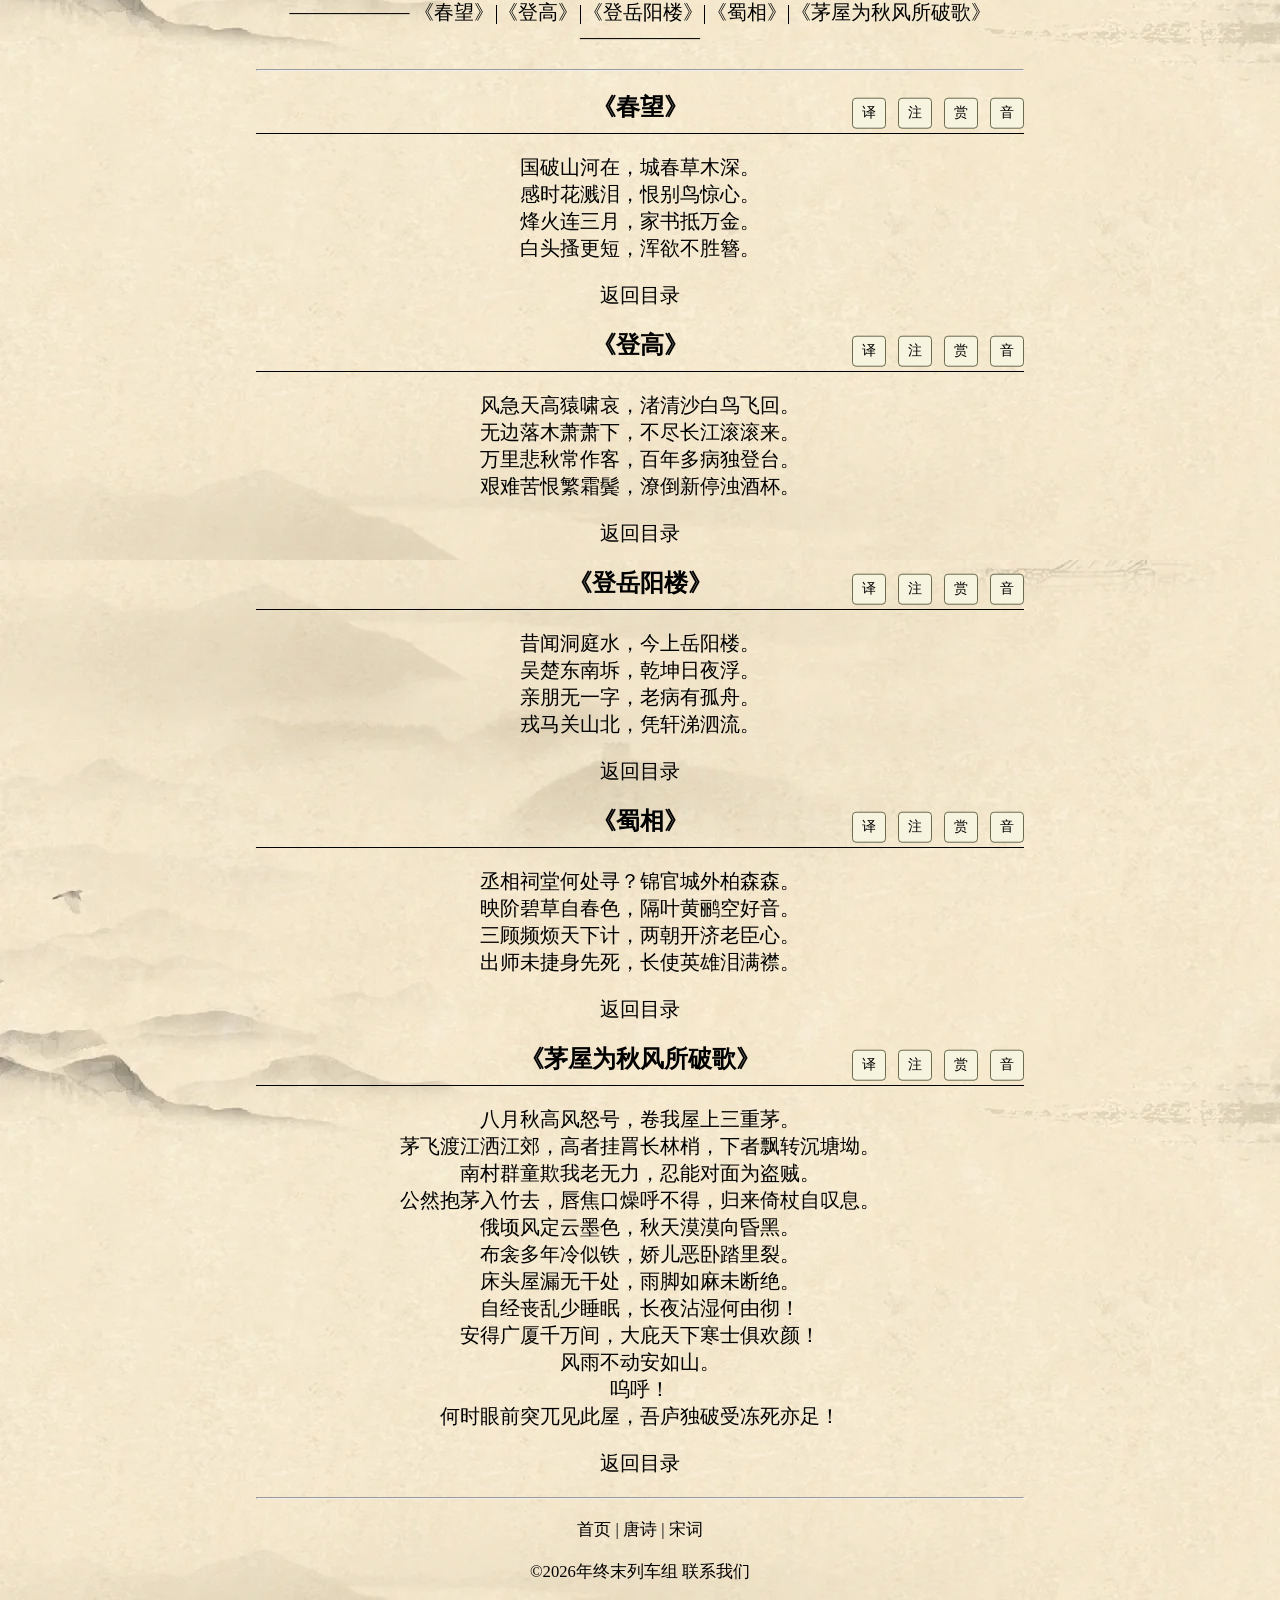
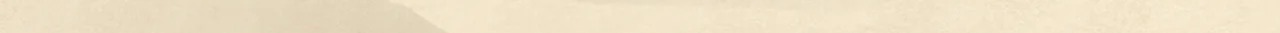
<file: tangshi/dufu.html>
<html>
    <head><title>杜甫</title>
    <link rel="stylesheet" type="text/css" href="../mycss.css" />
    </head>
<body>
    <h1 align="center">杜甫</h1>
    <p align="center"><a href="../index.html">首页</a> | <a href="../tangshi/tangshi.html">唐诗</a> | <a href="../songci/songci.html">宋词</a></p>
    <p style="background:#f6f3de;font-family: 楷体;font-size:medium">您的位置:<a href="../index.html">首页</a> > <a href="../tangshi/tangshi.html">唐诗</a> > <strong>杜甫</strong></p>
    <p align="center"><a href="../tangshi/tangshi.html">唐诗简介</a>   | <a href="libai.html">李白</a> | <strong>杜甫</strong> | <a href="baijvyi.html">白居易</a> | <a href="lishangyin.html">李商隐</a> | <a href="wang.html">王维</a></p>
    <hr>
    <p align="center"><img src="../images/dufu.jpeg" width="750"></p>
    <h2>个人简介</h2>
    <p  style="text-indent: 2em;">
        杜甫（712－770），字子美，自号少陵野老，世称“杜工部”、“杜少陵”等，汉族，河南府巩县（今河南省巩义市）人，唐代伟大的现实主义诗人，杜甫被世人尊为“诗圣”，其诗被称为“诗史”。杜甫与李白合称“李杜”，为了跟另外两位诗人李商隐与杜牧即“小李杜”区别开来，杜甫与李白又合称“大李杜”。他忧国忧民，人格高尚，他的约1400余首诗被保留了下来，诗艺精湛，在中国古典诗歌中备受推崇，影响深远。759-766年间曾居成都，后世有杜甫草堂纪念。
    </p>
    <hr>
    <h2>诗歌成就</h2>
    <p  style="text-indent: 2em;">
        杜甫诗“有集六十卷”，早佚。北宋宝元二年（1039年）王洙辑有1405篇，编为18卷，题为《杜工部集》。钱谦益编有《笺注杜工部集》。杨伦说：“自六朝以来，乐府题率多模拟剽窃，陈陈相因，最为可厌。子美出而独就当时所感触，上悯国难，下痛民穷，随意立题，尽脱去前人窠臼”。
<br><br>在杜甫中年因其诗风沉郁顿挫，忧国忧民，杜甫的诗被称为“诗史”。他的诗词以古体、律诗见长，风格多样，以“沉郁顿挫”四字准确概括出他自己的作品风格，而以沉郁为主。杜甫生活在唐朝由盛转衰的历史时期，其诗多涉笔社会动荡、政治黑暗、人民疾苦，他的诗反映当时社会矛盾和人民疾苦，他的诗记录了唐代由盛转衰的历史巨变，表达了崇高的儒家仁爱精神和强烈的忧患意识，因而被誉为“诗史”。杜甫忧国忧民，人格高尚，诗艺精湛。杜甫一生写诗一千五百多首，其中很多是传颂千古的名篇，比如“三吏”和“三别”，并有《杜工部集》传世；其中“三吏”为《石壕吏》、《新安吏》和《潼关吏》，“三别”为《新婚别》、《无家别》和《垂老别》。杜甫流传下来的诗篇是唐诗里最多最广泛的，是唐代最杰出的诗人之一，对后世影响深远。杜甫作品被称为世上疮痍，诗中圣哲；民间疾苦，笔底波澜。是现实主义诗歌的代表作。  
    </p>
    <hr>
      <h2><a name="mulu" id="mulu"></a>作品目录</h2>
    <div align="center">   
    <p style="font-size: 20px;">—————— <a href="#cw">《春望》</a>|<a href="#dg">《登高》</a>|<a href="#dyyl">《登岳阳楼》</a>|<a href="#sx">《蜀相》</a>|<a href="#mw">《茅屋为秋风所破歌》</a>——————</p>
    <hr>
    <h2 class="poem-heading"><a name="djm" id="djm"></a>《春望》
        <span class="poem-tools">
            <button type="button" class="tag" title="显示/隐藏译文" onclick="togglePanel('djm-yi', this)">译</button>
            <button type="button" class="tag" title="显示/隐藏注释" onclick="togglePanel('djm-zhu', this)">注</button>
            <button type="button" class="tag" title="显示/隐藏赏析" onclick="togglePanel('djm-shang', this)">赏</button>
            <button type="button" class="tag" title="显示/隐藏拼音" onclick="togglePinyin(this)" data-poem="djm-shi">音</button>
        </span>
    </h2>
    <p id="djm-shi" class="poem-shi">
<span class="ln"><span class="py">guó pò shān hé zài，chéng chūn cǎo mù shēn。</span>国破山河在，城春草木深。</span>
<span class="ln"><span class="py">gǎn shí huā jiàn lèi，hèn bié niǎo jīng xīn。</span>感时花溅泪，恨别鸟惊心。</span>
<span class="ln"><span class="py">fēng huǒ lián sān yuè，jiā shū dǐ wàn jīn。</span>烽火连三月，家书抵万金。</span>
<span class="ln"><span class="py">bái tóu sāo gèng duǎn，hún yù bù shèng zān。</span>白头搔更短，浑欲不胜簪。</span>
    </p>
<div class="poem-info" id="djm-yi">
        <p class="panel-title">译文</p>
<p><span class="yi-ori">国破山河在，城春草木深。</span><br>
        <span class="yi-txt">国都遭侵但山河依旧，长安城里的杂草和树木茂盛地疯长。</span></p>
<p><span class="yi-ori">感时花溅泪，恨别鸟惊心。</span><br>
        <span class="yi-txt">感伤国事，看到花开不禁潸然泪下，内心惆怅怨恨，听到鸟鸣，竟觉得那叫声也很揪心。</span></p>
<p><span class="yi-ori">烽火连三月，家书抵万金。</span><br>
        <span class="yi-txt">连绵的战火已经持续很长时间了，家书难得，一封抵得上万两黄金。</span></p>
<p><span class="yi-ori">白头搔更短，浑欲不胜簪。</span><br>
        <span class="yi-txt">愁绪缠绕，搔头思考，白发越搔越少，简直要不能插簪了。</span></p>
        <p class="info-src">译文参考：古诗文网</p>
    </div>
<div class="poem-info" id="djm-zhu">
        <p class="panel-title">注释</p>
<p><b>国：</b>国都，指长安（今陕西西安）。</p>
<p><b>破：</b>陷落。</p>
<p><b>山河在：</b>旧日的山河仍然存在。</p>
<p><b>城：</b>长安城。</p>
<p><b>草木深：</b>指人烟稀少。</p>
<p><b>感时：</b>为国家的时局而感伤。</p>
<p><b>溅泪：</b>流泪。</p>
<p><b>恨别：</b>怅恨离别。</p>
        <p class="info-src">注释参考：古诗文网</p>
    </div>
<div class="poem-info" id="djm-shang">
        <p class="panel-title">赏析</p>
<p class="p-para">《春望》全诗铿然作响，气度浑灏，韵律为仄起仄落的五律正格，是千余年来脍炙人口的五律佳作。此诗前四句写春日长安凄惨破败的景象，饱含着兴衰感慨；后四句写诗人挂念亲人、心系国事的情怀，充溢着凄苦哀思。全诗格律严整，对仗精巧，声情悲壮。</p>
        <p class="info-src">赏析参考：古诗文网</p>
    </div>
<p><a href="#mulu">返回目录</a></p>






    <h2 class="poem-heading"><a name="dg" id="dg"></a>《登高》
        <span class="poem-tools">
            <button type="button" class="tag" title="显示/隐藏译文" onclick="togglePanel('dg-yi', this)">译</button>
            <button type="button" class="tag" title="显示/隐藏注释" onclick="togglePanel('dg-zhu', this)">注</button>
            <button type="button" class="tag" title="显示/隐藏赏析" onclick="togglePanel('dg-shang', this)">赏</button>
            <button type="button" class="tag" title="显示/隐藏拼音" onclick="togglePinyin(this)" data-poem="dg-shi">音</button>
        </span>
    </h2>
    <p id="dg-shi" class="poem-shi">
<span class="ln"><span class="py">fēng jí tiān gāo yuán xiào āi，zhǔ qīng shā bái niǎo fēi huí。</span>风急天高猿啸哀，渚清沙白鸟飞回。</span>
<span class="ln"><span class="py">wú biān luò mù xiāo xiāo xià，bù jǐn zhǎng jiāng gǔn gǔn lái。</span>无边落木萧萧下，不尽长江滚滚来。</span>
<span class="ln"><span class="py">wàn lǐ bēi qiū cháng zuò kè，bǎi nián duō bìng dú dēng tái。</span>万里悲秋常作客，百年多病独登台。</span>
<span class="ln"><span class="py">jiān nán kǔ hèn fán shuāng bìn，liáo dǎo xīn tíng zhuó jiǔ bēi。</span>艰难苦恨繁霜鬓，潦倒新停浊酒杯。</span>
    </p>
<div class="poem-info" id="dg-yi">
        <p class="panel-title">译文</p>
<p><span class="yi-ori">风急天高猿啸哀，渚清沙白鸟飞回。</span><br>
        <span class="yi-txt">风急天高猿猴啼叫显得十分悲哀，水清沙白的河洲上有鸟儿在急风中飞舞盘旋。</span></p>
<p><span class="yi-ori">无边落木萧萧下，不尽长江滚滚来。</span><br>
        <span class="yi-txt">无边无际的树木萧萧地飘下落叶，望不到头的长江水滚滚奔腾而来。</span></p>
<p><span class="yi-ori">万里悲秋常作客，百年多病独登台。</span><br>
        <span class="yi-txt">悲对秋景感慨远离故乡长期漂泊，晚年疾病缠身今日独上高台。</span></p>
<p><span class="yi-ori">艰难苦恨繁霜鬓，潦倒新停浊酒杯。</span><br>
        <span class="yi-txt">艰难至极，愁苦繁多，苍白鬓发如霜雪；生活潦倒失意，刚停下手里装着浊酒的酒杯。</span></p>
        <p class="info-src">译文参考：古诗文网</p>
    </div>
<div class="poem-info" id="dg-zhu">
        <p class="panel-title">注释</p>
<p><b>渚：</b>水中的小块陆地。</p>
<p><b>鸟飞回：</b>鸟在急风中飞舞盘旋。</p>
<p><b>落木：</b>落叶。</p>
<p><b>萧萧：</b>风吹树叶落下的声音。</p>
<p><b>万里：</b>指离家万里，远离故乡。</p>
<p><b>作客：</b>客居异乡。</p>
<p><b>百年：</b>这里指晚年。</p>
<p><b>繁霜鬓：</b>两鬓白发繁多。</p>
<p><b>苦恨：</b>极恨、非常遗憾。</p>
<p><b>潦倒：</b>衰颓、失意。</p>
<p><b>新停：</b>刚刚停止，此时杜甫因病戒酒。</p>
        <p class="info-src">注释参考：古诗文网</p>
    </div>
<div class="poem-info" id="dg-shang">
        <p class="panel-title">赏析</p>
<p class="p-para">此诗前四句写景，述登高见闻，紧扣秋天的季节特色，描绘了江边空旷寂寥的景致。后四句抒情，写登高所感，诗人围绕自己的身世遭遇，抒发了他穷困潦倒、年老多病、流寓他乡的悲哀之情。他将个人身世之悲、抑郁不得志之苦融于悲凉的秋景之中，极尽沉郁顿挫。全诗语言精练，通篇对偶，一二句尚有句中对，充分展现出杜甫晚年对诗歌语言声律的精妙掌握。</p>
        <p class="info-src">赏析参考：古诗文网</p>
    </div>
<p><a href="#mulu">返回目录</a></p>






    <h2 class="poem-heading"><a name="dyyl" id="dyyl"></a>《登岳阳楼》
        <span class="poem-tools">
            <button type="button" class="tag" title="显示/隐藏译文" onclick="togglePanel('dyyl-yi', this)">译</button>
            <button type="button" class="tag" title="显示/隐藏注释" onclick="togglePanel('dyyl-zhu', this)">注</button>
            <button type="button" class="tag" title="显示/隐藏赏析" onclick="togglePanel('dyyl-shang', this)">赏</button>
            <button type="button" class="tag" title="显示/隐藏拼音" onclick="togglePinyin(this)" data-poem="dyyl-shi">音</button>
        </span>
    </h2>
    <p id="dyyl-shi" class="poem-shi">
<span class="ln"><span class="py">xī wén dòng tíng shuǐ，jīn shàng yuè yáng lóu。</span>昔闻洞庭水，今上岳阳楼。</span>
<span class="ln"><span class="py">wú chǔ dōng nán chè，qián kūn rì yè fú。</span>吴楚东南坼，乾坤日夜浮。</span>
<span class="ln"><span class="py">qīn péng wú yī zì，lǎo bìng yǒu gū zhōu。</span>亲朋无一字，老病有孤舟。</span>
<span class="ln"><span class="py">róng mǎ guān shān běi，píng xuān tì sì liú。</span>戎马关山北，凭轩涕泗流。</span>
    </p>
<div class="poem-info" id="dyyl-yi">
        <p class="panel-title">译文</p>
<p><span class="yi-ori">昔闻洞庭水，今上岳阳楼。</span><br>
        <span class="yi-txt">以前就听说洞庭湖波澜壮阔，今日终于如愿登上岳阳楼。</span></p>
<p><span class="yi-ori">吴楚东南坼，乾坤日夜浮。</span><br>
        <span class="yi-txt">浩瀚的湖水把吴楚两地分隔开来，整个天地仿似在湖中日夜浮动。</span></p>
<p><span class="yi-ori">亲朋无一字，老病有孤舟。</span><br>
        <span class="yi-txt">亲朋好友音信全无，年老多病唯有孤舟一叶飘零无定。</span></p>
<p><span class="yi-ori">戎马关山北，凭轩涕泗流。</span><br>
        <span class="yi-txt">北方边境的战争仍未止息，倚着窗户遥望，胸怀家国泪水横流。</span></p>
        <p class="info-src">译文参考：古诗文网</p>
    </div>
<div class="poem-info" id="dyyl-zhu">
        <p class="panel-title">注释</p>
<p><b>洞庭水：</b>即洞庭湖，在今湖南北部，长江南岸，是中国第二淡水湖。</p>
<p><b>岳阳楼：</b>即岳阳城西门楼，在湖南省岳阳市，下临洞庭湖，为游览胜地。</p>
<p><b>吴楚东南坼：</b>吴楚两地在我国东南。坼（chè）：分裂。</p>
<p><b>乾坤：</b>天地，或指日月。</p>
<p><b>浮：</b>日月星辰和大地昼夜都飘浮在洞庭湖上。</p>
        <p class="info-src">注释参考：古诗文网</p>
    </div>
<div class="poem-info" id="dyyl-shang">
        <p class="panel-title">赏析</p>
<p class="p-para">《登岳阳楼》是一首即景抒情之作，前两联写诗人登岳阳楼所见，用凝练的语言，将洞庭湖水势浩瀚无际的磅礴气势和宏伟壮丽的形象真实地描画出来，勾勒出一幅气象万千的画面。颈联表现自己政治生活坎坷，充满漂泊天涯的孤独和怀才不遇的感慨自伤。尾联则抒写出诗人眼见国家离散而又无可奈何，空有一腔热忱却报国无门的郁愤之情。这首诗意蕴丰厚，情调虽低沉抑郁，却吞吐自然，显得雄浑大气，气度超然。</p>
        <p class="info-src">赏析参考：古诗文网</p>
    </div>
<p><a href="#mulu">返回目录</a></p>






    <h2 class="poem-heading"><a name="sx" id="sx"></a>《蜀相》
        <span class="poem-tools">
            <button type="button" class="tag" title="显示/隐藏译文" onclick="togglePanel('sx-yi', this)">译</button>
            <button type="button" class="tag" title="显示/隐藏注释" onclick="togglePanel('sx-zhu', this)">注</button>
            <button type="button" class="tag" title="显示/隐藏赏析" onclick="togglePanel('sx-shang', this)">赏</button>
            <button type="button" class="tag" title="显示/隐藏拼音" onclick="togglePinyin(this)" data-poem="sx-shi">音</button>
        </span>
    </h2>
    <p id="sx-shi" class="poem-shi">
<span class="ln"><span class="py">chéng xiāng cí táng hé chù xún？jǐn guān chéng wài bǎi sēn sēn。</span>丞相祠堂何处寻？锦官城外柏森森。</span>
<span class="ln"><span class="py">yìng jiē bì cǎo zì chūn sè，gé yè huáng lí kōng hǎo yīn。</span>映阶碧草自春色，隔叶黄鹂空好音。</span>
<span class="ln"><span class="py">sān gù pín fán tiān xià jì，liǎng cháo kāi jì lǎo chén xīn。</span>三顾频烦天下计，两朝开济老臣心。</span>
<span class="ln"><span class="py">chū shī wèi jié shēn xiān sǐ，zhǎng shǐ yīng xióng lèi mǎn jīn。</span>出师未捷身先死，长使英雄泪满襟。</span>
    </p>
<div class="poem-info" id="sx-yi">
        <p class="panel-title">译文</p>
<p><span class="yi-ori">丞相祠堂何处寻？锦官城外柏森森。</span><br>
        <span class="yi-txt">去哪里寻找武侯诸葛亮的祠堂？在成都城外那柏树茂密的地方。</span></p>
<p><span class="yi-ori">映阶碧草自春色，隔叶黄鹂空好音。</span><br>
        <span class="yi-txt">碧草映照石阶，不过自为春色；隔着树叶的黄鹂，亦不过空作好音。</span></p>
<p><span class="yi-ori">三顾频烦天下计，两朝开济老臣心。</span><br>
        <span class="yi-txt">刘备为统一天下而三顾茅庐，问计于诸葛亮，辅佐两代君主的老臣忠心耿耿。</span></p>
<p><span class="yi-ori">出师未捷身先死，长使英雄泪满襟。</span><br>
        <span class="yi-txt">可惜出师伐魏还没有取得最后的胜利就先去世了，常使后代英雄感慨泪湿衣襟！</span></p>
        <p class="info-src">译文参考：古诗文网</p>
    </div>
<div class="poem-info" id="sx-zhu">
        <p class="panel-title">注释</p>
<p><b>蜀相：</b>三国蜀汉丞相，指诸葛亮（孔明)。诗题下有注：诸葛亮祠在昭烈庙西。</p>
<p><b>丞相祠堂：</b>即诸葛武侯祠，在现在成都，晋李雄初建。</p>
<p><b>锦官城：</b>成都的别名。</p>
<p><b>柏（bǎi）森森：</b>柏树茂盛繁密的样子。</p>
        <p class="info-src">注释参考：古诗文网</p>
    </div>
<div class="poem-info" id="sx-shang">
        <p class="panel-title">赏析</p>
<p class="p-para">《蜀相》是一首咏史怀古诗。此诗借游览古迹，表达了诗人对蜀汉丞相诸葛亮雄才大略、辅佐两朝、忠心报国的称颂以及对他出师未捷而身死的惋惜之情。诗中既有尊蜀正统的观念，又有才困时艰的感慨，字里行间寄寓感物思人的情怀。这首七律章法曲折宛转，自然紧凑。前两联记行写景，明快洒脱；后两联议事论人，忽变沉郁。全篇由景到人，由寻找瞻仰到追述回顾，由感叹缅怀到泪流满襟，顿挫豪迈，几度层折。全诗所怀者大，所感者深，雄浑悲壮，沉郁顿挫，具有震撼人心的巨大力量。</p>
        <p class="info-src">赏析参考：古诗文网</p>
    </div>
<p><a href="#mulu">返回目录</a></p>






    <h2 class="poem-heading"><a name="mw" id="mw"></a>《茅屋为秋风所破歌》
        <span class="poem-tools">
            <button type="button" class="tag" title="显示/隐藏译文" onclick="togglePanel('mw-yi', this)">译</button>
            <button type="button" class="tag" title="显示/隐藏注释" onclick="togglePanel('mw-zhu', this)">注</button>
            <button type="button" class="tag" title="显示/隐藏赏析" onclick="togglePanel('mw-shang', this)">赏</button>
            <button type="button" class="tag" title="显示/隐藏拼音" onclick="togglePinyin(this)" data-poem="mw-shi">音</button>
        </span>
    </h2>
    <p id="mw-shi" class="poem-shi">
<span class="ln"><span class="py">bā yuè qiū gāo fēng nù hào，juǎn wǒ wū shàng sān zhòng máo。</span>八月秋高风怒号，卷我屋上三重茅。</span>
<span class="ln"><span class="py">máo fēi dù jiāng sǎ jiāng jiāo，gāo zhě guà juàn zhǎng lín shāo，xià zhě piāo zhuǎn chén táng ào。</span>茅飞渡江洒江郊，高者挂罥长林梢，下者飘转沉塘坳。</span>
<span class="ln"><span class="py">nán cūn qún tóng qī wǒ lǎo wú lì，rěn néng duì miàn wèi dào zéi。</span>南村群童欺我老无力，忍能对面为盗贼。</span>
<span class="ln"><span class="py">gōng rán bào máo rù zhú qù，chún jiāo kǒu zào hū bù dé，guī lái yǐ zhàng zì tàn xī。</span>公然抱茅入竹去，唇焦口燥呼不得，归来倚杖自叹息。</span>
<span class="ln"><span class="py">é qǐng fēng dìng yún mò sè，qiū tiān mò mò xiàng hūn hēi。</span>俄顷风定云墨色，秋天漠漠向昏黑。</span>
<span class="ln"><span class="py">bù qīn duō nián lěng shì tiě，jiāo ér è wò tà lǐ liè。</span>布衾多年冷似铁，娇儿恶卧踏里裂。</span>
<span class="ln"><span class="py">chuáng tóu wū lòu wú gàn chù，yǔ jiǎo rú má wèi duàn jué。</span>床头屋漏无干处，雨脚如麻未断绝。</span>
<span class="ln"><span class="py">zì jīng sàng luàn shǎo shuì mián，zhǎng yè zhān shī hé yóu chè！</span>自经丧乱少睡眠，长夜沾湿何由彻！</span>
<span class="ln"><span class="py">ān dé guǎng shà qiān wàn jiān，dà bì tiān xià hán shì jù huān yán！</span>安得广厦千万间，大庇天下寒士俱欢颜！</span>
<span class="ln"><span class="py">fēng yǔ bù dòng ān rú shān。</span>风雨不动安如山。</span>
<span class="ln"><span class="py">wū hū！</span>呜呼！</span>
<span class="ln"><span class="py">hé shí yǎn qián tū wù xiàn cǐ wū，wú lú dú pò shòu dòng sǐ yì zú！</span>何时眼前突兀见此屋，吾庐独破受冻死亦足！</span>
    </p>
<div class="poem-info" id="mw-yi">
        <p class="panel-title">译文</p>
<p class="p-para">八月秋深，狂风怒号，卷走了我屋顶上好几层茅草。茅草飞过江去散落在江郊，高的挂在高大树梢上，低的飘转沉入水塘和低洼处。</p>
<p class="p-para">南村的孩子们欺我年老无力，竟忍心当着我的面做“贼”，抱着茅草跑进竹林里去。</p>
<p class="p-para">我喊得唇焦口燥也喝止不住，只好拄着拐杖回来独自叹息。</p>
<p class="p-para">不久风停了，天上乌云如墨，秋色灰蒙蒙地渐渐黑下来。</p>
<p class="p-para">布被盖了多年冷得像铁，孩子睡相不好把被里都蹬破了。</p>
<p class="p-para">床头屋漏没有一块干的地方，雨点像麻线一样密集不停。</p>
<p class="p-para">自从经历战乱就很少安睡，长夜漫漫、屋湿难挨，怎样才能捱到天亮！</p>
<p class="p-para">怎样才能得到千万间宽敞的大厦，庇护天下贫寒的读书人都喜笑颜开！</p>
<p class="p-para">风雨再大也安稳如山。</p>
<p class="p-para">唉！</p>
<p class="p-para">什么时候眼前能出现这样的房屋，即使我的茅屋独破、受冻而死也心甘情愿！</p>
        <p class="info-src">译文参考：古诗文网</p>
    </div>
<div class="poem-info" id="mw-zhu">
        <p class="panel-title">注释</p>
<p><b>秋高：</b>秋深。</p>
<p><b>三重茅：</b>几层茅草，“重”读 chóng，指层。</p>
<p><b>罥：</b>挂。</p>
<p><b>长林梢：</b>高大的树梢。</p>
<p><b>塘坳：</b>低洼积水的地方。</p>
<p><b>忍能对面为盗贼：</b>竟忍心当着我的面做盗贼（能：如此、这样）。</p>
<p><b>俄顷：</b>不久、一会儿。</p>
<p><b>漠漠：</b>阴沉迷蒙的样子。</p>
<p><b>衾：</b>被子。</p>
<p><b>娇儿恶卧踏里裂：</b>孩子睡相不好，把被里蹬破了。</p>
<p><b>雨脚如麻：</b>雨点密集，像麻线一样。</p>
<p><b>丧乱：</b>战乱，指安史之乱。</p>
<p><b>何由彻：</b>怎样才能挨到天亮（彻：通，到天明）。</p>
<p><b>安得：</b>怎能得到。</p>
<p><b>大庇：</b>全部庇护。</p>
<p><b>突兀：</b>高耸的样子。</p>
<p><b>见此屋：</b>出现这样的房屋（“见”通“现”）。</p>
        <p class="info-src">注释参考：古诗文网</p>
    </div>
<div class="poem-info" id="mw-shang">
        <p class="panel-title">赏析</p>
<p class="p-para">《茅屋为秋风所破歌》是一首歌行体古诗。此诗叙述了诗人的茅屋被秋风所破以致全家遭雨淋的痛苦经历，他从中生出万千感慨，体现了忧国忧民的思想情感，是杜诗中的典范之作。这首诗叙事与抒情并重，叙事部分大篇幅写实，诗人诉述自家之苦，情绪含蓄压抑；而后的抒情部分将苦难加以升华，直抒忧民之情，情绪激越轩昂，展现出诗人的崇高理想和境界。叙事部分的有力铺垫为全诗最后的言志奠定了坚实的基础，如此抑扬曲折的情绪变换，充分体现出杜诗“沉郁顿挫”的风格。</p>
        <p class="info-src">赏析参考：古诗文网</p>
    </div>
<p><a href="#mulu">返回目录</a></p>






    </div>
    <hr>
    <p align="center"><small><a href="../index.html">首页</a> | <a href="../tangshi/tangshi.html">唐诗</a> | <a href="../songci/songci.html">宋词</a></small></p>
    <p align="center"><small>&copy;2026年终末列车组 <a href="mailto:564997486@qq.com">联系我们</a></p>

<script>
function togglePanel(id, btn) {
    var panel = document.getElementById(id);
    if (!panel) return;
    var show = !panel.classList.contains('show');
    panel.classList.toggle('show', show);
    btn.classList.toggle('on', show);
}
function togglePinyin(btn) {
    var id = btn.getAttribute('data-poem') || 'djm-shi';
    var poem = document.getElementById(id);
    if (!poem) return;
    var show = !poem.classList.contains('showpy');
    poem.classList.toggle('showpy', show);
    btn.classList.toggle('on', show);
}
if (window.top && window.top !== window) {
    var homeLinks = document.querySelectorAll('a[href="../index.html"]');
    for (var i = 0; i < homeLinks.length; i++) {
        homeLinks[i].addEventListener("click", function (e) {
            e.preventDefault();
            window.top.postMessage("tangsong-go-home", "*");
        });
    }
}
</script>
</body>
</html>
</file>
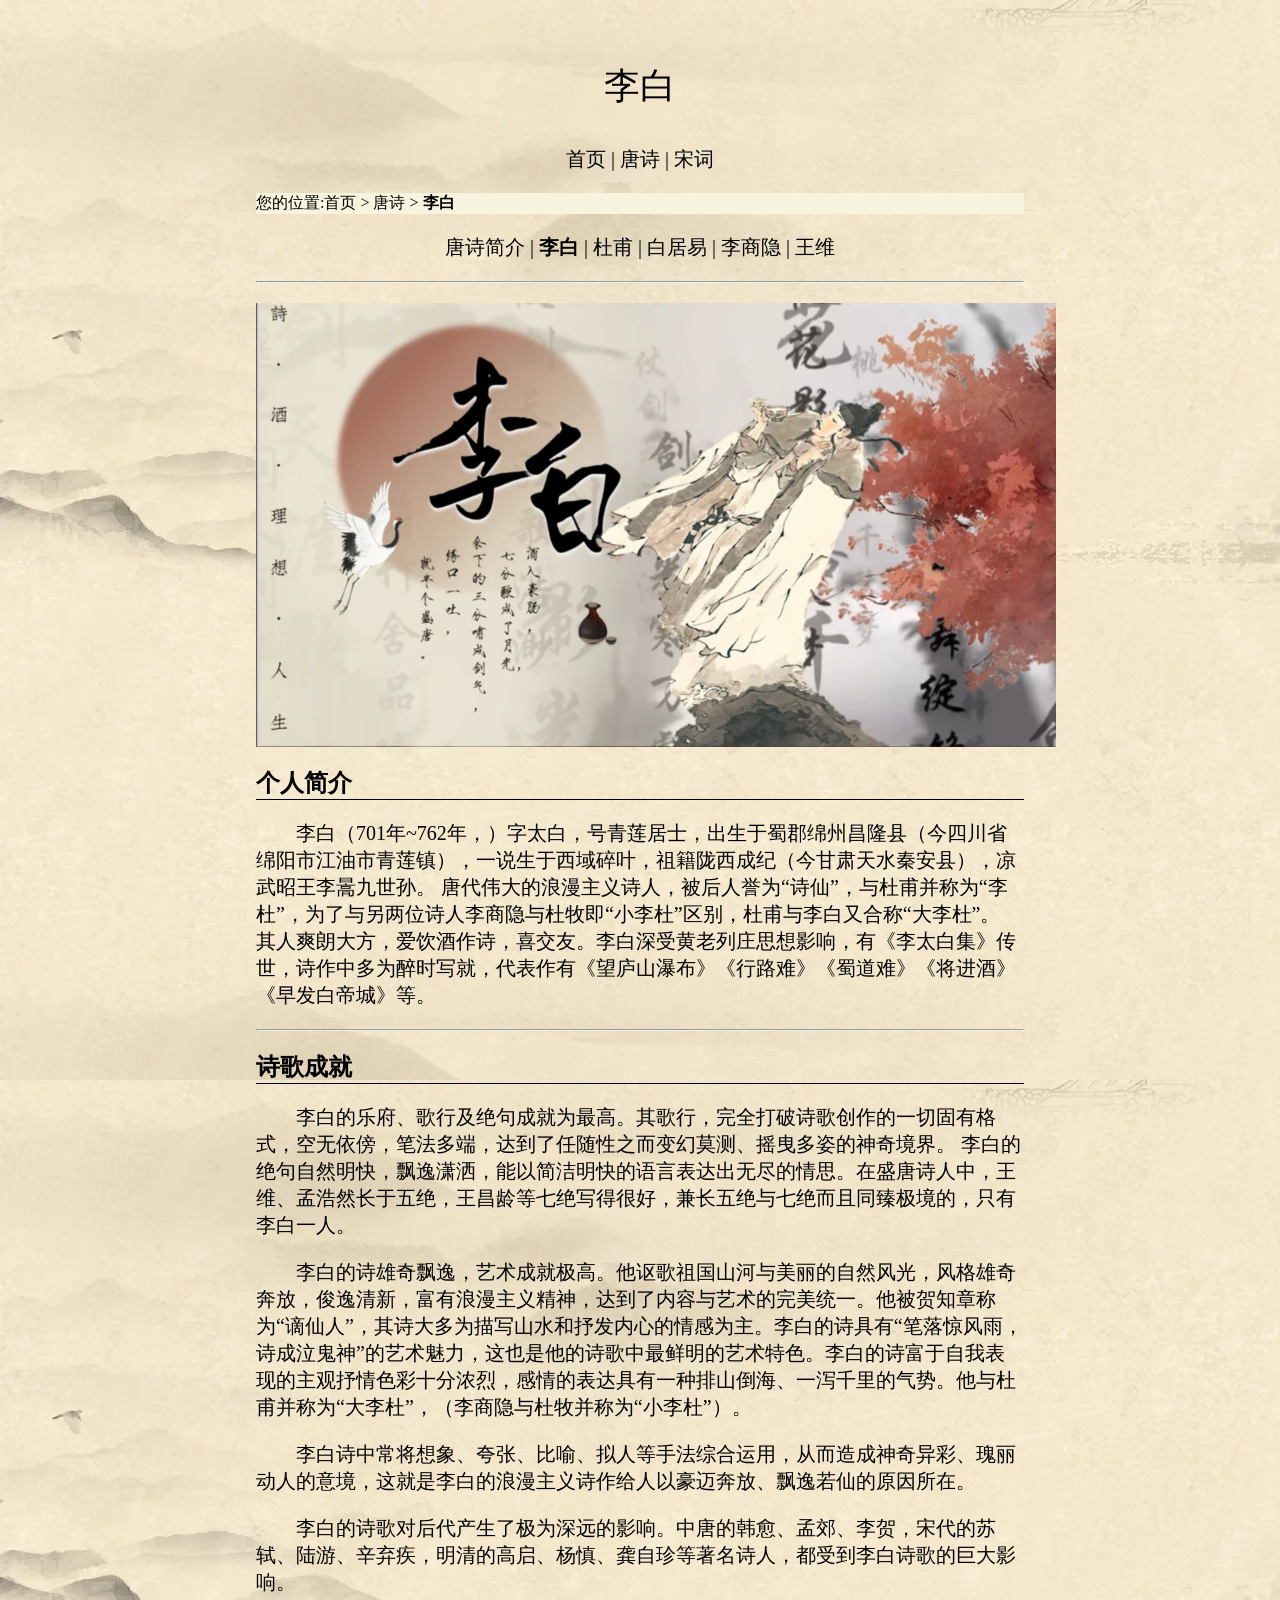
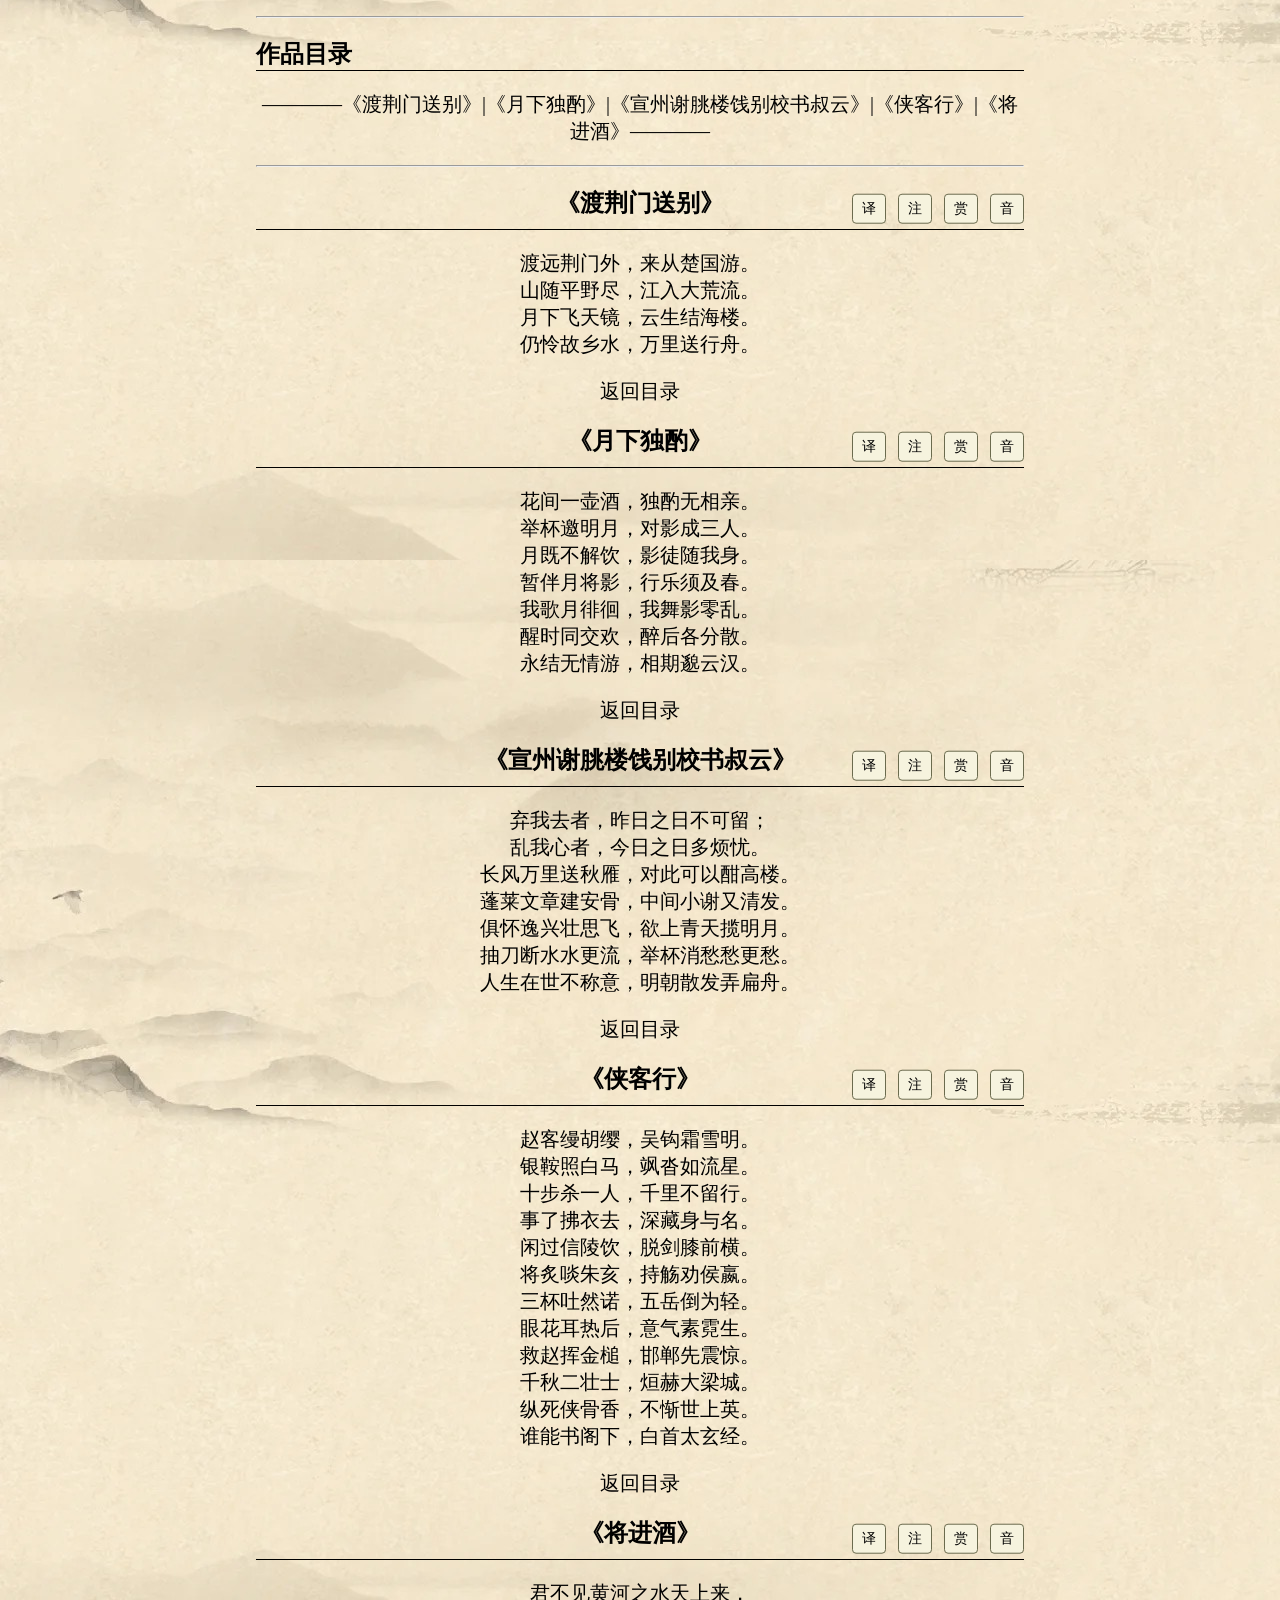
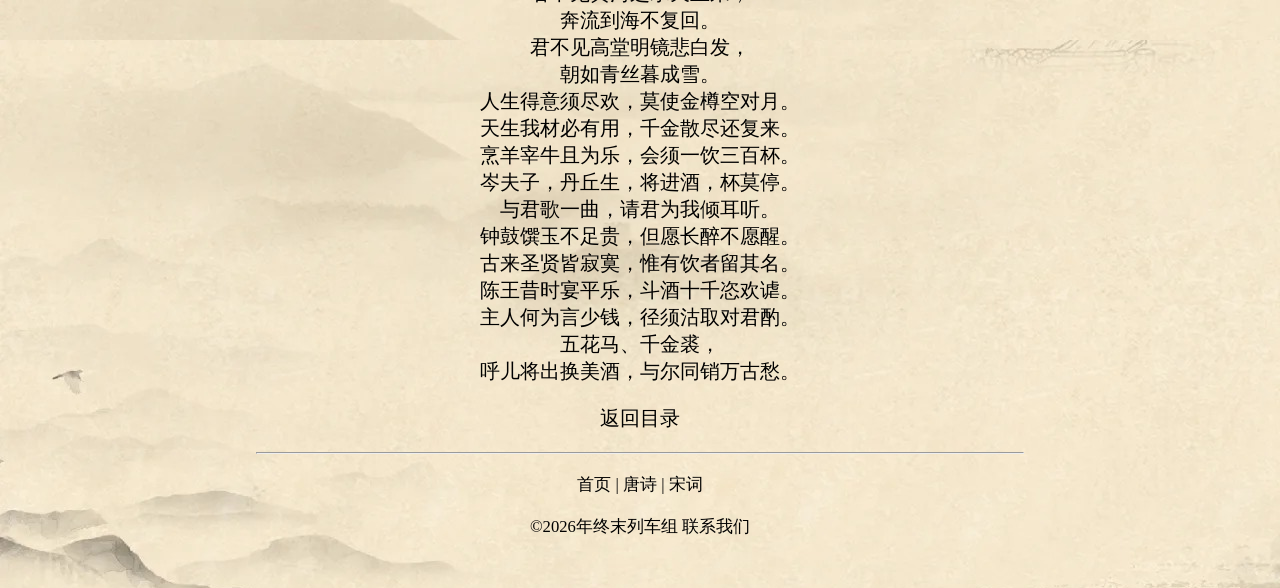
<file: tangshi/libai.html>
<html>
    <head><title>李白</title>
    <link rel="stylesheet" type="text/css" href="../mycss.css" />
    </head>
<body>
    <h1 align="center">李白</h1>
    <p align="center"><a href="../index.html">首页</a> | <a href="../tangshi/tangshi.html">唐诗</a> | <a href="../songci/songci.html">宋词</a></p>
    <p style="background:#f6f3de;font-family: 楷体;font-size:medium">您的位置:<a href="../index.html">首页</a> > <a href="../tangshi/tangshi.html">唐诗</a> > <strong>李白</strong></p>
    <p align="center"><a href="../tangshi/tangshi.html">唐诗简介</a>   | <strong>李白</strong>  | <a href="dufu.html">杜甫</a> | <a href="baijvyi.html">白居易</a> | <a href="lishangyin.html">李商隐</a> | <a href="wang.html">王维</a></p>
    <hr>
    <p align="center"><img src="../images/libai.jpeg" width="800"></p>
    <h2>个人简介</h2>
   <p  style="text-indent: 2em;">
        李白（701年~762年，）字太白，号青莲居士，出生于蜀郡绵州昌隆县（今四川省绵阳市江油市青莲镇），一说生于西域碎叶，祖籍陇西成纪（今甘肃天水秦安县），凉武昭王李暠九世孙。
        唐代伟大的浪漫主义诗人，被后人誉为“诗仙”，与杜甫并称为“李杜”，为了与另两位诗人李商隐与杜牧即“小李杜”区别，杜甫与李白又合称“大李杜”。
        其人爽朗大方，爱饮酒作诗，喜交友。李白深受黄老列庄思想影响，有《李太白集》传世，诗作中多为醉时写就，代表作有《望庐山瀑布》《行路难》《蜀道难》《将进酒》《早发白帝城》等。
    </p>
    <hr>
    <h2>诗歌成就</h2>
    <p  style="text-indent: 2em;">
          李白的乐府、歌行及绝句成就为最高。其歌行，完全打破诗歌创作的一切固有格式，空无依傍，笔法多端，达到了任随性之而变幻莫测、摇曳多姿的神奇境界。
        李白的绝句自然明快，飘逸潇洒，能以简洁明快的语言表达出无尽的情思。在盛唐诗人中，王维、孟浩然长于五绝，王昌龄等七绝写得很好，兼长五绝与七绝而且同臻极境的，只有李白一人。
   </p> <p  style="text-indent: 2em;">李白的诗雄奇飘逸，艺术成就极高。他讴歌祖国山河与美丽的自然风光，风格雄奇奔放，俊逸清新，富有浪漫主义精神，达到了内容与艺术的完美统一。他被贺知章称为“谪仙人”，其诗大多为描写山水和抒发内心的情感为主。李白的诗具有“笔落惊风雨，诗成泣鬼神”的艺术魅力，这也是他的诗歌中最鲜明的艺术特色。李白的诗富于自我表现的主观抒情色彩十分浓烈，感情的表达具有一种排山倒海、一泻千里的气势。他与杜甫并称为“大李杜”，（李商隐与杜牧并称为“小李杜”）。
    </p><p  style="text-indent: 2em;">李白诗中常将想象、夸张、比喻、拟人等手法综合运用，从而造成神奇异彩、瑰丽动人的意境，这就是李白的浪漫主义诗作给人以豪迈奔放、飘逸若仙的原因所在。
    </p><p  style="text-indent: 2em;">李白的诗歌对后代产生了极为深远的影响。中唐的韩愈、孟郊、李贺，宋代的苏轼、陆游、辛弃疾，明清的高启、杨慎、龚自珍等著名诗人，都受到李白诗歌的巨大影响。
    </p>
    <hr>
      <h2><a name="mulu" id="mulu"></a>作品目录</h2>
    <div align="center">   
   <p style="font-size: 20px;">————<a href="#djm">《渡荆门送别》</a>|<a href="#yxdz">《月下独酌》</a>|<a href="#xzx">《宣州谢朓楼饯别校书叔云》</a>|<a href="#xkx">《侠客行》</a>|<a href="#qjj">《将进酒》</a>————</p>
    <hr>
    <h2 class="poem-heading"><a name="djm" id="djm"></a>《渡荆门送别》
        <span class="poem-tools">
            <button type="button" class="tag" title="显示/隐藏译文" onclick="togglePanel('djm-yi', this)">译</button>
            <button type="button" class="tag" title="显示/隐藏注释" onclick="togglePanel('djm-zhu', this)">注</button>
            <button type="button" class="tag" title="显示/隐藏赏析" onclick="togglePanel('djm-shang', this)">赏</button>
            <button type="button" class="tag" title="显示/隐藏拼音" onclick="togglePinyin(this)" data-poem="djm-shi">音</button>
        </span>
    </h2>
    <p id="djm-shi" class="poem-shi">
        <span class="ln"><span class="py">dù yuǎn jīng mén wài，lái cóng chǔ guó yóu。</span>渡远荆门外，来从楚国游。</span>
        <span class="ln"><span class="py">shān suí píng yě jìn，jiāng rù dà huāng liú。</span>山随平野尽，江入大荒流。</span>
        <span class="ln"><span class="py">yuè xià fēi tiān jìng，yún shēng jié hǎi lóu。</span>月下飞天镜，云生结海楼。</span>
        <span class="ln"><span class="py">réng lián gù xiāng shuǐ，wàn lǐ sòng xíng zhōu。</span>仍怜故乡水，万里送行舟。</span>
    </p>
    <div class="poem-info" id="djm-yi">
        <p class="panel-title">译文</p>
        <p><span class="yi-ori">渡远荆门外，来从楚国游。</span><br>
        <span class="yi-txt">我乘舟渡江来到遥远的荆门外，来到战国时期楚国的境内游览。</span></p>
        <p><span class="yi-ori">山随平野尽，江入大荒流。</span><br>
        <span class="yi-txt">高山随着平坦广阔的原野的出现而逐渐消失，江水在广阔无际的田野中奔流。</span></p>
        <p><span class="yi-ori">月下飞天镜，云生结海楼。</span><br>
        <span class="yi-txt">月亮在水中的倒影好像天上飞下来的一面天镜，云彩升起，变幻无穷，结成了海市蜃楼。</span></p>
        <p><span class="yi-ori">仍怜故乡水，万里送行舟。</span><br>
        <span class="yi-txt">我依然喜爱这来自故乡之水，不远万里来送我东行的小舟。</span></p>
        <p class="info-src">译文参考：古诗文网</p>
    </div>
    <div class="poem-info" id="djm-zhu">
        <p class="panel-title">注释</p>
        <p><b>荆门：</b>山名，位于今湖北省宜都县西北长江南岸，与北岸虎牙山对峙，地势险要，自古即有楚蜀咽喉之称。</p>
        <p><b>远：</b>远自。</p>
        <p><b>楚国：</b>楚地，指湖北一带，春秋时期属楚国。</p>
        <p><b>平野：</b>平坦广阔的原野。</p>
        <p><b>江：</b>长江。</p>
        <p><b>大荒：</b>广阔无际的田野。</p>
        <p><b>月下飞天镜：</b>明月映入江水，如同从天上飞下的一面明镜。</p>
        <p><b>海楼：</b>海市蜃楼，这里形容江上云霞形成的奇丽景象。</p>
        <p><b>仍：</b>依然。<b>怜：</b>怜爱、喜爱。</p>
        <p><b>故乡水：</b>指从四川流来的长江水。李白自幼生活在蜀地，故称蜀地为故乡。</p>
        <p class="info-src">注释参考：古诗文网</p>
    </div>
    <div class="poem-info" id="djm-shang">
        <p class="panel-title">赏析</p>
        <p class="p-para">《渡荆门送别》写于李白青年时期初次出蜀远游之际。他由水路经巴渝、出三峡，船过荆门山后，两岸高峻的群山渐渐退去，眼前展现出一望无际的平原旷野，于是写下这首诗。题目虽为“送别”，所送的并不是友人，而是故乡。</p>
        <p class="p-para">首联“渡远荆门外，来从楚国游”点明此行已远出荆门、来到楚地，为全诗展开壮阔的画面作铺垫。颔联“山随平野尽，江入大荒流”以舟行的视角写景：一个“随”字，把静止的群山写得仿佛随着原野展开而不断退去，化静为动；一个“入”字，又写出长江奔涌直泻、流向辽阔原野的气势。两句境界开阔，也流露出诗人初出三峡、眼界顿开的喜悦之情。</p>
        <p class="p-para">颈联“月下飞天镜，云生结海楼”一俯一仰：夜晚，月影映入平静的江面，如一面天镜飞下；白天，云气升腾变幻，又像结成了海市蜃楼。前句以水中明月反衬江水的平静，后句以云霞奇景衬托天空的辽阔，想象奇丽，富有浪漫色彩。</p>
        <p class="p-para">尾联“仍怜故乡水，万里送行舟”点出“送别”的题旨。诗人不直说自己留恋故乡，反而说故乡之水有情，不远万里一路送行舟，从对面落笔，更深一层地写出对故乡的依恋，情味含蓄而绵长。</p>
        <p class="p-para">全诗以叙事起，以抒情结，写景雄浑壮阔，抒情深婉动人，结构浑然一体。其中“山随平野尽，江入大荒流”一联，更是历来传诵的写江行壮景的名句。</p>
        <p class="info-src">赏析参考：古诗文网</p>
    </div>
    <p><a href="#mulu">返回目录</a></p>
    <h2 class="poem-heading"><a name="yxdz" id="yxdz"></a>《月下独酌》
        <span class="poem-tools">
            <button type="button" class="tag" title="显示/隐藏译文" onclick="togglePanel('yxdz-yi', this)">译</button>
            <button type="button" class="tag" title="显示/隐藏注释" onclick="togglePanel('yxdz-zhu', this)">注</button>
            <button type="button" class="tag" title="显示/隐藏赏析" onclick="togglePanel('yxdz-shang', this)">赏</button>
            <button type="button" class="tag" title="显示/隐藏拼音" onclick="togglePinyin(this)" data-poem="yxdz-shi">音</button>
        </span>
    </h2>
    <p id="yxdz-shi" class="poem-shi">
        <span class="ln"><span class="py">huā jiān yī hú jiǔ，dú zhuó wú xiāng qīn。</span>花间一壶酒，独酌无相亲。</span>
        <span class="ln"><span class="py">jǔ bēi yāo míng yuè，duì yǐng chéng sān rén。</span>举杯邀明月，对影成三人。</span>
        <span class="ln"><span class="py">yuè jì bù jiě yǐn，yǐng tú suí wǒ shēn。</span>月既不解饮，影徒随我身。</span>
        <span class="ln"><span class="py">zàn bàn yuè jiāng yǐng，xíng lè xū jí chūn。</span>暂伴月将影，行乐须及春。</span>
        <span class="ln"><span class="py">wǒ gē yuè pái huái，wǒ wǔ yǐng líng luàn。</span>我歌月徘徊，我舞影零乱。</span>
        <span class="ln"><span class="py">xǐng shí tóng jiāo huān，zuì hòu gè fēn sàn。</span>醒时同交欢，醉后各分散。</span>
        <span class="ln"><span class="py">yǒng jié wú qíng yóu，xiāng qī miǎo yún hàn。</span>永结无情游，相期邈云汉。</span>
    </p>
    <div class="poem-info" id="yxdz-yi">
        <p class="panel-title">译文</p>
        <p><span class="yi-ori">花间一壶酒，独酌无相亲。</span><br>
        <span class="yi-txt">在花丛中摆上一壶美酒，我自斟自饮，身边没有一个亲友。</span></p>
        <p><span class="yi-ori">举杯邀明月，对影成三人。</span><br>
        <span class="yi-txt">举杯向天，邀请明月，与我的影子相对，便成了三人。</span></p>
        <p><span class="yi-ori">月既不解饮，影徒随我身。</span><br>
        <span class="yi-txt">明月既然不能理解开怀畅饮之乐，影子也只能默默地跟随在我的左右。</span></p>
        <p><span class="yi-ori">暂伴月将影，行乐须及春。</span><br>
        <span class="yi-txt">暂且以明月、影子相伴，趁此春宵要及时行乐。</span></p>
        <p><span class="yi-ori">我歌月徘徊，我舞影零乱。</span><br>
        <span class="yi-txt">我吟诵诗篇，月亮伴随我徘徊；我手舞足蹈，影子便随我蹁跹零乱。</span></p>
        <p><span class="yi-ori">醒时同交欢，醉后各分散。</span><br>
        <span class="yi-txt">清醒时我们一同分享欢乐，酒醉以后就各自分散。</span></p>
        <p><span class="yi-ori">永结无情游，相期邈云汉。</span><br>
        <span class="yi-txt">但愿能永远尽情漫游，相约在缥缈的银河仙境边。</span></p>
        <p class="info-src">译文参考：古诗文网</p>
    </div>
    <div class="poem-info" id="yxdz-zhu">
        <p class="panel-title">注释</p>
        <p><b>独酌（zhuó）：</b>一个人饮酒。酌，饮酒。</p>
        <p><b>无相亲：</b>没有亲近的人。</p>
        <p><b>举杯邀明月，对影成三人：</b>举起酒杯邀请明月共饮，明月、诗人与月光下的身影合成三人。一说指月下人影、酒中人影与诗人共为三人。</p>
        <p><b>不解：</b>不懂，不理解。</p>
        <p><b>徒：</b>空，白白地。</p>
        <p><b>将：</b>和，共。</p>
        <p><b>及春：</b>趁着春光明媚之时。</p>
        <p><b>徘徊：</b>来回移动。</p>
        <p><b>零乱：</b>因起舞而身影纷乱。</p>
        <p><b>同交欢：</b>一起欢乐。</p>
        <p><b>无情游：</b>月和影没有知觉、不懂感情，诗人与它们结交共游，故称“无情游”。</p>
        <p><b>相期邈（miǎo）云汉：</b>相约在遥远的天上仙境相见。期，约会；邈，遥远；云汉，银河。</p>
        <p class="info-src">注释参考：古诗文网</p>
    </div>
    <div class="poem-info" id="yxdz-shang">
        <p class="panel-title">赏析</p>
        <p class="p-para">《月下独酌·其一》约作于天宝三载（744年）李白身居长安、官场失意之时，写诗人由政治失意而产生的一种孤寂忧愁的情怀。</p>
        <p class="p-para">诗人以独白的形式，自立自破，自破自立，诗情波澜起伏：先写花间独酌、无人相亲的冷清场面，忽发奇想，把天边的明月和月光下自己的影子拉了过来，连自己化成三人共饮，冷清清的场面顿时热闹起来。</p>
        <p class="p-para">然而明月“不解饮”，影子也不能饮酒，诗人只好暂且与月、影相伴，趁春宵及时行乐。酒酣之后，诗人既歌且舞，歌时月色徘徊不去，舞时身影随人零乱，仿佛醒时同乐、醉后方散。末二句更与月、影“永结无情游，相期邈云汉”，以“无情”写有情，把孤独之感推向极处。</p>
        <p class="p-para">全诗运用丰富的想象，表现出由独而不独、由不独而独的复杂情感。表面看来诗人真能自得其乐，背面却有无尽的凄凉；这种独而不独的旷达与排遣，正是诗人在长安难觅知音、无人共饮的寂寞心境的写照。</p>
        <p class="info-src">赏析参考：古诗文网</p>
    </div>
    <p><a href="#mulu">返回目录</a></p>
    <h2 class="poem-heading"><a name="xzx" id="xzx"></a>《宣州谢朓楼饯别校书叔云》
        <span class="poem-tools">
            <button type="button" class="tag" title="显示/隐藏译文" onclick="togglePanel('xzx-yi', this)">译</button>
            <button type="button" class="tag" title="显示/隐藏注释" onclick="togglePanel('xzx-zhu', this)">注</button>
            <button type="button" class="tag" title="显示/隐藏赏析" onclick="togglePanel('xzx-shang', this)">赏</button>
            <button type="button" class="tag" title="显示/隐藏拼音" onclick="togglePinyin(this)" data-poem="xzx-shi">音</button>
        </span>
    </h2>
    <p id="xzx-shi" class="poem-shi">
        <span class="ln"><span class="py">qì wǒ qù zhě，zuó rì zhī rì bù kě liú；</span>弃我去者，昨日之日不可留；</span>
        <span class="ln"><span class="py">luàn wǒ xīn zhě，jīn rì zhī rì duō fán yōu。</span>乱我心者，今日之日多烦忧。</span>
        <span class="ln"><span class="py">cháng fēng wàn lǐ sòng qiū yàn，duì cǐ kě yǐ hān gāo lóu。</span>长风万里送秋雁，对此可以酣高楼。</span>
        <span class="ln"><span class="py">péng lái wén zhāng jiàn ān gǔ，zhōng jiān xiǎo xiè yòu qīng fā。</span>蓬莱文章建安骨，中间小谢又清发。</span>
        <span class="ln"><span class="py">jù huái yì xìng zhuàng sī fēi，yù shàng qīng tiān lǎn míng yuè。</span>俱怀逸兴壮思飞，欲上青天揽明月。</span>
        <span class="ln"><span class="py">chōu dāo duàn shuǐ shuǐ gèng liú，jǔ bēi xiāo chóu chóu gèng chóu。</span>抽刀断水水更流，举杯消愁愁更愁。</span>
        <span class="ln"><span class="py">rén shēng zài shì bù chèn yì，míng zhāo sàn fà nòng piān zhōu。</span>人生在世不称意，明朝散发弄扁舟。</span>
    </p>
    <div class="poem-info" id="xzx-yi">
        <p class="panel-title">译文</p>
        <p><span class="yi-ori">弃我去者，昨日之日不可留；</span><br>
        <span class="yi-txt">弃我而去的昨天，早已不可挽留。</span></p>
        <p><span class="yi-ori">乱我心者，今日之日多烦忧。</span><br>
        <span class="yi-txt">乱我心绪的今天，使人无限烦忧。</span></p>
        <p><span class="yi-ori">长风万里送秋雁，对此可以酣高楼。</span><br>
        <span class="yi-txt">万里长风吹送南归的鸿雁，面对此景，正可以登上高楼开怀畅饮。</span></p>
        <p><span class="yi-ori">蓬莱文章建安骨，中间小谢又清发。</span><br>
        <span class="yi-txt">先生的文章颇具建安风骨，而我的诗风，也像谢朓那样清新秀丽。</span></p>
        <p><span class="yi-ori">俱怀逸兴壮思飞，欲上青天揽明月。</span><br>
        <span class="yi-txt">我们都满怀豪情逸兴，飞跃的神思像要腾空而上高高的青天，去摘取那皎洁的明月。</span></p>
        <p><span class="yi-ori">抽刀断水水更流，举杯消愁愁更愁。</span><br>
        <span class="yi-txt">拔刀断水，水却更加汹涌奔流；举杯消愁，愁情却更加浓烈。</span></p>
        <p><span class="yi-ori">人生在世不称意，明朝散发弄扁舟。</span><br>
        <span class="yi-txt">人生在世不能称心如意，不如披头散发，驾一叶扁舟归隐江湖。</span></p>
        <p class="info-src">译文参考：古诗文网</p>
    </div>
    <div class="poem-info" id="xzx-zhu">
        <p class="panel-title">注释</p>
        <p><b>谢朓（tiǎo）楼：</b>又名北楼、谢公楼，在宣州陵阳山上，南齐诗人谢朓任宣城太守时所建。</p>
        <p><b>饯别：</b>设酒食送行。</p>
        <p><b>校（jiào）书：</b>官名，即秘书省校书郎，掌管朝廷图书整理工作。</p>
        <p><b>叔云：</b>李云，李白族叔，时为秘书省校书郎。</p>
        <p><b>长风：</b>远风，大风。</p>
        <p><b>酣（hān）高楼：</b>在高楼上畅饮。酣，畅饮。</p>
        <p><b>蓬莱文章：</b>借指李云的文章。蓬莱，指东汉藏书之东观；唐人又以蓬莱借指秘书省。</p>
        <p><b>建安骨：</b>汉末建安年间“三曹”“七子”诗文的刚健风骨。</p>
        <p><b>小谢：</b>指谢朓。后人称谢灵运为“大谢”、谢朓为“小谢”，此处李白用以自比。</p>
        <p><b>清发（fā）：</b>清新秀发，指诗文清俊飘逸。</p>
        <p><b>逸兴（xìng）：</b>飘逸豪放的兴致。</p>
        <p><b>壮思：</b>雄心壮志。</p>
        <p><b>揽：</b>摘取。</p>
        <p><b>不称（chèn）意：</b>称心如意。</p>
        <p><b>明朝（zhāo）：</b>明天。</p>
        <p><b>散发（fà）：</b>不束冠，意为不做官，形容狂放不羁。</p>
        <p><b>弄扁（piān）舟：</b>乘小舟归隐江湖。扁舟，小船。</p>
        <p class="info-src">注释参考：古诗文网</p>
    </div>
    <div class="poem-info" id="xzx-shang">
        <p class="panel-title">赏析</p>
        <p class="p-para">《宣州谢朓楼饯别校书叔云》约作于天宝十二载（753年），是李白在宣州谢朓楼上为族叔李云饯别之作。诗人并不直言离别，而是重笔抒发自己怀才不遇的激愤，感情回复跌宕，语言明朗，音调激越高昂。</p>
        <p class="p-para">发端陡起壁立，直抒郁结：“昨日之日”与“今日之日”，指许多弃我而去的岁月和接踵而至的今天，日月不居、时光难驻的烦忧，融铸着诗人对污浊政治现实的感受。随后笔锋突转，“长风万里送秋雁，对此可以酣高楼”，由极端苦闷忽然转入壮阔明朗的境界，展示出诗人豪迈阔大的胸襟。</p>
        <p class="p-para">“蓬莱文章建安骨”以“蓬莱文章”借指李云的文章，赞其刚健风骨，兼合题中谢朓楼与校书；“俱怀逸兴壮思飞，欲上青天揽明月”则把双方豪情逸兴推向高潮，见出诗人对高洁理想境界的向往。“抽刀断水水更流，举杯消愁愁更愁”以眼前宛溪流水设喻，新奇贴切而富有生活气息，写出烦忧难遣、力图摆脱苦闷的倔强。</p>
        <p class="p-para">结尾“人生在世不称意，明朝散发弄扁舟”虽有逃避现实的成分，但全诗仍贯注豪迈慷慨的情怀。整首诗一波三折、起落无端，忧愤苦闷中显现豪放雄放的气概，达到了豪放与自然和谐统一的境界。</p>
        <p class="info-src">赏析参考：古诗文网</p>
    </div>
    <p><a href="#mulu">返回目录</a></p>
    <h2 class="poem-heading"><a name="xkx" id="xkx"></a>《侠客行》
        <span class="poem-tools">
            <button type="button" class="tag" title="显示/隐藏译文" onclick="togglePanel('xkx-yi', this)">译</button>
            <button type="button" class="tag" title="显示/隐藏注释" onclick="togglePanel('xkx-zhu', this)">注</button>
            <button type="button" class="tag" title="显示/隐藏赏析" onclick="togglePanel('xkx-shang', this)">赏</button>
            <button type="button" class="tag" title="显示/隐藏拼音" onclick="togglePinyin(this)" data-poem="xkx-shi">音</button>
        </span>
    </h2>
    <p id="xkx-shi" class="poem-shi">
        <span class="ln"><span class="py">zhào kè màn hú yīng，wú gōu shuāng xuě míng。</span>赵客缦胡缨，吴钩霜雪明。</span>
        <span class="ln"><span class="py">yín ān zhào bái mǎ，sà tà rú liú xīng。</span>银鞍照白马，飒沓如流星。</span>
        <span class="ln"><span class="py">shí bù shā yī rén，qiān lǐ bù liú xíng。</span>十步杀一人，千里不留行。</span>
        <span class="ln"><span class="py">shì liǎo fú yī qù，shēn cáng shēn yǔ míng。</span>事了拂衣去，深藏身与名。</span>
        <span class="ln"><span class="py">xián guò xìn líng yǐn，tuō jiàn xī qián héng。</span>闲过信陵饮，脱剑膝前横。</span>
        <span class="ln"><span class="py">jiāng zhì dàn zhū hài，chí shāng quàn hóu yíng。</span>将炙啖朱亥，持觞劝侯嬴。</span>
        <span class="ln"><span class="py">sān bēi tǔ rán nuò，wǔ yuè dào wéi qīng。</span>三杯吐然诺，五岳倒为轻。</span>
        <span class="ln"><span class="py">yǎn huā ěr rè hòu，yì qì sù ní shēng。</span>眼花耳热后，意气素霓生。</span>
        <span class="ln"><span class="py">jiù zhào huī jīn chuí，hán dān xiān zhèn jīng。</span>救赵挥金槌，邯郸先震惊。</span>
        <span class="ln"><span class="py">qiān qiū èr zhuàng shì，xuǎn hè dà liáng chéng。</span>千秋二壮士，烜赫大梁城。</span>
        <span class="ln"><span class="py">zòng sǐ xiá gǔ xiāng，bù cán shì shàng yīng。</span>纵死侠骨香，不惭世上英。</span>
        <span class="ln"><span class="py">shuí néng shū gé xià，bái shǒu tài xuán jīng。</span>谁能书阁下，白首太玄经。</span>
    </p>
    <div class="poem-info" id="xkx-yi">
        <p class="panel-title">译文</p>
        <p><span class="yi-ori">赵客缦胡缨，吴钩霜雪明。</span><br>
        <span class="yi-txt">燕赵之地的侠客，头上系着没有纹饰的粗制帽带，腰间佩带的吴钩宝剑如霜雪一样明亮。</span></p>
        <p><span class="yi-ori">银鞍照白马，飒沓如流星。</span><br>
        <span class="yi-txt">银鞍与白马相互辉映，侠客策马飞奔，如飒飒流星一闪而过。</span></p>
        <p><span class="yi-ori">十步杀一人，千里不留行。</span><br>
        <span class="yi-txt">侠客武艺盖世，十步可斩杀一人，千里远行，无人能挡。</span></p>
        <p><span class="yi-ori">事了拂衣去，深藏身与名。</span><br>
        <span class="yi-txt">事成之后便拂袖而去，把自己的行迹与美名全都隐藏起来。</span></p>
        <p><span class="yi-ori">闲过信陵饮，脱剑膝前横。</span><br>
        <span class="yi-txt">闲暇时来到信陵君府上饮酒，解下宝剑横放在膝前。</span></p>
        <p><span class="yi-ori">将炙啖朱亥，持觞劝侯嬴。</span><br>
        <span class="yi-txt">把烤肉分给朱亥吃，举起酒杯劝侯嬴畅饮。</span></p>
        <p><span class="yi-ori">三杯吐然诺，五岳倒为轻。</span><br>
        <span class="yi-txt">几杯热酒下肚便慷慨许诺，一诺千金，五岳与之相比反倒显得轻了。</span></p>
        <p><span class="yi-ori">眼花耳热后，意气素霓生。</span><br>
        <span class="yi-txt">酒后眼花耳热，意气勃勃而生，如白虹贯日，感动苍天。</span></p>
        <p><span class="yi-ori">救赵挥金槌，邯郸先震惊。</span><br>
        <span class="yi-txt">朱亥为救赵国挥起金槌，赵都邯郸上下都为之震惊。</span></p>
        <p><span class="yi-ori">千秋二壮士，烜赫大梁城。</span><br>
        <span class="yi-txt">二位壮士的豪举，千秋之后仍在大梁城传为美谈，声名烜赫。</span></p>
        <p><span class="yi-ori">纵死侠骨香，不惭世上英。</span><br>
        <span class="yi-txt">他们纵然已经死去，侠骨犹香，不愧为一世英豪。</span></p>
        <p><span class="yi-ori">谁能书阁下，白首太玄经。</span><br>
        <span class="yi-txt">谁愿像扬雄那样枯坐书阁，白了头发只为撰写一部《太玄经》？</span></p>
        <p class="info-src">译文参考：古诗文网</p>
    </div>
    <div class="poem-info" id="xkx-zhu">
        <p class="panel-title">注释</p>
        <p><b>侠客行：</b>乐府旧题，属歌行体。行，读 xíng，指歌行体的“行”。</p>
        <p><b>赵客：</b>燕赵之地的侠客。自古燕赵多慷慨悲歌之士。</p>
        <p><b>缦（màn）胡缨：</b>没有花纹的粗制帽带。缦，没有花纹；胡缨，北方民族样式的帽带。</p>
        <p><b>吴钩：</b>宝刀名，产于吴地，刃形似钩。</p>
        <p><b>霜雪明：</b>锋刃像霜雪一样明亮。</p>
        <p><b>飒沓（sà tà）：</b>迅疾的样子。</p>
        <p><b>信陵：</b>信陵君，战国四公子之一，礼贤下士，门下食客众多。</p>
        <p><b>将炙（zhì）啖（dàn）朱亥：</b>把烤肉给朱亥吃。炙，烤肉；啖，吃。</p>
        <p><b>侯嬴（yíng）：</b>原为魏都大梁东门守门人，后为信陵君门客。</p>
        <p><b>然诺：</b>许诺、承诺。</p>
        <p><b>五岳倒为轻：</b>承诺重于五岳，五岳与之相比反倒显得轻了。倒，反倒。</p>
        <p><b>素霓（ní）：</b>白虹。古人认为将有不寻常的大事时，会出现“白虹贯日”等天象。</p>
        <p><b>金槌：</b>即铁椎。朱亥曾袖藏铁椎击杀晋鄙，助信陵君救赵。</p>
        <p><b>邯郸：</b>赵国都城。</p>
        <p><b>烜赫（xuǎn hè）：</b>声名盛大。</p>
        <p><b>太玄经：</b>西汉扬雄的哲学著作。扬雄曾在皇帝藏书的天禄阁任校书工作。</p>
        <p class="info-src">注释参考：古诗文网</p>
    </div>
    <div class="poem-info" id="xkx-shang">
        <p class="panel-title">赏析</p>
        <p class="p-para">《侠客行》这首古风表达了作者对侠客的倾慕之情，以及对拯危济困、建功立业生活的向往。李白在诗中借他人故事来抒发个人情怀。</p>
        <p class="p-para">前八句刻画侠客的形象与行为：诗人以夸张笔法从装束、兵刃、坐骑写起，“赵客缦胡缨，吴钩霜雪明。银鞍照白马，飒沓如流星”，看似全在写物，却把侠客豪纵慷慨的气概写得栩栩如生。“十步杀一人，千里不留行”化用《庄子》典故，极言剑术高强；“事了拂衣去，深藏身与名”则写出侠客排忧解难、不图名利、重义守信的高尚人格。</p>
        <p class="p-para">中间十二句引入信陵君与侯嬴、朱亥的故事。侯嬴、朱亥为信陵君礼遇，意气激昂如白虹贯日，许下重于五岳的诺言；朱亥挥槌击杀晋鄙助信陵君救赵，邯郸为之震惊，二位壮士声名烜赫大梁。诗人以“纵死侠骨香，不惭世上英”热烈礼赞侠客精神。</p>
        <p class="p-para">末二句“谁能书阁下，白首太玄经”以枯坐书阁、皓首穷经的扬雄反衬侠客精神的崇高，对仅以著述传世的人生提出质疑。李白本就崇尚任侠，此诗亦是其豪情壮志的自我写照。</p>
        <p class="info-src">赏析参考：古诗文网</p>
    </div>
    <p><a href="#mulu">返回目录</a></p>
    <h2 class="poem-heading"><a name="qjj" id="qjj"></a>《将进酒》
        <span class="poem-tools">
            <button type="button" class="tag" title="显示/隐藏译文" onclick="togglePanel('qjj-yi', this)">译</button>
            <button type="button" class="tag" title="显示/隐藏注释" onclick="togglePanel('qjj-zhu', this)">注</button>
            <button type="button" class="tag" title="显示/隐藏赏析" onclick="togglePanel('qjj-shang', this)">赏</button>
            <button type="button" class="tag" title="显示/隐藏拼音" onclick="togglePinyin(this)" data-poem="qjj-shi">音</button>
        </span>
    </h2>
    <p id="qjj-shi" class="poem-shi">
        <span class="ln"><span class="py">jūn bù jiàn huáng hé zhī shuǐ tiān shàng lái，</span>君不见黄河之水天上来，</span>
        <span class="ln"><span class="py">bēn liú dào hǎi bù fù huí。</span>奔流到海不复回。</span>
        <span class="ln"><span class="py">jūn bù jiàn gāo táng míng jìng bēi bái fà，</span>君不见高堂明镜悲白发，</span>
        <span class="ln"><span class="py">zhāo rú qīng sī mù chéng xuě。</span>朝如青丝暮成雪。</span>
        <span class="ln"><span class="py">rén shēng dé yì xū jìn huān，mò shǐ jīn zūn kōng duì yuè。</span>人生得意须尽欢，莫使金樽空对月。</span>
        <span class="ln"><span class="py">tiān shēng wǒ cái bì yǒu yòng，qiān jīn sàn jìn hái fù lái。</span>天生我材必有用，千金散尽还复来。</span>
        <span class="ln"><span class="py">pēng yáng zǎi niú qiě wéi lè，huì xū yī yǐn sān bǎi bēi。</span>烹羊宰牛且为乐，会须一饮三百杯。</span>
        <span class="ln"><span class="py">cén fū zǐ，dān qiū shēng，qiāng jìn jiǔ，bēi mò tíng。</span>岑夫子，丹丘生，将进酒，杯莫停。</span>
        <span class="ln"><span class="py">yǔ jūn gē yī qǔ，qǐng jūn wèi wǒ qīng ěr tīng。</span>与君歌一曲，请君为我倾耳听。</span>
        <span class="ln"><span class="py">zhōng gǔ zhuàn yù bù zú guì，dàn yuàn cháng zuì bù yuàn xǐng。</span>钟鼓馔玉不足贵，但愿长醉不愿醒。</span>
        <span class="ln"><span class="py">gǔ lái shèng xián jiē jì mò，wéi yǒu yǐn zhě liú qí míng。</span>古来圣贤皆寂寞，惟有饮者留其名。</span>
        <span class="ln"><span class="py">chén wáng xī shí yàn píng lè，dǒu jiǔ shí qiān zì huān xuè。</span>陈王昔时宴平乐，斗酒十千恣欢谑。</span>
        <span class="ln"><span class="py">zhǔ rén hé wèi yán shǎo qián，jìng xū gū qǔ duì jūn zhuó。</span>主人何为言少钱，径须沽取对君酌。</span>
        <span class="ln"><span class="py">wǔ huā mǎ、qiān jīn qiú，</span>五花马、千金裘，</span>
        <span class="ln"><span class="py">hū ér jiāng chū huàn měi jiǔ，yǔ ěr tóng xiāo wàn gǔ chóu。</span>呼儿将出换美酒，与尔同销万古愁。</span>
    </p>
    <div class="poem-info" id="qjj-yi">
        <p class="panel-title">译文</p>
        <p><span class="yi-ori">君不见黄河之水天上来，</span><br>
        <span class="yi-txt">难道你没有看见，那汹涌的黄河之水从天上倾泻而来，</span></p>
        <p><span class="yi-ori">奔流到海不复回。</span><br>
        <span class="yi-txt">滔滔滚滚直奔大海，永不回还。</span></p>
        <p><span class="yi-ori">君不见高堂明镜悲白发，</span><br>
        <span class="yi-txt">难道你没有看见，在高堂上面对明镜深沉悲叹那一头白发，</span></p>
        <p><span class="yi-ori">朝如青丝暮成雪。</span><br>
        <span class="yi-txt">早晨还如青丝，傍晚却已变得如白雪一般。</span></p>
        <p><span class="yi-ori">人生得意须尽欢，莫使金樽空对月。</span><br>
        <span class="yi-txt">人生得意之时就要尽情欢乐，不要让金杯空对着一轮明月。</span></p>
        <p><span class="yi-ori">天生我材必有用，千金散尽还复来。</span><br>
        <span class="yi-txt">上天生我这样的才具，必定有它的用处；千金散尽了还会重新得来。</span></p>
        <p><span class="yi-ori">烹羊宰牛且为乐，会须一饮三百杯。</span><br>
        <span class="yi-txt">烹羊宰牛，暂且尽情作乐，应当一口气饮上它三百杯。</span></p>
        <p><span class="yi-ori">岑夫子，丹丘生，将进酒，杯莫停。</span><br>
        <span class="yi-txt">岑夫子、丹丘生啊，请快些喝酒吧，不要让酒杯停下。</span></p>
        <p><span class="yi-ori">与君歌一曲，请君为我倾耳听。</span><br>
        <span class="yi-txt">我为你们唱一支歌，请你们为我倾耳细听。</span></p>
        <p><span class="yi-ori">钟鼓馔玉不足贵，但愿长醉不愿醒。</span><br>
        <span class="yi-txt">钟鼓馔玉的富贵生活不值得珍惜，我只愿长醉不愿醒来。</span></p>
        <p><span class="yi-ori">古来圣贤皆寂寞，惟有饮者留其名。</span><br>
        <span class="yi-txt">自古以来的圣贤都已寂寞无名，只有善饮的人才能留下美名。</span></p>
        <p><span class="yi-ori">陈王昔时宴平乐，斗酒十千恣欢谑。</span><br>
        <span class="yi-txt">想当年陈王曹植在平乐观设宴，一斗美酒值十千钱，纵情畅饮、恣意欢谑。</span></p>
        <p><span class="yi-ori">主人何为言少钱，径须沽取对君酌。</span><br>
        <span class="yi-txt">主人为什么说钱少？只管去买酒来，让我与你对饮。</span></p>
        <p><span class="yi-ori">五花马、千金裘，</span><br>
        <span class="yi-txt">什么五花宝马、千金狐裘，</span></p>
        <p><span class="yi-ori">呼儿将出换美酒，与尔同销万古愁。</span><br>
        <span class="yi-txt">快叫侍儿拿去统统换成美酒，与你一同消解这无穷无尽的万古长愁！</span></p>
        <p class="info-src">译文参考：古诗文网</p>
    </div>
    <div class="poem-info" id="qjj-zhu">
        <p class="panel-title">注释</p>
        <p><b>将（qiāng）进酒：</b>劝酒歌，属乐府旧题。将，请。</p>
        <p><b>君不见：</b>乐府中常用的一种夸语，意为“你难道没有看见”。</p>
        <p><b>天上来：</b>黄河发源于青海，因那里地势极高，故称。</p>
        <p><b>高堂：</b>房屋的正室厅堂，这里指在高堂上明镜照见白发。</p>
        <p><b>青丝：</b>喻柔软的黑发。</p>
        <p><b>得意：</b>适意高兴的时候。</p>
        <p><b>金樽（zūn）：</b>精美的酒杯。</p>
        <p><b>会须：</b>正应当。</p>
        <p><b>岑（cén）夫子：</b>岑勋。<b>丹丘生：</b>元丹丘。二人均为李白好友。</p>
        <p><b>钟鼓馔（zhuàn）玉：</b>指富贵豪华的生活。钟鼓，富贵人家宴饮时奏乐；馔玉，食物精美如玉。</p>
        <p><b>陈王：</b>陈思王曹植。<b>平乐：</b>观名，在洛阳西门外，为汉代豪贵的娱乐场所。</p>
        <p><b>斗酒十千：</b>一斗酒值十千钱，形容酒美价昂。</p>
        <p><b>恣（zì）：</b>纵情任意。<b>谑（xuè）：</b>戏谑、取乐。</p>
        <p><b>主人：</b>指宴请李白的元丹丘。</p>
        <p><b>径须：</b>干脆、只管。<b>沽：</b>买。</p>
        <p><b>五花马：</b>指名贵的马，一说毛色作五花纹，一说颈毛修剪成五瓣。</p>
        <p><b>千金裘（qiú）：</b>价值千金的皮衣。</p>
        <p><b>尔：</b>你。<b>销：</b>同“消”。</p>
        <p class="info-src">注释参考：古诗文网</p>
    </div>
    <div class="poem-info" id="qjj-shang">
        <p class="panel-title">赏析</p>
        <p class="p-para">《将进酒》是李白沿用乐府古题创作的一首七言歌行，约作于天宝年间李白离京后漫游梁、宋，与友人岑勋、元丹丘相会之时。诗人借酒兴诗，酣畅淋漓地抒发怀才不遇的感慨，是李白咏酒诗中的代表作。</p>
        <p class="p-para">开篇以两组“君不见”长句起兴：黄河之水天上来、奔流到海不复回，以空间之壮阔喻光阴一去不返；高堂明镜悲白发、朝如青丝暮成雪，把人生由青春到老写成朝夕之间，悲感极深却不堕纤弱，是巨人式的感伤。</p>
        <p class="p-para">接着，“人生得意须尽欢，莫使金樽空对月”“天生我材必有用，千金散尽还复来”，于貌似消极中透出强烈的自信与入世的热望；“烹羊宰牛且为乐，会须一饮三百杯”及“岑夫子，丹丘生，将进酒，杯莫停”等短句，使狂放之情趋于高潮。“钟鼓馔玉不足贵，但愿长醉不愿醒”“古来圣贤皆寂寞，惟有饮者留其名”，则借古人酒杯浇自家块垒，诗情由狂放转为愤激。</p>
        <p class="p-para">结尾以陈王曹植“斗酒十千恣欢谑”自比，进而典裘当马，“呼儿将出换美酒”，最后结穴于“与尔同销万古愁”，与开篇之“悲”相照应。全诗大起大落，以七言为主而杂以三、五言，参差错落；屡用“千金”“三百杯”“万古愁”等巨额数字，夸张而不觉空洞。情极悲愤而作狂放，语极豪纵而又沉着，充分体现了李白七言歌行的独特风格。</p>
        <p class="info-src">赏析参考：古诗文网</p>
    </div>
    <p><a href="#mulu">返回目录</a></p>
    </div>
    <hr>
    <p align="center"><small><a href="../index.html">首页</a> | <a href="../tangshi/tangshi.html">唐诗</a> | 宋词</small></p>
    <p align="center"><small>&copy;2026年终末列车组 <a href="mailto:564997486@qq.com">联系我们</a></p>

<script>
function togglePanel(id, btn) {
    var panel = document.getElementById(id);
    if (!panel) return;
    var show = !panel.classList.contains('show');
    panel.classList.toggle('show', show);
    btn.classList.toggle('on', show);
}
function togglePinyin(btn) {
    var id = btn.getAttribute('data-poem') || 'djm-shi';
    var poem = document.getElementById(id);
    if (!poem) return;
    var show = !poem.classList.contains('showpy');
    poem.classList.toggle('showpy', show);
    btn.classList.toggle('on', show);
}
if (window.top && window.top !== window) {
    var homeLinks = document.querySelectorAll('a[href="../index.html"]');
    for (var i = 0; i < homeLinks.length; i++) {
        homeLinks[i].addEventListener("click", function (e) {
            e.preventDefault();
            window.top.postMessage("tangsong-go-home", "*");
        });
    }
}
</script>
</body>
</html>
</file>
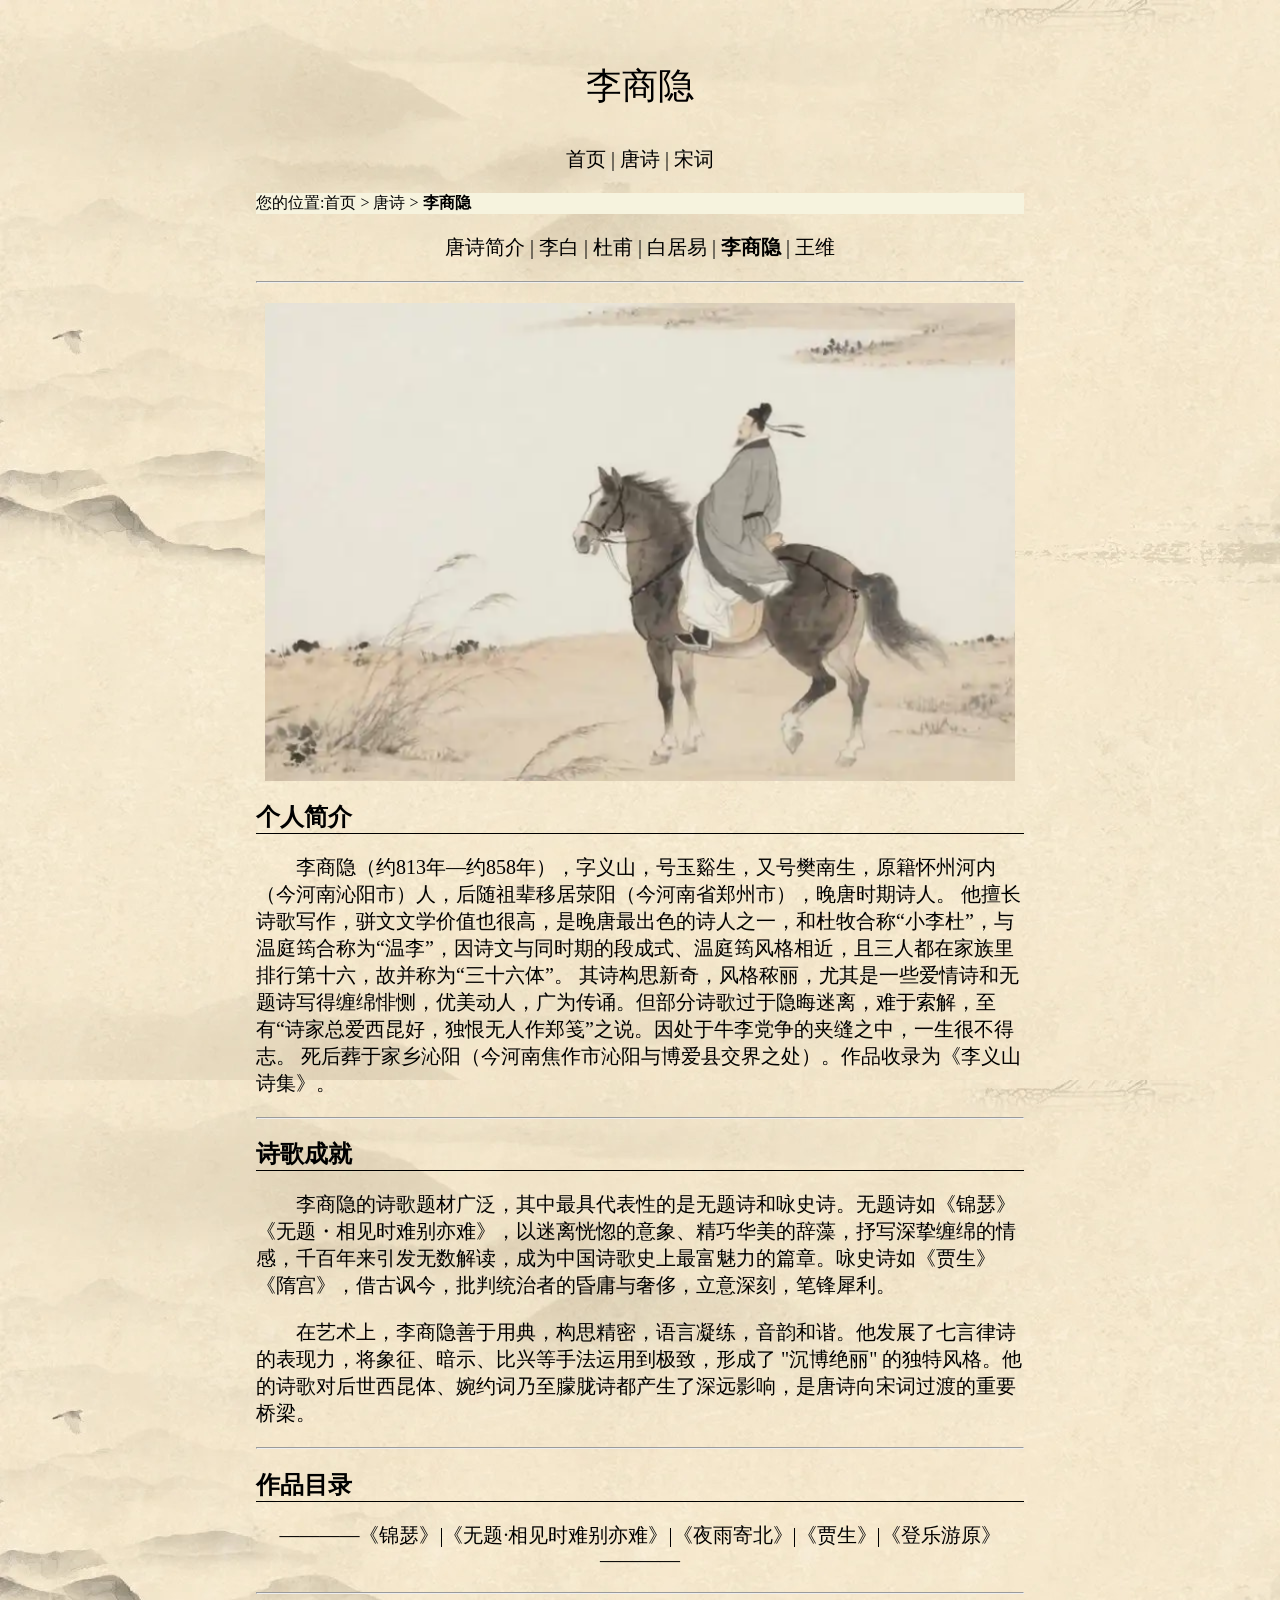
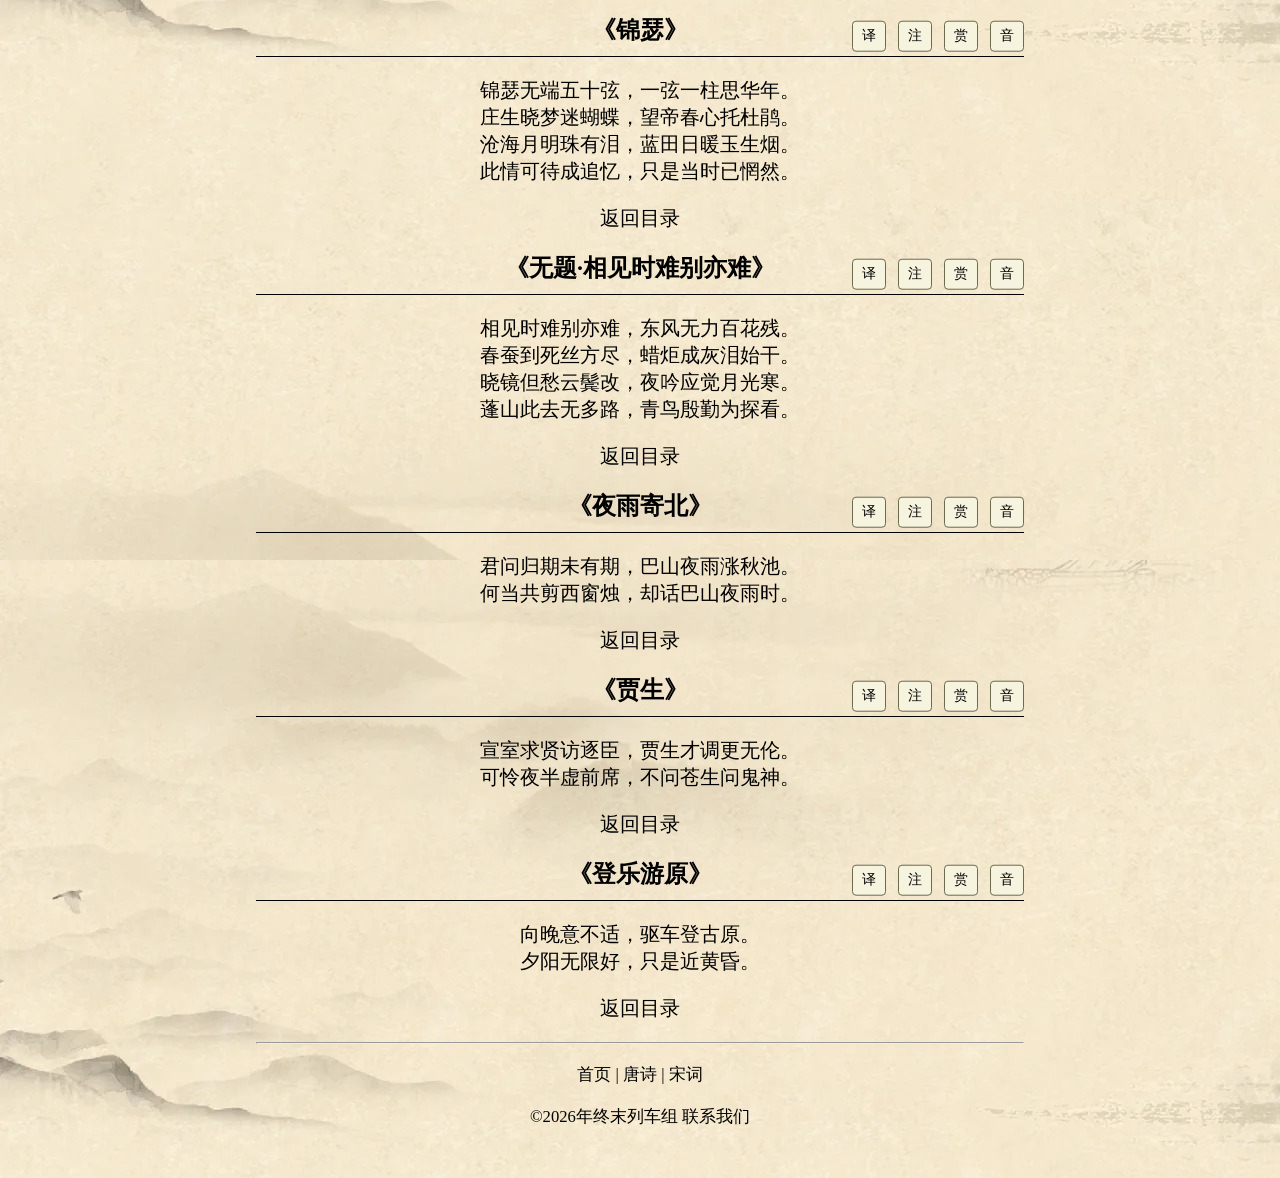
<file: tangshi/lishangyin.html>
<html>
    <head><title>李商隐</title>
    <link rel="stylesheet" type="text/css" href="../mycss.css" />
    </head>
<body>
    <h1 align="center">李商隐</h1>
    <p align="center"><a href="../index.html">首页</a> | <a href="../tangshi/tangshi.html">唐诗</a> | <a href="../songci/songci.html">宋词</a></p>
    <p style="background:#f6f3de;font-family: 楷体;font-size:medium">您的位置:<a href="../index.html">首页</a> > <a href="../tangshi/tangshi.html">唐诗</a> > <strong>李商隐</strong></p>
    <p align="center"><a href="../tangshi/tangshi.html">唐诗简介</a>   | <a href="libai.html">李白</a> | <a href="dufu.html">杜甫</a> | <a href="baijvyi.html">白居易</a> | <strong>李商隐</strong> | <a href="wang.html">王维</a></p>
    <hr>
    <p align="center"><img src="../images/lishangyin.png" width="750"></p>
    <h2>个人简介</h2>
    <p  style="text-indent: 2em;">
        李商隐（约813年—约858年），字义山，号玉谿生，又号樊南生，原籍怀州河内（今河南沁阳市）人，后随祖辈移居荥阳（今河南省郑州市），晚唐时期诗人。
        他擅长诗歌写作，骈文文学价值也很高，是晚唐最出色的诗人之一，和杜牧合称“小李杜”，与温庭筠合称为“温李”，因诗文与同时期的段成式、温庭筠风格相近，且三人都在家族里排行第十六，故并称为“三十六体”。
        其诗构思新奇，风格秾丽，尤其是一些爱情诗和无题诗写得缠绵悱恻，优美动人，广为传诵。但部分诗歌过于隐晦迷离，难于索解，至有“诗家总爱西昆好，独恨无人作郑笺”之说。因处于牛李党争的夹缝之中，一生很不得志。
        死后葬于家乡沁阳（今河南焦作市沁阳与博爱县交界之处）。作品收录为《李义山诗集》。
    </p>
    <hr>
    <h2>诗歌成就</h2>
    <p  style="text-indent: 2em;">
         李商隐的诗歌题材广泛，其中最具代表性的是无题诗和咏史诗。无题诗如《锦瑟》《无题・相见时难别亦难》，以迷离恍惚的意象、精巧华美的辞藻，抒写深挚缠绵的情感，千百年来引发无数解读，成为中国诗歌史上最富魅力的篇章。咏史诗如《贾生》《隋宫》，借古讽今，批判统治者的昏庸与奢侈，立意深刻，笔锋犀利。
</p>
<p  style="text-indent: 2em;">在艺术上，李商隐善于用典，构思精密，语言凝练，音韵和谐。他发展了七言律诗的表现力，将象征、暗示、比兴等手法运用到极致，形成了 "沉博绝丽" 的独特风格。他的诗歌对后世西昆体、婉约词乃至朦胧诗都产生了深远影响，是唐诗向宋词过渡的重要桥梁。 
    </p>
    <hr>
      <h2><a name="mulu" id="mulu"></a>作品目录</h2>
    <div align="center">   
    <p style="font-size: 20px;">————<a href="#jins">《锦瑟》</a>|<a href="#xjsn">《无题·相见时难别亦难》</a>|<a href="#yyjb">《夜雨寄北》</a>|<a href="#jias">《贾生》</a>|<a href="#dlyy">《登乐游原》</a>————</p>
    <hr>
    <h2 class="poem-heading"><a name="jins" id="jins"></a>《锦瑟》
        <span class="poem-tools">
            <button type="button" class="tag" title="显示/隐藏译文" onclick="togglePanel('jins-yi', this)">译</button>
            <button type="button" class="tag" title="显示/隐藏注释" onclick="togglePanel('jins-zhu', this)">注</button>
            <button type="button" class="tag" title="显示/隐藏赏析" onclick="togglePanel('jins-shang', this)">赏</button>
            <button type="button" class="tag" title="显示/隐藏拼音" onclick="togglePinyin(this)" data-poem="jins-shi">音</button>
        </span>
    </h2>
    <p id="jins-shi" class="poem-shi">
<span class="ln"><span class="py">jǐn sè wú duān wǔ shí xián，yī xián yī zhù sī huá nián。</span>锦瑟无端五十弦，一弦一柱思华年。</span>
<span class="ln"><span class="py">zhuāng shēng xiǎo mèng mí hú dié，wàng dì chūn xīn tuō dù juān。</span>庄生晓梦迷蝴蝶，望帝春心托杜鹃。</span>
<span class="ln"><span class="py">cāng hǎi yuè míng zhū yǒu lèi，lán tián rì nuǎn yù shēng yān。</span>沧海月明珠有泪，蓝田日暖玉生烟。</span>
<span class="ln"><span class="py">cǐ qíng kě dài chéng zhuī yì，zhǐ shì dāng shí yǐ wǎng rán。</span>此情可待成追忆，只是当时已惘然。</span>
    </p>
<div class="poem-info" id="jins-yi">
        <p class="panel-title">译文</p>
<p><span class="yi-ori">锦瑟无端五十弦，一弦一柱思华年。</span><br>
        <span class="yi-txt">精美的瑟为什么有五十根弦，一弦一柱都叫我追忆青春年华。</span></p>
<p><span class="yi-ori">庄生晓梦迷蝴蝶，望帝春心托杜鹃。</span><br>
        <span class="yi-txt">庄周在梦中化为蝴蝶翩翩起舞，望帝把自己的幽恨托身于杜鹃。</span></p>
<p><span class="yi-ori">沧海月明珠有泪，蓝田日暖玉生烟。</span><br>
        <span class="yi-txt">沧海明月高照，鲛人泣泪成珠；蓝田红日和暖，可看到良玉生烟。</span></p>
<p><span class="yi-ori">此情可待成追忆，只是当时已惘然。</span><br>
        <span class="yi-txt">此时此景为什么要现在才追忆，只因为当时心中只是一片茫然。</span></p>
        <p class="info-src">译文参考：古诗文网</p>
    </div>
<div class="poem-info" id="jins-zhu">
        <p class="panel-title">注释</p>
<p><b>锦瑟：</b>装饰华美的瑟。</p>
<p><b>无端：</b>没来由、平白无故。</p>
<p><b>五十弦：</b>传说瑟原有五十弦。</p>
<p><b>一弦一柱思华年：</b>每一弦每一柱都令人追忆青春年华。</p>
<p><b>庄生晓梦迷蝴蝶：</b>用庄周梦蝶典故，写人生如梦。</p>
<p><b>望帝春心托杜鹃：</b>用望帝化为杜鹃的传说，写哀怨难泯。</p>
<p><b>沧海月明珠有泪：</b>传说鲛人泣泪成珠，写明珠含悲。</p>
<p><b>蓝田日暖玉生烟：</b>蓝田美玉在暖日照耀下升起烟霭，写美好可望而不可即。</p>
<p><b>可待：</b>岂待、哪能等到。</p>
<p><b>惘然：</b>迷惘失意的样子。</p>
        <p class="info-src">注释参考：古诗文网</p>
    </div>
<div class="poem-info" id="jins-shang">
        <p class="panel-title">赏析</p>
<p class="p-para">《锦瑟》诗题是按古诗的惯例以篇首二字为题，实是借瑟以隐题的无题诗。诗人在诗中追忆了自己的青春年华，伤感自己不幸的遭遇，他借用庄生梦蝶、杜鹃啼血、沧海珠泪、良玉生烟等典故，寄托其凄迷、悲慨、愤懑的心绪。全诗采用比兴手法，运用丰富的联想与想象，巧妙地将听觉的感受转化为视觉形象，以片段意象的组合，创造朦胧神秘的境界，诗中借助可视可感的诗歌形象来传达其真挚浓烈而又幽约深曲的情思。</p>
        <p class="info-src">赏析参考：古诗文网</p>
    </div>
<p><a href="#mulu">返回目录</a></p>






    <h2 class="poem-heading"><a name="xjsn" id="xjsn"></a>《无题·相见时难别亦难》
        <span class="poem-tools">
            <button type="button" class="tag" title="显示/隐藏译文" onclick="togglePanel('xjsn-yi', this)">译</button>
            <button type="button" class="tag" title="显示/隐藏注释" onclick="togglePanel('xjsn-zhu', this)">注</button>
            <button type="button" class="tag" title="显示/隐藏赏析" onclick="togglePanel('xjsn-shang', this)">赏</button>
            <button type="button" class="tag" title="显示/隐藏拼音" onclick="togglePinyin(this)" data-poem="xjsn-shi">音</button>
        </span>
    </h2>
    <p id="xjsn-shi" class="poem-shi">
<span class="ln"><span class="py">xiāng jiàn shí nán bié yì nán，dōng fēng wú lì bǎi huā cán。</span>相见时难别亦难，东风无力百花残。</span>
<span class="ln"><span class="py">chūn cán dào sǐ sī fāng jǐn，là jù chéng huī lèi shǐ gàn。</span>春蚕到死丝方尽，蜡炬成灰泪始干。</span>
<span class="ln"><span class="py">xiǎo jìng dàn chóu yún bìn gǎi，yè yín yīng jué yuè guāng hán。</span>晓镜但愁云鬓改，夜吟应觉月光寒。</span>
<span class="ln"><span class="py">péng shān cǐ qù wú duō lù，qīng niǎo yīn qín wèi tàn kān。</span>蓬山此去无多路，青鸟殷勤为探看。</span>
    </p>
<div class="poem-info" id="xjsn-yi">
        <p class="panel-title">译文</p>
<p><span class="yi-ori">相见时难别亦难，东风无力百花残。</span><br>
        <span class="yi-txt">相见很难，离别更难，何况在这东风无力、百花凋谢的暮春时节。</span></p>
<p><span class="yi-ori">春蚕到死丝方尽，蜡炬成灰泪始干。</span><br>
        <span class="yi-txt">春蚕结茧到死时丝才吐完，蜡烛要烧成灰烬时像泪一样的蜡油才能滴干。</span></p>
<p><span class="yi-ori">晓镜但愁云鬓改，夜吟应觉月光寒。</span><br>
        <span class="yi-txt">早晨梳妆照镜，只担忧如云的鬓发改变颜色，容颜不再。长夜独自吟诗不寐，必然感到冷月侵人。</span></p>
<p><span class="yi-ori">蓬山此去无多路，青鸟殷勤为探看。</span><br>
        <span class="yi-txt">蓬莱山离这儿不算太远，却无路可通，烦请青鸟一样的使者，殷勤地为我去探看。</span></p>
        <p class="info-src">译文参考：古诗文网</p>
    </div>
<div class="poem-info" id="xjsn-zhu">
        <p class="panel-title">注释</p>
<p><b>无题：</b>唐代以来，有的诗人不愿意标出能够表示主题的题目时，常用“ 无题”作诗的标题。</p>
<p><b>东风无力百花残：</b>这里指百花凋谢的暮春时节。东风，春风。残，凋零。</p>
<p><b>丝方尽：</b>丝，与“思”谐音，以“丝”喻“思”，含相思之意。</p>
        <p class="info-src">注释参考：古诗文网</p>
    </div>
<div class="poem-info" id="xjsn-shang">
        <p class="panel-title">赏析</p>
<p class="p-para">《无题》是一首以男女离别为题材创作的七言爱情诗。全诗以“别”字为诗眼，整体氛围绵缈深沉而不晦涩，语言华丽又自然，情怀凄苦而不失优美。全诗从头至尾都充满了痛苦、失望，但又缠绵、执着的情感。诗中每一联都是这种感情状态的反映，但是各联的具体意境又彼此有别。它们从不同的方面反复表现着融贯全诗的复杂感情，同时又相互衔接，纵向地展现出这种情感的心理过程。这首诗成功地再现了诗人心底深处的绵邈深情，情感联绵往复，细微精深，令人感动。</p>
        <p class="info-src">赏析参考：古诗文网</p>
    </div>
<p><a href="#mulu">返回目录</a></p>






    <h2 class="poem-heading"><a name="yyjb" id="yyjb"></a>《夜雨寄北》
        <span class="poem-tools">
            <button type="button" class="tag" title="显示/隐藏译文" onclick="togglePanel('yyjb-yi', this)">译</button>
            <button type="button" class="tag" title="显示/隐藏注释" onclick="togglePanel('yyjb-zhu', this)">注</button>
            <button type="button" class="tag" title="显示/隐藏赏析" onclick="togglePanel('yyjb-shang', this)">赏</button>
            <button type="button" class="tag" title="显示/隐藏拼音" onclick="togglePinyin(this)" data-poem="yyjb-shi">音</button>
        </span>
    </h2>
    <p id="yyjb-shi" class="poem-shi">
<span class="ln"><span class="py">jūn wèn guī qī wèi yǒu qī，bā shān yè yǔ zhǎng qiū chí。</span>君问归期未有期，巴山夜雨涨秋池。</span>
<span class="ln"><span class="py">hé dāng gòng jiǎn xī chuāng zhú，què huà bā shān yè yǔ shí。</span>何当共剪西窗烛，却话巴山夜雨时。</span>
    </p>
<div class="poem-info" id="yyjb-yi">
        <p class="panel-title">译文</p>
<p><span class="yi-ori">君问归期未有期，巴山夜雨涨秋池。</span><br>
        <span class="yi-txt">你问我回家的日期，我还没有确定日期，此刻巴山的夜雨淅淅沥沥，雨水已涨满秋池。</span></p>
<p><span class="yi-ori">何当共剪西窗烛，却话巴山夜雨时。</span><br>
        <span class="yi-txt">什么时候我们才能一起秉烛长谈，相互倾诉今宵巴山夜雨中的思念之情。</span></p>
        <p class="info-src">译文参考：古诗文网</p>
    </div>
<div class="poem-info" id="yyjb-zhu">
        <p class="panel-title">注释</p>
<p><b>寄北：</b>写诗寄给北方的人。诗人当时在巴蜀（现在四川省），他的亲友在长安，所以说“寄北”。这首诗表达了诗人对亲友的深刻怀念。</p>
<p><b>君：</b>对对方的尊称，等于现代汉语中的“您”。</p>
<p><b>归期：</b>指回家的日期。</p>
<p><b>巴山：</b>指大巴山，在陕西南部和四川东北交界处。这里泛指巴蜀一带。</p>
<p><b>秋池：</b>秋天的池塘。</p>
<p><b>何当：</b>什么时候。</p>
        <p class="info-src">注释参考：古诗文网</p>
    </div>
<div class="poem-info" id="yyjb-shang">
        <p class="panel-title">赏析</p>
<p class="p-para">《夜雨寄北》是一首七言绝句。此诗前两句以问答和对眼前环境的抒写，阐发了诗人孤寂的情怀和深切的思念；后两句则设想来日重逢谈心的欢悦情景，反衬出今夜的孤寂。诗即兴写来，写出刹那间情感的曲折变化，展现了质朴、自然的风格。与李商隐的其他诗词相比，这首诗更注重情感的直接表达，不依赖华丽的辞藻和复杂的象征。全诗构思新巧，跌宕有致，言浅意深，语短情长。</p>
        <p class="info-src">赏析参考：古诗文网</p>
    </div>
<p><a href="#mulu">返回目录</a></p>






    <h2 class="poem-heading"><a name="jias" id="jias"></a>《贾生》
        <span class="poem-tools">
            <button type="button" class="tag" title="显示/隐藏译文" onclick="togglePanel('jias-yi', this)">译</button>
            <button type="button" class="tag" title="显示/隐藏注释" onclick="togglePanel('jias-zhu', this)">注</button>
            <button type="button" class="tag" title="显示/隐藏赏析" onclick="togglePanel('jias-shang', this)">赏</button>
            <button type="button" class="tag" title="显示/隐藏拼音" onclick="togglePinyin(this)" data-poem="jias-shi">音</button>
        </span>
    </h2>
    <p id="jias-shi" class="poem-shi">
<span class="ln"><span class="py">xuān shì qiú xián fǎng zhú chén，jiǎ shēng cái diào gèng wú lún。</span>宣室求贤访逐臣，贾生才调更无伦。</span>
<span class="ln"><span class="py">kě lián yè bàn xū qián xí，bù wèn cāng shēng wèn guǐ shén。</span>可怜夜半虚前席，不问苍生问鬼神。</span>
    </p>
<div class="poem-info" id="jias-yi">
        <p class="panel-title">译文</p>
<p><span class="yi-ori">宣室求贤访逐臣，贾生才调更无伦。</span><br>
        <span class="yi-txt">汉文帝求贤在未央宫前殿召见被贬的臣子，贾谊的政治才能无人能比。</span></p>
<p><span class="yi-ori">可怜夜半虚前席，不问苍生问鬼神。</span><br>
        <span class="yi-txt">可惜文帝半夜移膝靠近贾谊听讲，不问百姓生计只问起鬼神之事。</span></p>
        <p class="info-src">译文参考：古诗文网</p>
    </div>
<div class="poem-info" id="jias-zhu">
        <p class="panel-title">注释</p>
<p><b>贾生：</b>指贾谊（前200—前168），西汉著名的政论家、文学家，力主改革弊政，提出了许多重要政治主张，但却遭谗被贬，一生抑郁不得志。</p>
<p><b>宣室：</b>汉代长安城中未央宫前殿的正室。</p>
<p><b>逐臣：</b>被放逐之臣，指贾谊曾被贬谪。</p>
<p><b>才调：</b>才华，这里指贾生的政治才能。</p>
<p><b>可怜：</b>可惜，可叹。</p>
<p><b>虚：</b>徒然。</p>
<p><b>前席：</b>在坐席上移膝靠近对方。</p>
        <p class="info-src">注释参考：古诗文网</p>
    </div>
<div class="poem-info" id="jias-shang">
        <p class="panel-title">赏析</p>
<p class="p-para">《贾生》是一首咏史诗。此诗通过讽刺汉文帝虽能求贤却不知贤的行为，反映了晚唐的社会现实：晚唐帝王也像文帝一般，表面开明，实则昏聩。全诗着眼点不在个人的穷通得失，而在于指出封建统治者不能真正重视人才，使其在政治上发挥作用。</p>
<p class="p-para">诗中选取汉文帝宣室召见贾谊，夜半倾谈的情节，是为写文帝不能识贤、任贤；结句则揭露了晚唐皇帝服药求仙从而荒于政事、不顾民生的昏庸特性。全诗借古讽今，寓慨于讽，深刻而具有力度，在对贾谊怀才不遇的同情中，寄寓着诗人自己在政治上备受排挤、壮志难酬的感伤。</p>
        <p class="info-src">赏析参考：古诗文网</p>
    </div>
<p><a href="#mulu">返回目录</a></p>






    <h2 class="poem-heading"><a name="dlyy" id="dlyy"></a>《登乐游原》
        <span class="poem-tools">
            <button type="button" class="tag" title="显示/隐藏译文" onclick="togglePanel('dlyy-yi', this)">译</button>
            <button type="button" class="tag" title="显示/隐藏注释" onclick="togglePanel('dlyy-zhu', this)">注</button>
            <button type="button" class="tag" title="显示/隐藏赏析" onclick="togglePanel('dlyy-shang', this)">赏</button>
            <button type="button" class="tag" title="显示/隐藏拼音" onclick="togglePinyin(this)" data-poem="dlyy-shi">音</button>
        </span>
    </h2>
    <p id="dlyy-shi" class="poem-shi">
<span class="ln"><span class="py">xiàng wǎn yì bù shì，qū chē dēng gǔ yuán。</span>向晚意不适，驱车登古原。</span>
<span class="ln"><span class="py">xī yáng wú xiàn hǎo，zhǐ shì jìn huáng hūn。</span>夕阳无限好，只是近黄昏。</span>
    </p>
<div class="poem-info" id="dlyy-yi">
        <p class="panel-title">译文</p>
<p><span class="yi-ori">向晚意不适，驱车登古原。</span><br>
        <span class="yi-txt">傍晚时分心情郁郁不畅，驾车前往古原散心登高。</span></p>
<p><span class="yi-ori">夕阳无限好，只是近黄昏。</span><br>
        <span class="yi-txt">夕阳映照下的景色无比美好，只可惜已临近黄昏。</span></p>
        <p class="info-src">译文参考：古诗文网</p>
    </div>
<div class="poem-info" id="dlyy-zhu">
        <p class="panel-title">注释</p>
<p><b>乐游原：</b>长安城南的游览胜地，本为汉代乐游苑。</p>
<p><b>向晚：</b>傍晚。</p>
<p><b>意不适：</b>心情不舒畅。</p>
<p><b>驱车：</b>驾车。</p>
<p><b>古原：</b>即乐游原。</p>
<p><b>夕阳无限好，只是近黄昏：</b>晚景虽好却已临近黄昏，暗含身世迟暮、国运日衰之叹。</p>
        <p class="info-src">注释参考：古诗文网</p>
    </div>
<div class="poem-info" id="dlyy-shang">
        <p class="panel-title">赏析</p>
<p class="p-para">这首诗赞美黄昏前的绮丽风光，抒发了诗人即景而生的感慨。前两句点出其登原游览的原因：由于黄昏日暮心情不适，便驱车登上古原；后两句极力赞叹晚景之美：在夕阳余晖照耀下，涂抹上一层金色的世界，此两句并非简单地盛赞无限美好的夕阳，其意蕴丰富，具有极高的美学价值和思想价值。全诗语言明白如话，毫无雕饰，节奏明快，感喟深沉，富于哲理。</p>
        <p class="info-src">赏析参考：古诗文网</p>
    </div>
<p><a href="#mulu">返回目录</a></p>






    </div>
    <hr>
    <p align="center"><small><a href="../index.html">首页</a> | <a href="../tangshi/tangshi.html">唐诗</a> | <a href="../songci/songci.html">宋词</a></small></p>
    <p align="center"><small>&copy;2026年终末列车组 <a href="mailto:564997486@qq.com">联系我们</a></p>

<script>
function togglePanel(id, btn) {
    var panel = document.getElementById(id);
    if (!panel) return;
    var show = !panel.classList.contains('show');
    panel.classList.toggle('show', show);
    btn.classList.toggle('on', show);
}
function togglePinyin(btn) {
    var id = btn.getAttribute('data-poem') || 'djm-shi';
    var poem = document.getElementById(id);
    if (!poem) return;
    var show = !poem.classList.contains('showpy');
    poem.classList.toggle('showpy', show);
    btn.classList.toggle('on', show);
}
if (window.top && window.top !== window) {
    var homeLinks = document.querySelectorAll('a[href="../index.html"]');
    for (var i = 0; i < homeLinks.length; i++) {
        homeLinks[i].addEventListener("click", function (e) {
            e.preventDefault();
            window.top.postMessage("tangsong-go-home", "*");
        });
    }
}
</script>
</body>
</html>
</file>
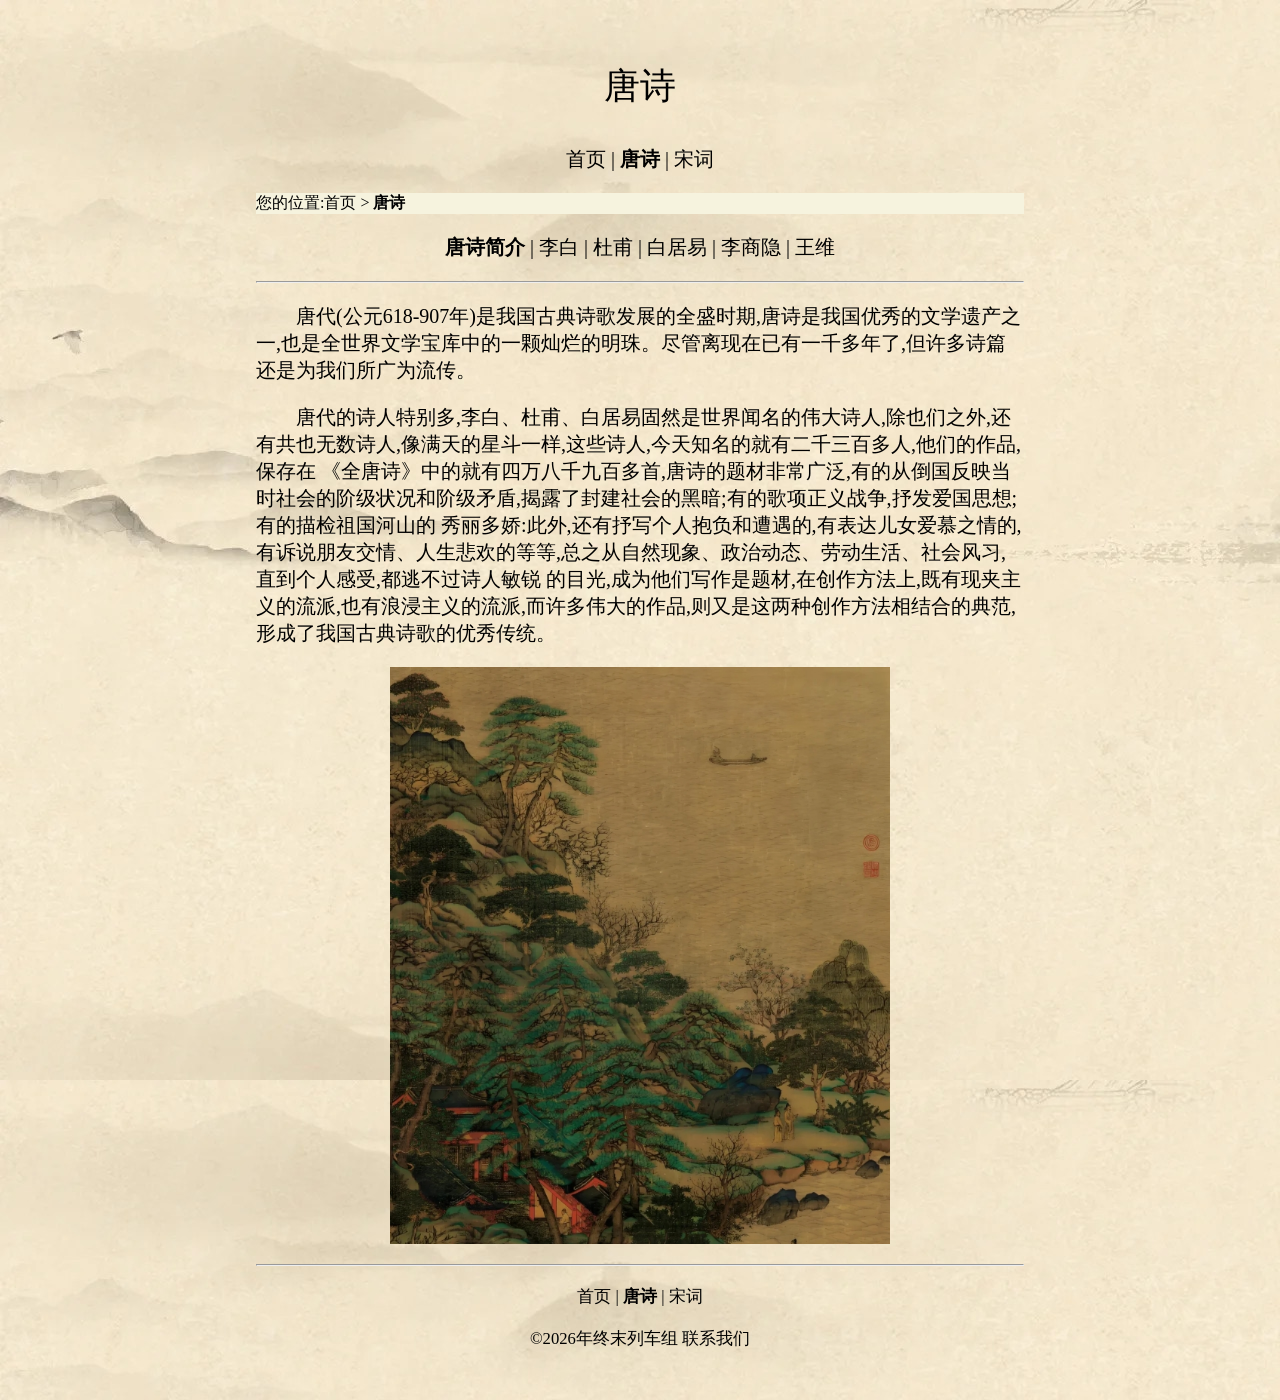
<file: tangshi/tangshi.html>
<html>
    <head><title>唐诗简介</title>
    <link rel="stylesheet" type="text/css" href="../mycss.css" />
    </head>
<body>
    <h1 align="center">唐诗</h1>
    <p align="center"><a href="../index.html">首页</a> | <strong>唐诗</strong> | <a href="../songci/songci.html">宋词</a></p>
    <p style="background:#f6f3de;font-family: 楷体;font-size:medium">您的位置:<a href="../index.html">首页</a> > <strong>唐诗</strong></p>
    <p align="center"><strong>唐诗简介</strong> | <a href="libai.html">李白</a> | <a href="dufu.html">杜甫</a> | <a href="baijvyi.html">白居易</a> | <a href="lishangyin.html">李商隐</a> | <a href="wang.html">王维</a></p>
    <hr>
    <p  style="text-indent: 2em;">唐代(公元618-907年)是我国古典诗歌发展的全盛时期,唐诗是我国优秀的文学遗产之一,也是全世界文学宝库中的一颗灿烂的明珠。尽管离现在已有一千多年了,但许多诗篇还是为我们所广为流传。</p>
     <p  style="text-indent: 2em;">唐代的诗人特别多,李白、杜甫、白居易固然是世界闻名的伟大诗人,除也们之外,还有共也无数诗人,像满天的星斗一样,这些诗人,今天知名的就有二千三百多人,他们的作品,保存在
   《全唐诗》中的就有四万八千九百多首,唐诗的题材非常广泛,有的从倒国反映当时社会的阶级状况和阶级矛盾,揭露了封建社会的黑暗;有的歌项正义战争,抒发爱国思想;有的描检祖国河山的
    秀丽多娇:此外,还有抒写个人抱负和遭遇的,有表达儿女爱慕之情的,有诉说朋友交情、人生悲欢的等等,总之从自然现象、政治动态、劳动生活、社会风习,直到个人感受,都逃不过诗人敏锐
    的目光,成为他们写作是题材,在创作方法上,既有现夹主义的流派,也有浪浸主义的流派,而许多伟大的作品,则又是这两种创作方法相结合的典范,形成了我国古典诗歌的优秀传统。</p>
    <p align="center"><img src="../images/tangshi.jpeg" width="500"></p>
    <hr>
    <p align="center"><small><a href="../index.html">首页</a> | <strong>唐诗</strong> | <a href="../songci/songci.html">宋词</a></small></p>
    <p align="center"><small>&copy;2026年终末列车组 <a href="mailto:564997486@qq.com">联系我们</a></p>

<script>
if (window.top && window.top !== window) {
    var homeLinks = document.querySelectorAll('a[href="../index.html"]');
    for (var i = 0; i < homeLinks.length; i++) {
        homeLinks[i].addEventListener("click", function (e) {
            e.preventDefault();
            window.top.postMessage("tangsong-go-home", "*");
        });
    }
}
</script>
</body>
</html>
</file>
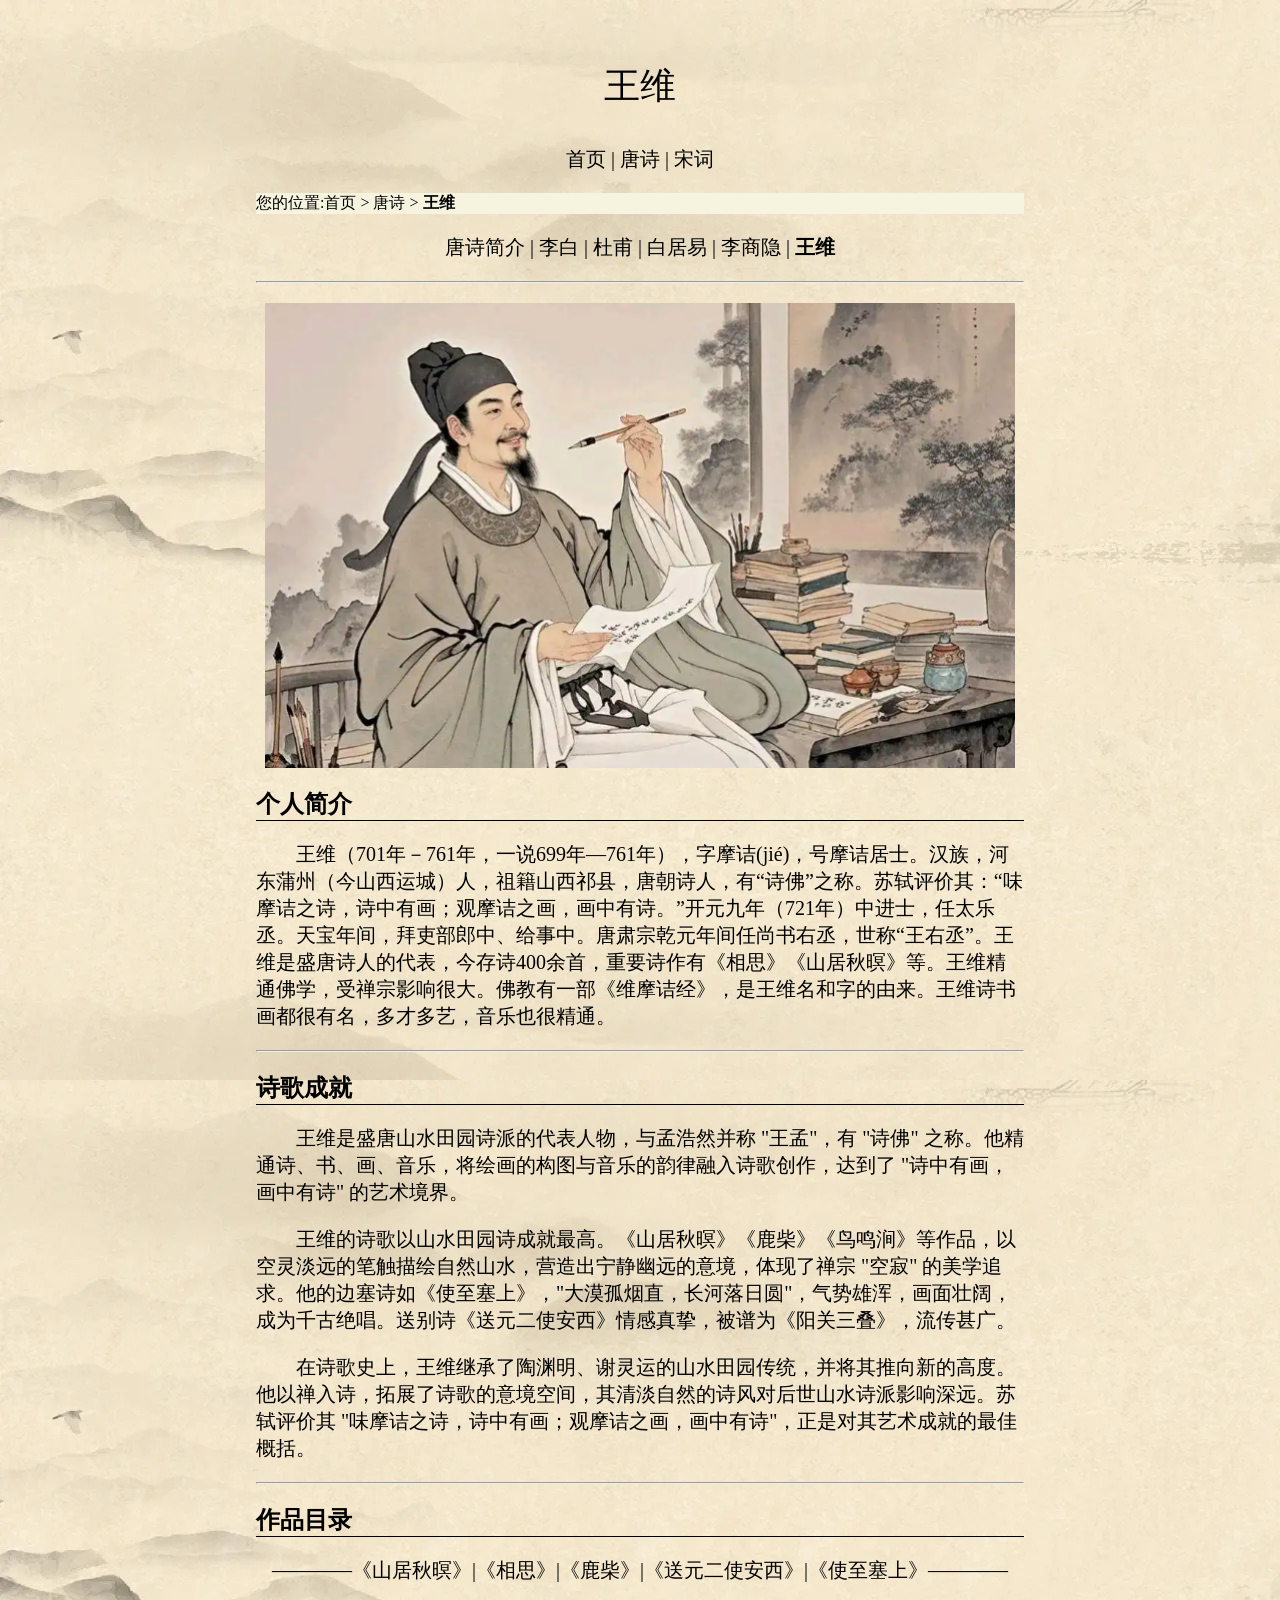
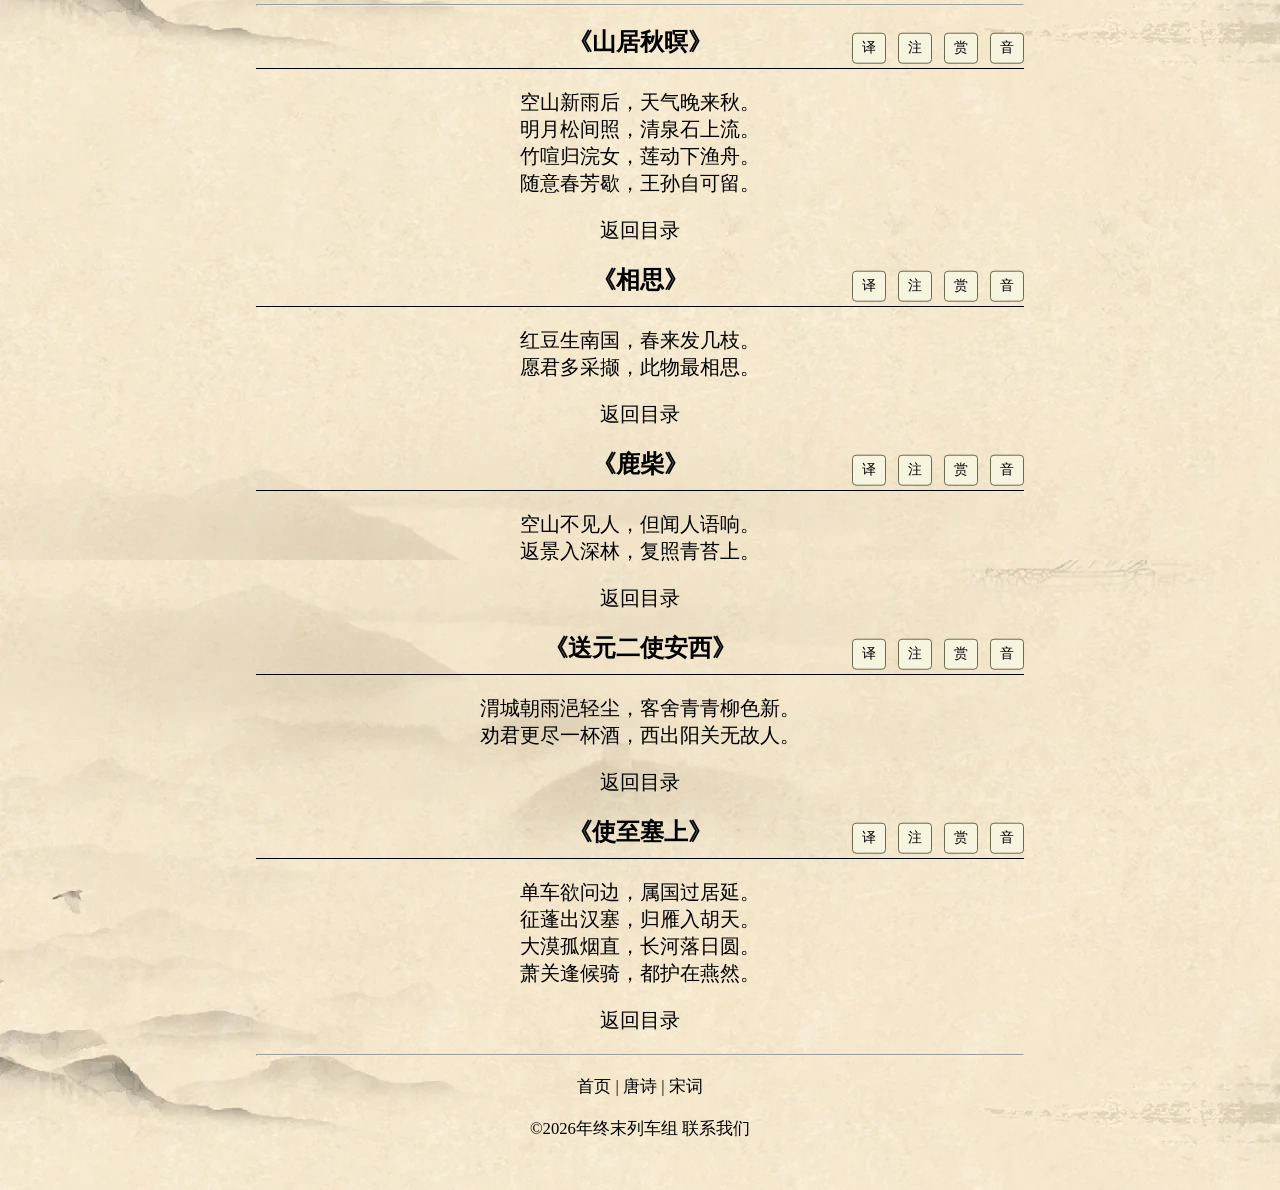
<file: tangshi/wang.html>
<html>
    <head><title>王维</title>
    <link rel="stylesheet" type="text/css" href="../mycss.css" />
    </head>
<body>
    <h1 align="center">王维</h1>
    <p align="center"><a href="../index.html">首页</a> | <a href="../tangshi/tangshi.html">唐诗</a> | <a href="../songci/songci.html">宋词</a></p>
    <p style="background:#f6f3de;font-family: 楷体;font-size:medium">您的位置:<a href="../index.html">首页</a> > <a href="../tangshi/tangshi.html">唐诗</a> > <strong>王维</strong></p>
    <p align="center"><a href="../tangshi/tangshi.html">唐诗简介</a>   | <a href="libai.html">李白</a> | <a href="dufu.html">杜甫</a> | <a href="baijvyi.html">白居易</a> | <a href="lishangyin.html">李商隐</a> | <strong>王维</strong></p>
    <hr>
    <p align="center"><img src="../images/wangwei.png" width="750"></p>
    <h2>个人简介</h2>
    <p  style="text-indent: 2em;">
       王维（701年－761年，一说699年—761年），字摩诘(jié)，号摩诘居士。汉族，河东蒲州（今山西运城）人，祖籍山西祁县，唐朝诗人，有“诗佛”之称。苏轼评价其：“味摩诘之诗，诗中有画；观摩诘之画，画中有诗。”开元九年（721年）中进士，任太乐丞。天宝年间，拜吏部郎中、给事中。唐肃宗乾元年间任尚书右丞，世称“王右丞”。王维是盛唐诗人的代表，今存诗400余首，重要诗作有《相思》《山居秋暝》等。王维精通佛学，受禅宗影响很大。佛教有一部《维摩诘经》，是王维名和字的由来。王维诗书画都很有名，多才多艺，音乐也很精通。 
    </p>
    <hr>
    <h2>诗歌成就</h2>
    <p  style="text-indent: 2em;">
       王维是盛唐山水田园诗派的代表人物，与孟浩然并称 "王孟"，有 "诗佛" 之称。他精通诗、书、画、音乐，将绘画的构图与音乐的韵律融入诗歌创作，达到了 "诗中有画，画中有诗" 的艺术境界。
    </p><p  style="text-indent: 2em;">王维的诗歌以山水田园诗成就最高。《山居秋暝》《鹿柴》《鸟鸣涧》等作品，以空灵淡远的笔触描绘自然山水，营造出宁静幽远的意境，体现了禅宗 "空寂" 的美学追求。他的边塞诗如《使至塞上》，"大漠孤烟直，长河落日圆"，气势雄浑，画面壮阔，成为千古绝唱。送别诗《送元二使安西》情感真挚，被谱为《阳关三叠》，流传甚广。
    </p>
    <p  style="text-indent: 2em;">在诗歌史上，王维继承了陶渊明、谢灵运的山水田园传统，并将其推向新的高度。他以禅入诗，拓展了诗歌的意境空间，其清淡自然的诗风对后世山水诗派影响深远。苏轼评价其 "味摩诘之诗，诗中有画；观摩诘之画，画中有诗"，正是对其艺术成就的最佳概括。   
    </p>
    <hr>
      <h2><a name="mulu" id="mulu"></a>作品目录</h2>
    <div align="center">   
    <p style="font-size: 20px;">————<a href="#sqqm">《山居秋暝》</a>|<a href="#xs">《相思》</a>|<a href="#lz">《鹿柴》</a>|<a href="#syesax">《送元二使安西》</a>|<a href="#szss">《使至塞上》</a>————</p>
    <hr>
    <h2 class="poem-heading"><a name="sqqm" id="sqqm"></a>《山居秋暝》
        <span class="poem-tools">
            <button type="button" class="tag" title="显示/隐藏译文" onclick="togglePanel('sqqm-yi', this)">译</button>
            <button type="button" class="tag" title="显示/隐藏注释" onclick="togglePanel('sqqm-zhu', this)">注</button>
            <button type="button" class="tag" title="显示/隐藏赏析" onclick="togglePanel('sqqm-shang', this)">赏</button>
            <button type="button" class="tag" title="显示/隐藏拼音" onclick="togglePinyin(this)" data-poem="sqqm-shi">音</button>
        </span>
    </h2>
    <p id="sqqm-shi" class="poem-shi">
<span class="ln"><span class="py">kōng shān xīn yǔ hòu，tiān qì wǎn lái qiū。</span>空山新雨后，天气晚来秋。</span>
<span class="ln"><span class="py">míng yuè sōng jiān zhào，qīng quán shí shàng liú。</span>明月松间照，清泉石上流。</span>
<span class="ln"><span class="py">zhú xuān guī huàn nǚ，lián dòng xià yú zhōu。</span>竹喧归浣女，莲动下渔舟。</span>
<span class="ln"><span class="py">suí yì chūn fāng xiē，wáng sūn zì kě liú。</span>随意春芳歇，王孙自可留。</span>
    </p>
<div class="poem-info" id="sqqm-yi">
        <p class="panel-title">译文</p>
<p><span class="yi-ori">空山新雨后，天气晚来秋。</span><br>
        <span class="yi-txt">新雨过后山谷里空旷清新，初秋傍晚的天气特别凉爽。</span></p>
<p><span class="yi-ori">明月松间照，清泉石上流。</span><br>
        <span class="yi-txt">明月映照着幽静的松林间，清澈泉水在山石上淙淙淌流。</span></p>
<p><span class="yi-ori">竹喧归浣女，莲动下渔舟。</span><br>
        <span class="yi-txt">竹林里传来喧闹声，知是少女洗衣归来，莲叶轻摇知是渔舟顺流而下。</span></p>
<p><span class="yi-ori">随意春芳歇，王孙自可留。</span><br>
        <span class="yi-txt">任凭春天的花草消失，眼前的秋景足以让我流连久居。</span></p>
        <p class="info-src">译文参考：古诗文网</p>
    </div>
<div class="poem-info" id="sqqm-zhu">
        <p class="panel-title">注释</p>
<p><b>暝（míng）：</b>日落时分，天色将晚。</p>
<p><b>空山：</b>空旷，空寂的山野。</p>
<p><b>新：</b>刚刚。</p>
<p><b>清泉石上流：</b>写的正是雨后的景色。</p>
<p><b>竹喧：</b>竹林中笑语喧哗。</p>
<p><b>喧：</b>笑语喧哗。</p>
<p><b>浣（huàn）女：</b>洗衣服的女子。</p>
<p><b>浣：</b>洗涤衣物。</p>
<p><b>随意：</b>任凭。</p>
        <p class="info-src">注释参考：古诗文网</p>
    </div>
<div class="poem-info" id="sqqm-shang">
        <p class="panel-title">赏析</p>
<p class="p-para">《山居秋暝》是一首五言律诗。此诗描绘了秋雨初晴后傍晚时分山村的旖旎风光和山居村民的淳朴风尚，表现了诗人寄情山水田园并对隐居生活怡然自得的满足心情，以自然美来表现人格美和社会美。全诗将空山雨后的秋凉、松间明月的光照、石上清泉的声音以及浣女归来竹林中的喧笑声，渔船穿过荷花的动态，和谐完美地融合在一起，给人以清新、鲜活的感受。此诗宛如一幅清丽秀致的山水画卷，又似一曲恬静优美的抒情乐章。这正是王维诗作的特点，诗中饱含画意，让人在品味诗句的同时，仿佛置身于美妙的画卷之中。</p>
        <p class="info-src">赏析参考：古诗文网</p>
    </div>
<p><a href="#mulu">返回目录</a></p>






    <h2 class="poem-heading"><a name="xs" id="xs"></a>《相思》
        <span class="poem-tools">
            <button type="button" class="tag" title="显示/隐藏译文" onclick="togglePanel('xs-yi', this)">译</button>
            <button type="button" class="tag" title="显示/隐藏注释" onclick="togglePanel('xs-zhu', this)">注</button>
            <button type="button" class="tag" title="显示/隐藏赏析" onclick="togglePanel('xs-shang', this)">赏</button>
            <button type="button" class="tag" title="显示/隐藏拼音" onclick="togglePinyin(this)" data-poem="xs-shi">音</button>
        </span>
    </h2>
    <p id="xs-shi" class="poem-shi">
<span class="ln"><span class="py">hóng dòu shēng nán guó，chūn lái fā jǐ zhī。</span>红豆生南国，春来发几枝。</span>
<span class="ln"><span class="py">yuàn jūn duō cǎi xié，cǐ wù zuì xiāng sī。</span>愿君多采撷，此物最相思。</span>
    </p>
<div class="poem-info" id="xs-yi">
        <p class="panel-title">译文</p>
<p><span class="yi-ori">红豆生南国，春来发几枝。</span><br>
        <span class="yi-txt">红豆生长在阳光明媚的南方，每逢春天不知长多少新枝。</span></p>
<p><span class="yi-ori">愿君多采撷，此物最相思。</span><br>
        <span class="yi-txt">希望思念的人儿多多采摘，因为它最能寄托相思之情。</span></p>
        <p class="info-src">译文参考：古诗文网</p>
    </div>
<div class="poem-info" id="xs-zhu">
        <p class="panel-title">注释</p>
<p><b>相思：</b>题一作“相思子”，又作“江上赠李龟年”。</p>
<p><b>红豆：</b>又名相思子，一种生在江南地区的植物，结出的籽像豌豆而稍扁，呈鲜红色。</p>
<p><b>“春来”句：</b>一作“秋来发故枝”。</p>
<p><b>“愿君”句：</b>一作“劝君休采撷”。采撷（xié）：采摘。</p>
<p><b>相思：</b>想念。</p>
        <p class="info-src">注释参考：古诗文网</p>
    </div>
<div class="poem-info" id="xs-shang">
        <p class="panel-title">赏析</p>
<p class="p-para">《相思》是一首五言绝句，此诗借咏物而寄相思，全篇不离红豆，用其相思子之名以关合相思之情。首句写红豆产地；次句以“发几枝”一问，此语极朴实，而又极富形象性，设问自然，暗寓情怀；第三句寄意友人“多采撷”，言在此而意在彼；末句点明其相思属性，用一“最”字将情感推达极致，使“多采撷”的理由自见，且自身所寄之意亦深含其中。全诗风格明快，却又委婉含蓄，语浅而情深，相传当时即为人谱曲传唱，流行江南。</p>
        <p class="info-src">赏析参考：古诗文网</p>
    </div>
<p><a href="#mulu">返回目录</a></p>






    <h2 class="poem-heading"><a name="lz" id="lz"></a>《鹿柴》
        <span class="poem-tools">
            <button type="button" class="tag" title="显示/隐藏译文" onclick="togglePanel('lz-yi', this)">译</button>
            <button type="button" class="tag" title="显示/隐藏注释" onclick="togglePanel('lz-zhu', this)">注</button>
            <button type="button" class="tag" title="显示/隐藏赏析" onclick="togglePanel('lz-shang', this)">赏</button>
            <button type="button" class="tag" title="显示/隐藏拼音" onclick="togglePinyin(this)" data-poem="lz-shi">音</button>
        </span>
    </h2>
    <p id="lz-shi" class="poem-shi">
<span class="ln"><span class="py">kōng shān bù jiàn rén，dàn wén rén yǔ xiǎng。</span>空山不见人，但闻人语响。</span>
<span class="ln"><span class="py">fǎn yǐng rù shēn lín，fù zhào qīng tái shàng。</span>返景入深林，复照青苔上。</span>
    </p>
<div class="poem-info" id="lz-yi">
        <p class="panel-title">译文</p>
<p><span class="yi-ori">空山不见人，但闻人语响。</span><br>
        <span class="yi-txt">幽静的山谷里看不见人，只听到人说话的声音。</span></p>
<p><span class="yi-ori">返景入深林，复照青苔上。</span><br>
        <span class="yi-txt">落日余光映入了深林，又照在幽暗处的青苔上。</span></p>
        <p class="info-src">译文参考：古诗文网</p>
    </div>
<div class="poem-info" id="lz-zhu">
        <p class="panel-title">注释</p>
<p><b>鹿柴（zhài）：</b>王维在辋川别业的胜景之一（在今陕西省蓝田县西南）。柴：通“寨”、“砦”，用树木围成的栅栏。</p>
<p><b>但：</b>只。</p>
<p><b>返景（jǐng）：</b>日光。一说“返景中景，同‘影’。意思是太阳将落时通过云彩反射的阳光”。</p>
<p><b>复：</b>又。</p>
        <p class="info-src">注释参考：古诗文网</p>
    </div>
<div class="poem-info" id="lz-shang">
        <p class="panel-title">赏析</p>
<p class="p-para">《鹿柴》是一首五言绝句。此诗描写了一座人迹罕至的空山、一片古木参天的树林。第一句先正面描写空山的杳无人迹，侧重于表现山的空寂清冷；紧接着第二句境界顿出，其中的响声短暂而局部地打破了山的寂静，但并未改变其整体的空旷与寂寥；第三、四句由上幅的描写空山传语转而描写深林返照，由声而至色。全诗语言清新自然，运用以动衬静、以局部衬全局的手法，把禅意渗透于自然景色的生动描绘之中，创造了一个清寂幽深的境界。</p>
        <p class="info-src">赏析参考：古诗文网</p>
    </div>
<p><a href="#mulu">返回目录</a></p>






    <h2 class="poem-heading"><a name="syesax" id="syesax"></a>《送元二使安西》
        <span class="poem-tools">
            <button type="button" class="tag" title="显示/隐藏译文" onclick="togglePanel('syesax-yi', this)">译</button>
            <button type="button" class="tag" title="显示/隐藏注释" onclick="togglePanel('syesax-zhu', this)">注</button>
            <button type="button" class="tag" title="显示/隐藏赏析" onclick="togglePanel('syesax-shang', this)">赏</button>
            <button type="button" class="tag" title="显示/隐藏拼音" onclick="togglePinyin(this)" data-poem="syesax-shi">音</button>
        </span>
    </h2>
    <p id="syesax-shi" class="poem-shi">
<span class="ln"><span class="py">wèi chéng cháo yǔ yì qīng chén，kè shě qīng qīng liǔ sè xīn。</span>渭城朝雨浥轻尘，客舍青青柳色新。</span>
<span class="ln"><span class="py">quàn jūn gèng jǐn yī bēi jiǔ，xī chū yáng guān wú gù rén。</span>劝君更尽一杯酒，西出阳关无故人。</span>
    </p>
<div class="poem-info" id="syesax-yi">
        <p class="panel-title">译文</p>
<p><span class="yi-ori">渭城朝雨浥轻尘，客舍青青柳色新。</span><br>
        <span class="yi-txt">渭城的早晨，一场春雨沾湿了轻尘，客舍周围柳树的枝叶翠嫩一新。</span></p>
<p><span class="yi-ori">劝君更尽一杯酒，西出阳关无故人。</span><br>
        <span class="yi-txt">老朋友请你再干一杯美酒，向西出了阳关就难以遇到故旧亲人了。</span></p>
        <p class="info-src">译文参考：古诗文网</p>
    </div>
<div class="poem-info" id="syesax-zhu">
        <p class="panel-title">注释</p>
<p><b>安西：</b>指唐代安西都护府。</p>
<p><b>渭城：</b>在今陕西省西安市西北，即秦代咸阳古城。</p>
<p><b>浥（yì）：</b>润湿。</p>
<p><b>客舍：</b>旅馆。</p>
<p><b>柳色：</b>柳树象征离别。</p>
<p><b>阳关：</b>在今甘肃省敦煌西南，为自古赴西北边疆的要道。</p>
        <p class="info-src">注释参考：古诗文网</p>
    </div>
<div class="poem-info" id="syesax-shang">
        <p class="panel-title">赏析</p>
<p class="p-para">《送元二使安西》是一首送别诗。此诗前两句描写渭城驿馆风景，交待送别的时间、地点、环境，烘托出清新舒朗的气氛；后二句转入伤别，却不着伤字，只用举杯劝酒来表达内心强烈深沉的惜别之意。全诗以洗尽雕饰、明朗自然的语言抒发别情，诗文情景交融、韵味深永，具有极强的艺术感染力。</p>
        <p class="info-src">赏析参考：古诗文网</p>
    </div>
<p><a href="#mulu">返回目录</a></p>






    <h2 class="poem-heading"><a name="szss" id="szss"></a>《使至塞上》
        <span class="poem-tools">
            <button type="button" class="tag" title="显示/隐藏译文" onclick="togglePanel('szss-yi', this)">译</button>
            <button type="button" class="tag" title="显示/隐藏注释" onclick="togglePanel('szss-zhu', this)">注</button>
            <button type="button" class="tag" title="显示/隐藏赏析" onclick="togglePanel('szss-shang', this)">赏</button>
            <button type="button" class="tag" title="显示/隐藏拼音" onclick="togglePinyin(this)" data-poem="szss-shi">音</button>
        </span>
    </h2>
    <p id="szss-shi" class="poem-shi">
<span class="ln"><span class="py">dān chē yù wèn biān，shǔ guó guò jū yán。</span>单车欲问边，属国过居延。</span>
<span class="ln"><span class="py">zhēng péng chū hàn sāi，guī yàn rù hú tiān。</span>征蓬出汉塞，归雁入胡天。</span>
<span class="ln"><span class="py">dà mò gū yān zhí，zhǎng hé luò rì yuán。</span>大漠孤烟直，长河落日圆。</span>
<span class="ln"><span class="py">xiāo guān féng hòu jì，dōu hù zài yān rán。</span>萧关逢候骑，都护在燕然。</span>
    </p>
<div class="poem-info" id="szss-yi">
        <p class="panel-title">译文</p>
<p><span class="yi-ori">单车欲问边，属国过居延。</span><br>
        <span class="yi-txt">轻车简从将要去慰问边关，我要到远在西北边塞的居延。</span></p>
<p><span class="yi-ori">征蓬出汉塞，归雁入胡天。</span><br>
        <span class="yi-txt">像随风而去的蓬草一样出临边塞，北归大雁正翱翔云天。</span></p>
<p><span class="yi-ori">大漠孤烟直，长河落日圆。</span><br>
        <span class="yi-txt">浩瀚沙漠中孤烟直上云霄，黄河边上落日浑圆。</span></p>
<p><span class="yi-ori">萧关逢候骑，都护在燕然。</span><br>
        <span class="yi-txt">到萧关时遇到侦察骑兵，得知主帅尚在前线未归。</span></p>
        <p class="info-src">译文参考：古诗文网</p>
    </div>
<div class="poem-info" id="szss-zhu">
        <p class="panel-title">注释</p>
<p><b>使至塞上：</b>奉命出使边塞。使：出使。</p>
<p><b>单车：</b>一辆车，车辆少，这里形容轻车简从。</p>
<p><b>问边：</b>到边塞去察看，指慰问守卫边疆的官兵。</p>
        <p class="info-src">注释参考：古诗文网</p>
    </div>
<div class="poem-info" id="szss-shang">
        <p class="panel-title">赏析</p>
<p class="p-para">《使至塞上》是一首记行诗，记述诗人出使塞上的旅程以及旅程中所见的塞外风光。诗中首先交待此行目的和到达地点，而后即景设喻，用归雁、蓬草自比，抒发飘零之感。然后描绘了边陲大漠中壮阔雄奇的景象，境界阔大，气象雄浑。最后虚写战争已取得胜利，流露出对边塞将领的赞叹之情。这首诗不仅描画出边塞生活的风貌，同时也表达了诗人因被排挤而感受到的孤独、寂寞和悲伤。但在大漠的雄浑景色中，他的情感得到了熏陶和净化，进而升华为慷慨悲壮之情，显露出其坚韧和豁达的胸怀。</p>
        <p class="info-src">赏析参考：古诗文网</p>
    </div>
<p><a href="#mulu">返回目录</a></p>






    </div>
    <hr>
    <p align="center"><small><a href="../index.html">首页</a> | <a href="../tangshi/tangshi.html">唐诗</a> | <a href="../songci/songci.html">宋词</a></small></p>
    <p align="center"><small>&copy;2026年终末列车组 <a href="mailto:564997486@qq.com">联系我们</a></p>

<script>
function togglePanel(id, btn) {
    var panel = document.getElementById(id);
    if (!panel) return;
    var show = !panel.classList.contains('show');
    panel.classList.toggle('show', show);
    btn.classList.toggle('on', show);
}
function togglePinyin(btn) {
    var id = btn.getAttribute('data-poem') || 'djm-shi';
    var poem = document.getElementById(id);
    if (!poem) return;
    var show = !poem.classList.contains('showpy');
    poem.classList.toggle('showpy', show);
    btn.classList.toggle('on', show);
}
if (window.top && window.top !== window) {
    var homeLinks = document.querySelectorAll('a[href="../index.html"]');
    for (var i = 0; i < homeLinks.length; i++) {
        homeLinks[i].addEventListener("click", function (e) {
            e.preventDefault();
            window.top.postMessage("tangsong-go-home", "*");
        });
    }
}
</script>
</body>
</html>
</file>
<file: mycss.css>
body{ 
  background:url(images/back3.jpg );  
  margin:50 auto;                         
  width:60%;                            
  font-family:楷体
}                                           
h2{                                      
  border-bottom:1px black solid; 
}
h1{font:36px/2em  楷体;} 
p{
    font-size: 20px;
}
a{text-decoration:none;
  color: #000;}  
a:hover{   
text-decoration:underline; 
color:rgb(194, 192, 82);}

/* ===== 诗词译/注/赏/音工具 ===== */
.poem-heading{position:relative; min-height:42px; text-align:center;}
.poem-tools{position:absolute; right:0; top:50%; transform:translateY(-50%); white-space:nowrap;}
.poem-tools .tag{display:inline-block; margin-left:6px; padding:1px 9px; border:1px solid var(--tag-border,#6b6b4e);
    border-radius:4px; background:var(--tag-bg,#f6f3de); color:var(--tag-text,#000000);
    font:14px/1.9 楷体; cursor:pointer;}
.poem-tools .tag:hover{background:var(--tag-hover-bg,#e9e4bd);}
.poem-tools .tag.on{background:var(--tag-on-bg,rgb(194,192,82)); color:var(--tag-on-text,#ffffff);
    border-color:var(--tag-on-border,rgb(194,192,82));}
.poem-info{display:none; margin:8px 0 4px; padding:2px 24px 8px; border:1px solid #ddd7b2;
    background:rgba(250,248,235,.75); text-align:left;}
.poem-info.show{display:block;}
.poem-info .panel-title{margin:8px 0 4px; text-align:center; font-weight:bold;}
.poem-info p{margin:6px 0;}
.poem-info .yi-txt{color:#666; font-size:17px;}
.poem-info .p-para{text-indent:2em;}
.poem-info .info-src{margin:10px 0 2px; color:#999; font-size:14px; text-align:right;}
.poem-shi .ln{display:block;}
.poem-shi .py{display:none; color:#777; font-size:16px; font-family:楷体,KaiTi,serif;}
.poem-shi.showpy .py{display:block;}

.poem-tools{
    --tag-bg:#f6f3de;             
    --tag-text:#000000;            
    --tag-border:#6b6b4e;          
    --tag-hover-bg:#e9e4bd;        
    --tag-on-bg:rgb(214,214,184);  
    --tag-on-text:#ffffff;         
    --tag-on-border:rgb(194,192,82);
}
</file>
